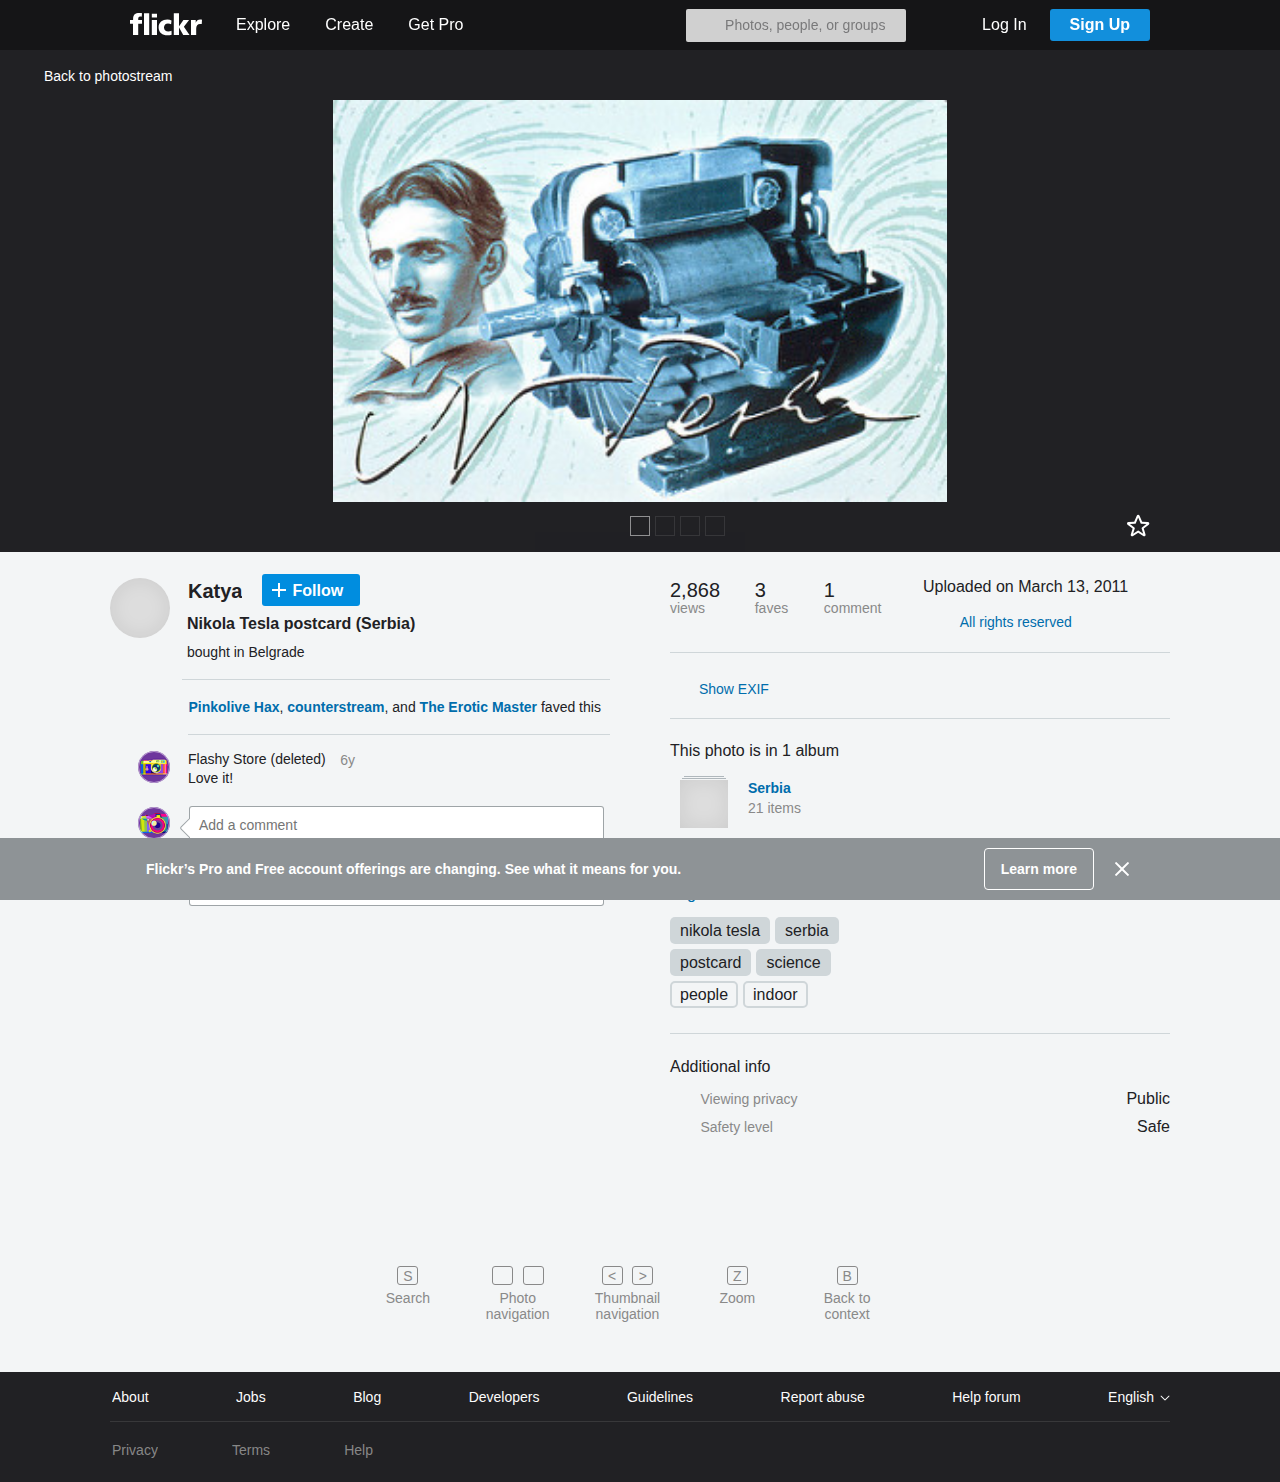
<file: images/nikolas.htm>
<!DOCTYPE html>
<!-- saved from url=(0410)https://www.flickr.com/photos/apple_min/5521951611/in/[base64] -->
<html xmlns:cc="http://creativecommons.org/ns#" lang="en-us" class="fluid html-photo-page-scrappy-view scrolling-layout  yui3-js-enabled" id="yui_3_16_0_1_1544115689466_1159"><head id="yui_3_16_0_1_1544115689466_2271"><meta http-equiv="Content-Type" content="text/html; charset=UTF-8">
	<meta property="fb:app_id" content="137206539707334">
	<meta property="og:site_name" content="Flickr">
	
	<meta property="og:updated_time" content="2018-12-06T17:01:24.623Z">
	
	<meta name="robots" content="archive">
	<meta name="googlebot" content="archive">
	
	<script async="" src="./nikolas_files/gtm.js"></script><script type="application/ld+json">
		[{
			"@context": "http://schema.org",
			"@type": "WebSite",
			"name": "Flickr",
			"url": "https://www.flickr.com",
			"potentialAction": {
				"@type": "SearchAction",
				"target": "https://www.flickr.com/search?text={search_term_string}&structured=yes",
				"query-input": "required name=search_term_string"
			}
		},
		{
			"@context": "http://schema.org",
			"@type": "Organization",
			"url": "http://www.flickr.com",
			"logo": "https://www.flickr.com/images/opensearch-flickr-logo.png"
		},
		{
			"@context": "http://schema.org",
			"@type": "Person",
			"name": "Flickr",
			"url": "https://www.flickr.com",
			"sameAs": [
				"https://www.facebook.com/flickr",
				"https://instagram.com/flickr",
				"https://flickr.tumblr.com",
				"https://twitter.com/flickr",
				"https://plus.google.com/+flickr",
				"https://www.pinterest.com/flickr"
			]
		}]
	</script>
	<meta property="al:ios:app_name" content="Flickr">
	<meta property="al:ios:app_store_id" content="328407587">	<meta property="twitter:app:name:iphone" content="Flickr">
	<meta property="twitter:app:id:iphone" content="328407587">
	<meta property="twitter:site" content="@flickr">
		<script type="text/javascript" nonce="">
		!function(e,o){e.beaconError=function(o,n,t){try{if(-1===String(e.location.host).indexOf(".flickr.com"))return}catch(e){}var i,r;if(r=new Image,i="/beacon_rb_jserror.gne?reqId=30073635&initialView=search-photos-unified-page-view&error="+encodeURIComponent(o),n&&(i+="&url="+encodeURIComponent(n)),t)if(t instanceof Error){if(t.line&&(i+="&line="+encodeURIComponent(t.line)),t.message&&(i+="&message="+encodeURIComponent(t.message)),t.total&&(i+="&total="+encodeURIComponent(t.total)),t.apiMethod&&(i+="&apiMethod="+encodeURIComponent(t.apiMethod)),t.description&&(i+="&description="+encodeURIComponent(t.description)),t.sourceURL&&(i+="&sourceURL="+encodeURIComponent(t.sourceURL)),t.stack){var a=100;t.message&&t.message.indexOf("Not enough storage is available")>-1&&(a=250),i+="&stack="+encodeURIComponent(t.stack.slice(0,a))}t.panda&&(i+="&panda=1",t.timeout||t.clientTimeout?i+="&apiTimeout=1":t.fatal&&(i+="&apiOther=1"),t.resp&&(i+="&resp="+(t.resp.responseText||t.resp.statusText||"").slice(0,100)))}else for(var s in t){var c=t[s];"healthMetric"!==s&&(c=JSON.stringify(c)),i+="&"+s+"="+encodeURIComponent(c)}r.src=i}}(window,document);
		</script>	
		<!--                 _
		           . -  ` : `   '.' ``  .            - '` ` .
		         ' ,gi$@$q  pggq   pggq .            ' pggq
		        + j@@@P*\7  @@@@   @@@@         _    : @@@@ !  ._  , .  _  - .
		     . .  @@@K      @@@@        ;  -` `_,_ ` . @@@@ ;/           ` _,,_ `
		     ; pgg@@@@gggq  @@@@   @@@@ .' ,iS@@@@@Si  @@@@  .6@@@P' !!!! j!!!!7 ;
		       @@@@@@@@@@@  @@@@   @@@@ ` j@@@P*"*+Y7  @@@@ .6@@@P   !!!!47*"*+;
		     `_   @@@@      @@@@   @@@@  .@@@7  .   `  @@@@.6@@@P  ` !!!!;  .    '
		       .  @@@@   '  @@@@   @@@@  :@@@!  !:     @@@@7@@@K  `; !!!!  '  ` '
		          @@@@   .  @@@@   @@@@  `%@@@.     .  @@@@`7@@@b  . !!!!  :
		       !  @@@@      @@@@   @@@@   \@@@$+,,+4b  @@@@ `7@@@b   !!!!
		          @@@@   :  @@@@   @@@@    `7%S@@hX!P' @@@@  `7@@@b  !!!!  .
		       :  """"      """"   """"  :.   `^"^`    """"   `""""" ''''
		        ` -  .   .       _._    `                 _._        _  . -
		                , ` ,glllllllllg,    `-: '    .~ . . . ~.  `
		                 ,jlllllllllllllllp,  .!'  .+. . . . . . .+. `.
		              ` jllllllllllllllllllll  `  +. . . . . . . . .+  .
		            .  jllllllllllllllllllllll   . . . . . . . . . . .
		              .l@@@@@@@lllllllllllllll. j. . . . . . . :::::::l `
		            ; ;@@@@@@@@@@@@@@@@@@@lllll :. . :::::::::::::::::: ;
		              :l@@@@@@@@@@@@@@@@@@@@@l; ::::::::::::::::::::::;
		            `  Y@@@@@@@@@@@@@@@@@@@@@P   :::::::::::::::::::::  '
		             -  Y@@@@@@@@@@@@@@@@@@@P  .  :::::::::::::::::::  .
		                 `*@@@@@@@@@@@@@@@*` `  `  `:::::::::::::::`
		                `.  `*%@@@@@@@%*`  .      `  `+:::::::::+`  '
		                    .    ```   _ '          - .   ```     -
		                       `  '                     `  '  `
		
			You're reading. We're hiring.
			https://flickr.com/jobs/
		
		-->
	
	<title>Nikola Tesla postcard (Serbia) | bought in Belgrade | Katya | Flickr</title>
	
	
	<script type="text/javascript" nonce="">
	!function(e,o){e.pageTiming={},e.registerFirstPhoto=function(){e.pageTiming.timeAboveTheFold||(e.pageTiming.timeAboveTheFold=(new Date).getTime()),e.registerFirstPhoto=function(){}};var n=o.documentElement;n.className=n.className.replace("no-js",""),e.paftTiming={},e.onerror=function(o,n,i,r,t){t||((t=new Error(o)).stack=n,t.line=i),beaconError("window onerror",e.location.href,t)};try{var i,r=new Image,t="https://s.yimg.com/ap/build/images/pxl.gif?cachebust="+((new Date).getTime()+9999*Math.random());r.onerror=function(){beaconError("s.yimg possibly blocked",e.location.href,{yimgSrc:t,delay:Date.now()-i})},i=Date.now(),r.src=t}catch(e){}}(window,document);
	</script>
	
	
	<meta http-equiv="x-dns-prefetch-control" content="on">
	<link rel="dns-prefetch" href="https://api.flickr.com/">
	<link rel="dns-prefetch" href="https://s.yimg.com/">
	<link rel="dns-prefetch" href="https://yui-s.yahooapis.com/">
	<link rel="dns-prefetch" href="https://c1.staticflickr.com/">
	<link rel="dns-prefetch" href="https://farm9.staticflickr.com/">
	<link rel="dns-prefetch" href="https://farm8.staticflickr.com/">
	<link rel="dns-prefetch" href="https://farm7.staticflickr.com/">
	<link rel="dns-prefetch" href="https://farm6.staticflickr.com/">
	<link rel="dns-prefetch" href="https://farm5.staticflickr.com/">
	<link rel="dns-prefetch" href="https://farm4.staticflickr.com/">
	<link rel="dns-prefetch" href="https://farm3.staticflickr.com/">
	<link rel="dns-prefetch" href="https://farm2.staticflickr.com/">
	<link rel="dns-prefetch" href="https://farm1.staticflickr.com/">
	
	
	
	<meta name="application-name" content="Search: nikolas tesla | Flickr">
	<meta name="msapplication-TileColor" content="#ffffff">
	<meta name="google" value="notranslate">
	
		<meta name="msapplication-TileImage" content="https://s.yimg.com/pw/images/favicon-msapplication-tileimage.png">
		<link rel="mask-icon" sizes="any" href="https://s.yimg.com/pw/images/icon_black_white.svg">
		<link rel="shortcut icon" type="image/ico" href="https://s.yimg.com/pw/favicon.ico">
		<link rel="apple-touch-icon-precomposed" href="https://s.yimg.com/pw/apple-touch-icon.png">
		<meta name="theme-color" content="black">
	
	<link rel="search" type="application/opensearchdescription+xml" href="https://www.flickr.com/opensearch.xml" title="Flickr">
	
	<!-- TradeDoubler site verification 3059184 -->
	
	<style>
	
	
		body > .pageLoadingDialogWrapper {
			position: fixed;
			top: 0;
			left: 0;
			bottom: 0;
			right: 0;
			background-color: rgba(0,0,0,0.7);
			z-index: 9999;
		}
	
		body > .pageLoadingDialogWrapper > .pageLoadingDialog {
			width: 200px;
			height: 160px;
			top: 50%;
			left: 50%;
			margin: -80px 0 0 -100px;
			position: fixed;
			background-color: #fff;
			border: 1px solid #212124;
			border-radius: 3px;
			padding: 10px;
			text-align: center;
		}
	
		body > .pageLoadingDialogWrapper > .pageLoadingDialog > h1 {
			font-size: 20px;
			margin: 0;
		}
	
		.html-mobile-photo-page-view body > .pageLoadingDialogWrapper > .pageLoadingDialog {
			top: 30% !important;
			left: 10% !important;
			width: 80% !important;
		}
	</style>
	<style>
	@font-face{font-family:Proxima Nova;font-weight:100;font-style:normal;src:url(https://s.yimg.com/ap/build/fonts/proxima-nova-thin.eot);src:url(https://s.yimg.com/ap/build/fonts/proxima-nova-thin.eot#iefix) format("embedded-opentype"),url(https://s.yimg.com/ap/build/fonts/proxima-nova-thin.woff2) format("woff2"),url(https://s.yimg.com/ap/build/fonts/proxima-nova-thin.woff) format("woff"),url(https://s.yimg.com/ap/build/fonts/proxima-nova-thin.ttf) format("truetype"),url(https://s.yimg.com/ap/build/fonts/proxima-nova-thin.svg#svgFontName) format("svg")}@font-face{font-family:Proxima Nova;font-weight:300;font-style:normal;src:url(https://s.yimg.com/ap/build/fonts/proxima-nova-light.eot);src:url(https://s.yimg.com/ap/build/fonts/proxima-nova-light.eot#iefix) format("embedded-opentype"),url(https://s.yimg.com/ap/build/fonts/proxima-nova-light.woff2) format("woff2"),url(https://s.yimg.com/ap/build/fonts/proxima-nova-light.woff) format("woff"),url(https://s.yimg.com/ap/build/fonts/proxima-nova-light.ttf) format("truetype"),url(https://s.yimg.com/ap/build/fonts/proxima-nova-light.svg#svgFontName) format("svg")}@font-face{font-family:Proxima Nova;font-weight:400;font-style:normal;src:url(https://s.yimg.com/ap/build/fonts/proxima-nova-regular.eot);src:url(https://s.yimg.com/ap/build/fonts/proxima-nova-regular.eot#iefix) format("embedded-opentype"),url(https://s.yimg.com/ap/build/fonts/proxima-nova-regular.woff2) format("woff2"),url(https://s.yimg.com/ap/build/fonts/proxima-nova-regular.woff) format("woff"),url(https://s.yimg.com/ap/build/fonts/proxima-nova-regular.ttf) format("truetype"),url(https://s.yimg.com/ap/build/fonts/proxima-nova-regular.svg#svgFontName) format("svg")}@font-face{font-family:Proxima Nova;font-weight:600;font-style:normal;src:url(https://s.yimg.com/ap/build/fonts/proxima-nova-semibold.eot);src:url(https://s.yimg.com/ap/build/fonts/proxima-nova-semibold.eot#iefix) format("embedded-opentype"),url(https://s.yimg.com/ap/build/fonts/proxima-nova-semibold.woff2) format("woff2"),url(https://s.yimg.com/ap/build/fonts/proxima-nova-semibold.woff) format("woff"),url(https://s.yimg.com/ap/build/fonts/proxima-nova-semibold.ttf) format("truetype"),url(https://s.yimg.com/ap/build/fonts/proxima-nova-semibold.svg#svgFontName) format("svg")}@font-face{font-family:Proxima Nova;font-weight:700;font-style:normal;src:url(https://s.yimg.com/ap/build/fonts/proxima-nova-bold.eot);src:url(https://s.yimg.com/ap/build/fonts/proxima-nova-bold.eot#iefix) format("embedded-opentype"),url(https://s.yimg.com/ap/build/fonts/proxima-nova-bold.woff2) format("woff2"),url(https://s.yimg.com/ap/build/fonts/proxima-nova-bold.woff) format("woff"),url(https://s.yimg.com/ap/build/fonts/proxima-nova-bold.ttf) format("truetype"),url(https://s.yimg.com/ap/build/fonts/proxima-nova-bold.svg#svgFontName) format("svg")}body{font-family:Proxima Nova,helvetica neue,helvetica,arial,sans-serif}.is-old-windows body{font-family:helvetica neue,helvetica,arial,sans-serif}article.light,body,body.light,div.light,footer.light,header.light,main.light,p.light,section.light{color:#212124;background-color:#f3f5f6}article.dark,body.dark,div.dark,footer.dark,header.dark,main.dark,p.dark,section.dark{color:#fff;background-color:#212124}.loader-bar{position:fixed;background-color:#128fdc;background:#128fdc;height:3px;width:100px;top:50px;left:0;z-index:1999;box-shadow:0 1px 3px rgba(0,0,0,.3);-webkit-transition:width 1s ease-in-out;transition:width 1s ease-in-out}html.html-photo-page-lightbox-scrappy-view .loader-bar{top:0}svg.icon{display:inline-block;height:24px;width:24px;fill:currentColor}svg.icon.tiny{width:14px;height:14px}html.dragging,html.dragging body{overflow:hidden}.deferred-view{display:none}[data-defer-src]{-webkit-transition:opacity 333ms ease-in-out;transition:opacity 333ms ease-in-out}[data-defer-src*="staticflickr.com"]{opacity:0}[data-defer-src=loaded]{opacity:1}[data-on-scroll-animate-class]{opacity:0}.no-outline,a:hover,div:hover,label:hover,span:hover{outline-width:0}@media (min-width:813px) and (orientation:landscape),only screen and (min-width:701px) and (orientation:portrait){.mobile-only{display:none!important}}@media (max-width:812px) and (orientation:landscape),only screen and (max-width:700px) and (orientation:portrait){.desktop-only{display:none!important}}html.scrolling-layout{position:relative;min-height:100%;min-width:1060px}html.scrolling-layout #content{border-bottom:1px solid transparent}html.scrolling-layout #content .fluid-centered{min-width:800px;max-width:80%;margin-left:auto;margin-right:auto;padding-left:130px;padding-right:130px}html.scrolling-layout #content .centered-content{width:1060px;margin-left:auto;margin-right:auto}html.scrolling-layout #content .centered-content.full-bleed{width:auto;margin:0 7%}html.scrolling-layout #content .centered-content.inline{width:85%;display:inline-block}@media only screen and (min-width:700px) and (max-width:1080px){html.scrolling-layout{min-width:100%}}@media (max-width:812px) and (orientation:landscape),only screen and (max-width:700px) and (orientation:portrait){html.scrolling-layout{min-width:100%}html.scrolling-layout #content .fluid-centered{padding-left:0;padding-right:0;min-width:100%;min-width:-webkit-calc(1 - constant(safe-area-inset-left) - constant(safe-area-inset-right) + 0);min-width:calc(100% - constant(safe-area-inset-left) - constant(safe-area-inset-right) + 0px);min-width:-webkit-calc(1 - env(safe-area-inset-left) - env(safe-area-inset-right) + 0);min-width:calc(100% - env(safe-area-inset-left) - env(safe-area-inset-right) + 0px)}@supports (padding-left:constant(safe-area-inset-left)){html.scrolling-layout #content .fluid-centered{padding-left:constant(safe-area-inset-left)}}@supports (padding-left:env(safe-area-inset-left)){html.scrolling-layout #content .fluid-centered{padding-left:env(safe-area-inset-left)}}@supports (padding-right:constant(safe-area-inset-right)){html.scrolling-layout #content .fluid-centered{padding-right:constant(safe-area-inset-right)}}@supports (padding-right:env(safe-area-inset-right)){html.scrolling-layout #content .fluid-centered{padding-right:env(safe-area-inset-right)}}html.scrolling-layout #content .centered-content{width:100%}}html.maximized-layout{height:100%}html.maximized-layout #content,html.maximized-layout body{height:100%;overflow:hidden}html.maximized-layout #content .fluid-centered,html.maximized-layout body .fluid-centered{min-width:800px;max-width:80%;margin-left:auto;margin-right:auto;padding-left:130px;padding-right:130px}.dark .light .fluid .butt.follow,.dark .light .fluid button.follow,.fluid .butt,.fluid .butt.join.blue,.fluid button,.fluid button.join.blue,.light .dark .light .fluid .butt.follow,.light .dark .light .fluid button.follow{background-color:#128fdc;color:#fff}.dark .light .fluid .butt.follow:focus,.dark .light .fluid button.follow:focus,.fluid .butt.join.blue:focus,.fluid .butt:focus,.fluid button.join.blue:focus,.fluid button:focus{background-color:#1c9be9}.fluid .butt.alt,.fluid button.alt{background-color:#979ea2;color:#fff}.fluid .butt.alt:focus,.fluid button.alt:focus{background-color:#a4acb0}.fluid .butt.danger,.fluid button.danger{background-color:#e2292b;color:#fff}.fluid .butt.danger:focus,.fluid button.danger:focus{background-color:#ef2b2d}.dark .fluid .butt.follow,.dark .fluid button.follow,.fluid .butt.follow.white,.fluid .butt.join,.fluid button.follow.white,.fluid button.join,.light .dark .fluid .butt.follow,.light .dark .fluid button.follow{background-color:#fff;color:#212124}.dark .fluid .butt.follow.is-following,.dark .fluid .butt.follow.unfollow,.dark .fluid button.follow.is-following,.dark .fluid button.follow.unfollow,.dark .light .fluid .butt.follow.is-following,.dark .light .fluid .butt.follow.unfollow,.dark .light .fluid button.follow.is-following,.dark .light .fluid button.follow.unfollow,.fluid .butt.follow.is-following,.fluid .butt.follow.is-following:active,.fluid .butt.follow.is-following:hover,.fluid .butt.follow.unfollow,.fluid .butt.follow.unfollow:active,.fluid .butt.follow.unfollow:hover,.fluid .butt.join.leave.group-joined-menu-button,.fluid .butt.join.leave.group-joined-menu-button:active,.fluid .butt.join.leave.group-joined-menu-button:hover,.fluid button.follow.is-following,.fluid button.follow.is-following:active,.fluid button.follow.is-following:hover,.fluid button.follow.unfollow,.fluid button.follow.unfollow:active,.fluid button.follow.unfollow:hover,.fluid button.join.leave.group-joined-menu-button,.fluid button.join.leave.group-joined-menu-button:active,.fluid button.join.leave.group-joined-menu-button:hover,.light .dark .fluid .butt.follow.is-following,.light .dark .fluid .butt.follow.is-following:active,.light .dark .fluid .butt.follow.is-following:hover,.light .dark .fluid .butt.follow.unfollow,.light .dark .fluid .butt.follow.unfollow:active,.light .dark .fluid .butt.follow.unfollow:hover,.light .dark .fluid button.follow.is-following,.light .dark .fluid button.follow.is-following:active,.light .dark .fluid button.follow.is-following:hover,.light .dark .fluid button.follow.unfollow,.light .dark .fluid button.follow.unfollow:active,.light .dark .fluid button.follow.unfollow:hover,.light .dark .light .fluid .butt.follow.is-following,.light .dark .light .fluid .butt.follow.unfollow,.light .dark .light .fluid button.follow.is-following,.light .dark .light .fluid button.follow.unfollow{background-color:transparent}.fluid .butt.follow.white.is-following,.fluid .butt.follow.white.unfollow,.fluid .butt.follow.white:active,.fluid .butt.follow.white:hover,.fluid .butt.hollow.marketing,.fluid .butt.hollow.marketing:active,.fluid .butt.hollow.marketing:focus,.fluid .butt.hollow.marketing:hover,.fluid .butt.join.has-joined,.fluid .butt.join.has-requested,.fluid .butt.join.leave,.fluid button.follow.white.is-following,.fluid button.follow.white.unfollow,.fluid button.follow.white:active,.fluid button.follow.white:hover,.fluid button.hollow.marketing,.fluid button.hollow.marketing:active,.fluid button.hollow.marketing:focus,.fluid button.hollow.marketing:hover,.fluid button.join.has-joined,.fluid button.join.has-requested,.fluid button.join.leave{color:#fff;background-color:transparent;box-shadow:inset 0 0 0 1px #fff}.fluid .butt.follow.white:hover,.fluid .butt.hollow.marketing:hover,.fluid .butt.join.has-joined:hover,.fluid .butt.join.has-requested:hover,.fluid .butt.join.leave:hover,.fluid button.follow.white:hover,.fluid button.hollow.marketing:hover,.fluid button.join.has-joined:hover,.fluid button.join.has-requested:hover,.fluid button.join.leave:hover{color:#fff;background-color:transparent}.fluid .butt.follow.white:active,.fluid .butt.hollow.marketing:active,.fluid .butt.join.has-joined:active,.fluid .butt.join.has-requested:active,.fluid .butt.join.leave:active,.fluid button.follow.white:active,.fluid button.hollow.marketing:active,.fluid button.join.has-joined:active,.fluid button.join.has-requested:active,.fluid button.join.leave:active{background-color:transparent}.fluid .butt.follow.white.is-following:focus,.fluid .butt.follow.white.unfollow:focus,.fluid .butt.follow.white:focus:active,.fluid .butt.follow.white:focus:hover,.fluid .butt.hollow.marketing:focus,.fluid .butt.join.has-joined:focus,.fluid .butt.join.has-requested:focus,.fluid .butt.join.leave:focus,.fluid button.follow.white.is-following:focus,.fluid button.follow.white.unfollow:focus,.fluid button.follow.white:focus:active,.fluid button.follow.white:focus:hover,.fluid button.hollow.marketing:focus,.fluid button.join.has-joined:focus,.fluid button.join.has-requested:focus,.fluid button.join.leave:focus{box-shadow:inset 0 0 0 2px #fff}.fluid .butt.follow.white.is-following:after,.fluid .butt.follow.white.is-following:before,.fluid .butt.follow.white.unfollow:after,.fluid .butt.follow.white.unfollow:before,.fluid .butt.follow.white:active:after,.fluid .butt.follow.white:active:before,.fluid .butt.follow.white:hover:after,.fluid .butt.follow.white:hover:before,.fluid .butt.hollow.marketing:active:after,.fluid .butt.hollow.marketing:active:before,.fluid .butt.hollow.marketing:after,.fluid .butt.hollow.marketing:before,.fluid .butt.hollow.marketing:focus:after,.fluid .butt.hollow.marketing:focus:before,.fluid .butt.hollow.marketing:hover:after,.fluid .butt.hollow.marketing:hover:before,.fluid .butt.join.has-joined:after,.fluid .butt.join.has-joined:before,.fluid .butt.join.has-requested:after,.fluid .butt.join.has-requested:before,.fluid .butt.join.leave:after,.fluid .butt.join.leave:before,.fluid button.follow.white.is-following:after,.fluid button.follow.white.is-following:before,.fluid button.follow.white.unfollow:after,.fluid button.follow.white.unfollow:before,.fluid button.follow.white:active:after,.fluid button.follow.white:active:before,.fluid button.follow.white:hover:after,.fluid button.follow.white:hover:before,.fluid button.hollow.marketing:active:after,.fluid button.hollow.marketing:active:before,.fluid button.hollow.marketing:after,.fluid button.hollow.marketing:before,.fluid button.hollow.marketing:focus:after,.fluid button.hollow.marketing:focus:before,.fluid button.hollow.marketing:hover:after,.fluid button.hollow.marketing:hover:before,.fluid button.join.has-joined:after,.fluid button.join.has-joined:before,.fluid button.join.has-requested:after,.fluid button.join.has-requested:before,.fluid button.join.leave:after,.fluid button.join.leave:before{background-color:#fff}.fluid .butt.join.blue.has-joined,.fluid .butt.join.blue.has-requested,.fluid .butt.join.blue.leave,.fluid button.join.blue.has-joined,.fluid button.join.blue.has-requested,.fluid button.join.blue.leave{color:#128fdc;box-shadow:inset 0 0 0 2px #128fdc}.fluid .butt.join.blue.has-joined:hover,.fluid .butt.join.blue.has-requested:hover,.fluid .butt.join.blue.leave:hover,.fluid button.join.blue.has-joined:hover,.fluid button.join.blue.has-requested:hover,.fluid button.join.blue.leave:hover{color:#128fdc;background-color:transparent}.fluid .butt.join.blue.has-joined:active,.fluid .butt.join.blue.has-requested:active,.fluid .butt.join.blue.leave:active,.fluid button.join.blue.has-joined:active,.fluid button.join.blue.has-requested:active,.fluid button.join.blue.leave:active{background-color:transparent}.fluid .butt.join.blue.has-joined:focus,.fluid .butt.join.blue.has-requested:focus,.fluid .butt.join.blue.leave:focus,.fluid button.join.blue.has-joined:focus,.fluid button.join.blue.has-requested:focus,.fluid button.join.blue.leave:focus{box-shadow:inset 0 0 0 3px #128fdc}.fluid .butt.join.blue.has-joined:after,.fluid .butt.join.blue.has-joined:before,.fluid .butt.join.blue.has-requested:after,.fluid .butt.join.blue.has-requested:before,.fluid .butt.join.blue.leave:after,.fluid .butt.join.blue.leave:before,.fluid button.join.blue.has-joined:after,.fluid button.join.blue.has-joined:before,.fluid button.join.blue.has-requested:after,.fluid button.join.blue.has-requested:before,.fluid button.join.blue.leave:after,.fluid button.join.blue.leave:before{background-color:#128fdc}.fluid .butt.tiny,.fluid button.tiny{height:25px;line-height:25px;min-width:60px;font-size:12px;padding:0 16px}.fluid .butt.mini,.fluid button.mini{height:29px;line-height:29px;min-width:80px;font-size:14px}.fluid .butt,.fluid .butt.small,.fluid button,.fluid button.small{height:32px;line-height:32px;min-width:80px}.fluid .butt.medium,.fluid button.medium{height:36px;line-height:36px;min-width:100px}.fluid .butt.large,.fluid button.large{height:40px;line-height:40px;min-width:120px}.fluid .butt.wide,.fluid button.wide{height:36px;line-height:36px;min-width:300px}.fluid .butt.medium-ass,.fluid button.medium-ass{height:50px;line-height:50px;min-width:200px;font-size:18px}.fluid .butt.big-ass,.fluid button.big-ass{height:75px;line-height:75px;min-width:600px;font-size:40px}.fluid .butt.follow:after,.fluid .butt.follow:before,.fluid .butt.join:after,.fluid .butt.join:before,.fluid button.follow:after,.fluid button.follow:before,.fluid button.join:after,.fluid button.join:before{content:"";position:absolute;-webkit-transition:all .15s ease-in-out;transition:all .15s ease-in-out}.fluid .butt.follow:before,.fluid .butt.join:before,.fluid button.follow:before,.fluid button.join:before{width:14px;height:2px;top:15px;left:10px;-webkit-transform-origin:left center;transform-origin:left center}.fluid .butt.follow:after,.fluid .butt.join:after,.fluid button.follow:after,.fluid button.join:after{width:2px;height:14px;top:9px;left:16px}.fluid .mini.butt.follow,.fluid .mini.butt.join,.fluid button.mini.follow,.fluid button.mini.join{padding-left:30px;padding-right:11px}.fluid .mini.butt.follow:after,.fluid .mini.butt.join:after,.fluid button.mini.follow:after,.fluid button.mini.join:after{top:8px;left:15px;height:12px}.fluid .mini.butt.follow:before,.fluid .mini.butt.join:before,.fluid button.mini.follow:before,.fluid button.mini.join:before{top:13px;left:10px;width:12px}.fluid .butt.follow.is-following:before,.fluid .butt.follow.unfollow:before,.fluid .butt.join.has-joined.has-menu.is-open:before,.fluid .butt.join.has-joined.has-menu:before,.fluid .butt.join.has-joined.has-menu:hover:before,.fluid .butt.join.has-joined:before,.fluid button.follow.is-following:before,.fluid button.follow.unfollow:before,.fluid button.join.has-joined.has-menu.is-open:before,.fluid button.join.has-joined.has-menu:before,.fluid button.join.has-joined.has-menu:hover:before,.fluid button.join.has-joined:before{width:7px;-webkit-transform:rotate(45deg) translateY(-2px);transform:rotate(45deg) translateY(-2px)}.fluid .butt.follow.is-following:after,.fluid .butt.follow.unfollow:after,.fluid .butt.join.has-joined.has-menu.is-open:after,.fluid .butt.join.has-joined.has-menu:after,.fluid .butt.join.has-joined.has-menu:hover:after,.fluid .butt.join.has-joined:after,.fluid button.follow.is-following:after,.fluid button.follow.unfollow:after,.fluid button.join.has-joined.has-menu.is-open:after,.fluid button.join.has-joined.has-menu:after,.fluid button.join.has-joined.has-menu:hover:after,.fluid button.join.has-joined:after{height:12px;-webkit-transform:rotate(40deg) translate(2px,-1px);transform:rotate(40deg) translate(2px,-1px)}.fluid .mini.butt.follow.is-following:before,.fluid .mini.butt.follow.unfollow:before,.fluid .mini.butt.join.has-joined.has-menu.is-open:before,.fluid .mini.butt.join.has-joined.has-menu:hover:before,.fluid .mini.butt.join.has-joined:before,.fluid button.mini.follow.is-following:before,.fluid button.mini.follow.unfollow:before,.fluid button.mini.join.has-joined.has-menu.is-open:before,.fluid button.mini.join.has-joined.has-menu:hover:before,.fluid button.mini.join.has-joined:before{width:7px;-webkit-transform:rotate(45deg) translate(0);transform:rotate(45deg) translate(0)}.fluid .mini.butt.follow.is-following:after,.fluid .mini.butt.follow.unfollow:after,.fluid .mini.butt.join.has-joined.has-menu.is-open:after,.fluid .mini.butt.join.has-joined.has-menu:hover:after,.fluid .mini.butt.join.has-joined:after,.fluid button.mini.follow.is-following:after,.fluid button.mini.follow.unfollow:after,.fluid button.mini.join.has-joined.has-menu.is-open:after,.fluid button.mini.join.has-joined.has-menu:hover:after,.fluid button.mini.join.has-joined:after{height:10px;-webkit-transform:rotate(40deg) translate(2px,-1px);transform:rotate(40deg) translate(2px,-1px)}.fluid .butt.join.has-joined:hover:before,.fluid .butt.join.leave.group-joined-menu-button:before,.fluid .butt.join.leave:before,.fluid button.join.has-joined:hover:before,.fluid button.join.leave.group-joined-menu-button:before,.fluid button.join.leave:before{width:15px;-webkit-transform:rotate(45deg) translate(-2px,-6px);transform:rotate(45deg) translate(-2px,-6px)}.fluid .butt.join.has-joined:hover:after,.fluid .butt.join.leave.group-joined-menu-button:after,.fluid .butt.join.leave:after,.fluid button.join.has-joined:hover:after,.fluid button.join.leave.group-joined-menu-button:after,.fluid button.join.leave:after{height:15px;-webkit-transform:rotate(45deg) translateY(-1px);transform:rotate(45deg) translateY(-1px)}.fluid .mini.butt.join.has-joined:hover:before,.fluid .mini.butt.join.leave:before,.fluid button.mini.join.has-joined:hover:before,.fluid button.mini.join.leave:before{width:13px;-webkit-transform:rotate(45deg) translate(-2px,-4px);transform:rotate(45deg) translate(-2px,-4px)}.fluid .mini.butt.join.has-joined:hover:after,.fluid .mini.butt.join.leave:after,.fluid button.mini.join.has-joined:hover:after,.fluid button.mini.join.leave:after{height:13px;-webkit-transform:rotate(45deg) translate(0);transform:rotate(45deg) translate(0)}.fluid .butt,.fluid button{box-sizing:border-box;display:inline-block;padding:0 20px;vertical-align:top;font-family:Proxima Nova,helvetica neue,helvetica,arial,sans-serif;font-weight:600;font-size:16px;text-align:center;text-decoration:none;-webkit-transition:all .15s ease-in-out;transition:all .15s ease-in-out;border-radius:3px;border:none;cursor:pointer}.fluid .butt:hover,.fluid button:hover{background-color:#1c9be9;text-decoration:none;color:#fff}.fluid .butt:active,.fluid button:active{background-color:#1781c2}.fluid .butt:focus,.fluid button:focus{box-shadow:inset 0 0 0 2px rgba(0,0,0,.6);outline:none}.fluid .butt.is-disabled,.fluid .butt:disabled,.fluid button.is-disabled,.fluid button:disabled{background:#ddd!important;color:#898989!important;cursor:default!important}.fluid .butt.is-disabled:after,.fluid .butt.is-disabled:before,.fluid .butt:disabled:after,.fluid .butt:disabled:before,.fluid button.is-disabled:after,.fluid button.is-disabled:before,.fluid button:disabled:after,.fluid button:disabled:before{background-color:#ddd!important}@media (max-width:812px) and (orientation:landscape),only screen and (max-width:700px) and (orientation:portrait){.fluid .butt.medium-ass,.fluid button.medium-ass{height:40px;line-height:40px;min-width:120px;font-size:16px}}.fluid .butt.unfluid,.fluid button.unfluid{color:#212124;background-color:transparent;height:auto;line-height:inherit;min-width:inherit;padding:0;vertical-align:baseline;font:400 12px/1.45 Proxima Nova,helvetica neue,helvetica,arial,sans-serif;-webkit-transition:none;transition:none;border-radius:0;box-shadow:none}.fluid .butt.hollow.marketing,.fluid .butt.hollow.marketing:active,.fluid .butt.hollow.marketing:focus,.fluid .butt.hollow.marketing:hover,.fluid button.hollow.marketing,.fluid button.hollow.marketing:active,.fluid button.hollow.marketing:focus,.fluid button.hollow.marketing:hover{box-shadow:inset 0 0 0 2px #fff}.fluid .butt.white,.fluid button.white{color:#000}.fluid .butt.white,.fluid .butt.white:hover,.fluid button.white,.fluid button.white:hover{background-color:#fff;-webkit-transition:color .15s ease-in-out;transition:color .15s ease-in-out}.fluid .butt.white:hover,.fluid button.white:hover{color:rgba(0,0,0,.5)}.fluid .butt.white:active,.fluid button.white:active{color:#000}.fluid .butt.alt:hover,.fluid button.alt:hover{background-color:#a4acb0}.fluid .butt.alt:active,.fluid button.alt:active{background-color:#868d91}.fluid .butt.danger:hover,.fluid button.danger:hover{background-color:#ef2b2d}.fluid .butt.danger:active,.fluid button.danger:active{background-color:#c82426}.fluid .butt.follow,.fluid button.follow{position:relative;padding-left:32px}.fluid .butt.follow.mini:after,.fluid .butt.follow.mini:before,.fluid .butt.follow:after,.fluid .butt.follow:before,.fluid button.follow.mini:after,.fluid button.follow.mini:before,.fluid button.follow:after,.fluid button.follow:before{background-color:#fff}.fluid .butt.follow.unfluid,.fluid button.follow.unfluid{position:static;padding-left:0}.fluid .butt.follow.unfluid.is-following.is-open,.fluid .butt.follow.unfluid.is-following:hover,.fluid button.follow.unfluid.is-following.is-open,.fluid button.follow.unfluid.is-following:hover{padding-right:29px}.dark .light .fluid .butt.follow.mini:after,.dark .light .fluid .butt.follow.mini:before,.dark .light .fluid .butt.follow:after,.dark .light .fluid .butt.follow:before,.dark .light .fluid button.follow.mini:after,.dark .light .fluid button.follow.mini:before,.dark .light .fluid button.follow:after,.dark .light .fluid button.follow:before,.light .dark .light .fluid .butt.follow.mini:after,.light .dark .light .fluid .butt.follow.mini:before,.light .dark .light .fluid .butt.follow:after,.light .dark .light .fluid .butt.follow:before,.light .dark .light .fluid button.follow.mini:after,.light .dark .light .fluid button.follow.mini:before,.light .dark .light .fluid button.follow:after,.light .dark .light .fluid button.follow:before{background-color:#fff}.dark .light .fluid .butt.follow:hover,.dark .light .fluid button.follow:hover,.light .dark .light .fluid .butt.follow:hover,.light .dark .light .fluid button.follow:hover{background-color:#1c9be9}.dark .light .fluid .butt.follow:active,.dark .light .fluid button.follow:active,.light .dark .light .fluid .butt.follow:active,.light .dark .light .fluid button.follow:active{background-color:#1781c2}.dark .fluid .butt.follow.mini:after,.dark .fluid .butt.follow.mini:before,.dark .fluid .butt.follow:after,.dark .fluid .butt.follow:before,.dark .fluid button.follow.mini:after,.dark .fluid button.follow.mini:before,.dark .fluid button.follow:after,.dark .fluid button.follow:before,.light .dark .fluid .butt.follow.mini:after,.light .dark .fluid .butt.follow.mini:before,.light .dark .fluid .butt.follow:after,.light .dark .fluid .butt.follow:before,.light .dark .fluid button.follow.mini:after,.light .dark .fluid button.follow.mini:before,.light .dark .fluid button.follow:after,.light .dark .fluid button.follow:before{background-color:#212124}.dark .fluid .butt.follow:active,.dark .fluid .butt.follow:hover,.dark .fluid button.follow:active,.dark .fluid button.follow:hover,.light .dark .fluid .butt.follow:active,.light .dark .fluid .butt.follow:hover,.light .dark .fluid button.follow:active,.light .dark .fluid button.follow:hover{background-color:#fff}.fluid .butt.follow.is-following,.fluid button.follow.is-following{color:#128fdc;box-shadow:inset 0 0 0 1px #128fdc;-webkit-transition:padding-right .3s ease .1s;transition:padding-right .3s ease .1s}.fluid .butt.follow.is-following:focus,.fluid button.follow.is-following:focus{box-shadow:inset 0 0 0 2px #128fdc}.fluid .butt.follow.is-following.mini:after,.fluid .butt.follow.is-following.mini:before,.fluid .butt.follow.is-following:after,.fluid .butt.follow.is-following:before,.fluid button.follow.is-following.mini:after,.fluid button.follow.is-following.mini:before,.fluid button.follow.is-following:after,.fluid button.follow.is-following:before{background-color:#128fdc}.fluid .butt.follow.is-following.is-open,.fluid .butt.follow.is-following:hover,.fluid button.follow.is-following.is-open,.fluid button.follow.is-following:hover{padding-right:40px}.fluid .butt.follow.is-following.is-open>.drop-icon,.fluid .butt.follow.is-following:hover>.drop-icon,.fluid button.follow.is-following.is-open>.drop-icon,.fluid button.follow.is-following:hover>.drop-icon{opacity:1;-webkit-transition:opacity .1s ease .2s;transition:opacity .1s ease .2s;border-left:1px solid #128fdc}.fluid .butt.follow.is-following>.drop-icon,.fluid button.follow.is-following>.drop-icon{color:#128fdc;opacity:0;right:0;top:0;padding-left:0;width:30px;position:absolute;display:inline;-webkit-transition:opacity .3s ease;transition:opacity .3s ease}.dark .light .fluid .butt.follow.is-following,.dark .light .fluid button.follow.is-following,.light .dark .light .fluid .butt.follow.is-following,.light .dark .light .fluid button.follow.is-following{color:#128fdc;box-shadow:inset 0 0 0 1px #128fdc}.dark .light .fluid .butt.follow.is-following:focus,.dark .light .fluid button.follow.is-following:focus,.light .dark .light .fluid .butt.follow.is-following:focus,.light .dark .light .fluid button.follow.is-following:focus{box-shadow:inset 0 0 0 2px #128fdc}.dark .light .fluid .butt.follow.is-following:after,.dark .light .fluid .butt.follow.is-following:before,.dark .light .fluid button.follow.is-following:after,.dark .light .fluid button.follow.is-following:before,.light .dark .light .fluid .butt.follow.is-following:after,.light .dark .light .fluid .butt.follow.is-following:before,.light .dark .light .fluid button.follow.is-following:after,.light .dark .light .fluid button.follow.is-following:before{background-color:#128fdc}.dark .light .fluid .butt.follow.is-following:active,.dark .light .fluid .butt.follow.is-following:hover,.dark .light .fluid button.follow.is-following:active,.dark .light .fluid button.follow.is-following:hover,.light .dark .light .fluid .butt.follow.is-following:active,.light .dark .light .fluid .butt.follow.is-following:hover,.light .dark .light .fluid button.follow.is-following:active,.light .dark .light .fluid button.follow.is-following:hover{background-color:transparent}.dark .fluid .butt.follow.is-following,.dark .fluid button.follow.is-following,.light .dark .fluid .butt.follow.is-following,.light .dark .fluid button.follow.is-following{color:#fff;box-shadow:inset 0 0 0 1px #fff}.dark .fluid .butt.follow.is-following:focus,.dark .fluid button.follow.is-following:focus,.light .dark .fluid .butt.follow.is-following:focus,.light .dark .fluid button.follow.is-following:focus{box-shadow:inset 0 0 0 2px #fff}.dark .fluid .butt.follow.is-following:after,.dark .fluid .butt.follow.is-following:before,.dark .fluid button.follow.is-following:after,.dark .fluid button.follow.is-following:before,.light .dark .fluid .butt.follow.is-following:after,.light .dark .fluid .butt.follow.is-following:before,.light .dark .fluid button.follow.is-following:after,.light .dark .fluid button.follow.is-following:before{background-color:#fff}.dark .fluid .butt.follow.is-following:active,.dark .fluid .butt.follow.is-following:hover,.dark .fluid button.follow.is-following:active,.dark .fluid button.follow.is-following:hover,.light .dark .fluid .butt.follow.is-following:active,.light .dark .fluid .butt.follow.is-following:hover,.light .dark .fluid button.follow.is-following:active,.light .dark .fluid button.follow.is-following:hover{background-color:transparent}.fluid .butt.follow.unfollow,.fluid button.follow.unfollow{color:#868d91;box-shadow:inset 0 0 0 1px #868d91;-webkit-transition:padding-right .3s ease .1s;transition:padding-right .3s ease .1s}.fluid .butt.follow.unfollow:focus,.fluid button.follow.unfollow:focus{box-shadow:inset 0 0 0 2px #868d91}.fluid .butt.follow.unfollow.mini:after,.fluid .butt.follow.unfollow.mini:before,.fluid .butt.follow.unfollow:after,.fluid .butt.follow.unfollow:before,.fluid button.follow.unfollow.mini:after,.fluid button.follow.unfollow.mini:before,.fluid button.follow.unfollow:after,.fluid button.follow.unfollow:before{background-color:#868d91}.dark .light .fluid .butt.follow.unfollow,.dark .light .fluid button.follow.unfollow,.light .dark .light .fluid .butt.follow.unfollow,.light .dark .light .fluid button.follow.unfollow{color:#868d91;box-shadow:inset 0 0 0 1px #868d91}.dark .light .fluid .butt.follow.unfollow:focus,.dark .light .fluid button.follow.unfollow:focus,.light .dark .light .fluid .butt.follow.unfollow:focus,.light .dark .light .fluid button.follow.unfollow:focus{box-shadow:inset 0 0 0 2px #868d91}.dark .light .fluid .butt.follow.unfollow:after,.dark .light .fluid .butt.follow.unfollow:before,.dark .light .fluid button.follow.unfollow:after,.dark .light .fluid button.follow.unfollow:before,.light .dark .light .fluid .butt.follow.unfollow:after,.light .dark .light .fluid .butt.follow.unfollow:before,.light .dark .light .fluid button.follow.unfollow:after,.light .dark .light .fluid button.follow.unfollow:before{background-color:#868d91}.dark .light .fluid .butt.follow.unfollow:active,.dark .light .fluid .butt.follow.unfollow:hover,.dark .light .fluid button.follow.unfollow:active,.dark .light .fluid button.follow.unfollow:hover,.light .dark .light .fluid .butt.follow.unfollow:active,.light .dark .light .fluid .butt.follow.unfollow:hover,.light .dark .light .fluid button.follow.unfollow:active,.light .dark .light .fluid button.follow.unfollow:hover{background-color:transparent}.dark .fluid .butt.follow.unfollow,.dark .fluid button.follow.unfollow,.light .dark .fluid .butt.follow.unfollow,.light .dark .fluid button.follow.unfollow{color:#fff;box-shadow:inset 0 0 0 1px #fff}.dark .fluid .butt.follow.unfollow:focus,.dark .fluid button.follow.unfollow:focus,.light .dark .fluid .butt.follow.unfollow:focus,.light .dark .fluid button.follow.unfollow:focus{box-shadow:inset 0 0 0 2px #fff}.dark .fluid .butt.follow.unfollow:after,.dark .fluid .butt.follow.unfollow:before,.dark .fluid button.follow.unfollow:after,.dark .fluid button.follow.unfollow:before,.light .dark .fluid .butt.follow.unfollow:after,.light .dark .fluid .butt.follow.unfollow:before,.light .dark .fluid button.follow.unfollow:after,.light .dark .fluid button.follow.unfollow:before{background-color:#fff}.dark .fluid .butt.follow.unfollow:active,.dark .fluid .butt.follow.unfollow:hover,.dark .fluid button.follow.unfollow:active,.dark .fluid button.follow.unfollow:hover,.light .dark .fluid .butt.follow.unfollow:active,.light .dark .fluid .butt.follow.unfollow:hover,.light .dark .fluid button.follow.unfollow:active,.light .dark .fluid button.follow.unfollow:hover{background-color:transparent}.fluid .butt.follow.white.mini:after,.fluid .butt.follow.white.mini:before,.fluid .butt.follow.white:after,.fluid .butt.follow.white:before,.fluid button.follow.white.mini:after,.fluid button.follow.white.mini:before,.fluid button.follow.white:after,.fluid button.follow.white:before{background-color:#fff}.fluid .butt.follow.white:focus,.fluid button.follow.white:focus{box-shadow:inset 0 0 0 2px rgba(0,0,0,.4);outline:none}.fluid .butt.follow.white:after,.fluid .butt.follow.white:before,.fluid button.follow.white:after,.fluid button.follow.white:before{background-color:#212124}.fluid .butt.follow.white.is-following.is-open>.drop-icon,.fluid .butt.follow.white.is-following:hover>.drop-icon,.fluid .butt.follow.white.unfollow.is-open>.drop-icon,.fluid .butt.follow.white.unfollow:hover>.drop-icon,.fluid button.follow.white.is-following.is-open>.drop-icon,.fluid button.follow.white.is-following:hover>.drop-icon,.fluid button.follow.white.unfollow.is-open>.drop-icon,.fluid button.follow.white.unfollow:hover>.drop-icon{border-left:1px solid #fff}.fluid .butt.follow.white.is-following>.drop-icon,.fluid .butt.follow.white.unfollow>.drop-icon,.fluid button.follow.white.is-following>.drop-icon,.fluid button.follow.white.unfollow>.drop-icon{color:#fff}.fluid .butt.join,.fluid button.join{position:relative;padding-left:32px}.fluid .butt.join.mini:after,.fluid .butt.join.mini:before,.fluid .butt.join:after,.fluid .butt.join:before,.fluid button.join.mini:after,.fluid button.join.mini:before,.fluid button.join:after,.fluid button.join:before{background-color:#212124}.fluid .butt.join:active,.fluid .butt.join:hover,.fluid button.join:active,.fluid button.join:hover{color:#212124;background-color:#fff}.fluid .butt.join.unfluid,.fluid button.join.unfluid{position:static;padding-left:0}.fluid .butt.join.has-requested:before,.fluid button.join.has-requested:before{background:url(https://s.yimg.com/ap/build/images/sprites/icons-938e2840.png) -539px -142px no-repeat;width:14px;height:14px;background-color:transparent;position:absolute;top:8px;left:8px}@media only screen and (-o-min-device-pixel-ratio:150/100),only screen and (-webkit-min-device-pixel-ratio:1.5),only screen and (min-resolution:1.5dppx),only screen and (min-resolution:144dpi){.fluid .butt.join.has-requested:before,.fluid button.join.has-requested:before{background-image:url(https://s.yimg.com/ap/build/images/sprites/icons@2x-1d0b02b8.png);background-size:554px 529px}}.fluid .butt.join.has-requested:after,.fluid button.join.has-requested:after{content:none}.fluid .butt.join.has-requested.mini:before,.fluid button.join.has-requested.mini:before{background:url(https://s.yimg.com/ap/build/images/sprites/icons-938e2840.png) -539px -112px no-repeat;width:14px;height:14px;background-color:transparent;position:absolute;top:8px;left:8px}@media only screen and (-o-min-device-pixel-ratio:150/100),only screen and (-webkit-min-device-pixel-ratio:1.5),only screen and (min-resolution:1.5dppx),only screen and (min-resolution:144dpi){.fluid .butt.join.has-requested.mini:before,.fluid button.join.has-requested.mini:before{background-image:url(https://s.yimg.com/ap/build/images/sprites/icons@2x-1d0b02b8.png);background-size:554px 529px}}.fluid .butt.join.has-requested.mini:after,.fluid button.join.has-requested.mini:after{content:none}.fluid .butt.join.has-joined.has-menu.is-open,.fluid .butt.join.has-joined.has-menu:hover,.fluid button.join.has-joined.has-menu.is-open,.fluid button.join.has-joined.has-menu:hover{padding-right:40px}.fluid .butt.join.has-joined.has-menu.is-open>.drop-icon,.fluid .butt.join.has-joined.has-menu:hover>.drop-icon,.fluid button.join.has-joined.has-menu.is-open>.drop-icon,.fluid button.join.has-joined.has-menu:hover>.drop-icon{opacity:1;-webkit-transition:opacity .1s ease .2s;transition:opacity .1s ease .2s;border-left:1px solid #fff}.fluid .butt.join.has-joined.has-menu>.drop-icon,.fluid button.join.has-joined.has-menu>.drop-icon{color:#fff;opacity:0;right:0;top:0;padding-left:0;width:30px;position:absolute;display:inline;-webkit-transition:opacity .3s ease;transition:opacity .3s ease}.fluid .butt.join.blue.mini:after,.fluid .butt.join.blue.mini:before,.fluid .butt.join.blue:after,.fluid .butt.join.blue:before,.fluid button.join.blue.mini:after,.fluid button.join.blue.mini:before,.fluid button.join.blue:after,.fluid button.join.blue:before{background-color:#fff}.fluid .butt.join.blue:hover,.fluid button.join.blue:hover{background-color:#1c9be9;text-decoration:none;color:#fff}.fluid .butt.join.blue:active,.fluid button.join.blue:active{background-color:#1781c2}.fluid .butt.join.blue:focus,.fluid button.join.blue:focus{box-shadow:inset 0 0 0 2px rgba(0,0,0,.4);outline:none}.fluid .butt.join.blue.has-requested:before,.fluid button.join.blue.has-requested:before{background:url(https://s.yimg.com/ap/build/images/sprites/icons-938e2840.png) -539px -112px no-repeat;width:14px;height:14px;background-color:transparent;position:absolute;top:8px;left:8px}@media only screen and (-o-min-device-pixel-ratio:150/100),only screen and (-webkit-min-device-pixel-ratio:1.5),only screen and (min-resolution:1.5dppx),only screen and (min-resolution:144dpi){.fluid .butt.join.blue.has-requested:before,.fluid button.join.blue.has-requested:before{background-image:url(https://s.yimg.com/ap/build/images/sprites/icons@2x-1d0b02b8.png);background-size:554px 529px}}.fluid .butt.join.blue.has-requested:after,.fluid button.join.blue.has-requested:after{content:none}.fluid .butt.join.blue.has-requested.mini:before,.fluid button.join.blue.has-requested.mini:before{background:url(https://s.yimg.com/ap/build/images/sprites/icons-938e2840.png) -539px -112px no-repeat;width:14px;height:14px;background-color:transparent;position:absolute;top:8px;left:8px}@media only screen and (-o-min-device-pixel-ratio:150/100),only screen and (-webkit-min-device-pixel-ratio:1.5),only screen and (min-resolution:1.5dppx),only screen and (min-resolution:144dpi){.fluid .butt.join.blue.has-requested.mini:before,.fluid button.join.blue.has-requested.mini:before{background-image:url(https://s.yimg.com/ap/build/images/sprites/icons@2x-1d0b02b8.png);background-size:554px 529px}}.fluid .butt.join.blue.has-requested.mini:after,.fluid button.join.blue.has-requested.mini:after{content:none}.fluid .butt.join.leave.group-joined-menu-button,.fluid button.join.leave.group-joined-menu-button{color:#868d91;box-shadow:inset 0 0 0 1px #868d91;display:block;margin:10px auto 0}.fluid .butt.join.leave.group-joined-menu-button.mini:after,.fluid .butt.join.leave.group-joined-menu-button.mini:before,.fluid .butt.join.leave.group-joined-menu-button:after,.fluid .butt.join.leave.group-joined-menu-button:before,.fluid button.join.leave.group-joined-menu-button.mini:after,.fluid button.join.leave.group-joined-menu-button.mini:before,.fluid button.join.leave.group-joined-menu-button:after,.fluid button.join.leave.group-joined-menu-button:before{background-color:#868d91}.fluid .butt.join.leave.group-joined-menu-button:hover,.fluid button.join.leave.group-joined-menu-button:hover{color:#868d91}.fluid .avatar{position:relative;background-color:#ddd;background-size:cover;box-shadow:inset 0 0 20px rgba(0,0,0,.08);margin:10px 30px 10px 0;cursor:pointer;display:inline-block;vertical-align:bottom;-webkit-transition:box-shadow .15s ease-in-out;transition:box-shadow .15s ease-in-out}@media (max-width:812px) and (orientation:landscape),only screen and (max-width:700px) and (orientation:portrait){.fluid .avatar{cursor:auto}}.fluid .avatar.is-deleted,.fluid .avatar.no-edit{cursor:auto}.fluid .avatar.person{border-radius:100%}.fluid .avatar.person:hover{box-shadow:inset 0 0 25px rgba(0,0,0,.2),inset 0 0 0 1px rgba(0,0,0,.2)}.fluid .avatar.person.no-edit:hover{box-shadow:none}.fluid .avatar sub,.fluid .avatar sup{display:block;top:66%;width:100%;height:16px;float:left;clear:left;position:relative;overflow:hidden;text-overflow:ellipsis;white-space:nowrap;margin:0;padding:10px 5px 0;box-sizing:border-box;text-shadow:1px 1px 1px #000}.fluid .avatar sup{font-size:14px;font-weight:600;color:#fff}.fluid .avatar sub{font-size:12px;font-weight:300;color:hsla(0,0%,100%,.7)}.fluid .avatar.group{border-radius:100%}.fluid .avatar.group:after{top:-2px;left:-2px;padding:2px}.fluid .avatar.group:after,.fluid .avatar.group:before{content:"";position:absolute;width:100%;height:100%;border-radius:100%;background:transparent;box-shadow:0 0 0 1px #afb7bc;-webkit-transition:all .15s ease-in-out;transition:all .15s ease-in-out}.fluid .avatar.group:before{top:-5px;left:-5px;padding:5px}.fluid .avatar.group:hover{box-shadow:inset 0 0 25px rgba(0,0,0,.2)}.fluid .avatar.group:hover:after{box-shadow:0 0 0 1px #8c9296;top:-3px;left:-3px;padding:3px}.fluid .avatar.group:hover:before{box-shadow:0 0 0 1px #8c9296;top:-7px;left:-7px;padding:7px}.fluid .avatar.group.tiny:before{display:none}.fluid .avatar.album:after{right:2px;left:2px;top:-2px}.fluid .avatar.album:after,.fluid .avatar.album:before{content:"";position:absolute;height:1px;background:#afb7bc;-webkit-transition:all .15s ease-in-out;transition:all .15s ease-in-out}.fluid .avatar.album:before{right:4px;left:4px;top:-4px}.fluid .avatar.album:hover{box-shadow:inset 0 0 25px rgba(0,0,0,.2)}.fluid .avatar.album:hover:after,.fluid .avatar.album:hover:before{background-color:#8c9296}.fluid .avatar.album:hover:after{top:-3px}.fluid .avatar.album:hover:before{top:-6px}.fluid .avatar.album.ginormous:before{right:15px;left:15px}.fluid .avatar.album.ginormous:after{right:10px;left:10px}.fluid .avatar.album.tiny:before{display:none}.fluid .avatar.gallery:after{content:"";position:absolute;width:100%;height:100%;top:-3px;left:-3px;padding:2px;border:1px solid #afb7bc;-webkit-transition:all .15s ease-in-out;transition:all .15s ease-in-out}.fluid .avatar.gallery:hover{box-shadow:inset 0 0 25px rgba(0,0,0,.2)}.fluid .avatar.gallery:hover:after{border-color:#8c9296;top:-5px;left:-5px;padding:4px}.fluid .avatar.landscape.double-large{width:400px;height:200px}.fluid .avatar.ginormous{width:240px;height:240px}.fluid .avatar.huge{width:120px;height:120px}.fluid .avatar.large{width:100px;height:100px}.fluid .avatar.big{width:80px;height:80px}.fluid .avatar.medium{width:60px;height:60px}.fluid .avatar.small{width:48px;height:48px}.fluid .avatar.tiny{width:32px;height:32px}.fluid .avatar.microscopic{width:0;height:0}.fluid .official-badge-inline,.fluid .pro-badge-inline{display:inline-block;position:relative;bottom:1px;box-sizing:border-box;width:32px;height:16px;line-height:16px;margin-left:5px;background:transparent;font-size:11px;border-radius:3px;border:1px solid currentColor;text-align:center;text-indent:1px}.fluid .official-badge-inline:hover,.fluid .pro-badge-inline:hover{text-decoration:none}.fluid .official-badge-inline.dark,.fluid .pro-badge-inline.dark{color:#fff;border-color:#fff;box-shadow:inset 0 0 20px 0 rgba(0,0,0,.2),0 0 7px 0 rgba(0,0,0,.25);text-shadow:0 0 2px rgba(0,0,0,.25)}.fluid .pro-badge-new{display:inline-block;box-sizing:border-box;color:#212124;-webkit-transform:translateZ(0);transform:translateZ(0);font-size:16px;width:29px;height:16px}.fluid .pro-badge-new svg{display:block;width:inherit;height:inherit;letter-spacing:normal}.fluid .pro-badge-new.pro-badge-legacy{width:19px}.fluid .pro-badge-new.large{width:39.875px;height:22px}.fluid .pro-badge-new.large.pro-badge-legacy{width:26.125px}.fluid .pro-badge-new:hover{text-decoration:none;color:#212124}.fluid .pro-badge-new.light{color:#fff;box-shadow:inset 0 0 20px 0 rgba(0,0,0,.2),0 0 7px 0 rgba(0,0,0,.25);text-shadow:0 0 2px rgba(0,0,0,.25)}.fluid .pro-badge-new.light.pro-badge-legacy{box-shadow:none}.fluid .pro-badge-new.no-link{cursor:default}.fluid h1,.fluid h2,.fluid h3,.fluid h4,.fluid h5,.fluid input[type=email],.fluid input[type=text],.fluid input[type=url],.fluid textarea{font-weight:300;margin-bottom:5px}.dark .light .fluid h1,.dark .light .fluid h2,.dark .light .fluid h3,.dark .light .fluid h4,.dark .light .fluid h5,.dark .light .fluid input[type=email],.dark .light .fluid input[type=text],.dark .light .fluid input[type=url],.dark .light .fluid textarea,.light .dark .light .fluid h1,.light .dark .light .fluid h2,.light .dark .light .fluid h3,.light .dark .light .fluid h4,.light .dark .light .fluid h5,.light .dark .light .fluid input[type=email],.light .dark .light .fluid input[type=text],.light .dark .light .fluid input[type=url],.light .dark .light .fluid textarea{color:#212124}.dark .fluid h1,.dark .fluid h2,.dark .fluid h3,.dark .fluid h4,.dark .fluid h5,.dark .fluid input[type=email],.dark .fluid input[type=text],.dark .fluid input[type=url],.dark .fluid textarea,.light .dark .fluid h1,.light .dark .fluid h2,.light .dark .fluid h3,.light .dark .fluid h4,.light .dark .fluid h5,.light .dark .fluid input[type=email],.light .dark .fluid input[type=text],.light .dark .fluid input[type=url],.light .dark .fluid textarea{color:#fff}.fluid h1 a,.fluid h2 a,.fluid h3 a,.fluid h4 a,.fluid h5 a,.fluid input[type=email] a,.fluid input[type=text] a,.fluid input[type=url] a,.fluid textarea a{color:inherit;-webkit-transition:color .15s ease;transition:color .15s ease}.fluid h1 a,.fluid h1 a:active,.fluid h1 a:hover,.fluid h2 a,.fluid h2 a:active,.fluid h2 a:hover,.fluid h3 a,.fluid h3 a:active,.fluid h3 a:hover{text-decoration:none}.fluid h1{font-size:36px;line-height:44px}.fluid h2{font-size:30px;line-height:38px}.fluid h3{font-size:24px;line-height:30px}.fluid h4{font-size:20px;line-height:26px;font-weight:400}.fluid h5{font-size:18px;line-height:24px;font-weight:400}.fluid input[type=email],.fluid input[type=text],.fluid input[type=url],.fluid p,.fluid textarea{font-size:16px;line-height:24px;font-weight:400}.fluid a{cursor:pointer;text-decoration:none}.dark .light .fluid a,.dark .light .fluid a:hover,.fluid a,.fluid a:hover,.light .dark .light .fluid a,.light .dark .light .fluid a:hover{color:#006dac}.dark .fluid a,.dark .fluid a:hover,.light .dark .fluid a,.light .dark .fluid a:hover{color:#fff}.fluid a:hover{text-decoration:underline}.dark .fluid a.unfluid,.dark .fluid a.unfluid:hover,.dark .light .fluid a.unfluid,.dark .light .fluid a.unfluid:hover,.fluid a.unfluid,.fluid a.unfluid:hover,.light .dark .fluid a.unfluid,.light .dark .fluid a.unfluid:hover,.light .dark .light .fluid a.unfluid,.light .dark .light .fluid a.unfluid:hover{color:inherit}.fluid .secondary{font-size:14px}.fluid .tertiary{font-size:14px;color:#898989}.fluid .hyphenate{word-wrap:break-word;-webkit-hyphens:auto;-ms-hyphens:auto;hyphens:auto}.fluid input[type=email],.fluid input[type=text],.fluid input[type=url],.fluid textarea{font-family:Proxima Nova,helvetica neue,helvetica,arial,sans-serif}.fluid .label-new{display:inline-block;padding:2px 3px 1px;font-size:13px;font-weight:600;line-height:1em;text-transform:uppercase;color:#fff;background-color:#128fdc;border-radius:3px}.fluid .label-alpha,.fluid .label-beta{display:inline-block;padding:2px 3px 1px;font-size:13px;font-weight:600;line-height:1em;text-transform:uppercase;color:#fff;background-color:#ff9f00;border-radius:3px}.fluid .label-sticky{display:inline-block;padding:4px 7px 2px;font-size:14px;text-transform:uppercase;line-height:1;color:#cb8100;background:#fffe70;border:1px solid #cb8100;border-radius:3px}.global-nav-view{text-align:left}.global-nav-view .global-nav-shim{width:100%;height:50px}.global-nav-view .global-nav-shim.top-banner{height:80px}.global-nav-view .global-nav-content{position:fixed;top:0;left:0;right:0;width:100%;height:50px;z-index:2000}.global-nav-view .global-nav-content.top-banner{top:30px}@media only screen and (max-width:862px){.global-nav-view .global-nav-shim.top-banner{height:100px}.global-nav-view .global-nav-content.top-banner{top:50px}}.global-nav-view .global-nav-container{display:-webkit-box;display:-webkit-flex;display:-ms-flexbox;display:flex;-webkit-box-align:center;-webkit-align-items:center;-ms-flex-align:center;align-items:center;height:50px}@media (max-width:812px) and (orientation:landscape),only screen and (max-width:700px) and (orientation:portrait){.global-nav-view .global-nav-container{padding:0!important;min-width:100%!important}}@media only screen and (min-width:700px) and (max-width:1080px){.global-nav-view .global-nav-container{padding:0!important;min-width:95%!important}}.global-nav-view .main-logo{display:-webkit-box;display:-webkit-flex;display:-ms-flexbox;display:flex;-webkit-box-align:center;-webkit-align-items:center;-ms-flex-align:center;align-items:center;width:72px;height:50px;overflow:hidden}@media (max-width:812px) and (orientation:landscape),only screen and (max-width:700px) and (orientation:portrait){.global-nav-view .main-logo{width:57px}}.global-nav-view .main-logo svg{width:100%;height:auto}.global-nav-view .smug-mug-news{background:url(https://s.yimg.com/ap/build/images/sprites/general-9233f034.png) 0 -140px no-repeat;width:32px;height:23px;display:block;margin-left:20px}@media only screen and (-o-min-device-pixel-ratio:150/100),only screen and (-webkit-min-device-pixel-ratio:1.5),only screen and (min-resolution:1.5dppx),only screen and (min-resolution:144dpi){.global-nav-view .smug-mug-news{background-image:url(https://s.yimg.com/ap/build/images/sprites/general@2x-2882d320.png);background-size:172px 163px}}.global-nav-view .nav-menu{margin:0 auto 0 0;padding:0;list-style:none;display:-webkit-box;display:-webkit-flex;display:-ms-flexbox;display:flex}.global-nav-view .nav-menu>li{position:relative;margin-left:15px}@media only screen and (min-width:700px) and (max-width:1080px){.global-nav-view .nav-menu>li{margin-left:0}}.global-nav-view .nav-menu>li:first-of-type{margin-left:24px}.global-nav-view .nav-menu>li>a{padding:10px}.global-nav-view .nav-menu>li:hover>.gn-submenu,.global-nav-view .nav-menu>li a.has-keyboard-focus+.gn-submenu{display:block;opacity:1}.global-nav-view .nav-menu .gn-submenu{position:absolute;top:2em;left:10px;display:none;min-width:150px;margin:0;padding:6px 0;list-style:none;font-size:15px;line-height:26px;background-color:#fff;border-radius:3px;box-shadow:0 1px 4px rgba(0,0,0,.2);border:1px solid #aaa}.global-nav-view .nav-menu .gn-submenu.has-keyboard-focus,.global-nav-view .nav-menu .gn-submenu.has-keyboard-focus>li,.global-nav-view .nav-menu .gn-submenu:focus,.global-nav-view .nav-menu .gn-submenu:focus>li,.global-nav-view .nav-menu .gn-submenu:hover,.global-nav-view .nav-menu .gn-submenu:hover>li{display:block}html[lang=de-de] [data-context=you] .global-nav-view .nav-menu .gn-submenu,html[lang=es-us] [data-context=you] .global-nav-view .nav-menu .gn-submenu,html[lang=it-it] [data-context=you] .global-nav-view .nav-menu .gn-submenu,html[lang=ko-kr] [data-context=you] .global-nav-view .nav-menu .gn-submenu{margin-left:-10px}.global-nav-view .nav-menu .gn-submenu:after,.global-nav-view .nav-menu .gn-submenu:before{content:"";display:block;height:0;width:0;position:absolute;border-style:solid}.global-nav-view .nav-menu .gn-submenu:after{top:-9px;left:9px;border-width:0 9px 9px;border-color:#fff transparent}.global-nav-view .nav-menu .gn-submenu:before{top:-10px;left:8px;border-width:0 10px 10px;border-color:#aaa transparent}.global-nav-view .nav-menu .gn-submenu li{display:block}.global-nav-view .nav-menu .gn-submenu a{color:#000;display:block;padding:0 15px;text-decoration:none;white-space:nowrap}.global-nav-view .nav-menu .gn-submenu a.has-keyboard-focus,.global-nav-view .nav-menu .gn-submenu a:focus,.global-nav-view .nav-menu .gn-submenu a:hover{color:#212124;text-decoration:none;background:#f1f1f1}.global-nav-view .nav-menu .gn-submenu .divider{height:0;border-bottom:1px solid #e3e3e3;margin:5px 0}.global-nav-view .nav-menu .gn-submenu .label-beta{position:relative;top:-1px;margin-left:4px}.global-nav-view .gn-tools{margin:0;padding:0;list-style:none;display:-webkit-box;display:-webkit-flex;display:-ms-flexbox;display:flex;-webkit-box-align:center;-webkit-align-items:center;-ms-flex-align:center;align-items:center}@media (max-width:812px) and (orientation:landscape),only screen and (max-width:700px) and (orientation:portrait){.global-nav-view .gn-tools{margin-left:auto;margin-right:max(12px,env(safe-area-inset-right))}}.global-nav-view .gn-tools>li{margin-left:23px}.global-nav-view .gn-tools .gn-search-box{height:33px}@media (max-width:812px) and (orientation:landscape),only screen and (max-width:700px) and (orientation:portrait){.global-nav-view .gn-tools .gn-search-box{display:-webkit-box;display:-webkit-flex;display:-ms-flexbox;display:flex;-webkit-box-align:center;-webkit-align-items:center;-ms-flex-align:center;align-items:center}}.global-nav-view .gn-tools .mobile-search-button,.global-nav-view .gn-tools .mobile-search-close-button{cursor:pointer;color:#fff;position:relative}.global-nav-view .gn-tools .mobile-search-close-button{display:none}.global-nav-view .gn-tools .upload-icon{background:url(https://s.yimg.com/ap/build/images/sprites/icons-938e2840.png) -412px -448px no-repeat;width:30px;height:20px;text-indent:100%;white-space:nowrap;overflow:hidden;display:inline-block}@media only screen and (-o-min-device-pixel-ratio:150/100),only screen and (-webkit-min-device-pixel-ratio:1.5),only screen and (min-resolution:1.5dppx),only screen and (min-resolution:144dpi){.global-nav-view .gn-tools .upload-icon{background-image:url(https://s.yimg.com/ap/build/images/sprites/icons@2x-1d0b02b8.png);background-size:554px 529px}}.global-nav-view .gn-tools .avatar{margin:0}.global-nav-view .mobile-nav-toggle{display:block;position:relative;height:50px;width:46px;width:-webkit-calc(max(15px,env(safe-area-inset-left)) + 16px + 15px);width:calc(max(15px, env(safe-area-inset-left)) + 16px + 15px);padding:8px 15px;padding-left:max(15px,env(safe-area-inset-left));box-sizing:border-box;cursor:pointer;outline:none;z-index:2000}.global-nav-view .mobile-nav-toggle span,.global-nav-view .mobile-nav-toggle span:after,.global-nav-view .mobile-nav-toggle span:before{display:block;position:absolute;content:"";top:50%;height:2px;width:16px;cursor:pointer;border-radius:.5px;background:#fff;-webkit-transition:all .2s cubic-bezier(.22,.61,.36,1);transition:all .2s cubic-bezier(.22,.61,.36,1)}.global-nav-view .mobile-nav-toggle span:before{top:-6px}.global-nav-view .mobile-nav-toggle span:after{top:6px}.global-nav-view .mobile-nav{display:block;position:absolute;top:50px;left:0;right:0;height:0;box-sizing:border-box;padding:0;background-color:rgba(21,21,23,.95);-webkit-transition:height .2s cubic-bezier(.22,.61,.36,1),min-height .2s cubic-bezier(.22,.61,.36,1);transition:height .2s cubic-bezier(.22,.61,.36,1),min-height .2s cubic-bezier(.22,.61,.36,1);overflow:hidden}.global-nav-view .mobile-nav .mobile-nav-column{width:50%;float:left;box-sizing:border-box}.global-nav-view .mobile-nav .mobile-nav-column:first-of-type{padding-left:16px;padding-left:max(16px,env(safe-area-inset-left))}.global-nav-view .mobile-nav .mobile-nav-column+.mobile-nav-column{padding-right:16px;padding-right:max(16px,env(safe-area-inset-right))}.global-nav-view .mobile-nav .mobile-nav-column .mobile-nav-menu-item{display:block;position:relative;min-height:18px;color:#fff;line-height:18px;padding:4px 0;margin:4px 0;cursor:pointer}.global-nav-view .mobile-nav .mobile-nav-column .mobile-nav-menu-item.mobile-nav-menu-title{position:relative;opacity:.7}.global-nav-view .mobile-nav .mobile-nav-column .mobile-nav-menu-item:hover{opacity:.7}.global-nav-view .mobile-nav .mobile-nav-column .mobile-nav-menu-item a{color:#fff;text-decoration:none;padding:0}.global-nav-view .mobile-nav .mobile-nav-column .mobile-nav-menu-item a .label-beta{position:relative;top:-1px;margin-left:4px}@media (max-width:812px) and (orientation:landscape),only screen and (max-width:700px) and (orientation:portrait){.global-nav-view .search-open .account-menu-view,.global-nav-view .search-open .flickr-logo-container,.global-nav-view .search-open .gn-signin,.global-nav-view .search-open .gn-signup,.global-nav-view .search-open .mobile-search-button,.global-nav-view .search-open .notifications-menu-view,.global-nav-view .smug-mug-news{display:none!important}.global-nav-view .search-open .gn-search-box,.global-nav-view .search-open .gn-tools{margin-left:0!important;-webkit-box-flex:1;-webkit-flex:1 1 auto;-ms-flex:1 1 auto;flex:1 1 auto}.global-nav-view .search-open .gn-tools>li{margin-left:0!important}.global-nav-view .search-open .mobile-search-close-button{display:block}.global-nav-view .menu-open .mobile-nav{height:290px}.global-nav-view .menu-open .mobile-nav-toggle span{background-color:transparent}.global-nav-view .menu-open .mobile-nav-toggle span:after,.global-nav-view .menu-open .mobile-nav-toggle span:before{top:0}.global-nav-view .menu-open .mobile-nav-toggle span:before{-webkit-transform:rotate(45deg);transform:rotate(45deg)}.global-nav-view .menu-open .mobile-nav-toggle span:after{-webkit-transform:rotate(-45deg);transform:rotate(-45deg)}}.global-nav-view .default-theme .global-nav-content{background-color:rgba(21,21,23,.95)}.global-nav-view .default-theme .main-logo{color:#fff;opacity:1;-webkit-transition:opacity .15s ease-in-out;transition:opacity .15s ease-in-out}.global-nav-view .default-theme .main-logo:focus,.global-nav-view .default-theme .main-logo:hover{opacity:.7}.global-nav-view .default-theme .gn-title{color:#fff;text-decoration:none}@media only screen and (min-width:581px) and (max-width:890px){.global-nav-view .default-theme .gn-title{font-size:12px}}.global-nav-view .default-theme .gn-title:hover,.global-nav-view .default-theme a.gn-title.has-keyboard-focus{opacity:.7}.global-nav-view .semi-transparent-theme{position:fixed;z-index:2000;width:100%}@media (max-width:812px) and (orientation:landscape),only screen and (max-width:700px) and (orientation:portrait){.global-nav-view .semi-transparent-theme.gn-signed-out .gn-signup,.global-nav-view .semi-transparent-theme.gn-signed-out .mobile-nav,.global-nav-view .semi-transparent-theme.gn-signed-out .mobile-nav-toggle{display:none}.global-nav-view .semi-transparent-theme.gn-signed-out .global-nav-container{padding:0 20px!important;padding-left:max(20px,env(safe-area-inset-left))!important;padding-right:max(20px,env(safe-area-inset-right))!important;box-sizing:border-box}.global-nav-view .semi-transparent-theme.gn-signed-out .gn-tools{margin-right:0}.global-nav-view .semi-transparent-theme.gn-signed-out .mobile-search-close-button{margin-left:15px}.global-nav-view .semi-transparent-theme.gn-signed-out .gn-signin a{border:2px solid #fff;padding:5px 10px;margin:8px}}@media (min-width:813px) and (orientation:landscape),only screen and (min-width:701px) and (orientation:portrait){.global-nav-view .semi-transparent-theme.gn-signed-out .gn-search-box{-webkit-box-flex:1;-webkit-flex:1 1 auto;-ms-flex:1 1 auto;flex:1 1 auto;padding:0 100px}}.global-nav-view .semi-transparent-theme .global-nav-container,.global-nav-view .semi-transparent-theme .global-nav-content,.global-nav-view .semi-transparent-theme .global-nav-shim{height:64px}.global-nav-view .semi-transparent-theme .global-nav-container{max-width:none!important;background:rgba(0,0,0,.25)}@media (min-width:813px) and (orientation:landscape),only screen and (min-width:701px) and (orientation:portrait){.global-nav-view .semi-transparent-theme .global-nav-container{padding:0 24px!important}}.global-nav-view .semi-transparent-theme .main-logo{color:#fff}.global-nav-view .semi-transparent-theme .gn-title{color:#fff;text-decoration:none}.global-nav-view .semi-transparent-theme .gn-tools{-webkit-box-flex:1;-webkit-flex:1 1 auto;-ms-flex:1 1 auto;flex:1 1 auto;-webkit-box-pack:end;-webkit-justify-content:flex-end;-ms-flex-pack:end;justify-content:flex-end}.global-nav-view .semi-transparent-theme .gn-signup a{color:#000;background-color:#fff;-webkit-transition:color .15s ease-in-out;transition:color .15s ease-in-out}.global-nav-view .semi-transparent-theme .gn-signup a:hover{opacity:1;color:rgba(0,0,0,.5)}.global-nav-view .refencing-announcement-page .global-nav-content{background-color:#1a1a1a}.global-nav-view .refencing-announcement-page .global-nav-content .icon-flickr-logo-colored{position:relative;bottom:1px}.search-autosuggest-field-view{position:relative;width:220px}.search-autosuggest-field-view .label-alpha{position:absolute;left:-55px;top:9px;-webkit-transition:left .25s ease-in-out;transition:left .25s ease-in-out}.search-autosuggest-field-view.autosuggest-active .search-form{border-bottom-right-radius:0;border-bottom-left-radius:0}.semi-transparent-theme.gn-signed-out .search-autosuggest-field-view{width:100%!important}.semi-transparent-theme.gn-signed-out .search-autosuggest-field-view .search-form{width:100%!important;left:0!important}.search-autosuggest-field-view.expanded .search-form{width:360px;left:-140px}.search-autosuggest-field-view.expanded .label-alpha{left:-195px}.search-autosuggest-field-view #search-field{left:0;height:33px;margin:0;font-size:14px;line-height:20px;outline:0;border:0;box-sizing:border-box;-webkit-box-flex:1;-webkit-flex:1 0 auto;-ms-flex:1 0 auto;flex:1 0 auto}.search-autosuggest-field-view #search-field::-ms-clear{display:none}.search-autosuggest-field-view .search-form{-webkit-transform:translateZ(0);transform:translateZ(0);display:-webkit-box;display:-webkit-flex;display:-ms-flexbox;display:flex;-webkit-transition:background-color .25s ease-in-out,left .25s ease-in-out,width .25s ease-in-out,opacity .25s ease-in-out;transition:background-color .25s ease-in-out,left .25s ease-in-out,width .25s ease-in-out,opacity .25s ease-in-out;position:absolute;left:0;width:220px;height:33px;margin:0;margin-right:9px;border-radius:2px;box-sizing:border-box}.search-autosuggest-field-view .search-form .search-icon-button{position:inherit;background:url(https://s.yimg.com/ap/build/images/sprites/icons-938e2840.png) -318px -253px no-repeat;width:18px;height:18px;-webkit-transition:opacity .25s ease-in-out;transition:opacity .25s ease-in-out;opacity:.6;margin:8px 0 7px 11px}@media only screen and (-o-min-device-pixel-ratio:150/100),only screen and (-webkit-min-device-pixel-ratio:1.5),only screen and (min-resolution:1.5dppx),only screen and (min-resolution:144dpi){.search-autosuggest-field-view .search-form .search-icon-button{background-image:url(https://s.yimg.com/ap/build/images/sprites/icons@2x-1d0b02b8.png);background-size:554px 529px}}.search-autosuggest-field-view .search-form label{-webkit-box-flex:0;-webkit-flex:0 0 32px;-ms-flex:0 0 32px;flex:0 0 32px}.search-autosuggest-field-view .search-icon,.search-autosuggest-field-view .search-icon-button{-webkit-transform:translateZ(0);transform:translateZ(0);-webkit-transition:left .25s ease-in-out;transition:left .25s ease-in-out;border:0;top:0;left:0;padding:0;text-align:left;text-indent:999em;cursor:pointer;outline:none}.search-autosuggest-field-view .search-icon{display:none;margin:5px 0 7px 5px;-webkit-box-flex:0;-webkit-flex:0 0 auto;-ms-flex:0 0 auto;flex:0 0 auto}.search-autosuggest-field-view .search-pillbox{-webkit-flex:0 0 auto;-ms-flex:0 0 auto;flex:0 0 auto;-webkit-transition:left .25s ease-in-out;transition:left .25s ease-in-out;margin:0 0 0 5px;padding:0;height:33px;line-height:33px;padding:3px 0;left:32px}.search-autosuggest-field-view .search-form .search-pillbox .search-pill,.search-autosuggest-field-view .search-pillbox{-webkit-transform:translateZ(0);transform:translateZ(0);-webkit-box-flex:0;box-sizing:border-box;display:-webkit-box;display:-webkit-flex;display:-ms-flexbox;display:flex}.search-autosuggest-field-view .search-form .search-pillbox .search-pill{-webkit-box-align:center;-webkit-align-items:center;-ms-flex-align:center;align-items:center;-webkit-transition:padding-right .25s ease-in-out;transition:padding-right .25s ease-in-out;-webkit-flex:0 0 auto;-ms-flex:0 0 auto;flex:0 0 auto;float:none;list-style-type:none;height:27px;line-height:27px;font-size:14px;border-radius:3px;padding:0 5px;margin-right:3px;position:relative}.search-autosuggest-field-view .search-form .search-pillbox .search-pill:last-of-type{margin-right:5px}.search-autosuggest-field-view .search-form .search-pillbox .search-pill:hover{padding-right:19px}.search-autosuggest-field-view .search-form .search-pillbox .search-pill:hover .search-pill-remover{opacity:1}.search-autosuggest-field-view .search-pill-divider{-webkit-box-flex:0;-webkit-flex:0 0 auto;-ms-flex:0 0 auto;flex:0 0 auto;width:1px;background:#fff;border-top:1px solid #128fdc;border-bottom:1px solid #128fdc;margin:0 5px;height:20px}.search-autosuggest-field-view .search-pill-remover{position:absolute;top:10px;right:5px;background:url(https://s.yimg.com/ap/build/images/sprites/scrappy-0df0b38d.png) -202px -68px no-repeat;width:9px;height:9px;-webkit-transition:opacity .25s ease-in-out;transition:opacity .25s ease-in-out;cursor:pointer;-webkit-box-flex:0;-webkit-flex:0 0 auto;-ms-flex:0 0 auto;flex:0 0 auto;opacity:0}@media only screen and (-o-min-device-pixel-ratio:150/100),only screen and (-webkit-min-device-pixel-ratio:1.5),only screen and (min-resolution:1.5dppx),only screen and (min-resolution:144dpi){.search-autosuggest-field-view .search-pill-remover{background-image:url(https://s.yimg.com/ap/build/images/sprites/scrappy@2x-49a0fd56.png);background-size:214px 203px}}.search-autosuggest-field-view .search-autosuggest-items-list-view{position:absolute;right:0;top:33px;width:360px}.semi-transparent-theme .search-autosuggest-field-view #search-field{background-color:transparent}.semi-transparent-theme .search-autosuggest-field-view .search-form{background:#fff;opacity:.75;color:#212124}.semi-transparent-theme .search-autosuggest-field-view .search-form .search-icon{color:rgba(0,0,0,.6)}.semi-transparent-theme .search-autosuggest-field-view.focus .search-form{opacity:.9}.default-theme .search-autosuggest-field-view.focus .search-form{background-color:#fff}.default-theme .search-autosuggest-field-view.focus .search-icon-button{opacity:.8}.default-theme .search-autosuggest-field-view #search-field{background-color:transparent}.default-theme .search-autosuggest-field-view #search-field::-moz-placeholder{color:rgba(33,33,36,.5)}.default-theme .search-autosuggest-field-view #search-field::-ms-input-placeholder{color:rgba(33,33,36,.5)}.default-theme .search-autosuggest-field-view #search-field::-webkit-input-placeholder{color:rgba(33,33,36,.5)}.default-theme .search-autosuggest-field-view #search-field:-ms-input-placeholder{color:rgba(33,33,36,.5)}.default-theme .search-autosuggest-field-view #search-field::placeholder{color:rgba(33,33,36,.5)}.default-theme .search-autosuggest-field-view .search-form{background-color:hsla(0,0%,100%,.8)}.default-theme .search-autosuggest-field-view .search-form .search-pillbox .search-pill{background-color:#128fdc;color:#fff}@media (max-width:812px) and (orientation:landscape),only screen and (max-width:700px) and (orientation:portrait){.default-theme .search-form{background-color:#000!important;color:#fff!important}.default-theme .search-icon{color:#999;background:none}.default-theme.search-open .search-form{box-shadow:inset 0 0 3px 1px rgba(0,112,255,.13)}.default-theme.search-open #search-field,.default-theme.search-open .search-icon{color:#fff}}@media (max-width:812px) and (orientation:landscape),only screen and (max-width:700px) and (orientation:portrait){.global-nav .global-nav-content.sohp-mobile-navable .search-autosuggest-field-view{display:none}.global-nav .global-nav-content.sohp-mobile-navable .search-autosuggest-field-view .search-form{position:static;border-radius:2px}.global-nav .global-nav-content.sohp-mobile-navable .search-autosuggest-field-view .search-icon{display:inline;margin:5px 0 7px 5px;width:22px;height:22px}.global-nav .global-nav-content.sohp-mobile-navable .search-autosuggest-field-view .search-icon-button{display:none;background:none}.global-nav .global-nav-content.sohp-mobile-navable .search-autosuggest-field-view .search-autosuggest-items-list-view{display:none}.global-nav.search-open .global-nav-content.sohp-mobile-navable .search-autosuggest-field-view{display:block;height:33px;width:auto!important;-webkit-box-flex:1;-webkit-flex:1;-ms-flex:1;flex:1}.global-nav.search-open .global-nav-content.sohp-mobile-navable .search-autosuggest-field-view .search-form{width:auto}.global-nav.search-open .global-nav-content.sohp-mobile-navable .search-autosuggest-field-view .search-form .search-icon{margin-top:5px;margin-bottom:4px;margin-left:5px;display:block}}.notifications-menu-view{line-height:0}.notifications-menu-view .gn-title.c-notifications-menu{display:inline-block;cursor:pointer;text-align:center}.notifications-menu-view .gn-title.c-notifications-menu:hover{opacity:.7}.notifications-menu-view .gn-title.c-notifications-menu .c-notification-icon{display:inline-block;background:url(https://s.yimg.com/ap/build/images/sprites/icons-938e2840.png) -496px -405px no-repeat;width:20px;height:22px;position:relative}@media only screen and (-o-min-device-pixel-ratio:150/100),only screen and (-webkit-min-device-pixel-ratio:1.5),only screen and (min-resolution:1.5dppx),only screen and (min-resolution:144dpi){.notifications-menu-view .gn-title.c-notifications-menu .c-notification-icon{background-image:url(https://s.yimg.com/ap/build/images/sprites/icons@2x-1d0b02b8.png);background-size:554px 529px}}.notifications-menu-view .gn-title.c-notifications-menu .c-notification-unseencount{position:absolute;top:-3px;right:-5px;display:block;border-radius:2px;border:1px solid #fff;padding:0 4px;font:normal 11px Arial,sans-serif;line-height:11px;background:#000;color:#fff}.notifications-menu-view .gn-title.c-notifications-menu .c-notification-unseencount.hidden{display:none}.styleguide-global-nav .notifications-menu-view .gn-title.c-notifications-menu .c-notification-unseencount,.styleguide-global-nav .notifications-menu-view .gn-title.c-notifications-menu .c-notification-unseencount:hover{box-sizing:border-box;height:16px;min-width:16px;text-align:center;line-height:17px;border-radius:8px;font-size:12px;font-family:inherit;border:none;right:-10px;top:-11px;background:#ff0084}body.dark-loader{background:rgba(21,21,23,.95)}body:after{position:fixed;background-color:#128fdc;height:2px;width:0;top:50px;left:0;z-index:500;box-shadow:0 1px 3px rgba(0,0,0,.3);content:"";opacity:1;-webkit-transition:opacity .25s,height .25s;transition:opacity .25s,height .25s;-webkit-animation:loadanimation 10s ease-in-out infinite;animation:loadanimation 10s ease-in-out infinite}body>#content>.view>div,body>#content>.view>iframe,body>#content>.view>section{opacity:0}body>#content>.view>div.global-nav-view,body>#content>.view>iframe.global-nav-view,body>#content>.view>section.global-nav-view{opacity:1}@-webkit-keyframes loadanimation{0%{width:3%}30%{width:30%}68%{width:60%}to{width:100%}}@keyframes loadanimation{0%{width:3%}30%{width:30%}68%{width:60%}to{width:100%}}.html-photo-page-scrappy-view body{background:#212124}.photo-well-scrappy-view .height-controller{-webkit-touch-callout:none;display:-webkit-box;display:-webkit-flex;display:-ms-flexbox;display:flex;position:relative;background:#212124;-webkit-user-select:none;-moz-user-select:none;-ms-user-select:none;user-select:none}.photo-well-scrappy-view .height-controller>:not(.photo-notes-scrappy-view){pointer-events:auto}.has-global-nav .photo-well-scrappy-view .height-controller.is-real-fullscreen{top:0}.photo-well-scrappy-view .height-controller .entry-type{position:absolute;z-index:108;top:18px;left:20px;text-decoration:none;font-size:14px;color:#fff}.photo-well-scrappy-view .height-controller .entry-type:hover{text-decoration:underline}.photo-well-scrappy-view .height-controller .entry-type .icon{background:url(https://s.yimg.com/ap/build/images/sprites/icons-938e2840.png) -539px -228px no-repeat;width:14px;height:12px;float:left;margin-right:10px;margin-top:2px}@media only screen and (-o-min-device-pixel-ratio:150/100),only screen and (-webkit-min-device-pixel-ratio:1.5),only screen and (min-resolution:1.5dppx),only screen and (min-resolution:144dpi){.photo-well-scrappy-view .height-controller .entry-type .icon{background-image:url(https://s.yimg.com/ap/build/images/sprites/icons@2x-1d0b02b8.png);background-size:554px 529px}}.photo-well-scrappy-view .height-controller.is-real-fullscreen{right:0}.photo-well-scrappy-view .height-controller.is-real-fullscreen>.photo-sidebar-actions-view{position:absolute;bottom:-5px;right:0;width:305px;display:-webkit-box;display:-webkit-flex;display:-ms-flexbox;display:flex;z-index:102;opacity:.7;-webkit-transition:opacity .75s ease;transition:opacity .75s ease}.photo-well-scrappy-view .height-controller.is-real-fullscreen>.photo-sidebar-actions-view.is-hidden{opacity:0}.photo-well-scrappy-view .height-controller.is-real-fullscreen>.photo-sidebar-actions-view.is-hidden:hover,.photo-well-scrappy-view .height-controller.is-real-fullscreen>.photo-sidebar-actions-view:hover{opacity:1}.photo-well-scrappy-view .height-controller.is-real-fullscreen>.photo-sidebar-toggle-view{-webkit-transition:opacity .75s ease;transition:opacity .75s ease}.photo-well-scrappy-view .height-controller.is-real-fullscreen>.photo-sidebar-toggle-view.is-hidden{opacity:0}.photo-well-scrappy-view .height-controller.is-real-fullscreen>.photo-sidebar-toggle-view.is-hidden:hover{opacity:1}.photo-well-scrappy-view .height-controller>.photo-sidebar-actions-view{display:none}.photo-well-scrappy-view .height-controller .photo-well-media-scrappy-view{display:-webkit-box;display:-webkit-flex;display:-ms-flexbox;display:flex;position:relative;margin:auto;padding:50px 40px 50px 0}.photo-well-scrappy-view .height-controller .photo-well-media-scrappy-view.zoomed .low-res-photo,.photo-well-scrappy-view .height-controller .photo-well-media-scrappy-view.zoomed .main-photo{opacity:0}.photo-well-scrappy-view .height-controller .photo-well-media-scrappy-view.has-interstitial{z-index:115}.photo-well-scrappy-view .height-controller .photo-well-media-scrappy-view>.restricted-interstitial{text-align:center;display:-webkit-box;display:-webkit-flex;display:-ms-flexbox;display:flex;-webkit-box-align:center;-webkit-align-items:center;-ms-flex-align:center;align-items:center;position:relative;z-index:115;margin:50px}.photo-well-scrappy-view .height-controller .photo-well-media-scrappy-view>.restricted-interstitial>.restricted-interstitial-message{-webkit-align-self:center;-ms-flex-item-align:center;-ms-grid-row-align:center;align-self:center;color:#fff;font:400 12px/1.45 Proxima Nova,helvetica neue,helvetica,arial,sans-serif}.photo-well-scrappy-view .height-controller .photo-well-media-scrappy-view>.restricted-interstitial>.restricted-interstitial-message h2{text-transform:uppercase;font-size:60px;margin:0 0 10px;line-height:1.2em}.photo-well-scrappy-view .height-controller .photo-well-media-scrappy-view>.restricted-interstitial>.restricted-interstitial-message p{font-size:20px;font-weight:300;margin:0 0 45px}.photo-well-scrappy-view .height-controller .photo-well-media-scrappy-view>.restricted-interstitial>.restricted-interstitial-message a{color:#0063dc}.photo-well-scrappy-view .height-controller .photo-well-media-scrappy-view>.restricted-interstitial .ui-button{color:#212124}.photo-well-scrappy-view .height-controller .photo-well-media-scrappy-view>.restricted-interstitial .ui-button>span{padding:0}.photo-well-scrappy-view .height-controller .photo-well-media-scrappy-view>.restricted-interstitial .ui-button:hover{color:#fff}.photo-well-scrappy-view .height-controller .photo-well-media-scrappy-view>.facade-of-protection-neue{position:absolute;display:block;top:50px;bottom:0;left:0;right:0;z-index:100}.photo-well-scrappy-view .height-controller .photo-well-media-scrappy-view>.facade-of-protection-neue .zoom-view{display:block;width:100%;height:100%;cursor:-webkit-zoom-in;cursor:zoom-in;background:transparent}.photo-well-scrappy-view .height-controller .photo-well-media-scrappy-view>.facade-of-protection-neue.vr-active{cursor:move}.photo-well-scrappy-view .height-controller .photo-well-media-scrappy-view>img.is-hidden{display:none;display:block\9}.photo-well-scrappy-view .height-controller .photo-well-media-scrappy-view>img.is-video{opacity:.5}.photo-well-scrappy-view .height-controller .photo-well-media-scrappy-view iframe{width:300px;height:250px;border:0;z-index:2000}.photo-well-scrappy-view .height-controller .photo-well-media-scrappy-view .show-upsell{display:block!important;height:250px;width:300px;background-image:url(https://s.yimg.com/ap/build/images/Join_The_Community_300X250.jpg);background-size:contain;background-position:50%}.photo-well-scrappy-view .height-controller.enable-zoom .photo-well-media-scrappy-view{padding:50px 0;z-index:102}.photo-well-scrappy-view .height-controller.enable-zoom .photo-well-media-scrappy-view.has-interstitial{z-index:115}.photo-well-scrappy-view .height-controller.enable-zoom>.navigate-target.navigate-next,.photo-well-scrappy-view .height-controller.enable-zoom>.navigate-target.navigate-prev{width:50%}.photo-well-scrappy-view .height-controller>.navigate-target{opacity:.7;-webkit-transition:opacity .75s ease;transition:opacity .75s ease;position:absolute;height:100%;display:-webkit-box;display:-webkit-flex;display:-ms-flexbox;display:flex;-webkit-box-align:center;-webkit-align-items:center;-ms-flex-align:center;align-items:center;margin-top:20px;z-index:101;cursor:default}.photo-well-scrappy-view .height-controller>.navigate-target.navigate-prev{width:40%;min-width:200px;left:0}.photo-well-scrappy-view .height-controller>.navigate-target.navigate-prev>span{background:url(https://s.yimg.com/ap/build/images/sprites/icons-938e2840.png) -433px -102px no-repeat;width:32px;height:52px;margin-left:10px;left:0px\9}@media only screen and (-o-min-device-pixel-ratio:150/100),only screen and (-webkit-min-device-pixel-ratio:1.5),only screen and (min-resolution:1.5dppx),only screen and (min-resolution:144dpi){.photo-well-scrappy-view .height-controller>.navigate-target.navigate-prev>span{background-image:url(https://s.yimg.com/ap/build/images/sprites/icons@2x-1d0b02b8.png);background-size:554px 529px}}.photo-well-scrappy-view .height-controller>.navigate-target.navigate-next{width:60%;min-width:200px;right:0;-webkit-box-pack:end;-webkit-justify-content:flex-end;-ms-flex-pack:end;justify-content:flex-end}.photo-well-scrappy-view .height-controller>.navigate-target.navigate-next>span{background:url(https://s.yimg.com/ap/build/images/sprites/icons-938e2840.png) -433px -49px no-repeat;width:32px;height:52px;margin-right:10px;right:0px\9}@media only screen and (-o-min-device-pixel-ratio:150/100),only screen and (-webkit-min-device-pixel-ratio:1.5),only screen and (min-resolution:1.5dppx),only screen and (min-resolution:144dpi){.photo-well-scrappy-view .height-controller>.navigate-target.navigate-next>span{background-image:url(https://s.yimg.com/ap/build/images/sprites/icons@2x-1d0b02b8.png);background-size:554px 529px}}.photo-well-scrappy-view .height-controller>.navigate-target.no-click{pointer-events:none;opacity:.3}.photo-well-scrappy-view .height-controller>.navigate-target>span{width:40px;height:50px;display:-webkit-box;display:-webkit-flex;display:-ms-flexbox;display:flex;-webkit-align-self:center;-ms-flex-item-align:center;align-self:center;display:block;position:absolute\9;top:50%\9;bottom:50%\9}.photo-well-scrappy-view .height-controller>.navigate-target.is-hidden{opacity:0;cursor:default}.photo-well-scrappy-view .height-controller>.navigate-target.is-hidden:hover,.photo-well-scrappy-view .height-controller>.navigate-target:hover{opacity:1;cursor:pointer}.photo-well-scrappy-view .height-controller>.similarity-search-link{position:absolute;top:20px;right:20px;color:#fff;z-index:104}.photo-well-scrappy-view .height-controller>.feedback-widget{height:auto;position:absolute;left:10px;bottom:10px;z-index:2000}.photo-well-scrappy-view .height-controller .circle-icon,.photo-well-scrappy-view .height-controller .circle-icon img{border-radius:50%}.photo-well-scrappy-view .height-controller .circle-icon:after{display:block;position:absolute;top:0;right:0;bottom:0;left:0;z-index:1;border:1px solid #fff;border-radius:50%;content:"";pointer-events:none}.no-js .photo-well-scrappy-view .low-res-photo{display:none}.photo-well-scrappy-view .low-res-photo{display:none\9}.photo-well-scrappy-view .photo-sidebar-toggle-view.show{opacity:1}
	</style>

			<script type="text/javascript" nonce="">
			!function(e,t){var s=e._sift=e._sift||[];s.push(["_setAccount",'c753545238']),s.push(["_setUserId",""]),s.push(["_setSessionId","30073635"]),s.push(["_trackPageview"]),function(){function s(){var e=t.createElement("script");e.src="https://cdn.siftscience.com/s.js",t.body.appendChild(e)}e.attachEvent?e.attachEvent("onload",s):e.addEventListener("load",s,!1)}()}(window,document);
			</script>
<script src="./nikolas_files/combo"></script><script charset="utf-8" id="yui_3_16_0_1_1544115689466_2" src="./nikolas_files/flickr-router-80e6b010.js" async=""></script><script charset="utf-8" id="yui_3_16_0_1_1544115689466_3" src="./nikolas_files/superagent-f08bb393.js" async=""></script><script charset="utf-8" id="yui_3_16_0_1_1544115689466_4" src="./nikolas_files/combo(1)" async=""></script><script charset="utf-8" id="yui_3_16_0_1_1544115689466_5" src="./nikolas_files/combo(2)" async=""></script><script charset="utf-8" id="yui_3_16_0_1_1544115689466_6" src="./nikolas_files/combo(3)" async=""></script><script charset="utf-8" id="yui_3_16_0_1_1544115689466_7" src="./nikolas_files/combo(4)" async=""></script><script charset="utf-8" id="yui_3_16_0_1_1544115689466_8" src="./nikolas_files/combo(5)" async=""></script><script charset="utf-8" id="yui_3_16_0_1_1544115689466_9" src="./nikolas_files/combo(6)" async=""></script><script charset="utf-8" id="yui_3_16_0_1_1544115689466_10" src="./nikolas_files/combo(7)" async=""></script><script charset="utf-8" id="yui_3_16_0_1_1544115689466_11" src="./nikolas_files/combo(8)" async=""></script><script charset="utf-8" id="yui_3_16_0_1_1544115689466_12" src="./nikolas_files/combo(9)" async=""></script><script charset="utf-8" id="yui_3_16_0_1_1544115689466_13" src="./nikolas_files/combo(10)" async=""></script><script charset="utf-8" id="yui_3_16_0_1_1544115689466_14" src="./nikolas_files/combo(11)" async=""></script><script charset="utf-8" id="yui_3_16_0_1_1544115689466_86" src="./nikolas_files/combo(12)" async=""></script><script charset="utf-8" id="yui_3_16_0_1_1544115689466_87" src="./nikolas_files/combo(13)" async=""></script><script charset="utf-8" id="yui_3_16_0_1_1544115689466_88" src="./nikolas_files/combo(14)" async=""></script><script charset="utf-8" id="yui_3_16_0_1_1544115689466_89" src="./nikolas_files/combo(15)" async=""></script><script charset="utf-8" id="yui_3_16_0_1_1544115689466_90" src="./nikolas_files/combo(16)" async=""></script><script charset="utf-8" id="yui_3_16_0_1_1544115689466_91" src="./nikolas_files/combo(17)" async=""></script><script charset="utf-8" id="yui_3_16_0_1_1544115689466_92" src="./nikolas_files/combo(18)" async=""></script><script charset="utf-8" id="yui_3_16_0_1_1544115689466_93" src="./nikolas_files/combo(19)" async=""></script><script charset="utf-8" id="yui_3_16_0_1_1544115689466_320" src="./nikolas_files/combo(20)" async=""></script><script charset="utf-8" id="yui_3_16_0_1_1544115689466_321" src="./nikolas_files/combo(21)" async=""></script><script charset="utf-8" id="yui_3_16_0_1_1544115689466_1160" src="./nikolas_files/combo(22)" async=""></script><script charset="utf-8" id="yui_3_16_0_1_1544115689466_1348" src="./nikolas_files/combo(23)" async=""></script><script charset="utf-8" id="yui_3_16_0_1_1544115689466_1349" src="./nikolas_files/combo(24)" async=""></script><script charset="utf-8" id="yui_3_16_0_1_1544115689466_1350" src="./nikolas_files/combo(25)" async=""></script><script charset="utf-8" id="yui_3_16_0_1_1544115689466_1351" src="./nikolas_files/combo(26)" async=""></script><script charset="utf-8" id="yui_3_16_0_1_1544115689466_1352" src="./nikolas_files/combo(27)" async=""></script><script charset="utf-8" id="yui_3_16_0_1_1544115689466_1353" src="./nikolas_files/combo(28)" async=""></script><script charset="utf-8" id="yui_3_16_0_1_1544115689466_1354" src="./nikolas_files/combo(29)" async=""></script><script charset="utf-8" id="yui_3_16_0_1_1544115689466_1355" src="./nikolas_files/combo(30)" async=""></script><script charset="utf-8" id="yui_3_16_0_1_1544115689466_1356" src="./nikolas_files/combo(31)" async=""></script><script charset="utf-8" id="yui_3_16_0_1_1544115689466_2242" src="./nikolas_files/combo(32)" async=""></script><script charset="utf-8" id="yui_3_16_0_1_1544115689466_4117" src="./nikolas_files/combo(33)" async=""></script><script charset="utf-8" id="yui_3_16_0_1_1544115689466_7095" src="./nikolas_files/combo(34)" async=""></script><script charset="utf-8" id="yui_3_16_0_1_1544115689466_7369" src="./nikolas_files/combo(35)" async=""></script><script charset="utf-8" id="yui_3_16_0_1_1544115689466_8949" src="./nikolas_files/combo(36)" async=""></script><script charset="utf-8" id="yui_3_16_0_1_1544115689466_9566" src="./nikolas_files/combo(37)" async=""></script><script charset="utf-8" id="yui_3_16_0_1_1544115689466_9722" src="./nikolas_files/combo(38)" async=""></script><script charset="utf-8" id="yui_3_16_0_1_1544115689466_9995" src="./nikolas_files/combo(39)" async=""></script>






































<script type="application/ld+json">
	{
		"@context": "http://schema.org",
		"@type": "BreadcrumbList",
		"itemListElement": [
			{
				"@type": "ListItem",
				"position": 1,
				"item": {
					"@id": "https://www.flickr.com/photos/apple_min",
					"name": "Katya",
					"image": "https:////c1.staticflickr.com/9/8745/buddyicons/26581784@N08.jpg?1427221963#26581784@N08"
				}
			}, {
				"@type": "ListItem",
				"position": 2,
				"item": {
					"@id": "https://www.flickr.com/photos/apple_min/5521951611",
					"name": "Nikola Tesla postcard (Serbia)",
					"image": "https:////c1.staticflickr.com/6/5139/5521951611_3618479d59_m.jpg"
				}
			}
		]
	}
</script>






































<script type="application/ld+json">
	{
		"@context": "http://schema.org",
		"@type": "BreadcrumbList",
		"itemListElement": [
			{
				"@type": "ListItem",
				"position": 1,
				"item": {
					"@id": "https://www.flickr.com/photos/apple_min",
					"name": "Katya",
					"image": "https:////c1.staticflickr.com/9/8745/buddyicons/26581784@N08.jpg?1427221963#26581784@N08"
				}
			}, {
				"@type": "ListItem",
				"position": 2,
				"item": {
					"@id": "https://www.flickr.com/photos/apple_min/5521951611",
					"name": "Nikola Tesla postcard (Serbia)",
					"image": "https:////c1.staticflickr.com/6/5139/5521951611_3618479d59_m.jpg"
				}
			}
		]
	}
</script><meta name="description" content="bought in Belgrade" data-dynamic="true">

<meta name="robots" content="noarchive" data-dynamic="true">
<meta name="googlebot" content="noarchive" data-dynamic="true">
<meta name="title" content="Nikola Tesla postcard (Serbia)" data-dynamic="true">

<meta name="keywords" content="postcard, serbia, science, nikolatesla" data-dynamic="true">

<meta property="og:title" content="Nikola Tesla postcard (Serbia)" data-dynamic="true">

<meta property="og:description" content="bought in Belgrade" data-dynamic="true">

<meta property="og:type" content="article" data-dynamic="true">

<meta property="og:url" content="https://www.flickr.com/photos/apple_min/5521951611/" data-dynamic="true">

<meta property="og:image" content="https://c2.staticflickr.com/6/5139/5521951611_3618479d59_b.jpg" data-dynamic="true">

<meta property="og:image:width" content="1024" data-dynamic="true">

<meta property="og:image:height" content="670" data-dynamic="true">

<meta property="flickr_photos:by" content="https://www.flickr.com/people/apple_min/" data-dynamic="true">

<meta property="flickr_photos:sets" content="https://www.flickr.com/photos/apple_min/sets/72157617218199467" data-dynamic="true">

<meta property="twitter:card" content="photo" data-dynamic="true">

<meta property="twitter:description" content="bought in Belgrade" data-dynamic="true">

<meta property="twitter:app:url:iphone" content="flickr://flickr.com/photos/apple_min/5521951611/" data-dynamic="true">

<meta property="twitter:creator" content="@kafekafe" data-dynamic="true">

<meta property="al:ios:url" content="flickr://flickr.com/photos/apple_min/5521951611" data-dynamic="true">

<link id="canonicalurl" rel="canonical" href="https://www.flickr.com/photos/apple_min/5521951611" data-dynamic-added-by="bb44774707b5780000000000000000000000000000000" data-dynamic="true">
<link rel="alternative" type="application/json+oembed" href="https://www.flickr.com/services/oembed?url=https://www.flickr.com/photos/apple_min/5521951611&amp;format=json" data-dynamic-added-by="bb44774707b5780000000000000000000000000000000" data-dynamic="true">
<link rel="alternative" type="text/xml+oembed" href="https://www.flickr.com/services/oembed?url=https://www.flickr.com/photos/apple_min/5521951611&amp;format=xml" data-dynamic-added-by="bb44774707b5780000000000000000000000000000000" data-dynamic="true">
<script type="application/ld+json">
	{
		"@context": "http://schema.org",
		"@type": "BreadcrumbList",
		"itemListElement": [
			{
				"@type": "ListItem",
				"position": 1,
				"item": {
					"@id": "https://www.flickr.com/photos/apple_min",
					"name": "Katya",
					"image": "https:////c1.staticflickr.com/9/8745/buddyicons/26581784@N08.jpg?1427221963#26581784@N08"
				}
			}, {
				"@type": "ListItem",
				"position": 2,
				"item": {
					"@id": "https://www.flickr.com/photos/apple_min/5521951611",
					"name": "Nikola Tesla postcard (Serbia)",
					"image": "https:////c1.staticflickr.com/6/5139/5521951611_3618479d59_m.jpg"
				}
			}
		]
	}
</script></head>
<body id="yui_3_16_0_1_1544115689466_1158">
	<svg width="0" height="0" style="position:absolute"><symbol viewBox="0 0 24 24" id="icon-16_9"><path d="M22 18H2a1 1 0 0 1-1-1V7a1 1 0 0 1 1-1h20a1 1 0 0 1 1 1v10a1 1 0 0 1-1 1z"></path></symbol><symbol viewBox="0 0 24 24" id="icon-1_1"><path d="M19 20H5a1 1 0 0 1-1-1V5a1 1 0 0 1 1-1h14a1 1 0 0 1 1 1v14a1 1 0 0 1-1 1z"></path></symbol><symbol viewBox="0 0 24 24" id="icon-3_2"><path d="M21 19H3a1 1 0 0 1-1-1V6a1 1 0 0 1 1-1h18a1 1 0 0 1 1 1v12a1 1 0 0 1-1 1z"></path></symbol><symbol viewBox="0 0 24 24" id="icon-4_3"><path d="M21 20H3a1 1 0 0 1-1-1V5a1 1 0 0 1 1-1h18a1 1 0 0 1 1 1v14a1 1 0 0 1-1 1z"></path></symbol><symbol viewBox="0 0 24 24" id="icon-CC"><path d="M12 22C6.486 22 2 17.514 2 12S6.486 2 12 2s10 4.486 10 10-4.486 10-10 10zm0-18c-4.41 0-8 3.59-8 8s3.59 8 8 8 8-3.59 8-8-3.59-8-8-8z"></path><path d="M17.014 10.924c-.347-.47-.912-.722-1.494-.722-1.042 0-1.746.8-1.746 1.816 0 1.034.712 1.78 1.773 1.78.556 0 1.112-.268 1.468-.694v2.042c-.565.174-.973.305-1.503.305a3.65 3.65 0 0 1-2.46-.963c-.72-.652-1.05-1.503-1.05-2.476 0-.894.34-1.754.964-2.397a3.55 3.55 0 0 1 2.493-1.06c.547 0 1.05.122 1.554.33v2.04zM11.014 10.924c-.347-.47-.912-.722-1.494-.722-1.042 0-1.746.8-1.746 1.816 0 1.034.712 1.78 1.773 1.78.556 0 1.112-.268 1.468-.694v2.042c-.565.174-.973.305-1.503.305a3.65 3.65 0 0 1-2.46-.963c-.72-.652-1.05-1.503-1.05-2.476 0-.894.34-1.754.964-2.397a3.55 3.55 0 0 1 2.493-1.06c.547 0 1.05.122 1.554.33v2.04z"></path></symbol><symbol viewBox="0 0 24 24" id="icon-ISO"><path d="M22 5H2a2 2 0 0 0-2 2v10a2 2 0 0 0 2 2h20a2 2 0 0 0 2-2V7a2 2 0 0 0-2-2zM5.17 15.86H4.004V8.136H5.17v7.722zm5.71-.56c-.476.466-1.067.7-1.775.7-.67 0-1.223-.2-1.66-.6-.43-.397-.7-.956-.806-1.676l1.18-.26c.052.453.146.767.28.94.24.333.59.5 1.05.5.362 0 .664-.122.904-.365.24-.244.36-.552.36-.925 0-.15-.02-.287-.063-.412a1.038 1.038 0 0 0-.193-.345 1.587 1.587 0 0 0-.343-.295c-.14-.09-.307-.18-.5-.262l-.745-.31c-1.058-.445-1.587-1.098-1.587-1.958 0-.58.222-1.065.665-1.454.443-.393.995-.59 1.656-.59.89 0 1.585.432 2.086 1.295l-.945.56c-.177-.307-.345-.507-.505-.6-.167-.107-.382-.16-.645-.16-.323 0-.592.092-.805.275a.854.854 0 0 0-.32.68c0 .378.28.68.84.91l.77.317c.627.253 1.085.563 1.375.928s.435.813.435 1.343c0 .712-.236 1.3-.71 1.763zm8.614-.466c-.797.777-1.76 1.165-2.886 1.165-.997 0-1.893-.346-2.686-1.036-.873-.763-1.31-1.764-1.31-3 0-1.088.398-2.022 1.195-2.802a3.934 3.934 0 0 1 2.86-1.17c1.1 0 2.045.393 2.832 1.18.79.787 1.184 1.733 1.184 2.836 0 1.11-.397 2.053-1.19 2.826z"></path><path d="M16.653 9.087c-.803 0-1.482.28-2.036.84-.553.552-.83 1.235-.83 2.05 0 .85.287 1.552.86 2.103.57.55 1.228.824 1.976.824.81 0 1.493-.28 2.05-.84.558-.565.836-1.255.836-2.068 0-.823-.276-1.512-.826-2.07-.548-.56-1.224-.84-2.03-.84z"></path></symbol><symbol viewBox="0 0 24 24" id="icon-WB"><path d="M22 5H2a2 2 0 0 0-2 2v10a2 2 0 0 0 2 2h20a2 2 0 0 0 2-2V7a2 2 0 0 0-2-2zM10.472 16.52L8.45 10.845l-2.11 5.682L2.998 8h1.29l2.047 5.355 2.14-5.744 2.048 5.745L12.7 8h1.288l-3.516 8.52zm8.59-1.213a2.18 2.18 0 0 1-.898.555c-.363.1-.818.15-1.365.15h-1.833V8h1.204c.537 0 .964.042 1.283.125.322.083.594.223.815.42.225.204.403.46.534.763.135.308.202.62.202.934 0 .574-.22 1.06-.66 1.458.426.145.762.4 1.008.763.25.36.374.778.374 1.256a2.13 2.13 0 0 1-.664 1.587z"></path><path d="M17.545 11.143c.21-.2.313-.493.313-.88 0-.377-.107-.663-.322-.86-.215-.194-.526-.292-.934-.292h-.425v2.33h.38c.448 0 .778-.1.988-.297zM16.79 12.453h-.612v2.423h.747c.547 0 .948-.107 1.204-.322.27-.23.404-.526.404-.882 0-.346-.13-.636-.39-.872-.252-.23-.704-.347-1.354-.347z"></path></symbol><symbol viewBox="0 0 24 24" id="icon-add"><path d="M20.5 11H13V3.5a.5.5 0 0 0-.5-.5h-1a.5.5 0 0 0-.5.5V11H3.5a.5.5 0 0 0-.5.5v1a.5.5 0 0 0 .5.5H11v7.5a.5.5 0 0 0 .5.5h1a.5.5 0 0 0 .5-.5V13h7.5a.5.5 0 0 0 .5-.5v-1a.5.5 0 0 0-.5-.5z"></path></symbol><symbol viewBox="0 0 24 24" id="icon-add_to_gallery"><path fill-rule="evenodd" d="M5 5V3.5a.5.5 0 0 1 .5-.5h13a.5.5 0 0 1 .5.5V5H5zm16 1a1 1 0 0 1 1 1v12a1 1 0 0 1-1 1H3a1 1 0 0 1-1-1V7a1 1 0 0 1 1-1h18zM4 8v10h16V8H4zm12 5.5a.5.5 0 0 1-.5.5H13v2.5a.5.5 0 0 1-.5.5h-1a.5.5 0 0 1-.5-.5V14H8.5a.5.5 0 0 1-.5-.5v-1a.5.5 0 0 1 .5-.5H11V9.5a.5.5 0 0 1 .5-.5h1a.5.5 0 0 1 .5.5V12h2.5a.5.5 0 0 1 .5.5v1z"></path></symbol><symbol viewBox="0 0 24 24" id="icon-album"><path d="M21 6H3a1 1 0 0 0-1 1v12a1 1 0 0 0 1 1h18a1 1 0 0 0 1-1V7a1 1 0 0 0-1-1zM5 5h14V3.5a.5.5 0 0 0-.5-.5h-13a.5.5 0 0 0-.5.5V5z"></path></symbol><symbol viewBox="0 0 24 24" id="icon-album_add"><path d="M5 5h14V3.5a.5.5 0 0 0-.5-.5h-13a.5.5 0 0 0-.5.5V5zM21 6H3a1 1 0 0 0-1 1v12a1 1 0 0 0 1 1h18a1 1 0 0 0 1-1V7a1 1 0 0 0-1-1zm-5 7.5a.5.5 0 0 1-.5.5H13v2.5a.5.5 0 0 1-.5.5h-1a.5.5 0 0 1-.5-.5V14H8.5a.5.5 0 0 1-.5-.5v-1a.5.5 0 0 1 .5-.5H11V9.5a.5.5 0 0 1 .5-.5h1a.5.5 0 0 1 .5.5V12h2.5a.5.5 0 0 1 .5.5v1z"></path></symbol><symbol viewBox="0 0 24 24" id="icon-aperture"><path d="M16.74 11.566l4.365-2.52a.504.504 0 0 0 .224-.61A10.028 10.028 0 0 0 16.74 3.2a.504.504 0 0 0-.748.438v7.492a.5.5 0 0 0 .75.434zM9.99 16.33v5.047c0 .244.175.46.416.498A10.11 10.11 0 0 0 11.99 22c1.923 0 3.713-.55 5.236-1.49a.504.504 0 0 0 0-.87l-6.485-3.743a.5.5 0 0 0-.75.433zM13.99 7.67V2.623a.502.502 0 0 0-.414-.498A10.09 10.09 0 0 0 11.99 2c-1.92 0-3.71.55-5.234 1.49a.504.504 0 0 0 0 .87l6.485 3.743a.5.5 0 0 0 .75-.433zM7.24 12.434l-4.363 2.52a.504.504 0 0 0-.224.61A10.028 10.028 0 0 0 7.24 20.8a.504.504 0 0 0 .75-.438v-7.492a.5.5 0 0 0-.75-.434zM14.742 15.896l4.37 2.522c.212.122.486.08.64-.11.33-.407.63-.844.9-1.31a9.91 9.91 0 0 0 1.326-5.28c-.012-.386-.42-.628-.752-.435l-6.484 3.746a.5.5 0 0 0 0 .866zM9.24 8.104L4.87 5.582a.5.5 0 0 0-.64.11c-.33.407-.63.843-.9 1.31a9.91 9.91 0 0 0-1.325 5.28c.012.386.42.628.752.435L9.24 8.97a.5.5 0 0 0 0-.866z"></path></symbol><symbol viewBox="0 0 24 24" id="icon-aspect"><path d="M1 8v11a1 1 0 0 0 1 1h11V8H1zM14 8h5v12h-5z"></path><path d="M22 4H2a1 1 0 0 0-1 1v2h18.5a.5.5 0 0 1 .5.5V20h2a1 1 0 0 0 1-1V5a1 1 0 0 0-1-1z"></path></symbol><symbol viewBox="0 0 24 24" id="icon-attribution"><path d="M12 22C6.486 22 2 17.514 2 12S6.486 2 12 2s10 4.486 10 10-4.486 10-10 10zm0-18c-4.41 0-8 3.59-8 8s3.59 8 8 8 8-3.59 8-8-3.59-8-8-8z"></path><path d="M15 14H9v-4a1 1 0 0 1 1-1h4a1 1 0 0 1 1 1v4zM10.5 14h3v4h-3zM12.25 8.354h-.5c-.69 0-1.25-.56-1.25-1.25v-.5c0-.69.56-1.25 1.25-1.25h.5c.69 0 1.25.56 1.25 1.25v.5c0 .69-.56 1.25-1.25 1.25z"></path></symbol><symbol viewBox="0 0 24 24" id="icon-avatar"><path d="M12 2C6.486 2 2 6.486 2 12s4.486 10 10 10 10-4.486 10-10S17.514 2 12 2zm0 19a8.96 8.96 0 0 1-6.103-2.398c.433-2.532.326-2.844 4.69-4.05a.483.483 0 0 0 .35-.527l-.064-.475a.79.79 0 0 0-.273-.475c-.47-.414-.78-1.12-1.12-2.118-.43-.144-.832-1.003-.832-1.5 0-.288.158-.412.315-.438a4.086 4.086 0 0 1 .05-1.897.94.94 0 0 1-.27-.02.162.162 0 0 1-.112-.122.166.166 0 0 1 .058-.155c.15-.122.28-.305.42-.498.157-.218.32-.443.524-.604.574-.45 1.175-.697 1.692-.697.365 0 .674.127.883.36.13-.05.35-.114.63-.114.436 0 .86.148 1.263.44.835.603 1.126 1.74.846 3.295.118.01.365.076.365.47 0 .418-.385 1.32-.79 1.482-.33.976-.653 1.712-1.133 2.126a.772.772 0 0 0-.275.47l-.063.47c-.032.236.118.462.35.526 4.368 1.208 4.255 1.52 4.69 4.06A8.954 8.954 0 0 1 12 21z"></path></symbol><symbol viewBox="0 0 24 24" id="icon-avatar_hollow"><path d="M12 2C6.486 2 2 6.486 2 12s4.486 10 10 10 10-4.486 10-10S17.514 2 12 2zm5.98 15.297c-.76-.7-2.063-1.1-4.578-1.795a.482.482 0 0 1-.35-.525l.064-.466a.767.767 0 0 1 .273-.467c.477-.412.798-1.144 1.127-2.117.403-.162.787-1.06.787-1.476 0-.39-.246-.457-.363-.466.28-1.548-.01-2.68-.84-3.28-.402-.29-.824-.438-1.257-.438-.28 0-.5.064-.63.113-.208-.233-.515-.36-.878-.36-.515 0-1.113.248-1.684.695-.203.16-.365.385-.52.6-.14.194-.27.376-.42.497a.163.163 0 0 0-.054.155.16.16 0 0 0 .11.12.93.93 0 0 0 .27.02c-.106.38-.22 1.05-.05 1.888-.156.026-.313.15-.313.435 0 .496.4 1.35.83 1.494.337.994.646 1.695 1.112 2.108a.783.783 0 0 1 .272.472l.063.472a.482.482 0 0 1-.35.525c-2.516.697-3.818 1.098-4.577 1.798A7.955 7.955 0 0 1 4 12c0-4.41 3.59-8 8-8s8 3.59 8 8a7.957 7.957 0 0 1-2.02 5.297z"></path></symbol><symbol viewBox="0 0 24 24" id="icon-back"><path d="M20.5 11H6.414l5.44-5.44a.5.5 0 0 0 0-.706l-.708-.707a.5.5 0 0 0-.707 0l-7.147 7.146a1 1 0 0 0 0 1.414l7.146 7.146a.5.5 0 0 0 .706 0l.707-.707a.5.5 0 0 0 0-.707L6.413 13H20.5a.5.5 0 0 0 .5-.5v-1a.5.5 0 0 0-.5-.5z"></path></symbol><symbol viewBox="0 0 24 24" id="icon-blur"><path d="M18.06 11.504h.007l-5.2-9.004h-.02c-.174-.293-.48-.5-.847-.5s-.673.207-.847.5h-.02l-5.2 9.005h.01A6.948 6.948 0 0 0 5 15a7 7 0 0 0 14 0 6.964 6.964 0 0 0-.94-3.496z"></path></symbol><symbol viewBox="0 0 24 24" id="icon-brightness"><circle cx="12" cy="12" r="5"></circle><path d="M22.5 13h-3a.5.5 0 0 1-.5-.5v-1a.5.5 0 0 1 .5-.5h3a.5.5 0 0 1 .5.5v1a.5.5 0 0 1-.5.5zM4.5 13h-3a.5.5 0 0 1-.5-.5v-1a.5.5 0 0 1 .5-.5h3a.5.5 0 0 1 .5.5v1a.5.5 0 0 1-.5.5zM17.304 7.403l-.707-.707a.5.5 0 0 1 0-.707l2.12-2.122a.5.5 0 0 1 .708 0l.707.707a.5.5 0 0 1 0 .707l-2.12 2.12a.5.5 0 0 1-.708 0zM4.575 20.132l-.707-.707a.5.5 0 0 1 0-.707l2.12-2.12a.5.5 0 0 1 .708 0l.707.706a.5.5 0 0 1 0 .707l-2.12 2.122a.5.5 0 0 1-.708 0zM5.99 7.403l-2.122-2.12a.5.5 0 0 1 0-.708l.707-.707a.5.5 0 0 1 .707 0l2.12 2.12a.5.5 0 0 1 0 .708l-.706.707a.5.5 0 0 1-.707 0zM18.718 20.132l-2.12-2.12a.5.5 0 0 1 0-.708l.706-.707a.5.5 0 0 1 .707 0l2.122 2.12a.5.5 0 0 1 0 .708l-.707.707a.5.5 0 0 1-.707 0zM12.5 5h-1a.5.5 0 0 1-.5-.5v-3a.5.5 0 0 1 .5-.5h1a.5.5 0 0 1 .5.5v3a.5.5 0 0 1-.5.5zM12.5 23h-1a.5.5 0 0 1-.5-.5v-3a.5.5 0 0 1 .5-.5h1a.5.5 0 0 1 .5.5v3a.5.5 0 0 1-.5.5z"></path></symbol><symbol viewBox="0 0 24 24" id="icon-camera"><circle cx="12" cy="12" r="3"></circle><path d="M21 4h-2.172a2 2 0 0 1-1.414-.586l-.828-.828A2 2 0 0 0 15.172 2H8.828a2 2 0 0 0-1.414.586l-.828.828A2 2 0 0 1 5.172 4H3a2 2 0 0 0-2 2v12a2 2 0 0 0 2 2h18a2 2 0 0 0 2-2V6a2 2 0 0 0-2-2zm-9 14c-3.31 0-6-2.69-6-6s2.69-6 6-6 6 2.69 6 6-2.69 6-6 6z"></path></symbol><symbol viewBox="0 0 24 24" id="icon-camera_toggle"><path d="M21 4h-2.172a2 2 0 0 1-1.414-.586l-.828-.828A2 2 0 0 0 15.172 2H8.828a2 2 0 0 0-1.414.586l-.828.828A2 2 0 0 1 5.172 4H3a2 2 0 0 0-2 2v12a2 2 0 0 0 2 2h18a2 2 0 0 0 2-2V6a2 2 0 0 0-2-2zm-5.144 12.597A5.95 5.95 0 0 1 12 18a5.973 5.973 0 0 1-4.615-2.165C6.49 14.765 6.06 13.392 6.017 12H4.604a.25.25 0 0 1-.177-.427l2.396-2.396a.25.25 0 0 1 .354 0l2.396 2.396a.25.25 0 0 1-.177.427H8c0 1.07.416 2.073 1.17 2.828 1.402 1.4 3.767 1.504 5.31.308.206-.16.492-.164.678.02l.714.715c.202.203.202.544-.016.727zm3.717-4.17l-2.396 2.396a.25.25 0 0 1-.354 0l-2.396-2.396a.25.25 0 0 1 .177-.427H16a3.974 3.974 0 0 0-1.17-2.828c-1.402-1.4-3.766-1.504-5.31-.308-.206.16-.492.164-.678-.02l-.714-.715c-.202-.203-.202-.544.016-.727A5.95 5.95 0 0 1 12 6c1.785 0 3.45.774 4.615 2.165.894 1.07 1.324 2.443 1.367 3.835h1.414a.25.25 0 0 1 .177.427z"></path></symbol><symbol viewBox="0 0 24 24" id="icon-caret-down"><path fill-rule="evenodd" d="M5.146 8.853l.707-.707a.5.5 0 0 1 .707 0l5.44 5.44 5.44-5.44a.502.502 0 0 1 .707 0l.707.707a.5.5 0 0 1 0 .707l-6.147 6.147a1 1 0 0 1-1.414 0L5.146 9.56a.5.5 0 0 1 0-.707"></path></symbol><symbol viewBox="0 0 24 24" id="icon-cart"><path d="M21.753 4H5.166l-.178-1.152A1 1 0 0 0 4 2H.5a.5.5 0 0 0-.5.5v1a.5.5 0 0 0 .5.5h2.642l1.87 12.152A1 1 0 0 0 6 17h14.5a.5.5 0 0 0 .5-.5v-1a.5.5 0 0 0-.5-.5H6.858l-.308-2h13.647a1 1 0 0 0 .976-.783l1.556-7A1 1 0 0 0 21.752 4z"></path><circle cx="8" cy="20" r="2"></circle><circle cx="18" cy="20" r="2"></circle></symbol><symbol viewBox="0 0 24 24" id="icon-check"><path d="M6.698 19.744l-3.628-6.35a.75.75 0 0 1 .28-1.022l1.302-.744a.75.75 0 0 1 1.023.28l2.57 4.5L18.374 4.593a.75.75 0 0 1 1.058-.08l1.14.975a.75.75 0 0 1 .08 1.058L9.14 19.976a1.5 1.5 0 0 1-2.442-.232z"></path></symbol><symbol viewBox="0 0 24 24" id="icon-check_circle"><path d="M12 2C6.486 2 2 6.486 2 12s4.486 10 10 10 10-4.486 10-10S17.514 2 12 2zm4.64 7.83l-4.855 5.826a1 1 0 0 1-1.475.067l-2.84-2.84a.5.5 0 0 1 0-.707l1.06-1.06a.5.5 0 0 1 .707 0l1.68 1.68L14.72 8.23a.5.5 0 0 1 .704-.064l1.152.96a.5.5 0 0 1 .064.704z"></path></symbol><symbol viewBox="0 0 24 24" id="icon-check_circle_hollow"><path d="M12 2C6.486 2 2 6.486 2 12s4.486 10 10 10 10-4.486 10-10S17.514 2 12 2zm0 18c-4.41 0-8-3.59-8-8s3.59-8 8-8 8 3.59 8 8-3.59 8-8 8z"></path><path d="M10.31 15.723l-2.84-2.84a.5.5 0 0 1 0-.707l1.06-1.06a.5.5 0 0 1 .707 0l1.68 1.68L14.72 8.23a.5.5 0 0 1 .704-.064l1.152.96a.5.5 0 0 1 .064.704l-4.855 5.826a1 1 0 0 1-1.475.067z"></path></symbol><symbol viewBox="0 0 24 24" id="icon-close"><path d="M13.414 12l5.44-5.44a.5.5 0 0 0 0-.706l-.707-.707a.5.5 0 0 0-.707 0L12 10.587l-5.44-5.44a.5.5 0 0 0-.707 0l-.707.707a.5.5 0 0 0 0 .707l5.44 5.44-5.44 5.44a.5.5 0 0 0 0 .706l.707.707a.5.5 0 0 0 .707 0l5.44-5.44 5.44 5.44a.5.5 0 0 0 .707 0l.707-.707a.5.5 0 0 0 0-.707L13.414 12z"></path></symbol><symbol viewBox="0 0 24 24" id="icon-close_small"><path d="M13.414 12l3.44-3.44a.5.5 0 0 0 0-.706l-.707-.707a.5.5 0 0 0-.707 0L12 10.587l-3.44-3.44a.5.5 0 0 0-.707 0l-.707.706a.5.5 0 0 0 0 .707l3.44 3.44-3.44 3.44a.5.5 0 0 0 0 .706l.707.707a.5.5 0 0 0 .707 0l3.44-3.44 3.44 3.44a.5.5 0 0 0 .707 0l.707-.707a.5.5 0 0 0 0-.707L13.414 12z"></path></symbol><symbol viewBox="0 0 24 24" id="icon-collapse"><path d="M9.5 14H5.207a.5.5 0 0 0-.354.854l1.44 1.44-4.163 4.16a.5.5 0 0 0 0 .708l.707.707a.5.5 0 0 0 .707 0l4.162-4.163 1.44 1.44a.5.5 0 0 0 .854-.354V14.5a.5.5 0 0 0-.5-.5zM21.86 2.846l-.706-.707a.5.5 0 0 0-.707 0l-4.154 4.153-1.44-1.44a.5.5 0 0 0-.853.354V9.5a.5.5 0 0 0 .5.5h4.293a.5.5 0 0 0 .354-.854l-1.44-1.44 4.155-4.153a.5.5 0 0 0 0-.707z"></path></symbol><symbol viewBox="0 0 24 24" id="icon-comment"><path d="M12 3C6.477 3 2 6.806 2 11.5c0 2.754 1.548 5.195 3.937 6.748.03.248.063.496.063.752 0 1.284-.407 2.47-1.095 3.446-.168.237.02.554.31.545a6.96 6.96 0 0 0 5.573-3.06c.398.042.8.07 1.212.07 5.523 0 10-3.806 10-8.5S17.523 3 12 3z"></path></symbol><symbol viewBox="0 0 24 24" id="icon-comment_hollow"><path d="M4.485 21.976a1 1 0 0 1-.748-1.663 5.006 5.006 0 0 0 1.247-2.91C3.08 15.713 2 13.407 2 11c0-4.963 4.486-9 10-9s10 4.037 10 9-4.486 9-10 9c-.82 0-1.634-.09-2.43-.27a7.95 7.95 0 0 1-5.085 2.246zM12 4c-4.41 0-8 3.14-8 7 0 1.955.955 3.837 2.62 5.166.238.19.376.477.376.78a7.1 7.1 0 0 1-.433 2.472A6.028 6.028 0 0 0 8.5 17.954a1.006 1.006 0 0 1 1.023-.3c.805.23 1.64.346 2.477.346 4.41 0 8-3.14 8-7s-3.59-7-8-7z"></path></symbol><symbol viewBox="0 0 24 24" id="icon-comment_reply"><path fill-rule="evenodd" d="M7 9.45h10a4 4 0 0 1 0 8h-.332c-.22 0-.4-.223-.4-.5v-1c0-.275.18-.5.4-.5h.33a2 2 0 0 0 0-4H7v1.97c0 .47-.57.704-.9.37l-2.945-2.943a.526.526 0 0 1 0-.745L6.1 7.155a.527.527 0 0 1 .9.373V9.45z"></path></symbol><symbol viewBox="0 0 24 24" id="icon-contrast"><path d="M12 2C6.486 2 2 6.486 2 12s4.486 10 10 10 10-4.486 10-10S17.514 2 12 2zm0 18V4c4.41 0 8 3.59 8 8s-3.59 8-8 8z"></path></symbol><symbol viewBox="0 0 24 24" id="icon-copy"><path d="M16 22H4a1 1 0 0 1-1-1V7a1 1 0 0 1 1-1h12a1 1 0 0 1 1 1v14a1 1 0 0 1-1 1z"></path><path d="M8 3v1h11v14h1a1 1 0 0 0 1-1V3a1 1 0 0 0-1-1H9a1 1 0 0 0-1 1z"></path></symbol><symbol viewBox="0 0 24 24" id="icon-copyright"><path d="M12 22C6.486 22 2 17.514 2 12S6.486 2 12 2s10 4.486 10 10-4.486 10-10 10zm0-18c-4.41 0-8 3.59-8 8s3.59 8 8 8 8-3.59 8-8-3.59-8-8-8z"></path><path d="M12 17a5.01 5.01 0 0 1-4.887-6.075c.407-1.94 2.005-3.49 3.955-3.84 1.495-.27 2.954.116 4.076 1.027.223.18.22.524.02.726l-.724.72c-.18.18-.458.177-.663.025a3.01 3.01 0 0 0-2.435-.514c-1.15.24-2.072 1.197-2.288 2.352A3.005 3.005 0 0 0 12 15c.666 0 1.298-.215 1.817-.612.19-.145.463-.108.63.06l.715.714c.203.203.204.547-.02.728A4.963 4.963 0 0 1 12 17z"></path></symbol><symbol viewBox="0 0 24 24" id="icon-copyright_zero"><path d="M12 2C6.486 2 2 6.486 2 12s4.486 10 10 10 10-4.486 10-10S17.514 2 12 2zm0 18c-4.41 0-8-3.59-8-8s3.59-8 8-8 8 3.59 8 8-3.59 8-8 8z"></path><path d="M12.017 6C9.02 6 8.012 9.57 8.012 12.023c0 2.436 1.038 5.992 4.005 5.992 2.968 0 4.006-3.556 4.006-5.992C16.023 9.57 15.013 6 12.017 6zm0 1.937c.387 0 .696.18.944.466l-2.643 5.29a9.603 9.603 0 0 1-.168-1.7c-.002-1.15.324-4.056 1.867-4.056zm0 8.14c-.397 0-.712-.197-.963-.506l2.66-5.32c.13.664.174 1.32.174 1.743 0 1.134-.314 4.085-1.87 4.085z"></path></symbol><symbol viewBox="0 0 24 24" id="icon-crop"><path d="M21.5 17H7V2.5a.5.5 0 0 0-.5-.5h-1a.5.5 0 0 0-.5.5V5H2.5a.5.5 0 0 0-.5.5v1a.5.5 0 0 0 .5.5H5v11a1 1 0 0 0 1 1h11v2.5a.5.5 0 0 0 .5.5h1a.5.5 0 0 0 .5-.5V19h2.5a.5.5 0 0 0 .5-.5v-1a.5.5 0 0 0-.5-.5z"></path><path d="M17 16h2V6a1 1 0 0 0-1-1H8v2h9v9z"></path></symbol><symbol viewBox="0 0 24 24" id="icon-curate"><path fill-rule="evenodd" d="M13 11h2.5a.5.5 0 0 1 .5.5v1a.5.5 0 0 1-.5.5H13v2.5a.5.5 0 0 1-.5.5h-1a.5.5 0 0 1-.5-.5V13H8.5a.5.5 0 0 1-.5-.5v-1a.5.5 0 0 1 .5-.5H11V8.5a.5.5 0 0 1 .5-.5h1a.5.5 0 0 1 .5.5V11zM3 2h18a1 1 0 0 1 1 1v18a1 1 0 0 1-1 1H3a1 1 0 0 1-1-1V3a1 1 0 0 1 1-1zm1 2v16h16V4H4z"></path></symbol><symbol viewBox="0 0 24 24" id="icon-date"><path d="M20 4h-3V2.5a.5.5 0 0 0-.5-.5h-1a.5.5 0 0 0-.5.5V4H9V2.5a.5.5 0 0 0-.5-.5h-1a.5.5 0 0 0-.5.5V4H4a1 1 0 0 0-1 1v14a1 1 0 0 0 1 1h16a1 1 0 0 0 1-1V5a1 1 0 0 0-1-1zM5 18v-8h14v8H5z"></path></symbol><symbol viewBox="0 0 24 24" id="icon-discussion"><path d="M9 6c-4.418 0-8 3.044-8 6.8 0 2.203 1.238 4.156 3.15 5.4.024.197.05.395.05.6a4.755 4.755 0 0 1-.876 2.756c-.134.19.015.444.248.437a5.57 5.57 0 0 0 4.46-2.448c.317.033.64.055.968.055 4.418 0 8-3.044 8-6.8S13.418 6 9 6zM23 7.1C23 4.283 20.314 2 17 2c-2.353 0-4.385 1.155-5.368 2.83 3.96 1 6.868 4.192 6.868 7.97 0 .062-.01.122-.01.183a4.18 4.18 0 0 0 2.58 1.012c.176.005.287-.185.187-.327A3.576 3.576 0 0 1 20.6 11.6c0-.154.02-.302.038-.45C22.07 10.216 23 8.75 23 7.1z"></path></symbol><symbol viewBox="0 0 24 24" id="icon-download"><path d="M11.47 16.802a.75.75 0 0 0 1.06 0l6.247-6.522a.75.75 0 0 0-.53-1.28H14V3a1 1 0 0 0-1-1h-2a1 1 0 0 0-1 1v6H5.746a.75.75 0 0 0-.53 1.28l6.254 6.522zM20.5 20h-17a.5.5 0 0 0-.5.5v1a.5.5 0 0 0 .5.5h17a.5.5 0 0 0 .5-.5v-1a.5.5 0 0 0-.5-.5z"></path></symbol><symbol viewBox="0 0 24 24" id="icon-download_hollow"><path d="M20.5 22h-17a.5.5 0 0 1-.5-.5v-1a.5.5 0 0 1 .5-.5h17a.5.5 0 0 1 .5.5v1a.5.5 0 0 1-.5.5zM12 18a.997.997 0 0 1-.707-.293l-7-7A1 1 0 0 1 5 9h4V3a1 1 0 0 1 1-1h4a1 1 0 0 1 1 1v6h4a1 1 0 0 1 .707 1.707l-7 7A.997.997 0 0 1 12 18zm-4.586-7L12 15.586 16.586 11H14a1 1 0 0 1-1-1V4h-2v6a1 1 0 0 1-1 1H7.414z"></path></symbol><symbol viewBox="0 0 24 24" id="icon-dropdown_arrow"><path d="M11.293 14.293l-3.44-3.44A.5.5 0 0 1 8.208 10h7.586a.5.5 0 0 1 .354.854l-3.44 3.44c-.39.39-1.024.39-1.414 0z"></path></symbol><symbol viewBox="0 0 24 24" id="icon-edit"><path d="M19 9l1.414-1.414a2 2 0 0 0 0-2.828l-1.172-1.172a2 2 0 0 0-2.828 0L15 5l4 4zM17.57 10.43l-4-4L3.44 16.56A1.5 1.5 0 0 0 3 17.62v2.88a.5.5 0 0 0 .5.5h2.88c.397 0 .778-.158 1.06-.44l10.13-10.13z"></path></symbol><symbol viewBox="0 0 24 24" id="icon-enhance"><path d="M20.586 22.707L11.88 14 14 11.88l8.707 8.706a1 1 0 0 1 0 1.414l-.707.707a1 1 0 0 1-1.414 0zM10.88 13L7.292 9.414a1 1 0 0 1 0-1.414L8 7.293a1 1 0 0 1 1.414 0L13 10.88 10.88 13zM3.5 1c0 1.657-1.12 3-2.5 3 1.38 0 2.5 1.343 2.5 3 0-1.657 1.12-3 2.5-3-1.38 0-2.5-1.343-2.5-3zM17 4c0 1.38-.895 2.5-2 2.5 1.105 0 2 1.12 2 2.5 0-1.38.895-2.5 2-2.5-1.105 0-2-1.12-2-2.5zM4.5 10c0 1.105-.672 2-1.5 2 .828 0 1.5.895 1.5 2 0-1.105.672-2 1.5-2-.828 0-1.5-.895-1.5-2z"></path></symbol><symbol viewBox="0 0 24 24" id="icon-envelope"><title>new icn message</title><path d="M6 10l6 4 6-4v7.003L6 17v-7zm0-3h12v1l-6 4-5.998-4L6 7z" fill-rule="evenodd"></path></symbol><symbol viewBox="0 0 24 24" id="icon-expand"><path d="M20.5 3h-4.293a.5.5 0 0 0-.354.854l1.44 1.44-3.163 3.16a.5.5 0 0 0 0 .708l.707.707a.5.5 0 0 0 .707 0l3.162-3.163 1.44 1.44A.5.5 0 0 0 21 7.792V3.5a.5.5 0 0 0-.5-.5zM9.154 14.14a.5.5 0 0 0-.707 0l-3.154 3.153-1.44-1.44a.5.5 0 0 0-.853.354V20.5a.5.5 0 0 0 .5.5h4.293a.5.5 0 0 0 .354-.854l-1.44-1.44 3.155-3.153a.5.5 0 0 0 0-.707l-.708-.707z"></path></symbol><symbol viewBox="0 0 24 24" id="icon-explore"><path d="M12 2C6.486 2 2 6.486 2 12s4.486 10 10 10 10-4.486 10-10S17.514 2 12 2zm5.665 4.67L14.3 13.405c-.195.387-.508.7-.895.894l-6.733 3.366c-.215.107-.443-.12-.335-.335l3.366-6.734c.194-.387.507-.7.894-.894l6.733-3.366c.214-.108.442.12.335.335z"></path><circle cx="12" cy="12" r="1"></circle></symbol><symbol viewBox="0 0 24 24" id="icon-explore_hollow"><path d="M12 2C6.486 2 2 6.486 2 12s4.486 10 10 10 10-4.486 10-10S17.514 2 12 2zm0 18c-4.41 0-8-3.59-8-8s3.59-8 8-8 8 3.59 8 8-3.59 8-8 8z"></path><path d="M16.38 7.292l-5.636 2.392a2.002 2.002 0 0 0-1.06 1.06L7.292 16.38a.25.25 0 0 0 .328.328l5.636-2.392a2.002 2.002 0 0 0 1.06-1.06l2.392-5.636a.25.25 0 0 0-.328-.328zM12 13a1 1 0 1 1 0-2 1 1 0 0 1 0 2z"></path></symbol><symbol viewBox="0 0 24 24" id="icon-exposure"><path d="M20 3H4a1 1 0 0 0-1 1v16a1 1 0 0 0 1 1h16a1 1 0 0 0 1-1V4a1 1 0 0 0-1-1zM5 5h14L5 19V5zm7 11.5v-1a.5.5 0 0 1 .5-.5h5a.5.5 0 0 1 .5.5v1a.5.5 0 0 1-.5.5h-5a.5.5 0 0 1-.5-.5z"></path><path d="M11.5 8H10V6.5a.5.5 0 0 0-.5-.5h-1a.5.5 0 0 0-.5.5V8H6.5a.5.5 0 0 0-.5.5v1a.5.5 0 0 0 .5.5H8v1.5a.5.5 0 0 0 .5.5h1a.5.5 0 0 0 .5-.5V10h1.5a.5.5 0 0 0 .5-.5v-1a.5.5 0 0 0-.5-.5z"></path></symbol><symbol viewBox="0 0 24 24" id="icon-facebook"><path d="M20.012 3.107H4.094a.988.988 0 0 0-.988.988v15.918a.99.99 0 0 0 .988.987h8.57v-6.93h-2.332v-2.7h2.332V9.38c0-2.312 1.41-3.57 3.473-3.57.988 0 1.836.073 2.084.105V8.33h-1.43c-1.12 0-1.337.534-1.337 1.316v1.724h2.674l-.348 2.7h-2.327V21h4.56a.987.987 0 0 0 .987-.988V4.094a.987.987 0 0 0-.988-.987z"></path></symbol><symbol viewBox="0 0 24 24" id="icon-fave"><path d="M22.86 9.015a1 1 0 0 0-.91-.692l-6.31-.27-2.765-6.36a1 1 0 0 0-.917-.6h-.005a1 1 0 0 0-.916.61l-2.685 6.35-6.385.27a1 1 0 0 0-.57 1.79l5.474 4.234-2.014 6.37a1.002 1.002 0 0 0 1.502 1.138l5.64-3.7 5.557 3.697c.168.11.36.167.554.167h.02a1 1 0 0 0 .88-1.474l-1.888-6.2 5.404-4.237a1 1 0 0 0 .335-1.095z"></path></symbol><symbol viewBox="0 0 24 24" id="icon-fave_hollow"><path d="M6.23 22.36c-.478 0-.93-.23-1.215-.618a1.48 1.48 0 0 1-.217-1.335l1.834-5.8-5.05-3.906a1.484 1.484 0 0 1-.51-1.64 1.485 1.485 0 0 1 1.366-1.044l5.784-.243 2.552-6.035a1.5 1.5 0 0 1 2.757-.015l2.63 6.05 5.716.243c.634.026 1.17.435 1.364 1.04a1.486 1.486 0 0 1-.503 1.64l-4.987 3.912 1.77 5.813c.14.46.06.944-.226 1.328-.46.62-1.392.79-2.04.36l-5.063-3.368-5.14 3.372a1.49 1.49 0 0 1-.82.25zM3.89 9.958l4.52 3.496a1 1 0 0 1 .34 1.093L7.13 19.67l4.517-2.963a.997.997 0 0 1 1.102.003l4.452 2.96-1.564-5.135a1 1 0 0 1 .34-1.078l4.46-3.5-4.986-.212a1.002 1.002 0 0 1-.875-.6L12.162 3.59 9.817 9.136a1 1 0 0 1-.88.61l-5.047.21z"></path></symbol><symbol viewBox="0 0 24 24" id="icon-filter"><path d="M12 2C6.486 2 2 6.486 2 12s4.486 10 10 10 10-4.486 10-10S17.514 2 12 2zm-.547 17.972a7.962 7.962 0 0 1-1.797-.324l9.993-9.992c.175.574.28 1.177.323 1.797l-8.52 8.52zm-7.425-7.425l8.52-8.52c.62.042 1.223.148 1.797.324l-9.993 9.993a7.923 7.923 0 0 1-.324-1.796zm11.807-7.565c.45.246.872.534 1.263.858L5.84 17.1a8.08 8.08 0 0 1-.858-1.265L15.835 4.982zm2.324 1.92c.324.39.61.814.858 1.263L8.165 19.018a8.02 8.02 0 0 1-1.263-.858L18.16 6.9zm-7.903-2.705l-6.06 6.06a8.02 8.02 0 0 1 6.06-6.06zm3.486 15.606l6.06-6.06a8.02 8.02 0 0 1-6.06 6.06z"></path></symbol><symbol viewBox="0 0 24 24" id="icon-flag"><path d="M19.782 10.084L7.555 2.16A1 1 0 0 0 6 2.995V21.5a.5.5 0 0 0 .5.5h1a.5.5 0 0 0 .5-.5V11h11.505a.5.5 0 0 0 .277-.916z"></path></symbol><symbol viewBox="0 0 24 24" id="icon-flash_auto"><path d="M12.744 10l3.122-8.117c.237-.616-.55-1.107-1-.625L4.153 12.738A.75.75 0 0 0 4.7 14h6.505l-3.122 8.117c-.237.616.55 1.107 1 .625l10.714-11.48A.75.75 0 0 0 19.25 10h-6.506zM22 22h2l-3-8h-2l-3 8h2l.375-1h3.25L22 22zm-2.875-3L20 16.667 20.875 19h-1.75z"></path></symbol><symbol viewBox="0 0 24 24" id="icon-flash_off"><path d="M17.725 13.482l2.072-2.22A.75.75 0 0 0 19.25 10h-5.007l3.482 3.482zM15.866 1.883c.237-.616-.55-1.107-1-.625l-4.52 4.845 2.814 2.815 2.706-7.035zM20.354 18.94L5.06 3.645a.5.5 0 0 0-.706 0l-.707.707a.5.5 0 0 0 0 .707l3.968 3.968-3.462 3.71A.75.75 0 0 0 4.7 14h6.505l-3.122 8.117c-.237.616.55 1.107 1 .625l5.91-6.334 3.947 3.946a.5.5 0 0 0 .707 0l.707-.707a.502.502 0 0 0 0-.708z"></path></symbol><symbol viewBox="0 0 24 24" id="icon-flash_on"><path d="M12.77 10l3.12-8.117c.238-.616-.548-1.107-.998-.625L4.178 12.738A.75.75 0 0 0 4.726 14h6.505l-3.12 8.117c-.238.616.548 1.107.998.625l10.715-11.48a.75.75 0 0 0-.55-1.262H12.77z"></path></symbol><symbol id="icon-flickr-free" viewBox="0 0 108.01 33.32"><defs><style>.cgcls-1{fill:#1a1a1a}</style></defs><title>flickr-free-ic</title><path id="cgflickr-free-ic" class="cgcls-1" d="M4.6 15.8H.01v-5.42h4.73V9c0-6.67 3.17-9 9.43-9a21.84 21.84 0 0 1 4 .43l-.48 5.34a7.2 7.2 0 0 0-2.48-.34c-2 0-2.78 1.38-2.78 3.58v1.38h5.58v5.41h-5.58v17H4.6v-17zM21.12.51h7.83V32.8h-7.83V.51zm19.49 6.21h-7.82V1h7.82v5.72zm-7.82 3.66h7.82V32.8h-7.82V10.38zm29.11 6.41a8.67 8.67 0 0 0-4.74-1.25 5.79 5.79 0 0 0-6 6.2c0 3.57 3 5.89 6.43 5.89a10.81 10.81 0 0 0 4.87-1.07l.17 5.77a21.35 21.35 0 0 1-6.39 1c-7.47 0-13.17-4.31-13.17-11.71s5.7-11.76 13.18-11.76a14.19 14.19 0 0 1 6.22 1.25zm4-16.27h7.82V19.8h.09l6.52-9.43h8.56l-7.88 10.3 8.53 12.13h-9.47l-6.26-11.1h-.09v11.1H65.9V.51zm41.72 16a9 9 0 0 0-2.65-.26c-3.66 0-5.71 2.64-5.71 7v9.49h-7.84V10.29h7.14v4.14h.08c1.35-2.85 3.32-4.66 6.71-4.66a16.22 16.22 0 0 1 2.66.23z"></path></symbol><symbol viewBox="0 0 129 40" id="icon-flickr-logo-colored"><g fill="none" fill-rule="evenodd"><path fill="#FF0082" d="M127.558 19.894c-1.026-.313-2.053-.313-3.13-.313-4.315 0-6.73 3.158-6.73 8.43v11.367h-9.237V12.454h8.42v4.96h.1c1.594-3.413 3.905-5.583 7.91-5.583 1.076 0 2.208.154 3.128.314l-.46 7.75"></path><path fill="#005FDD" d="M77.84.614h9.243V23.77h.1l7.703-11.317H105l-9.292 12.355 10.06 14.57H94.58l-7.395-13.334h-.1v13.333H77.84V.614zm-4.725 19.538c-1.695-1.03-3.384-1.495-5.593-1.495-4.007 0-7.087 2.793-7.087 7.442 0 4.283 3.592 7.074 7.6 7.074 2.105 0 4.21-.462 5.75-1.29l.205 6.925c-2.308.773-5.083 1.19-7.55 1.19-8.83 0-15.555-5.172-15.555-14.06 0-8.943 6.726-14.11 15.556-14.11 2.775 0 5.242.472 7.346 1.504l-.67 6.818zM38.727 39.376h9.237V12.453h-9.237v26.923zm0-31.314h9.237V1.236h-9.237v6.826zM24.953 39.377h9.244V.614h-9.244v38.763zM5.44 18.96H0v-6.507h5.596v-1.65C5.596 2.792 9.344 0 16.736 0c2.003 0 3.544.31 4.724.515l-.567 6.41c-.768-.26-1.538-.418-2.928-.418-2.36 0-3.28 1.655-3.28 4.295v1.65h6.57v6.508h-6.57v20.417H5.44V18.96z"></path></g></symbol><symbol viewBox="0 0 187 42" id="icon-flickr-pro"><path fill-rule="evenodd" d="M4.72 16.207H0v-5.54h4.82V9.233C4.82 2.36 8.105 0 14.465 0c1.333 0 2.77.205 4.103.41l-.513 5.437c-.82-.308-1.64-.41-2.565-.308-2.052 0-2.873 1.435-2.873 3.692v1.436h5.847v5.54H12.72v17.438h-8v-17.44zM21.643.513h8v33.133h-8V.513zm20.003 6.36h-8V1.026h8v5.847zm-8 3.795h8v22.978h-8V10.668zm29.85 6.565c-1.437-.923-3.18-1.333-4.822-1.23-3.283-.103-6.052 2.46-6.155 5.744v.615c0 3.693 3.077 6.052 6.565 6.052 1.744 0 3.488-.308 5.026-1.128l.207 5.95c-2.155.717-4.31 1.025-6.565 1.025-7.694 0-13.54-4.41-13.54-12s5.846-12.105 13.54-12.105c2.154-.102 4.41.41 6.36 1.334l-.616 5.743zM67.598.513h8V20.31h.103l6.667-9.642h8.822l-8.104 10.566 8.72 12.412h-9.745L75.6 22.26h-.102v11.386h-8.002L67.6.513zm42.774 16.412a12.733 12.733 0 0 0-2.77-.307c-3.795 0-5.846 2.667-5.846 7.18v9.745h-8.002V10.566h7.283v4.205h.102c1.436-2.87 3.385-4.82 6.873-4.82.923 0 1.846.103 2.77.308l-.41 6.667zm19.182 17.234c-3.487 0-6.257-1.335-8.31-4.105v12.412h-3.794v-32.21h3.795v3.488c.924-1.23 2.052-2.256 3.59-2.974a10.656 10.656 0 0 1 4.72-1.128c3.282 0 5.846 1.13 7.898 3.283 2.05 2.257 2.975 5.13 2.975 8.924 0 3.692-1.026 6.667-2.975 8.923-1.95 2.257-4.616 3.386-7.9 3.386zm-.923-3.18c2.36 0 4.308-.822 5.744-2.566 1.436-1.744 2.155-3.898 2.155-6.462 0-2.667-.72-4.82-2.155-6.463-1.436-1.642-3.282-2.565-5.744-2.565-1.436 0-2.872.41-4.206 1.128-1.333.718-2.36 1.64-3.077 2.667v10.566c.718 1.026 1.744 1.95 3.077 2.667 1.334.615 2.77 1.026 4.206 1.026zm22.465 2.666h-3.796V10.258h3.796v3.795c2.256-2.872 5.026-4.205 8.206-4.205v3.692c-.513-.102-1.026-.102-1.54-.102-1.127 0-2.358.41-3.794 1.128s-2.36 1.64-2.872 2.565v16.516zm32.62-2.975c-2.257 2.36-5.13 3.49-8.822 3.49-3.693 0-6.565-1.13-8.822-3.49-2.257-2.358-3.282-5.23-3.282-8.718 0-3.488 1.128-6.36 3.282-8.72 2.257-2.36 5.13-3.487 8.822-3.487 3.693 0 6.565 1.128 8.82 3.488 2.258 2.36 3.284 5.23 3.284 8.72 0 3.486-1.128 6.36-3.283 8.718zm-14.772-2.358c1.436 1.743 3.488 2.667 5.95 2.667s4.513-.925 5.95-2.668c1.435-1.744 2.153-3.898 2.153-6.36s-.72-4.616-2.155-6.36c-1.436-1.744-3.385-2.565-5.95-2.565-2.46 0-4.513.924-5.95 2.667-1.435 1.744-2.255 3.898-2.255 6.36 0 2.36.718 4.514 2.256 6.258z"></path></symbol><symbol id="icon-flickr-pro-adobe" viewBox="0 0 219 43"><style>.cjst0{fill:#1a1a1a}</style><path id="cjflickr-free-ic" class="cjst0" d="M4.8 15.8H.2v-5.4h4.7V9c0-6.7 3.2-9 9.4-9 1.3 0 2.7.2 4 .4l-.5 5.3c-.8-.3-1.6-.4-2.5-.3-2 0-2.8 1.4-2.8 3.6v1.4h5.7v5.4h-5.6v17H4.8v-17zM21.4.5h7.8v32.3h-7.8V.5zm19.4 6.2H33V1h7.8v5.7zM33 10.4h7.8v22.4H33V10.4zm29.2 6.4c-1.4-.9-3.1-1.3-4.7-1.2-3.2-.1-5.9 2.4-6 5.6v.6c0 3.6 3 5.9 6.4 5.9 1.7 0 3.4-.3 4.9-1.1l.2 5.8c-2.1.7-4.2 1-6.4 1-7.5 0-13.2-4.3-13.2-11.7S49.1 9.9 56.6 9.9c2.1-.1 4.3.4 6.2 1.3l-.6 5.6zm4-16.3H74v19.3h.1l6.5-9.4h8.6l-7.9 10.3 8.5 12.1h-9.5L74 21.7h-.1v11.1H66L66.2.5zm41.6 16c-.9-.2-1.8-.3-2.7-.3-3.7 0-5.7 2.6-5.7 7v9.5h-7.8V10.3h7.1v4.1h.1c1.4-2.8 3.3-4.7 6.7-4.7.9 0 1.8.1 2.7.3l-.4 6.5z"></path><path d="M126.6 33.3c-3.4 0-6.1-1.3-8.1-4v12.1h-3.7V10h3.7v3.4c.9-1.2 2-2.2 3.5-2.9 1.4-.7 3-1.1 4.6-1.1 3.2 0 5.7 1.1 7.7 3.2 2 2.2 2.9 5 2.9 8.7 0 3.6-1 6.5-2.9 8.7s-4.5 3.3-7.7 3.3zm-.9-3.1c2.3 0 4.2-.8 5.6-2.5s2.1-3.8 2.1-6.3c0-2.6-.7-4.7-2.1-6.3s-3.2-2.5-5.6-2.5c-1.4 0-2.8.4-4.1 1.1-1.3.7-2.3 1.6-3 2.6v10.3c.7 1 1.7 1.9 3 2.6 1.2.6 2.6 1 4.1 1zM147.6 32.8h-3.7V10h3.7v3.7c2.2-2.8 4.9-4.1 8-4.1v3.6c-.5-.1-1-.1-1.5-.1-1.1 0-2.3.4-3.7 1.1s-2.3 1.6-2.8 2.5v16.1zM179.4 29.9c-2.2 2.3-5 3.4-8.6 3.4s-6.4-1.1-8.6-3.4c-2.2-2.3-3.2-5.1-3.2-8.5s1.1-6.2 3.2-8.5c2.2-2.3 5-3.4 8.6-3.4s6.4 1.1 8.6 3.4c2.2 2.3 3.2 5.1 3.2 8.5s-1.2 6.2-3.2 8.5zm-14.5-2.3c1.4 1.7 3.4 2.6 5.8 2.6s4.4-.9 5.8-2.6 2.1-3.8 2.1-6.2-.7-4.5-2.1-6.2-3.3-2.5-5.8-2.5c-2.4 0-4.4.9-5.8 2.6-1.4 1.7-2.2 3.8-2.2 6.2.1 2.3.7 4.4 2.2 6.1z"></path><g><path d="M218.5 22.4h-8.7v9.2h-2.6v-9.2h-8.7v-2.3h8.7v-9h2.6v9h8.7v2.3z"></path></g></symbol><symbol viewBox="0 0 72 50" id="icon-flickr_logo"><path d="M3.008 23.64H0V20h3.095v-.977c0-4.484 2.112-6.046 6.276-6.046 1.13 0 1.998.174 2.663.29l-.32 3.587c-.433-.145-.866-.234-1.65-.234-1.33 0-1.848.926-1.848 2.403V20h3.77v3.64h-3.77v11.38H3.008V23.64zM14 13.32h5.21v21.7H14v-21.7zM21.808 13.668h5.205v3.82h-5.205zM21.808 19.984h5.205v15.034h-5.205zM41.136 24.256c-.956-.577-1.908-.836-3.15-.836-2.26 0-3.994 1.563-3.994 4.165 0 2.398 2.024 3.96 4.28 3.96 1.187 0 2.372-.258 3.24-.72l.117 3.875c-1.302.433-2.864.666-4.255.666-4.974 0-8.763-2.894-8.763-7.87 0-5.006 3.79-7.897 8.763-7.897 1.563 0 2.952.262 4.138.84l-.377 3.816zM43.798 13.32h5.206v12.962h.057l4.34-6.334h5.698l-5.234 6.916 5.668 8.155h-6.306l-4.166-7.465h-.057v7.464h-5.206v-21.7zM71.745 24.113c-.578-.175-1.154-.175-1.763-.175-2.43 0-3.792 1.767-3.792 4.718v6.363h-5.203V19.947h4.743v2.777h.056c.898-1.91 2.2-3.125 4.457-3.125.607 0 1.245.085 1.763.174l-.26 4.34z"></path></symbol><symbol viewBox="0 0 24 24" id="icon-flip_horizontal"><path d="M3.5 8H17v1.922c0 .47.568.704.9.373l2.942-2.943a.526.526 0 0 0 0-.745L17.9 3.664a.527.527 0 0 0-.9.372V6H3.5a.5.5 0 0 0-.5.5v1a.5.5 0 0 0 .5.5zM20.5 16H7v-1.922a.527.527 0 0 0-.9-.373L3.155 16.65a.528.528 0 0 0 0 .746L6.1 20.34c.332.334.9.098.9-.37V18h13.5a.5.5 0 0 0 .5-.5v-1a.5.5 0 0 0-.5-.5z"></path></symbol><symbol viewBox="0 0 24 24" id="icon-flip_vertical"><path d="M7.393 4.158a.526.526 0 0 0-.745 0L3.705 7.1a.527.527 0 0 0 .373.9H6v13.5a.5.5 0 0 0 .5.5h1a.5.5 0 0 0 .5-.5V8h1.963c.47 0 .704-.567.372-.9L7.393 4.16zM19.922 18H18V4.5a.5.5 0 0 0-.5-.5h-1a.5.5 0 0 0-.5.5V18h-1.963a.526.526 0 0 0-.372.9l2.942 2.942c.206.206.54.206.745 0l2.942-2.943a.526.526 0 0 0-.372-.9z"></path></symbol><symbol viewBox="0 0 24 24" id="icon-focal_length"><path d="M18.757 20.214l-2.19-1.405C18.094 17.11 19 14.623 19 12c0-2.623-.905-5.112-2.434-6.81l2.19-1.404a.5.5 0 0 0 .172-.686l-.515-.857a.5.5 0 0 0-.686-.17L3.39 11.154a1 1 0 0 0 0 1.69l14.34 9.084a.5.5 0 0 0 .685-.172l.515-.857a.502.502 0 0 0-.173-.686zM17 12c0 2.27-.802 4.39-2.144 5.713l-1.688-1.082C14.264 15.9 15 14.153 15 12s-.736-3.9-1.832-4.63l1.688-1.083C16.198 7.61 17 9.73 17 12zm-5-3c.25 0 1 1.064 1 3s-.75 3-1 3-1-1.064-1-3 .75-3 1-3zm-2.723.864C9.103 10.507 9 11.224 9 12s.103 1.493.277 2.136L5.944 12l3.333-2.136z"></path></symbol><symbol viewBox="0 0 24 24" id="icon-gift"><path fill-rule="evenodd" d="M3 15v-4a1 1 0 0 1 1-1h15.996a1 1 0 0 1 1 1v4H21v2h-.002L21 21a1 1 0 0 1-1 1H4a1 1 0 0 1-1-1v-4h8v5h2v-5h7.998v-2H13v-5h-2v5H3zm13.116-6H7.884a2.996 2.996 0 0 1-.58-.058 2.86 2.86 0 0 1-1.254-.594 2.89 2.89 0 0 1-.823-1.09A2.787 2.787 0 0 1 5 6.144a2.838 2.838 0 0 1 1.51-2.51 2.894 2.894 0 0 1 1.955-.286 3.006 3.006 0 0 1 .542.165 2.96 2.96 0 0 1 .352.177v-.004A2.872 2.872 0 0 1 11.52 2.04a2.995 2.995 0 0 1 .832-.018 2.91 2.91 0 0 1 1.56.7 2.864 2.864 0 0 1 .72.976 2.744 2.744 0 0 1 .363-.183 2.92 2.92 0 0 1 1.418-.21 2.95 2.95 0 0 1 .828.21 2.893 2.893 0 0 1 1.414 1.27 2.838 2.838 0 0 1 .218 2.21 2.853 2.853 0 0 1-1.38 1.66A2.893 2.893 0 0 1 16.117 9zm-4.12-5.4a1.296 1.296 0 0 0-.863.33 1.26 1.26 0 0 0-.406 1.01 1.327 1.327 0 0 0 .078.356 1.23 1.23 0 0 0 .09.187l1.1 1.884 1.098-1.884a1.23 1.23 0 0 0 .167-.714 1.312 1.312 0 0 0-.078-.356 1.324 1.324 0 0 0-.176-.318 1.27 1.27 0 0 0-.977-.497h-.034zm4.12 1.29a1.333 1.333 0 0 0-.378.056 1.287 1.287 0 0 0-.675.498 1.156 1.156 0 0 0-.047.074L13.92 7.4h2.196a1.32 1.32 0 0 0 .378-.055 1.265 1.265 0 0 0 .884-1.33 1.295 1.295 0 0 0-.092-.358 1.25 1.25 0 0 0-.462-.554 1.32 1.32 0 0 0-.33-.157 1.277 1.277 0 0 0-.378-.057zm-8.232 0a1.33 1.33 0 0 0-.378.056 1.287 1.287 0 0 0-.675.498 1.324 1.324 0 0 0-.158.327 1.256 1.256 0 0 0 .16 1.077 1.193 1.193 0 0 0 .246.268 1.204 1.204 0 0 0 .313.188 1.285 1.285 0 0 0 .494.098h2.198l-1.1-1.882h.002a1.27 1.27 0 0 0-1.1-.63z"></path></symbol><symbol viewBox="0 0 24 24" id="icon-google"><path d="M13.32 14.285c.234.17.477.337.727.495 1.36.862 1.795 1.916 1.685 2.89-.134 1.172-1.26 2.097-3.186 2.214-2.058.125-4.828-.69-4.315-3.396.274-1.442 2.187-2.186 3.77-2.24.437-.014.883.022 1.32.037zM17.974 3.02l-1.386.897H15.01A4.052 4.052 0 0 1 16.468 5.8c.3.796.34 1.677.037 2.49-.287.764-.87 1.424-1.726 1.925-.487.285-.733.646-.76.992-.08 1.01 1.156 1.746 1.87 2.28 1.563 1.17 2.173 3.09 1.14 4.943-.99 1.77-3.34 2.56-5.84 2.57-3.103-.015-5.06-1.436-5.164-3.372-.134-2.5 2.434-3.692 4.752-3.963a9.256 9.256 0 0 1 1.775-.025c-.82-.54-1.128-1.64-.71-2.377.11-.192.04-.126-.166-.094-1.897.286-3.85-.953-4.308-2.824a4.202 4.202 0 0 1 .273-2.72c.785-1.686 2.532-2.623 4.47-2.623 2.017 0 3.883.002 5.86.017zm-3.488 4.114c.247 1.498-.134 2.918-1.488 3.293-1.386.383-2.92-.695-3.412-2.625-.54-2.117.02-3.46 1.325-3.867 1.546-.482 3.198.913 3.575 3.2z" fill-rule="evenodd" clip-rule="evenodd"></path></symbol><symbol viewBox="0 0 72 50" id="icon-government_work"><path d="M36 4.2c-11.5 0-20.8 9.3-20.8 20.8S24.5 45.8 36 45.8 56.8 36.5 56.8 25 47.5 4.2 36 4.2z"></path></symbol><symbol viewBox="0 0 24 24" id="icon-group"><circle cx="10" cy="14" r="8"></circle><path d="M17 2c-1.987 0-3.688 1.168-4.494 2.846a9.52 9.52 0 0 1 6.648 6.648C20.832 10.688 22 8.987 22 7a5 5 0 0 0-5-5z"></path></symbol><symbol viewBox="0 0 24 24" id="icon-group_add"><path d="M17 2c-1.987 0-3.688 1.168-4.494 2.846a9.52 9.52 0 0 1 6.648 6.648C20.832 10.688 22 8.987 22 7a5 5 0 0 0-5-5zM10 6a8 8 0 1 0 0 16 8 8 0 0 0 0-16zm4 8.5a.5.5 0 0 1-.5.5H11v2.5a.5.5 0 0 1-.5.5h-1a.5.5 0 0 1-.5-.5V15H6.5a.5.5 0 0 1-.5-.5v-1a.5.5 0 0 1 .5-.5H9v-2.5a.5.5 0 0 1 .5-.5h1a.5.5 0 0 1 .5.5V13h2.5a.5.5 0 0 1 .5.5v1z"></path></symbol><symbol viewBox="0 0 24 24" id="icon-group_hollow"><path d="M22 8c0-3.31-2.69-6-6-6a5.983 5.983 0 0 0-5.644 4.018C10.236 6.013 10.12 6 10 6c-4.41 0-8 3.59-8 8s3.59 8 8 8 8-3.59 8-8c0-.12-.013-.237-.018-.356A5.982 5.982 0 0 0 22 8zM10 20c-3.31 0-6-2.69-6-6s2.69-6 6-6 6 2.69 6 6-2.69 6-6 6zm7.64-8.374a8.036 8.036 0 0 0-5.266-5.266A3.98 3.98 0 0 1 16 4c2.206 0 4 1.794 4 4a3.98 3.98 0 0 1-2.36 3.626z"></path></symbol><symbol viewBox="0 0 24 24" id="icon-hamburger"><path d="M19.5 13h-15a.5.5 0 0 1-.5-.5v-1a.5.5 0 0 1 .5-.5h15a.5.5 0 0 1 .5.5v1a.5.5 0 0 1-.5.5zM19.5 7h-15a.5.5 0 0 1-.5-.5v-1a.5.5 0 0 1 .5-.5h15a.5.5 0 0 1 .5.5v1a.5.5 0 0 1-.5.5zM19.5 19h-15a.5.5 0 0 1-.5-.5v-1a.5.5 0 0 1 .5-.5h15a.5.5 0 0 1 .5.5v1a.5.5 0 0 1-.5.5z"></path></symbol><symbol viewBox="0 0 24 24" id="icon-help"><path d="M12 2C6.486 2 2 6.486 2 12s4.486 10 10 10 10-4.486 10-10S17.514 2 12 2zm1 14.5a.5.5 0 0 1-.5.5h-1a.5.5 0 0 1-.5-.5v-1a.5.5 0 0 1 .5-.5h1a.5.5 0 0 1 .5.5v1zm0-3.67v.67a.5.5 0 0 1-.5.5h-1a.5.5 0 0 1-.5-.5V12a1 1 0 0 1 1-1 1 1 0 0 0 0-2c-.434 0-.805.278-.943.666a.493.493 0 0 1-.465.334H9.556a.504.504 0 0 1-.496-.597 3.007 3.007 0 0 1 3.5-2.352 3.01 3.01 0 0 1 2.38 2.336A3.008 3.008 0 0 1 13 12.83z"></path></symbol><symbol viewBox="0 0 24 24" id="icon-help_hollow"><path d="M12 2C6.486 2 2 6.486 2 12s4.486 10 10 10 10-4.486 10-10S17.514 2 12 2zm0 18c-4.41 0-8-3.59-8-8s3.59-8 8-8 8 3.59 8 8-3.59 8-8 8z"></path><path d="M12.5 17h-1a.5.5 0 0 1-.5-.5v-1a.5.5 0 0 1 .5-.5h1a.5.5 0 0 1 .5.5v1a.5.5 0 0 1-.5.5zM12.5 14h-1a.5.5 0 0 1-.5-.5V12a1 1 0 0 1 1-1 1 1 0 0 0 0-2c-.434 0-.805.278-.943.666a.493.493 0 0 1-.465.334H9.556a.504.504 0 0 1-.496-.597 3.007 3.007 0 0 1 3.5-2.352 3.01 3.01 0 0 1 2.38 2.336A3.006 3.006 0 0 1 13 12.83v.67a.5.5 0 0 1-.5.5z"></path></symbol><symbol viewBox="0 0 24 24" id="icon-hide"><path d="M22.832 12.762c.438-.49.495-1.205.165-1.773C20.697 7.03 16.634 4 12 4c-1.686 0-3.295.405-4.773 1.106L5.414 3.293a.5.5 0 0 0-.707 0L3.293 4.707a.5.5 0 0 0 0 .707L4.628 6.75a15.353 15.353 0 0 0-3.614 4.22 1.53 1.53 0 0 0 .176 1.8C5.325 17.313 8.215 20 12 20c1.483 0 2.966-.556 4.426-1.453l2.16 2.16a.5.5 0 0 0 .707 0l1.414-1.414a.5.5 0 0 0 0-.707l-1.844-1.844c1.365-1.173 2.695-2.558 3.97-3.98zM12 16a4 4 0 0 1-3.683-5.562l5.245 5.245A3.984 3.984 0 0 1 12 16zm-1.562-7.683a4 4 0 0 1 5.245 5.245l-5.245-5.245z"></path></symbol><symbol viewBox="0 0 24 24" id="icon-info"><path d="M12 2C6.486 2 2 6.486 2 12s4.486 10 10 10 10-4.486 10-10S17.514 2 12 2zm1 14.5a.5.5 0 0 1-.5.5h-1a.5.5 0 0 1-.5-.5v-5a.5.5 0 0 1 .5-.5h1a.5.5 0 0 1 .5.5v5zm0-8a.5.5 0 0 1-.5.5h-1a.5.5 0 0 1-.5-.5v-1a.5.5 0 0 1 .5-.5h1a.5.5 0 0 1 .5.5v1z"></path></symbol><symbol viewBox="0 0 24 24" id="icon-info_hollow"><path d="M12 2C6.486 2 2 6.486 2 12s4.486 10 10 10 10-4.486 10-10S17.514 2 12 2zm0 18c-4.41 0-8-3.59-8-8s3.59-8 8-8 8 3.59 8 8-3.59 8-8 8z"></path><path d="M12.5 17h-1a.5.5 0 0 1-.5-.5v-5a.5.5 0 0 1 .5-.5h1a.5.5 0 0 1 .5.5v5a.5.5 0 0 1-.5.5zM12.5 9h-1a.5.5 0 0 1-.5-.5v-1a.5.5 0 0 1 .5-.5h1a.5.5 0 0 1 .5.5v1a.5.5 0 0 1-.5.5z"></path></symbol><symbol viewBox="0 0 24 24" id="icon-invite"><path d="M23.97 19.826c-.663-3.708-1.425-4.057-7.2-5.673a.616.616 0 0 1-.44-.67l.08-.597c.035-.277.207-.48.345-.6.604-.527 1.01-1.464 1.426-2.71.51-.206.996-1.354.996-1.888 0-.5-.312-.585-.46-.597.352-1.98-.014-3.43-1.064-4.198-.507-.37-1.04-.56-1.588-.56-.354 0-.632.082-.795.146-.265-.297-.653-.458-1.113-.458-.65 0-1.408.316-2.13.89-.258.203-.462.49-.66.768-.176.246-.34.48-.528.635a.206.206 0 0 0-.07.198c.014.075.068.135.14.156.013.004.18.04.34.026a5.256 5.256 0 0 0-.063 2.415c-.198.033-.396.19-.396.557 0 .635.507 1.73 1.05 1.912.426 1.272.817 2.17 1.407 2.698.137.122.307.326.344.605l.08.604c.04.3-.15.59-.44.672-5.774 1.616-6.536 1.964-7.2 5.672a.957.957 0 0 0 .212.788c.21.254.525.4.866.4h15.786c.34 0 .657-.146.866-.4a.966.966 0 0 0 .21-.79zM7.5 11H5V8.5a.5.5 0 0 0-.5-.5h-1a.5.5 0 0 0-.5.5V11H.5a.5.5 0 0 0-.5.5v1a.5.5 0 0 0 .5.5H3v2.5a.5.5 0 0 0 .5.5h1a.5.5 0 0 0 .5-.5V13h2.5a.5.5 0 0 0 .5-.5v-1a.5.5 0 0 0-.5-.5z"></path></symbol><symbol viewBox="0 0 24 24" id="icon-keyboard"><path d="M22 5a1 1 0 0 1 1 1v12a1 1 0 0 1-1 1H2a1 1 0 0 1-1-1V6a1 1 0 0 1 1-1h20m0-1H2C.897 4 0 4.897 0 6v12c0 1.103.897 2 2 2h20c1.103 0 2-.897 2-2V6c0-1.103-.897-2-2-2z"></path><path d="M7 15h10v2H7zM5 8h2v2H5zM8 8h2v2H8zM11 8h2v2h-2zM14 8h2v2h-2zM17 8h2v2h-2zM5 11h2v2H5zM8 11h2v2H8zM11 11h2v2h-2zM14 11h2v2h-2zM17 11h2v2h-2z"></path></symbol><symbol viewBox="0 0 24 24" id="icon-lens"><path d="M12 2C6.477 2 2 6.477 2 12s4.477 10 10 10 10-4.477 10-10S17.523 2 12 2zm0 18a8 8 0 1 1 0-16 8 8 0 0 1 0 16z"></path><path d="M12 6a6 6 0 1 0 0 12 6 6 0 0 0 0-12z"></path></symbol><symbol viewBox="0 0 24 24" id="icon-level"><path d="M3.5 22h-1a.5.5 0 0 1-.5-.5v-11a.5.5 0 0 1 .5-.5h1a.5.5 0 0 1 .5.5v11a.5.5 0 0 1-.5.5zM6.5 22h-1a.5.5 0 0 1-.5-.5v-15a.5.5 0 0 1 .5-.5h1a.5.5 0 0 1 .5.5v15a.5.5 0 0 1-.5.5zM12.5 22h-1a.5.5 0 0 1-.5-.5v-9a.5.5 0 0 1 .5-.5h1a.5.5 0 0 1 .5.5v9a.5.5 0 0 1-.5.5zM15.5 22h-1a.5.5 0 0 1-.5-.5v-5a.5.5 0 0 1 .5-.5h1a.5.5 0 0 1 .5.5v5a.5.5 0 0 1-.5.5zM18.5 22h-1a.5.5 0 0 1-.5-.5v-13a.5.5 0 0 1 .5-.5h1a.5.5 0 0 1 .5.5v13a.5.5 0 0 1-.5.5zM21.5 22h-1a.5.5 0 0 1-.5-.5v-9a.5.5 0 0 1 .5-.5h1a.5.5 0 0 1 .5.5v9a.5.5 0 0 1-.5.5zM9.5 22h-1a.5.5 0 0 1-.5-.5v-19a.5.5 0 0 1 .5-.5h1a.5.5 0 0 1 .5.5v19a.5.5 0 0 1-.5.5z"></path></symbol><symbol viewBox="0 0 24 24" id="icon-link"><path d="M13.12 14.588l-.708-.707a.5.5 0 0 1 0-.706l.76-.76c.377-.378.585-.88.585-1.414s-.208-1.036-.585-1.414L9.414 5.828a2.005 2.005 0 0 0-2.828 0l-.758.758c-.377.378-.585.88-.585 1.414s.208 1.036.585 1.414l1.525 1.525a.5.5 0 0 1 0 .706l-.707.707a.5.5 0 0 1-.707 0L4.525 10.94c-.657-.657-1.134-1.496-1.25-2.418a3.988 3.988 0 0 1 1.14-3.35l.757-.758a4 4 0 0 1 5.656 0l3.645 3.646c.657.657 1.134 1.496 1.25 2.418a3.988 3.988 0 0 1-1.14 3.35l-.76.76a.5.5 0 0 1-.706 0z"></path><path d="M15.723 20.967c-.922-.115-1.762-.592-2.42-1.25l-3.646-3.645a4 4 0 0 1 0-5.657l.76-.76a.5.5 0 0 1 .707 0l.707.707a.5.5 0 0 1 0 .707l-.76.76a2 2 0 0 0 0 2.828l3.758 3.756c.778.778 2.05.778 2.83 0l.756-.756a2 2 0 0 0 0-2.83l-1.768-1.768a.5.5 0 0 1 0-.707l.707-.707a.5.5 0 0 1 .707 0l1.657 1.657c.657.657 1.135 1.498 1.25 2.42a3.99 3.99 0 0 1-1.14 3.348l-.756.758a3.985 3.985 0 0 1-3.347 1.14z"></path></symbol><symbol viewBox="0 0 24 24" id="icon-location"><path d="M12 2a8 8 0 0 0-6.174 13.088l5.402 6.548h.017c.183.218.448.364.755.364s.572-.146.755-.364h.017l5.4-6.546s.002 0 .002-.002A8 8 0 0 0 12 2zm0 10a2 2 0 1 1 0-4 2 2 0 0 1 0 4z"></path></symbol><symbol viewBox="0 0 24 24" id="icon-mail"><path d="M21.3 4H2.7l9.3 6.764z"></path><path d="M12.588 12.81c-.175.127-.38.19-.588.19s-.413-.063-.588-.19L1 5.236V19a1 1 0 0 0 1 1h20a1 1 0 0 0 1-1V5.237L12.588 12.81z"></path></symbol><symbol viewBox="0 0 24 24" id="icon-megaphone"><path d="M18.864 3.493a.994.994 0 0 0-1.206-.094L1.608 13.612a1 1 0 0 0-.433 1.086l.636 2.542a1 1 0 0 0 .97.758H7v1c0 1.654 1.346 3 3 3h4c1.654 0 3-1.346 3-3v-1h4.31a.99.99 0 0 0 .94-.643A12.96 12.96 0 0 0 23 13c0-3.753-1.592-7.134-4.136-9.507zM15 19a1 1 0 0 1-1 1h-4a1 1 0 0 1-1-1v-1h6v1z"></path></symbol><symbol viewBox="0 0 24 24" id="icon-more_horizontal"><circle cx="12" cy="12" r="2"></circle><circle cx="6" cy="12" r="2"></circle><circle cx="18" cy="12" r="2"></circle></symbol><symbol viewBox="0 0 24 24" id="icon-more_vertical"><circle cx="12" cy="12" r="2"></circle><circle cx="12" cy="6" r="2"></circle><circle cx="12" cy="18" r="2"></circle></symbol><symbol viewBox="0 0 24 24" id="icon-move"><path fill-rule="evenodd" d="M18.008 13H15.5a.5.5 0 0 1-.5-.5v-1a.5.5 0 0 1 .5-.5h2.504L18 9.354c0-.315.452-.472.718-.25l3.158 2.65a.315.315 0 0 1 0 .5l-3.145 2.642c-.264.222-.718.064-.72-.25L18.01 13zM5.996 11H8.5a.5.5 0 0 1 .5.5v1a.5.5 0 0 1-.5.5H5.992l-.004 1.645c0 .315-.454.473-.72.25l-3.145-2.64a.315.315 0 0 1 0-.5l3.16-2.65c.265-.223.718-.066.717.25L5.996 11zM11 18.004V15.5a.5.5 0 0 1 .5-.5h1a.5.5 0 0 1 .5.5v2.508l1.645.003c.315.002.473.456.25.72l-2.64 3.147a.315.315 0 0 1-.5 0l-2.65-3.16c-.223-.265-.066-.718.25-.717l1.645.004zm2-12.012V8.5a.5.5 0 0 1-.5.5h-1a.5.5 0 0 1-.5-.5V5.996L9.354 6c-.315 0-.472-.453-.25-.718l2.65-3.158a.315.315 0 0 1 .5 0l2.642 3.145c.222.264.064.718-.25.718L13 5.992z"></path></symbol><symbol viewBox="0 0 24 24" id="icon-nav_left"><path d="M16.72 23.78l1.06-1.06a.75.75 0 0 0 0-1.06L8.12 12l9.66-9.66a.75.75 0 0 0 0-1.06L16.72.22a.75.75 0 0 0-1.06 0L4.94 10.94a1.5 1.5 0 0 0 0 2.12l10.72 10.72a.75.75 0 0 0 1.06 0z"></path></symbol><symbol viewBox="0 0 24 24" id="icon-nav_right"><path d="M7.28 23.78l-1.06-1.06a.75.75 0 0 1 0-1.06L15.88 12 6.22 2.34a.75.75 0 0 1 0-1.06L7.28.22a.75.75 0 0 1 1.06 0l10.72 10.72a1.5 1.5 0 0 1 0 2.12L8.34 23.78a.75.75 0 0 1-1.06 0z"></path></symbol><symbol viewBox="0 0 24 24" id="icon-nav_small_left"><path d="M15.146 18.854l.707-.707a.5.5 0 0 0 0-.707L10.413 12l5.44-5.44a.5.5 0 0 0 0-.706l-.707-.707a.5.5 0 0 0-.707 0l-6.147 6.146a1 1 0 0 0 0 1.414l6.146 6.146a.5.5 0 0 0 .706 0z"></path></symbol><symbol viewBox="0 0 24 24" id="icon-nav_small_right"><path d="M8.853 18.854l-.707-.707a.5.5 0 0 1 0-.707l5.44-5.44-5.44-5.44a.5.5 0 0 1 0-.706l.707-.707a.5.5 0 0 1 .707 0l6.146 6.146a1 1 0 0 1 0 1.414L9.56 18.853a.5.5 0 0 1-.707 0z"></path></symbol><symbol viewBox="0 0 24 24" id="icon-no_deriv"><path d="M12 22C6.486 22 2 17.514 2 12S6.486 2 12 2s10 4.486 10 10-4.486 10-10 10zm0-18c-4.41 0-8 3.59-8 8s3.59 8 8 8 8-3.59 8-8-3.59-8-8-8z"></path><path d="M15.5 11h-7a.5.5 0 0 1-.5-.5v-1a.5.5 0 0 1 .5-.5h7a.5.5 0 0 1 .5.5v1a.5.5 0 0 1-.5.5zM15.5 15h-7a.5.5 0 0 1-.5-.5v-1a.5.5 0 0 1 .5-.5h7a.5.5 0 0 1 .5.5v1a.5.5 0 0 1-.5.5z"></path></symbol><symbol viewBox="0 0 24 24" id="icon-no_pub_domain"><path d="M12 2C6.486 2 2 6.486 2 12s4.486 10 10 10 10-4.486 10-10S17.514 2 12 2zM4 12c0-1.846.634-3.542 1.688-4.898l2.144 2.144a4.855 4.855 0 0 0-.72 1.678A5.01 5.01 0 0 0 12 17a4.95 4.95 0 0 0 2.745-.84l2.152 2.152A7.948 7.948 0 0 1 12 20c-4.41 0-8-3.59-8-8zm9.288 2.702c-.398.19-.833.298-1.288.298a3.005 3.005 0 0 1-2.946-3.578c.047-.25.132-.487.24-.713l3.994 3.992zm5.024 2.196l-7.604-7.604c.202-.097.412-.177.635-.224a3.01 3.01 0 0 1 2.435.514c.205.152.482.156.663-.024l.723-.72c.203-.204.204-.546-.02-.727-1.12-.91-2.58-1.296-4.075-1.028a4.86 4.86 0 0 0-1.823.747L7.102 5.688A7.953 7.953 0 0 1 12 4c4.41 0 8 3.59 8 8a7.953 7.953 0 0 1-1.688 4.898z"></path></symbol><symbol viewBox="0 0 24 24" id="icon-non_comm"><path d="M12 2C6.486 2 2 6.486 2 12s4.486 10 10 10 10-4.486 10-10S17.514 2 12 2zm0 2c4.41 0 8 3.59 8 8 0 1.087-.22 2.123-.614 3.07l-7.848-4.486c-.103-.142-.207-.32-.207-.44 0-.48.494-.674 1.023-.674.566 0 1.106.24 1.54.59l.89-1.744c-.65-.42-1.432-.625-2.19-.697V6.163h-1.117v1.454c-1.047.07-1.84.76-2.214 1.665L5.615 7.2C7.077 5.26 9.39 4 12 4zm0 16c-4.41 0-8-3.59-8-8 0-1.087.22-2.123.614-3.07l8.025 4.587a.766.766 0 0 1 .157.425c0 .59-.625.878-1.13.878-.77 0-1.623-.493-2.176-1.01l-.986 1.815c.397.373.914.6 1.42.794.504.19 1.02.3 1.55.3v1.43h1.118v-1.503c1.146-.282 1.972-.89 2.33-1.825l3.46 1.978C16.923 18.74 14.61 20 12 20z"></path></symbol><symbol viewBox="0 0 24 24" id="icon-notification"><path d="M12 23a2 2 0 0 0 2-2h-4a2 2 0 0 0 2 2zM20.78 17.72l-.963-.962a6 6 0 0 1-1.757-4.243V9a6 6 0 0 0-12 0v3.515c0 1.59-.632 3.117-1.757 4.243l-.964.962A.75.75 0 0 0 3.87 19h16.38a.75.75 0 0 0 .53-1.28z"></path></symbol><symbol viewBox="0 0 19 16" id="icon-old-pro-badge"><g fill="none" fill-rule="evenodd"><g fill="#FF0084" transform="translate(1 11)"><path d="M0 0h1v1H0zM1 1h1v1H1zM2 0h1v1H2zM3 1h1v1H3zM4 0h1v1H4zM5 1h1v1H5zM6 0h1v1H6zM7 1h1v1H7zM8 0h1v1H8zM9 1h1v1H9zM10 0h1v1h-1zM11 1h1v1h-1zM12 0h1v1h-1zM13 1h1v1h-1zM14 0h1v1h-1zM15 1h1v1h-1zM16 0h1v1h-1z"></path></g><path fill="#128FDC" d="M1.993 9H.94V2.997h2.637c1.26 0 1.962.864 1.962 1.88 0 1.018-.712 1.882-1.963 1.882H1.993V9zm1.44-3.168c.594 0 1.026-.378 1.026-.954s-.433-.954-1.027-.954h-1.44v1.908h1.44zM11.185 9H9.97L8.64 6.76H7.594V9H6.542V2.997H9.18c1.187 0 1.96.774 1.96 1.88 0 1.072-.702 1.648-1.42 1.765L11.184 9zm-2.15-3.168c.594 0 1.025-.378 1.025-.954s-.43-.954-1.025-.954h-1.44v1.908h1.44zm6.088 3.276c-1.8 0-3.07-1.314-3.07-3.105 0-1.79 1.27-3.105 3.07-3.105 1.8 0 3.07 1.314 3.07 3.105-.002 1.79-1.27 3.105-3.07 3.105zm0-.936c1.205 0 1.99-.936 1.99-2.17-.002-1.24-.785-2.168-1.99-2.168-1.215 0-1.99.927-1.99 2.17 0 1.232.775 2.168 1.99 2.168z"></path></g></symbol><symbol viewBox="0 0 19 16" id="icon-old-pro-badge-colorless"><path fill-rule="evenodd" d="M1 11h1v1H1v-1zm1 1h1v1H2v-1zm1-1h1v1H3v-1zm1 1h1v1H4v-1zm1-1h1v1H5v-1zm1 1h1v1H6v-1zm1-1h1v1H7v-1zm1 1h1v1H8v-1zm1-1h1v1H9v-1zm1 1h1v1h-1v-1zm1-1h1v1h-1v-1zm1 1h1v1h-1v-1zm1-1h1v1h-1v-1zm1 1h1v1h-1v-1zm1-1h1v1h-1v-1zm1 1h1v1h-1v-1zm1-1h1v1h-1v-1zM1.993 9H.94V2.997h2.637c1.26 0 1.962.864 1.962 1.88 0 1.018-.712 1.882-1.963 1.882H1.993V9zm1.44-3.168c.594 0 1.026-.378 1.026-.954s-.433-.954-1.027-.954h-1.44v1.908h1.44zM11.185 9H9.97L8.64 6.76H7.594V9H6.542V2.997H9.18c1.187 0 1.96.774 1.96 1.88 0 1.072-.702 1.648-1.42 1.765L11.184 9zm-2.15-3.168c.594 0 1.025-.378 1.025-.954s-.43-.954-1.025-.954h-1.44v1.908h1.44zm6.088 3.276c-1.8 0-3.07-1.314-3.07-3.105 0-1.79 1.27-3.105 3.07-3.105 1.8 0 3.07 1.314 3.07 3.105-.002 1.79-1.27 3.105-3.07 3.105zm0-.936c1.205 0 1.99-.936 1.99-2.17-.002-1.24-.785-2.168-1.99-2.168-1.215 0-1.99.927-1.99 2.17 0 1.232.775 2.168 1.99 2.168z"></path></symbol><symbol viewBox="0 0 24 24" id="icon-pause"><path d="M9 18H7a1 1 0 0 1-1-1V7a1 1 0 0 1 1-1h2a1 1 0 0 1 1 1v10a1 1 0 0 1-1 1zM17 18h-2a1 1 0 0 1-1-1V7a1 1 0 0 1 1-1h2a1 1 0 0 1 1 1v10a1 1 0 0 1-1 1z"></path></symbol><symbol viewBox="0 0 24 24" id="icon-people"><path d="M18.65 15.01a.57.57 0 0 1-.39-.618l.1-.767a.758.758 0 0 1 .67-.654l2.747-.3c-.38-.38-.77-2.276-.77-4.16 0-1.99-.748-3.427-1.95-3.744-.826-.218-1.303-.09-1.562.063a.54.54 0 0 1-.542 0c-.26-.154-.736-.28-1.563-.064-1.2.316-1.948 1.755-1.948 3.743 0 1.884-.39 3.78-.77 4.16l2.745.3a.76.76 0 0 1 .67.655l.104.777a.572.572 0 0 1-.392.62c-.14.043-.26.083-.392.125.786.813 1.12 1.892 1.406 3.595l.143.825c.09.497.016.996-.177 1.45h6.375c.514 0 .91-.418.827-.88-.61-3.362-.68-3.648-5.33-5.127z"></path><path d="M15.76 19.826c-.672-3.716-.22-4.065-6.076-5.685a.617.617 0 0 1-.447-.672l.08-.598c.037-.278.21-.48.35-.6.614-.53 1.026-1.468 1.447-2.716.517-.208 1.01-1.358 1.01-1.893 0-.5-.317-.585-.467-.597.357-1.986-.014-3.438-1.08-4.21-.514-.37-1.056-.56-1.61-.56-.36 0-.642.082-.807.146-.267-.298-.66-.46-1.127-.46-.66 0-1.428.316-2.16.89-.262.206-.47.493-.67.77-.178.248-.346.48-.536.637a.207.207 0 0 0-.07.2c.015.073.07.133.143.154.013.005.184.043.345.027a5.22 5.22 0 0 0-.065 2.42c-.2.034-.402.192-.402.56 0 .636.513 1.732 1.063 1.916.434 1.275.83 2.175 1.43 2.704.138.122.31.327.348.606l.08.606a.618.618 0 0 1-.446.672C.235 15.762.69 16.112.015 19.827a.95.95 0 0 0 .215.79c.212.254.532.4.878.4h13.558c.346 0 .666-.146.878-.4a.952.952 0 0 0 .217-.79z"></path></symbol><symbol viewBox="0 0 24 24" id="icon-person"><path d="M21.19 19.826c-.673-3.708-1.445-4.057-7.29-5.673a.615.615 0 0 1-.445-.67l.08-.597c.037-.277.21-.48.35-.6.612-.527 1.023-1.464 1.443-2.71.515-.206 1.007-1.354 1.007-1.888 0-.5-.315-.585-.465-.597.356-1.98-.014-3.43-1.077-4.198-.513-.37-1.054-.56-1.608-.56-.358 0-.64.082-.804.146-.266-.297-.66-.458-1.124-.458-.66 0-1.425.316-2.156.89-.26.202-.468.49-.667.767-.178.246-.346.48-.535.635a.204.204 0 0 0 .072.353c.013.004.183.04.344.026a5.21 5.21 0 0 0-.064 2.416c-.2.033-.4.19-.4.557 0 .635.51 1.73 1.06 1.912.432 1.272.828 2.17 1.425 2.698.138.122.31.326.348.605l.08.605c.04.3-.15.59-.446.672C4.473 15.77 3.7 16.12 3.03 19.827a.95.95 0 0 0 .213.788c.212.254.53.4.877.4h15.978c.346 0 .665-.146.877-.4a.952.952 0 0 0 .214-.79z"></path></symbol><symbol viewBox="0 0 24 24" id="icon-photo"><path d="M1 4v16a1 1 0 0 0 1 1h20a1 1 0 0 0 1-1V4a1 1 0 0 0-1-1H2a1 1 0 0 0-1 1zm5 2a2 2 0 1 1 0 4 2 2 0 0 1 0-4zm15 13H3v-2l5.426-4.522c.34-.284.538-.502.906-.256.58.388 1.775 1.183 2.347 1.565.36.242.55.03.89-.243l3.824-3.06a1 1 0 0 1 1.225-.018L21 13v6z"></path></symbol><symbol viewBox="0 0 24 24" id="icon-photo_hollow"><path d="M22 3H2a1 1 0 0 0-1 1v16a1 1 0 0 0 1 1h20a1 1 0 0 0 1-1V4a1 1 0 0 0-1-1zm-1 11l-3.69-2.768a.498.498 0 0 0-.612.01l-4.412 3.53a.502.502 0 0 1-.59.026l-2.385-1.59a.5.5 0 0 0-.596.032L3 18V5h18v9z"></path><circle cx="7" cy="9" r="2"></circle></symbol><symbol viewBox="0 0 24 24" id="icon-pinterest"><path d="M11.997 2a10.003 10.003 0 0 0-4.015 19.165c-.028-.7-.005-1.537.174-2.297l1.287-5.45s-.32-.64-.32-1.584c0-1.482.86-2.59 1.93-2.59.91 0 1.348.684 1.348 1.503 0 .915-.582 2.283-.882 3.55-.25 1.06.532 1.927 1.58 1.927 1.894 0 3.17-2.434 3.17-5.318 0-2.192-1.476-3.833-4.16-3.833-3.035 0-4.926 2.263-4.926 4.79 0 .87.257 1.486.66 1.962.184.22.21.307.143.558-.048.184-.158.627-.204.803-.066.253-.27.344-.5.25-1.398-.57-2.05-2.1-2.05-3.822 0-2.842 2.398-6.25 7.15-6.25 3.82 0 6.333 2.765 6.333 5.73 0 3.925-2.182 6.857-5.397 6.857-1.08 0-2.096-.583-2.444-1.246 0 0-.58 2.305-.704 2.75-.212.77-.627 1.542-1.007 2.143.9.266 1.85.41 2.836.41C17.52 22.007 22 17.527 22 12.003 22 6.48 17.52 2 11.997 2z"></path></symbol><symbol viewBox="0 0 24 24" id="icon-play"><path d="M16.78 12.525l-6.522 6.254a.75.75 0 0 1-1.28-.53V5.75a.75.75 0 0 1 1.28-.53l6.522 6.245a.75.75 0 0 1 0 1.06z"></path></symbol><symbol viewBox="0 0 24 24" id="icon-private"><path d="M18 10h-1V7c0-2.757-2.243-5-5-5S7 4.243 7 7v3H6a2 2 0 0 0-2 2v8a2 2 0 0 0 2 2h12a2 2 0 0 0 2-2v-8a2 2 0 0 0-2-2zM9 7c0-1.654 1.346-3 3-3s3 1.346 3 3v3H9V7z"></path></symbol><symbol viewBox="0 0 29 16" id="icon-pro-badge"><path fill-rule="evenodd" d="M1.813 1h25.375c1 0 1.812.895 1.812 2v11c0 1.105-.81 2-1.813 2H1.813C.813 16 0 15.105 0 14V3c0-1.105.81-2 1.813-2zm.12 1.07c-.495 0-.897.444-.897.99v10.88c0 .546.402.99.897.99h25.134c.495 0 .897-.444.897-.99V3.06c0-.546-.402-.99-.897-.99H1.933zm4.683 9.644h-1.09V5.282h2.73c1.305 0 2.032.926 2.032 2.016 0 1.09-.736 2.015-2.032 2.015h-1.64v2.4zm1.49-3.394c.616 0 1.064-.405 1.064-1.022s-.448-1.022-1.063-1.022h-1.49V8.32h1.49zm8.725 3.394h-1.258l-1.38-2.4h-1.08v2.4h-1.09V5.282h2.73c1.23 0 2.032.83 2.032 2.016 0 1.147-.727 1.764-1.473 1.89l1.52 2.526zM14.604 8.32c.615 0 1.063-.405 1.063-1.022s-.448-1.022-1.063-1.022h-1.49V8.32h1.49zm7 3.51c-1.865 0-3.18-1.408-3.18-3.327 0-1.92 1.315-3.327 3.18-3.327 1.864 0 3.178 1.408 3.178 3.327 0 1.92-1.313 3.327-3.178 3.327zm0-1.003c1.248 0 2.06-1.003 2.06-2.324 0-1.33-.812-2.324-2.06-2.324-1.26 0-2.06.993-2.06 2.323 0 1.32.8 2.324 2.06 2.324z"></path></symbol><symbol viewBox="0 0 24 24" id="icon-public"><path d="M18 10H9V7c0-2.757-2.02-5-4.5-5S0 4.243 0 7v.5a.5.5 0 0 0 .5.5h1a.5.5 0 0 0 .5-.5V7c0-1.654 1.122-3 2.5-3S7 5.346 7 7v3H6a2 2 0 0 0-2 2v8a2 2 0 0 0 2 2h12a2 2 0 0 0 2-2v-8a2 2 0 0 0-2-2z"></path></symbol><symbol viewBox="0 0 24 24" id="icon-publish"><path d="M11.556 18.522c.396-1.083-.204-2.02-.562-3-.326-.893.31-2.548-.125-3.23-.34-.53-1.506-1.414-1.855-1.937-.39-.584-.346-1.827-.458-2.52-.09-.55-.188-1.793-.647-2.106-1.112-.76-2.535.415-3.276-.477A9.954 9.954 0 0 0 2 12c0 5.19 3.955 9.456 9.016 9.95-.113-.96.11-2.253.54-3.428z"></path><path d="M12 2c-1.31 0-2.56.26-3.708.718.726.173 1.61.5 2.076.533 2.424.17 3.562-.582 4.688.043.687.382-.86 1.473-.98 2.25-.082.542 1.25 1.98 1.73 2.125.687.21.798-2.89 1.583-2.52 1.374.645 2.603 2.332 2.336 2.767-.537.872-1.92 1.003-2.962 2.378-.408.54-.02 2.083-.54 2.537-.373.327-.365-1.308-.752-1.62-.346-.28-1.48-.833-2.333-.458-.51.223-1.557.703-1.46 1.25.584 3.27 2.626 1.083 3.397 2.146.675.93 1.96 1.48 1.69 2.5-.206.775-1.654 1.763-2.274 2.27-.608.5-1.515 1.105-2.062 1.668-.345.356-.602.94-.8 1.397.123.003.245.017.37.017 5.523 0 10-4.477 10-10S17.523 2 12 2z"></path></symbol><symbol viewBox="0 0 24 24" id="icon-remark"><path fill-rule="evenodd" d="M3 2h18a1 1 0 0 1 1 1v10.172a2 2 0 0 1-.586 1.414l-6.828 6.828a2 2 0 0 1-1.414.586H3a1 1 0 0 1-1-1V3a1 1 0 0 1 1-1zm11 17.5l5.5-5.5H14v5.5zM4 4v16h8v-7c0-.5.5-1 1-1h7V4H4z"></path></symbol><symbol viewBox="0 0 24 24" id="icon-remark-filled"><path fill-rule="evenodd" d="M3 2h18a1 1 0 0 1 1 1v9h-8.972a1 1 0 0 0-1 1v9H3a1 1 0 0 1-1-1V3a1 1 0 0 1 1-1zm10 20v-8a1 1 0 0 1 1-1h8l-3 3-3 3-3 3z"></path></symbol><symbol viewBox="0 0 24 24" id="icon-reply"><path d="M1.456 11.458l8.43-8.43a.65.65 0 0 1 1.11.46v4.43c6.176 0 11.247 4.667 11.913 10.665.023.22-.232.353-.407.22a13.934 13.934 0 0 0-8.506-2.884h-3v4.43c0 .58-.7.87-1.11.46l-8.43-8.43a.652.652 0 0 1 0-.922z"></path></symbol><symbol viewBox="0 0 24 24" id="icon-rotate"><path d="M12.008 3.98V1.505a.504.504 0 0 0-.86-.356L7.673 4.622a.504.504 0 0 0 0 .713l3.474 3.474c.318.318.86.093.86-.356V5.98a6.007 6.007 0 0 1 5.992 6 6.007 6.007 0 0 1-5.525 5.98.502.502 0 0 0-.475.495v1.002c0 .285.24.525.524.506 4.168-.27 7.476-3.75 7.476-7.984 0-4.41-3.584-7.996-7.992-8z"></path></symbol><symbol viewBox="0 0 24 24" id="icon-search"><path d="M21.707 18.88l-4.823-4.824A7.945 7.945 0 0 0 18 10c0-4.41-3.59-8-8-8s-8 3.59-8 8 3.59 8 8 8c1.48 0 2.865-.412 4.056-1.116l4.823 4.823a1 1 0 0 0 1.413 0l1.414-1.414a1 1 0 0 0 0-1.414zM4 10c0-3.31 2.69-6 6-6s6 2.69 6 6-2.69 6-6 6-6-2.69-6-6z"></path></symbol><symbol viewBox="0 0 24 24" id="icon-semi-private"><path d="M18 10H9V7c0-1.654 1.346-3 3-3s3 1.346 3 3v.5a.5.5 0 0 0 .5.5h1a.5.5 0 0 0 .5-.5V7c0-2.757-2.243-5-5-5S7 4.243 7 7v3H6a2 2 0 0 0-2 2v8a2 2 0 0 0 2 2h12a2 2 0 0 0 2-2v-8a2 2 0 0 0-2-2z"></path></symbol><symbol viewBox="0 0 24 24" id="icon-settings"><path d="M21.585 10.793l-1.7-.85a.488.488 0 0 1-.247-.296 7.99 7.99 0 0 0-.573-1.386.484.484 0 0 1-.034-.382l.602-1.802a.748.748 0 0 0-.18-.767l-.76-.76a.75.75 0 0 0-.768-.18l-1.802.6a.487.487 0 0 1-.383-.034 7.808 7.808 0 0 0-1.387-.574.488.488 0 0 1-.296-.247l-.85-1.7a.748.748 0 0 0-.67-.415h-1.073a.75.75 0 0 0-.67.415l-.85 1.7a.488.488 0 0 1-.297.247 7.88 7.88 0 0 0-1.386.573.483.483 0 0 1-.382.034l-1.802-.602a.75.75 0 0 0-.768.18l-.758.76c-.2.2-.27.498-.182.768l.6 1.802a.487.487 0 0 1-.033.383 7.88 7.88 0 0 0-.573 1.387.492.492 0 0 1-.247.296l-1.7.85a.75.75 0 0 0-.415.67v1.074c0 .284.16.544.415.67l1.7.85c.12.06.208.17.247.297.15.483.34.946.573 1.386.063.12.077.256.034.383l-.602 1.802c-.09.27-.02.567.18.767l.76.76c.2.2.498.27.768.18l1.802-.6a.487.487 0 0 1 .383.033c.44.233.904.425 1.387.573.128.04.236.127.296.247l.85 1.7a.75.75 0 0 0 .67.415h1.074a.75.75 0 0 0 .67-.415l.85-1.7a.488.488 0 0 1 .297-.247 7.99 7.99 0 0 0 1.386-.573.484.484 0 0 1 .383-.034l1.802.602c.27.09.567.02.767-.18l.76-.76c.2-.2.27-.498.18-.767l-.6-1.802a.487.487 0 0 1 .033-.383 7.88 7.88 0 0 0 .573-1.386.488.488 0 0 1 .247-.296l1.7-.85a.75.75 0 0 0 .415-.672v-1.073a.748.748 0 0 0-.415-.67zM12 16c-2.206 0-4-1.794-4-4s1.794-4 4-4 4 1.794 4 4-1.794 4-4 4z"></path></symbol><symbol viewBox="0 0 24 24" id="icon-share"><path d="M23.54 11.54l-9.43-9.43a.65.65 0 0 0-1.11.46V8C6.825 8 1.754 12.667 1.088 18.665c-.024.22.23.353.406.22A13.93 13.93 0 0 1 10 16h3v5.43c0 .58.7.87 1.11.46l9.43-9.43a.652.652 0 0 0 0-.92z"></path></symbol><symbol viewBox="0 0 24 24" id="icon-share_hollow"><path d="M13 22a1 1 0 0 1-1-1v-4.99a12.453 12.453 0 0 0-9.198 4.61 1 1 0 0 1-1.775-.675C1.3 13.755 5.947 8.817 12 8.103V3a1 1 0 0 1 1.707-.707l9 9a1 1 0 0 1 0 1.414l-9 9A1 1 0 0 1 13 22zm-.5-8h.5a1 1 0 0 1 1 1v3.586L20.586 12 14 5.414v3.61a1 1 0 0 1-.957 1c-4.434.19-8.104 3.054-9.463 7.045A14.433 14.433 0 0 1 12.5 14z"></path></symbol><symbol viewBox="0 0 24 24" id="icon-sharealike"><path d="M12 2C6.486 2 2 6.486 2 12s4.486 10 10 10 10-4.486 10-10S17.514 2 12 2zm0 18c-4.41 0-8-3.59-8-8s3.59-8 8-8 8 3.59 8 8-3.59 8-8 8z"></path><path d="M12 7c-2.757 0-5 2.243-5 5h-.896a.25.25 0 0 0-.177.427l1.896 1.896a.25.25 0 0 0 .354 0l1.896-1.896A.25.25 0 0 0 9.896 12H9c0-1.654 1.346-3 3-3a3.005 3.005 0 0 1 2.946 3.578c-.217 1.155-1.14 2.11-2.288 2.353a3.01 3.01 0 0 1-2.435-.513c-.205-.152-.482-.156-.663.024l-.722.722c-.203.203-.204.545.02.726 1.12.91 2.58 1.296 4.075 1.028 1.95-.35 3.55-1.902 3.955-3.84A5.01 5.01 0 0 0 12 7z"></path></symbol><symbol viewBox="0 0 24 24" id="icon-sharpen"><path d="M19.53 20H4.465a.5.5 0 0 1-.452-.713l7.534-16.01a.5.5 0 0 1 .905 0l7.535 16.01a.5.5 0 0 1-.454.713z"></path></symbol><symbol viewBox="0 0 24 24" id="icon-shutter_speed"><path d="M12 3C6.486 3 2 7.486 2 13s4.486 10 10 10 10-4.486 10-10S17.514 3 12 3zm0 18c-4.41 0-8-3.59-8-8s3.59-8 8-8 8 3.59 8 8-3.59 8-8 8zM10.5 2h3a.5.5 0 0 0 .5-.5v-1a.5.5 0 0 0-.5-.5h-3a.5.5 0 0 0-.5.5v1a.5.5 0 0 0 .5.5z"></path><path d="M16.147 8.146a.5.5 0 0 0-.707 0l-2.928 2.928A2.017 2.017 0 0 0 12 11a2 2 0 1 0 2 2c0-.178-.03-.347-.074-.512l2.928-2.928a.5.5 0 0 0 0-.707l-.707-.707z"></path></symbol><symbol viewBox="0 0 24 24" id="icon-sliders"><path d="M21.5 16h-2.684c-.413-1.163-1.512-2-2.816-2s-2.403.837-2.816 2H2.5a.5.5 0 0 0-.5.5v1a.5.5 0 0 0 .5.5h10.684c.413 1.163 1.512 2 2.816 2s2.403-.837 2.816-2H21.5a.5.5 0 0 0 .5-.5v-1a.5.5 0 0 0-.5-.5zM21.5 6H10.816C10.403 4.837 9.304 4 8 4s-2.403.837-2.816 2H2.5a.5.5 0 0 0-.5.5v1a.5.5 0 0 0 .5.5h2.684C5.597 9.163 6.696 10 8 10s2.403-.837 2.816-2H21.5a.5.5 0 0 0 .5-.5v-1a.5.5 0 0 0-.5-.5z"></path></symbol><symbol viewBox="0 0 24 24" id="icon-straighten"><path d="M1.4 14.98l-.39 2.863a1 1 0 0 0 .88 1.13l18.078 2.045a1 1 0 0 0 1.103-.858l.71-5.18M2.5 12.98h-1a.5.5 0 0 1-.5-.5v-1a.5.5 0 0 1 .5-.5h1a.5.5 0 0 1 .5.5v1a.5.5 0 0 1-.5.5zM6.5 12.98h-1a.5.5 0 0 1-.5-.5v-1a.5.5 0 0 1 .5-.5h1a.5.5 0 0 1 .5.5v1a.5.5 0 0 1-.5.5zM10.5 12.98h-1a.5.5 0 0 1-.5-.5v-1a.5.5 0 0 1 .5-.5h1a.5.5 0 0 1 .5.5v1a.5.5 0 0 1-.5.5zM14.5 12.98h-1a.5.5 0 0 1-.5-.5v-1a.5.5 0 0 1 .5-.5h1a.5.5 0 0 1 .5.5v1a.5.5 0 0 1-.5.5zM18.5 12.98h-1a.5.5 0 0 1-.5-.5v-1a.5.5 0 0 1 .5-.5h1a.5.5 0 0 1 .5.5v1a.5.5 0 0 1-.5.5zM22.5 12.98h-1a.5.5 0 0 1-.5-.5v-1a.5.5 0 0 1 .5-.5h1a.5.5 0 0 1 .5.5v1a.5.5 0 0 1-.5.5zM22.6 8.98l.39-2.865a1 1 0 0 0-.88-1.13L4.035 2.94a1.002 1.002 0 0 0-1.103.86l-.71 5.18"></path></symbol><symbol viewBox="0 0 24 24" id="icon-sync"><path d="M11.52 18.984C7.885 18.737 5 15.698 5 12c0-1.457.47-2.85 1.282-4.01l1.864 1.864A.5.5 0 0 0 9 9.5v-5a.5.5 0 0 0-.5-.5h-5a.5.5 0 0 0-.354.854L4.843 6.55A9.017 9.017 0 0 0 3 12c0 4.788 3.758 8.714 8.478 8.985A.504.504 0 0 0 12 20.48v-1.002a.5.5 0 0 0-.48-.494zM19.155 17.45A8.952 8.952 0 0 0 21 12c0-4.788-3.758-8.714-8.478-8.985A.504.504 0 0 0 12 3.52v1.002a.5.5 0 0 0 .48.494C16.115 5.263 19 8.302 19 12c0 1.463-.46 2.853-1.278 4.017l-1.872-1.872a.498.498 0 0 0-.85.352v5.006c0 .274.223.497.497.497h5.006a.498.498 0 0 0 .352-.85l-1.7-1.7z"></path></symbol><symbol viewBox="0 0 24 24" id="icon-tag"><path d="M21.715 12.715l-8.422-8.422A1 1 0 0 0 12.586 4H5a1 1 0 0 0-1 1v7.586c0 .265.105.52.293.707l8.422 8.422a1 1 0 0 0 1.414 0l7.585-7.586a1 1 0 0 0 0-1.415zM9 10a1 1 0 1 1 0-2 1 1 0 0 1 0 2z"></path></symbol><symbol viewBox="0 0 24 24" id="icon-thumbnail_justified"><path fill-rule="evenodd" d="M7.143 11H2.857C2.384 11 2 10.552 2 10V5c0-.552.384-1 .857-1h4.286C7.616 4 8 4.448 8 5v5c0 .552-.384 1-.857 1zm13.934 0H10.923c-.51 0-.923-.448-.923-1V5c0-.552.414-1 .923-1h10.154c.51 0 .923.448.923 1v5c0 .552-.414 1-.923 1zm-8 9H2.923C2.413 20 2 19.552 2 19v-5c0-.552.414-1 .923-1h10.154c.51 0 .923.448.923 1v5c0 .552-.414 1-.923 1zm8.066 0h-4.286c-.473 0-.857-.448-.857-1v-5c0-.552.384-1 .857-1h4.286c.473 0 .857.448.857 1v5c0 .552-.384 1-.857 1z"></path></symbol><symbol viewBox="0 0 24 24" id="icon-thumbnail_large"><path d="M19 20H5a1 1 0 0 1-1-1V5a1 1 0 0 1 1-1h14a1 1 0 0 1 1 1v14a1 1 0 0 1-1 1z"></path></symbol><symbol viewBox="0 0 24 24" id="icon-thumbnail_medium"><path d="M10 11H5a1 1 0 0 1-1-1V5a1 1 0 0 1 1-1h5a1 1 0 0 1 1 1v5a1 1 0 0 1-1 1zM19 11h-5a1 1 0 0 1-1-1V5a1 1 0 0 1 1-1h5a1 1 0 0 1 1 1v5a1 1 0 0 1-1 1zM19 20h-5a1 1 0 0 1-1-1v-5a1 1 0 0 1 1-1h5a1 1 0 0 1 1 1v5a1 1 0 0 1-1 1zM10 20H5a1 1 0 0 1-1-1v-5a1 1 0 0 1 1-1h5a1 1 0 0 1 1 1v5a1 1 0 0 1-1 1z"></path></symbol><symbol viewBox="0 0 24 24" id="icon-thumbnail_small"><path d="M7 8H5a1 1 0 0 1-1-1V5a1 1 0 0 1 1-1h2a1 1 0 0 1 1 1v2a1 1 0 0 1-1 1zM13 8h-2a1 1 0 0 1-1-1V5a1 1 0 0 1 1-1h2a1 1 0 0 1 1 1v2a1 1 0 0 1-1 1zM19 8h-2a1 1 0 0 1-1-1V5a1 1 0 0 1 1-1h2a1 1 0 0 1 1 1v2a1 1 0 0 1-1 1zM7 14H5a1 1 0 0 1-1-1v-2a1 1 0 0 1 1-1h2a1 1 0 0 1 1 1v2a1 1 0 0 1-1 1zM13 14h-2a1 1 0 0 1-1-1v-2a1 1 0 0 1 1-1h2a1 1 0 0 1 1 1v2a1 1 0 0 1-1 1zM19 14h-2a1 1 0 0 1-1-1v-2a1 1 0 0 1 1-1h2a1 1 0 0 1 1 1v2a1 1 0 0 1-1 1zM7 20H5a1 1 0 0 1-1-1v-2a1 1 0 0 1 1-1h2a1 1 0 0 1 1 1v2a1 1 0 0 1-1 1zM13 20h-2a1 1 0 0 1-1-1v-2a1 1 0 0 1 1-1h2a1 1 0 0 1 1 1v2a1 1 0 0 1-1 1zM19 20h-2a1 1 0 0 1-1-1v-2a1 1 0 0 1 1-1h2a1 1 0 0 1 1 1v2a1 1 0 0 1-1 1z"></path></symbol><symbol viewBox="0 0 24 24" id="icon-trash"><path d="M17 22H7a2 2 0 0 1-2-2V7h14v13a2 2 0 0 1-2 2zM15 4V3a1 1 0 0 0-1-1h-4a1 1 0 0 0-1 1v1H4.5a.5.5 0 0 0-.5.5v1a.5.5 0 0 0 .5.5h15a.5.5 0 0 0 .5-.5v-1a.5.5 0 0 0-.5-.5H15z"></path></symbol><symbol viewBox="0 0 24 24" id="icon-tumblr"><path d="M16.134 17.378c-.335.16-.975.3-1.452.31-1.44.04-1.72-1.01-1.733-1.774V10.31h3.614V7.586h-3.602V3h-2.637c-.043 0-.12.038-.13.135-.153 1.404-.81 3.867-3.54 4.85v2.326h1.82v5.883c0 2.013 1.486 4.874 5.407 4.807 1.323-.023 2.792-.577 3.117-1.054l-.866-2.568z"></path></symbol><symbol viewBox="0 0 24 24" id="icon-twitter"><path d="M22.982 6.028a8.55 8.55 0 0 1-2.462.675 4.302 4.302 0 0 0 1.885-2.372 8.583 8.583 0 0 1-2.722 1.04 4.287 4.287 0 0 0-7.305 3.91A12.165 12.165 0 0 1 3.54 4.804c-.368.633-.58 1.37-.58 2.155 0 1.487.758 2.8 1.908 3.568a4.268 4.268 0 0 1-1.942-.536v.054a4.29 4.29 0 0 0 3.44 4.204 4.29 4.29 0 0 1-1.937.073A4.29 4.29 0 0 0 8.433 17.3a8.6 8.6 0 0 1-5.324 1.835c-.346 0-.687-.02-1.023-.06A12.124 12.124 0 0 0 8.657 21c7.886 0 12.2-6.533 12.2-12.198 0-.186-.005-.37-.014-.555a8.713 8.713 0 0 0 2.14-2.22"></path></symbol><symbol viewBox="0 0 24 24" id="icon-undo"><path d="M17.657 6.343c-3-3-7.805-3.106-10.943-.335l-1.86-1.86A.5.5 0 0 0 4 4.5v5a.5.5 0 0 0 .5.5h5a.5.5 0 0 0 .353-.854L8.146 7.44c2.354-1.987 5.877-1.9 8.097.317a6.01 6.01 0 0 1 .323 8.136.5.5 0 0 0 .013.686l.707.707c.2.202.54.2.73-.013 2.753-3.138 2.634-7.937-.36-10.93z"></path></symbol><symbol viewBox="0 0 24 24" id="icon-upload"><path d="M20.87 12.1c.08-.354.13-.72.13-1.1a5 5 0 0 0-5-5c-.55 0-1.07.11-1.566.275A6.483 6.483 0 0 0 9.5 4a6.497 6.497 0 0 0-6.496 6.42A4.996 4.996 0 0 0 5 20h6v-4H8.207a.5.5 0 0 1-.354-.854l3.793-3.793a.5.5 0 0 1 .707 0l3.793 3.793a.5.5 0 0 1-.353.854H13v4h7a3.998 3.998 0 0 0 .87-7.9z"></path></symbol><symbol viewBox="0 0 24 24" id="icon-video"><path d="M21.293 5.707L17 10V6a2 2 0 0 0-2-2H3a2 2 0 0 0-2 2v12a2 2 0 0 0 2 2h12a2 2 0 0 0 2-2v-4l4.293 4.293c.63.63 1.707.184 1.707-.707V6.414c0-.89-1.077-1.337-1.707-.707z"></path></symbol><symbol viewBox="0 0 24 24" id="icon-view"><path fill-rule="evenodd" d="M3.336 12.447c1.955 2.7 4.712 5.454 8.678 5.454 3.988 0 6.75-2.773 8.7-5.482.147-.2.438-.59 0-1.2-1.942-2.722-4.718-5.487-8.7-5.487-3.973 0-6.723 2.757-8.678 5.454-.458.632-.153 1.05 0 1.263M12.014 20c-4.033 0-7.443-2.372-10.6-6.948-.198-.288-.823-1.322 0-2.467 3.266-4.533 7.046-6.953 10.6-6.953 3.563 0 7.38 2.406 10.623 6.988.712 1.008.19 2.123 0 2.4C19.48 17.62 16.056 20 12.013 20zM12 7.218c-2.43 0-4.4 2.03-4.4 4.533 0 2.505 1.97 4.534 4.4 4.534 2.43 0 4.4-2.03 4.4-4.533 0-2.503-1.97-4.532-4.4-4.532zm0 7.244c-1.413 0-2.563-1.216-2.563-2.71 0-1.496 1.15-2.712 2.562-2.712 1.413 0 2.563 1.216 2.563 2.71 0 1.496-1.15 2.712-2.564 2.712z"></path></symbol><symbol viewBox="0 0 24 24" id="icon-vignette"><path d="M20 3H4a1 1 0 0 0-1 1v16a1 1 0 0 0 1 1h16a1 1 0 0 0 1-1V4a1 1 0 0 0-1-1zm-8 14a5 5 0 1 1 0-10 5 5 0 0 1 0 10z"></path></symbol><symbol viewBox="0 0 26 22" id="icon-vr_hollow"><title>3d pan white</title><g transform="translate(1)" stroke="#FFF" fill="none" fill-rule="evenodd"><path d="M20 5a9.985 9.985 0 0 0-8-4 9.985 9.985 0 0 0-8 4h16zM20 17a9.985 9.985 0 0 1-8 4 9.985 9.985 0 0 1-8-4h16zM0 8.234c0-.55.44-1.116.97-1.257L11.004 5.04c.55-.022 1.443-.03 1.997 0l10.06 1.946c.52.14.94.7.94 1.248v5.51c0 .55-.43 1.113-.958 1.254L13 16.958c-.553.023-1.44.033-1.998.002L.97 15.002c-.536-.145-.97-.71-.97-1.26V8.235z" stroke-width="2"></path><circle fill="#FFF" cx="18" cy="10" r="1"></circle><g transform="translate(3 10)" stroke-width="2" stroke-linecap="square"><path d="M.5 5.5l5-5M5.5.5l5 5M8.5 2.5l2-2M10.5.5l5 5"></path></g></g></symbol><symbol viewBox="0 0 24 24" id="icon-yahoo"><path d="M12.6 9.032c.45-.78 1.098-1.858 1.49-2.527.505-.86.92-1.515 1.134-1.836.167-.253.284-.43.417-.638 0 0-.002 0-.003.002l.004-.002c-.033.01-.076.02-.116.03-.116.028-.234.05-.355.068l-.156.02a4.01 4.01 0 0 1-.327.02c-.032 0-.06.003-.094.003-.366 0-.724-.05-1.05-.14-.923 1.66-4.053 6.742-4.213 7.038-.16-.294-3.29-5.373-4.214-7.036l-.002.002h.002l-.142.036a4.122 4.122 0 0 1-.53.086l-.055.003c-.102.01-.208.015-.325.015-.06 0-.114-.004-.17-.006a3.32 3.32 0 0 1-.264-.02c-.04-.004-.082-.007-.122-.013a4.383 4.383 0 0 1-.392-.08c-.032-.01-.066-.016-.098-.025.133.21.25.385.416.637.213.32.63.975 1.134 1.834.392.67 1.04 1.75 1.49 2.527.45.78.922 1.6 1.372 2.39.565.995.903 1.593 1.01 1.783v.605c0 .814-.015 1.69-.045 2.48-.03.786-.066 2.962-.102 3.736.326-.092.674-.14 1.034-.14s.713.048 1.04.14c-.038-.773-.07-2.946-.103-3.73-.03-.79-.046-1.668-.046-2.482v-.608c.33-.587.67-1.184 1.01-1.782.45-.79.922-1.612 1.372-2.39zM20.587 4.946v-.003l-.002-.004a.83.83 0 0 0-.05-.14c-.004-.013-.007-.026-.013-.038a.787.787 0 0 0-.078-.127c-.007-.01-.012-.022-.02-.032V4.6a.903.903 0 0 0-.296-.242 1.28 1.28 0 0 0-.32-.11c-.014-.003-.024-.01-.04-.013-.014-.003-.03-.005-.045-.01h-.002a1.28 1.28 0 0 0-.427 0 .858.858 0 0 0-.49.255l-.008.007c-.017.018-.03.04-.046.06-.025.033-.05.06-.07.094v.002h-.002a1.1 1.1 0 0 0-.14.405l-.01.06-.018.168-.418 4.95c-.282 3.45-.638 5.644-.702 6.265.123-.018.252-.016.39.005.14.022.263.06.374.115.13-.61.47-2.806 1.268-6.175l1.155-4.953c.007-.023.012-.058.02-.108a1.07 1.07 0 0 0-.01-.428zM18.24 18.427a.93.93 0 0 0-.3-.244 1.39 1.39 0 0 0-.833-.132.945.945 0 0 0-.356.14.908.908 0 0 0-.26.278 1.12 1.12 0 0 0-.142.406c-.025.156-.022.3.01.43a.87.87 0 0 0 .162.342c.077.098.176.18.296.24.12.062.257.104.408.128.08.013.16.02.235.02.065 0 .13-.004.192-.015a.89.89 0 0 0 .357-.138.9.9 0 0 0 .26-.277c.07-.113.116-.25.14-.404.025-.155.023-.3-.008-.428a.91.91 0 0 0-.163-.345z"></path></symbol></svg>
	<div id="content">
		
	<div class="view photo-page-scrappy-view has-global-nav flickr-view-root-view" id="yui_3_16_0_1_1544115689466_8199"><div class="view global-nav-view" id="yui_3_16_0_1_1544115689466_8210"><div class="global-nav default-theme gn-signed-out">
	<div class="global-nav-shim"></div>


	<div class="global-nav-content styleguide-global-nav fluid sohp-mobile-navable">
		<div class="global-nav-container fluid-centered" role="navigation" aria-label="Main">
			<div class="mobile-nav-toggle mobile-only"><span></span></div>

			<div class="flickr-logo-container">
				<a href="https://www.flickr.com/" class="main-logo" data-track="gnLogoClick" title="Flickr logo. If you click it, you&#39;ll go home" role="heading" aria-level="1" aria-label="Flickr logo. If you click it, you&#39;ll go home">
						<svg class="icon icon-flickr_logo"><use xlink:href="#icon-flickr_logo"></use></svg>
				</a>
			</div>


			<ul class="nav-menu desktop-only" role="menubar">



					<li data-context="explore">
						<a role="menuitem" data-track="gnExploreMainClick" class="gn-title explore" href="https://www.flickr.com/explore" aria-haspopup="true" aria-expanded="false" aria-label="Explore">Explore</a>
						<ul class="gn-submenu" role="menu" aria-label="submenu">
							<li role="menuitem" aria-label="Recent Photos">
								<a data-track="gnExploreRecentPhotosClick" href="https://www.flickr.com/explore">Recent Photos</a></li>
							<li role="menuitem" aria-label="Trending">
								<a data-track="gnExploreTagsClick" href="https://www.flickr.com/photos/tags">Trending</a></li>
								<li role="menuitem" aria-label="Flickr VR">
									<a data-track="gnExploreVRLandingClick" href="https://www.flickr.com/vr">Flickr VR</a></li>
							<li role="menuitem" aria-label="The Commons">
								<a data-track="gnExploreTheCommonsClick" href="https://www.flickr.com/commons">The Commons</a>
							</li>
							<li role="menuitem" aria-label="Galleries">
								<a data-track="gnExploreGalleriesClick" href="https://www.flickr.com/galleries">Galleries</a>
							</li>
							<li role="menuitem" aria-label="World Map">
								<a data-track="gnExploreWorldMapClick" href="https://www.flickr.com/map">World Map</a>
							</li>
							<li role="menuitem" aria-label="Camera Finder">
								<a data-track="gnExploreCameraFinderClick" href="https://www.flickr.com/cameras">Camera Finder</a>
							</li>
								<li role="menuitem" aria-label="The Weekly Flickr">
									<a data-track="gnExploreWeeklyFlickrClick" href="https://www.flickr.com/photos/flickr/albums/72157639868074114/">The Weekly Flickr</a>
								</li>
							<li role="menuitem" aria-label="Flickr Blog">
								<a data-track="gnExploreFlickrBlogClick" href="https://blog.flickr.net/">Flickr Blog</a>
							</li>
						</ul>
					</li>

					<li class="gn-create">
						<a role="menuitem" data-track="gnCreateMainClick" class="gn-title" href="https://www.flickr.com/create" aria-label="Create">Create</a>
					</li>

					<li class="gn-get-pro">
						<a role="menuitem" data-track="gnGetProMainClick" class="gn-title" href="https://www.flickr.com/account/upgrade/pro" aria-label="Get Pro">Get Pro</a>
					</li>
			</ul>

			<ul class="gn-tools" role="menubar">
					<li class="gn-search-box" role="menuitem">
						<svg class="icon icon-search mobile-search-button mobile-only"><use xlink:href="#icon-search"></use></svg>
						<div class="view search-autosuggest-field-view" id="yui_3_16_0_1_1544115689466_8316"><form method="get" action="https://www.flickr.com/search/" role="search" class="search-form">

	<label data-track="gnSearchSearchIcon" aria-label="Search">
		<svg class="icon search-icon" style="width: 22px; height: 22px;" data-track="gnSearchSearchIcon" aria-label="Search"><use xlink:href="#icon-search"></use></svg>
		<input type="submit" data-track="gnSearchSearchIcon" class="search-icon-button" tabindex="-1" aria-label="Search" role="button">
	</label>
	<ul class="search-pillbox">
	</ul>
	<input type="text" id="search-field" class="autosuggest-selectable-item" placeholder="Photos, people, or groups" name="text" value="" autocomplete="off" aria-label="Search" role="textbox">

</form>

<div class="view search-autosuggest-items-list-view" id="yui_3_16_0_1_1544115689466_8518"><ul class="autosuggest-items-list" role="menu">
</ul></div></div>
						<svg class="icon mobile-search-close-button mobile-only"><use xlink:href="#icon-close"></use></svg>
					</li>

					<li class="gn-upload desktop-only" role="menuitem">
						<a data-track="gnUploadIconMain" class="gn-title" href="https://www.flickr.com/upload" aria-label="Upload">
							<i class="upload-icon" title="Upload" aria-hidden="true">Upload</i>
						</a>
					</li>



					<li class="gn-signin" role="menuitem" aria-label="Sign In">
						<a data-track="gnSignin" class="gn-title" href="https://www.flickr.com/signin">Log In</a>
					</li>
					<li class="gn-signup" role="menuitem" aria-label="Sign Up">
						<a data-track="gnSignupClick" class="gn-title butt" href="https://www.flickr.com/signup">Sign Up</a>
					</li>
			</ul>

			<div class="mobile-nav mobile-only">

					<div class="mobile-nav-column">
						<div class="mobile-nav-menu-item"><a data-track="gnExploreMainClick" class="explore" href="https://www.flickr.com/explore" aria-haspopup="true">Explore</a></div>
						<div class="mobile-nav-menu-item"><a data-track="gnExploreRecentPhotosClick" href="https://www.flickr.com/explore">Recent Photos</a></div>
						<div class="mobile-nav-menu-item"><a data-track="gnExploreTagsClick" href="https://www.flickr.com/photos/tags">Trending</a></div>
						<div class="mobile-nav-menu-item"><a data-track="gnExploreTheCommonsClick" href="https://www.flickr.com/commons">The Commons</a></div>
						<div class="mobile-nav-menu-item"><a data-track="gnExploreGalleriesClick" href="https://www.flickr.com/galleries">Galleries</a></div>
						<div class="mobile-nav-menu-item"><a data-track="gnExploreWeeklyFlickrClick" href="https://www.flickr.com/photos/flickr/albums/72157639868074114/">The Weekly Flickr</a></div>
						<div class="mobile-nav-menu-item"><a data-track="gnExploreFlickrBlogClick" href="https://blog.flickr.net/">Flickr Blog</a></div>
						<div class="mobile-nav-menu-item"><a data-track="gnGetProMainClick" href="https://www.flickr.com/account/upgrade/pro">Get Pro</a></div>
					</div>
			</div>
		</div>
	</div>


	<div class="view person-menu-view" id="yui_3_16_0_1_1544115689466_8318"></div>
	<div class="view group-menu-view" id="yui_3_16_0_1_1544115689466_8319"></div>
	

</div></div>
<div class="view photo-well-scrappy-view" id="yui_3_16_0_1_1544115689466_8208"><div class="height-controller enable-zoom" style="height: 502px;" id="yui_3_16_0_1_1544115689466_9564">

	

	<div class="view photo-well-media-scrappy-view" id="yui_3_16_0_1_1544115689466_8302"><span class="facade-of-protection-neue" style="width:614px;height:402px;" id="yui_3_16_0_1_1544115689466_9445">
			<div class="view zoom-view" id="yui_3_16_0_1_1544115689466_8512"></div>
			<div class="view vr-overlay-view" id="yui_3_16_0_1_1544115689466_8513"></div>
		</span>

		<img width="614" height="402" src="./nikolas_files/5521951611_3618479d59_n.jpg" class="low-res-photo" alt="Nikola Tesla postcard (Serbia) | by katya.">
		<img width="614" height="402" src="./nikolas_files/5521951611_3618479d59_b.jpg" class="main-photo is-hidden" alt="Nikola Tesla postcard (Serbia) | by katya.">
		<script nonce="">
		var img = document.querySelector('.photo-well-media-scrappy-view img.main-photo');
		img.onload = function () { registerFirstPhoto(img); };
		</script>
		<noscript>
			<img width="614" height="402" src="//c1.staticflickr.com/6/5139/5521951611_3618479d59_b.jpg" class="main-photo" alt="Nikola Tesla postcard (Serbia) | by katya.">
		</noscript></div>
	<div class="view photo-notes-scrappy-view" id="yui_3_16_0_1_1544115689466_8303" style="width: 614px; height: 402px; left: 333px; top: 50px;"></div>

	<a class="navigate-target navigate-next" href="https://www.flickr.com/photos/84624351@N00/9323076347/in/[base64]/" title="" data-track="nextPhotoButtonClick" data-action="ad" style="height: 432px;"><span class="hide-text">→</span></a>

		<div class="view photo-sidebar-toggle-view show" id="yui_3_16_0_1_1544115689466_8306"><a href="https://www.flickr.com/photos/apple_min/5521951611/in/[base64]/lightbox/" class="toggle" data-track="lightboxOpenClick">
	<span class="toggle-icon hide-text ">⤢</span>
</a></div>
		<div class="view attribution-view is-real-fullscreen photo-attribution is-always-hidden is-hidden" id="yui_3_16_0_1_1544115689466_8307"><div class="avatar person medium" data-person-nsid="26581784@N08" style="background-image: url(//c1.staticflickr.com/9/8745/buddyicons/26581784@N08_l.jpg?1427221963#26581784@N08);" tabindex="0"></div>


<div class="attribution-info">

	<a href="https://www.flickr.com/photos/apple_min/" class="owner-name truncate" title="Go to Katya&#39;s photostream" data-track="attributionNameClick">Katya</a>
	<a href="https://www.flickr.com/photos/apple_min/" class="owner-name-with-by truncate" title="Go to Katya&#39;s photostream" data-track="attributionNameClick">By: Katya</a>

	<div class="view follow-view is-real-fullscreen photo-attribution" id="yui_3_16_0_1_1544115689466_8569"><span class="relationship">
						<button class="unfluid follow ui-button ui-button-icon"><span>Follow</span></button>
			<div class="view dialog-tooltip ui-dialog ui-dialog-tooltip ui-util-hidden ui-util-removed" id="yui_3_16_0_1_1544115689466_9490" data-action="halt"><div class="ui-dialog-wrapper">
	<span class="ui-dialog-arrow"></span>
	<div class="ui-dialog-body">
	<div class="js-content" id="yui_3_16_0_1_1544115689466_9507"><ul>
	<li class="following-friend">
			<label>
				<input type="checkbox" id="friend-checkbox">
			Friend
		</label>
	</li>
	<li class="following-family">
			<label>
				<input type="checkbox" id="family-checkbox">
			Family
		</label>
	</li>
	<li class="divider"></li>
	<li class="following-unfollow">
			<a href="https://www.flickr.com/photos/apple_min/5521951611/in/[base64]#"><i class="ui-icon-tiny-unfollow"></i> Unfollow</a>
	</li>
</ul></div>
	</div>
</div></div></span></div>


</div></div>
		
		<div class="view photo-engagement-view" id="yui_3_16_0_1_1544115689466_8304"><div class="view fave-view" id="yui_3_16_0_1_1544115689466_8552"><div class="button">
	<span class="fave-star  ">
		<svg class="icon icon-fave"><use xlink:href="#icon-fave"></use></svg>
		<svg class="icon icon-fave_hollow"><use xlink:href="#icon-fave_hollow"></use></svg>
	</span>
	<span class="fave-count" unselectable="on">3</span>

	<div class="button-overlay">
			<a href="https://www.flickr.com/photos/apple_min/5521951611/in/[base64]#" title="Fave this photo" data-action="fave"></a>
			<a href="https://www.flickr.com/photos/apple_min/5521951611/in/[base64]#" title="Who faved this photo" data-action="showfaves"></a>
	</div>
</div></div>

<div class="view fluid-share-photo-view" id="yui_3_16_0_1_1544115689466_8554"><div class="fluid-share-button " title="Share Photo" tabindex="0">

	<span title="Share Photo" class="fluid-share-icon share-photo-icon"></span>

 </div></div>

<div class="download ">
		<a href="https://www.flickr.com/photos/apple_min/5521951611/sizes/l/" title="Download this photo">
			<i class="ui-icon-download"></i>
		</a>


</div></div>

		<a class="entry-type do-not-evict" href="https://www.flickr.com/photos/apple_min/with/5521951611/"><div class="icon"></div> Back to photostream</a>


	<div class="view context-slider-scrappy-view" id="yui_3_16_0_1_1544115689466_8305" style=""><div class="context-slider small-slider " style="transition: opacity 300ms ease-out 0s;">

		<div class="wrapper is-ready clear-float small-photos">

			<div class="slider">


						<a class="context-thumb emptyImage currentImage " href="https://www.flickr.com/photos/apple_min/5521951611/in/[base64]/" data-track="contextSliderNextPhotoClick" style="background-image: url(//c1.staticflickr.com/6/5139/5521951611_3618479d59_m.jpg); left: 0px" data-photo-id="5521951611" title="Nikola Tesla postcard (Serbia)" tabindex="-1">
								<span class="play-slideshow">▶</span>
								<span class="countdown-slideshow"></span>
						</a>


					<a class="context-thumb emptyImage  " href="https://www.flickr.com/photos/84624351@N00/9323076347/in/[base64]/" data-track="contextSliderNextPhotoClick" style="background-image: url(//c1.staticflickr.com/6/5468/9323076347_fb0bcfcf20_m.jpg); left: 25px" data-photo-id="9323076347" title="Nikola Tesla" tabindex="-1">
					</a>
					<a class="context-thumb emptyImage  " href="https://www.flickr.com/photos/ana_bmo/7753622402/in/[base64]/" data-track="contextSliderNextPhotoClick" style="background-image: url(//c1.staticflickr.com/8/7271/7753622402_a2d6baeffa_m.jpg); left: 50px" data-photo-id="7753622402" title="Nikola Tesla" tabindex="-1">
					</a>
					<a class="context-thumb emptyImage  " href="https://www.flickr.com/photos/agent_86/4826176422/in/[base64]/" data-track="contextSliderNextPhotoClick" style="background-image: url(//c1.staticflickr.com/5/4123/4826176422_1684a5d941_m.jpg); left: 75px" data-photo-id="4826176422" title="Nikola Tesla" tabindex="-1">
					</a>

			<a class="context-thumb emptyImage  " href="https://www.flickr.com/photos/cmatta/75427982/in/[base64]/" data-track="contextSliderNextPhotoClick" style="background-image: url(//c1.staticflickr.com/1/40/75427982_a733a404a9_m.jpg); left: 100px" data-photo-id="75427982" title="Nikola Tesla" tabindex="-1">
</a><a class="context-thumb emptyImage  " href="https://www.flickr.com/photos/peden/14909476433/in/[base64]/" data-track="contextSliderNextPhotoClick" style="background-image: url(//c1.staticflickr.com/4/3935/14909476433_751411ce99_m.jpg); left: 125px" data-photo-id="14909476433" title="Nikola Tesla" tabindex="-1">
</a><a class="context-thumb emptyImage  " href="https://www.flickr.com/photos/simkophoto/15599946085/in/[base64]/" data-track="contextSliderNextPhotoClick" style="background-image: url(//c1.staticflickr.com/4/3938/15599946085_80fd5557c0_m.jpg); left: 150px" data-photo-id="15599946085" title="low battery?" tabindex="-1">
</a><a class="context-thumb emptyImage  " href="https://www.flickr.com/photos/biplex/36910816780/in/[base64]/" data-track="contextSliderNextPhotoClick" style="background-image: url(//c1.staticflickr.com/5/4345/36910816780_903dd90d3d_t.jpg); left: 175px" data-photo-id="36910816780" title="Nikola Tesla" tabindex="-1">
</a><a class="context-thumb emptyImage  " href="https://www.flickr.com/photos/gherm/42403751040/in/[base64]/" data-track="contextSliderNextPhotoClick" style="background-image: url(//c1.staticflickr.com/2/1857/42403751040_c431e2b49f_m.jpg); left: 200px" data-photo-id="42403751040" title="Nikola" tabindex="-1">
</a><a class="context-thumb emptyImage  " href="https://www.flickr.com/photos/davidmlong63/1304506476/in/[base64]/" data-track="contextSliderNextPhotoClick" style="background-image: url(//c1.staticflickr.com/2/1019/1304506476_fd7a8cff71_m.jpg); left: 225px" data-photo-id="1304506476" title="nikola tesla" tabindex="-1">
</a><a class="context-thumb emptyImage  " href="https://www.flickr.com/photos/ms-mac/243316457/in/[base64]/" data-track="contextSliderNextPhotoClick" style="background-image: url(//c1.staticflickr.com/1/89/243316457_1156a4279f_m.jpg); left: 250px" data-photo-id="243316457" title="Nikola Tesla" tabindex="-1">
</a><a class="context-thumb emptyImage  " href="https://www.flickr.com/photos/curiousexpeditions/525403249/in/[base64]/" data-track="contextSliderNextPhotoClick" style="background-image: url(//c1.staticflickr.com/2/1224/525403249_6b61125827_m.jpg); left: 275px" data-photo-id="525403249" title="Nikola Tesla" tabindex="-1">
</a><a class="context-thumb emptyImage  " href="https://www.flickr.com/photos/32321108@N06/3024157457/in/[base64]/" data-track="contextSliderNextPhotoClick" style="background-image: url(//c1.staticflickr.com/4/3208/3024157457_cd75d40435_m.jpg); left: 300px" data-photo-id="3024157457" title="Nikola Tesla" tabindex="-1">
</a><a class="context-thumb emptyImage  " href="https://www.flickr.com/photos/orionpozo/7567581318/in/[base64]/" data-track="contextSliderNextPhotoClick" style="background-image: url(//c1.staticflickr.com/8/7139/7567581318_3e821c2d9c_m.jpg); left: 325px" data-photo-id="7567581318" title="Nikola Tesla" tabindex="-1">
</a><a class="context-thumb emptyImage  " href="https://www.flickr.com/photos/foxmime/6732699375/in/[base64]/" data-track="contextSliderNextPhotoClick" style="background-image: url(//c1.staticflickr.com/8/7158/6732699375_de69492315_m.jpg); left: 350px" data-photo-id="6732699375" title="Stenciled Nikola Tesla" tabindex="-1">
</a><a class="context-thumb emptyImage  " href="https://www.flickr.com/photos/sjungling/4373448391/in/[base64]/" data-track="contextSliderNextPhotoClick" style="background-image: url(//c1.staticflickr.com/5/4009/4373448391_6178e3b08a_m.jpg); left: 375px" data-photo-id="4373448391" title="Nikola Tesla" tabindex="-1">
</a><a class="context-thumb emptyImage  " href="https://www.flickr.com/photos/heylittlea/11910877634/in/[base64]/" data-track="contextSliderNextPhotoClick" style="background-image: url(//c1.staticflickr.com/8/7430/11910877634_7c791d4449_m.jpg); left: 400px" data-photo-id="11910877634" title="Nikola Tesla" tabindex="-1">
</a><a class="context-thumb emptyImage  " href="https://www.flickr.com/photos/kevinwoodmedia/9906564703/in/[base64]/" data-track="contextSliderNextPhotoClick" style="background-image: url(//c1.staticflickr.com/3/2851/9906564703_06b59a3ff3_m.jpg); left: 425px" data-photo-id="9906564703" title="Tesla Monument Dedication - Shoreham" tabindex="-1">
</a><a class="context-thumb emptyImage  " href="https://www.flickr.com/photos/feroshy/9960799035/in/[base64]/" data-track="contextSliderNextPhotoClick" style="background-image: url(//c1.staticflickr.com/8/7346/9960799035_c0b3638b81_m.jpg); left: 450px" data-photo-id="9960799035" title="Remembrance of Nikola Tesla" tabindex="-1">
</a></div>

		</div>

	</div>

		<div class="context-slider big-slider " id="yui_3_16_0_1_1544115689466_10304" style="">

			<span class="nav nav-l" hidden="hidden" style="display: none;">
				<span class="hide-text">←</span>
			</span>

			<div class="wrapper clear-float" id="yui_3_16_0_1_1544115689466_10303">

				<div class="slider">

					

							<a class="context-thumb emptyImage currentImage " href="https://www.flickr.com/photos/apple_min/5521951611/in/[base64]/" data-track="contextSliderNextPhotoClick" style="background-image: url(//c1.staticflickr.com/6/5139/5521951611_3618479d59_m.jpg); left: 0px" data-photo-id="5521951611" title="Nikola Tesla postcard (Serbia)" tabindex="-1">
									<span class="play-slideshow">▶</span>
									<span class="countdown-slideshow"></span>
							</a>

					<a class="context-thumb emptyImage  " href="https://www.flickr.com/photos/84624351@N00/9323076347/in/[base64]/" data-track="contextSliderNextPhotoClick" style="background-image: url(//c1.staticflickr.com/6/5468/9323076347_fb0bcfcf20_m.jpg); left: 65px" data-photo-id="9323076347" title="Nikola Tesla" tabindex="-1">
</a>
<a class="context-thumb emptyImage  " href="https://www.flickr.com/photos/ana_bmo/7753622402/in/[base64]/" data-track="contextSliderNextPhotoClick" style="background-image: url(//c1.staticflickr.com/8/7271/7753622402_a2d6baeffa_m.jpg); left: 130px" data-photo-id="7753622402" title="Nikola Tesla" tabindex="-1">
</a>
<a class="context-thumb emptyImage  " href="https://www.flickr.com/photos/agent_86/4826176422/in/[base64]/" data-track="contextSliderNextPhotoClick" style="background-image: url(//c1.staticflickr.com/5/4123/4826176422_1684a5d941_m.jpg); left: 195px" data-photo-id="4826176422" title="Nikola Tesla" tabindex="-1">
</a>


				<a class="context-thumb emptyImage  " href="https://www.flickr.com/photos/cmatta/75427982/in/[base64]/" data-track="contextSliderNextPhotoClick" style="background-image: url(//c1.staticflickr.com/1/40/75427982_a733a404a9_m.jpg); left: 260px" data-photo-id="75427982" title="Nikola Tesla" tabindex="-1">
</a><a class="context-thumb emptyImage  " href="https://www.flickr.com/photos/peden/14909476433/in/[base64]/" data-track="contextSliderNextPhotoClick" style="background-image: url(//c1.staticflickr.com/4/3935/14909476433_751411ce99_m.jpg); left: 325px" data-photo-id="14909476433" title="Nikola Tesla" tabindex="-1">
</a><a class="context-thumb emptyImage  " href="https://www.flickr.com/photos/simkophoto/15599946085/in/[base64]/" data-track="contextSliderNextPhotoClick" style="background-image: url(//c1.staticflickr.com/4/3938/15599946085_80fd5557c0_m.jpg); left: 390px" data-photo-id="15599946085" title="low battery?" tabindex="-1">
</a><a class="context-thumb emptyImage  " href="https://www.flickr.com/photos/biplex/36910816780/in/[base64]/" data-track="contextSliderNextPhotoClick" style="background-image: url(//c1.staticflickr.com/5/4345/36910816780_903dd90d3d_t.jpg); left: 455px" data-photo-id="36910816780" title="Nikola Tesla" tabindex="-1">
</a><a class="context-thumb emptyImage  " href="https://www.flickr.com/photos/gherm/42403751040/in/[base64]/" data-track="contextSliderNextPhotoClick" style="background-image: url(//c1.staticflickr.com/2/1857/42403751040_c431e2b49f_m.jpg); left: 520px" data-photo-id="42403751040" title="Nikola" tabindex="-1">
</a><a class="context-thumb emptyImage  " href="https://www.flickr.com/photos/davidmlong63/1304506476/in/[base64]/" data-track="contextSliderNextPhotoClick" style="background-image: url(//c1.staticflickr.com/2/1019/1304506476_fd7a8cff71_m.jpg); left: 585px" data-photo-id="1304506476" title="nikola tesla" tabindex="-1">
</a><a class="context-thumb emptyImage  " href="https://www.flickr.com/photos/ms-mac/243316457/in/[base64]/" data-track="contextSliderNextPhotoClick" style="background-image: url(//c1.staticflickr.com/1/89/243316457_1156a4279f_m.jpg); left: 650px" data-photo-id="243316457" title="Nikola Tesla" tabindex="-1">
</a><a class="context-thumb emptyImage  " href="https://www.flickr.com/photos/curiousexpeditions/525403249/in/[base64]/" data-track="contextSliderNextPhotoClick" style="background-image: url(//c1.staticflickr.com/2/1224/525403249_6b61125827_m.jpg); left: 715px" data-photo-id="525403249" title="Nikola Tesla" tabindex="-1">
</a><a class="context-thumb emptyImage  " href="https://www.flickr.com/photos/32321108@N06/3024157457/in/[base64]/" data-track="contextSliderNextPhotoClick" style="background-image: url(//c1.staticflickr.com/4/3208/3024157457_cd75d40435_m.jpg); left: 780px" data-photo-id="3024157457" title="Nikola Tesla" tabindex="-1">
</a><a class="context-thumb emptyImage  " href="https://www.flickr.com/photos/orionpozo/7567581318/in/[base64]/" data-track="contextSliderNextPhotoClick" style="background-image: url(//c1.staticflickr.com/8/7139/7567581318_3e821c2d9c_m.jpg); left: 845px" data-photo-id="7567581318" title="Nikola Tesla" tabindex="-1">
</a><a class="context-thumb emptyImage  " href="https://www.flickr.com/photos/foxmime/6732699375/in/[base64]/" data-track="contextSliderNextPhotoClick" style="background-image: url(//c1.staticflickr.com/8/7158/6732699375_de69492315_m.jpg); left: 910px" data-photo-id="6732699375" title="Stenciled Nikola Tesla" tabindex="-1">
</a><a class="context-thumb emptyImage  " href="https://www.flickr.com/photos/sjungling/4373448391/in/[base64]/" data-track="contextSliderNextPhotoClick" style="background-image: url(//c1.staticflickr.com/5/4009/4373448391_6178e3b08a_m.jpg); left: 975px" data-photo-id="4373448391" title="Nikola Tesla" tabindex="-1">
</a><a class="context-thumb emptyImage  " href="https://www.flickr.com/photos/heylittlea/11910877634/in/[base64]/" data-track="contextSliderNextPhotoClick" style="background-image: url(//c1.staticflickr.com/8/7430/11910877634_7c791d4449_m.jpg); left: 1040px" data-photo-id="11910877634" title="Nikola Tesla" tabindex="-1">
</a><a class="context-thumb emptyImage  " href="https://www.flickr.com/photos/kevinwoodmedia/9906564703/in/[base64]/" data-track="contextSliderNextPhotoClick" style="background-image: url(//c1.staticflickr.com/3/2851/9906564703_06b59a3ff3_m.jpg); left: 1105px" data-photo-id="9906564703" title="Tesla Monument Dedication - Shoreham" tabindex="-1">
</a><a class="context-thumb emptyImage  " href="https://www.flickr.com/photos/feroshy/9960799035/in/[base64]/" data-track="contextSliderNextPhotoClick" style="background-image: url(//c1.staticflickr.com/8/7346/9960799035_c0b3638b81_m.jpg); left: 1170px" data-photo-id="9960799035" title="Remembrance of Nikola Tesla" tabindex="-1">
</a></div>

			</div>

			<span class="nav nav-r">
				<span class="hide-text">→</span>
			</span>

		</div></div>

</div></div>
<div class="view sub-photo-view" id="yui_3_16_0_1_1544115689466_8211"><div class="sub-photo-container centered-content" id="yui_3_16_0_1_1544115689466_10309">
    <div class="view sub-photo-left-view" id="yui_3_16_0_1_1544115689466_8295"><div class="view attribution-view clear-float photo-attribution" id="yui_3_16_0_1_1544115689466_8537"><div class="avatar person medium" data-person-nsid="26581784@N08" style="background-image: url(//c1.staticflickr.com/9/8745/buddyicons/26581784@N08_l.jpg?1427221963#26581784@N08);" tabindex="0"></div>


<div class="attribution-info">

	<a href="https://www.flickr.com/photos/apple_min/" class="owner-name truncate" title="Go to Katya&#39;s photostream" data-track="attributionNameClick">Katya</a>
	<a href="https://www.flickr.com/photos/apple_min/" class="owner-name-with-by truncate" title="Go to Katya&#39;s photostream" data-track="attributionNameClick">By: Katya</a>

	<div class="view follow-view clear-float photo-attribution" id="yui_3_16_0_1_1544115689466_8870"><span class="relationship">
						<button class="unfluid follow ui-button ui-button-icon"><span>Follow</span></button>
			<div class="view dialog-tooltip ui-dialog ui-dialog-tooltip ui-util-hidden ui-util-removed" id="yui_3_16_0_1_1544115689466_9963" data-action="halt"><div class="ui-dialog-wrapper">
	<span class="ui-dialog-arrow"></span>
	<div class="ui-dialog-body">
	<div class="js-content" id="yui_3_16_0_1_1544115689466_9979"><ul>
	<li class="following-friend">
			<label>
				<input type="checkbox" id="friend-checkbox">
			Friend
		</label>
	</li>
	<li class="following-family">
			<label>
				<input type="checkbox" id="family-checkbox">
			Family
		</label>
	</li>
	<li class="divider"></li>
	<li class="following-unfollow">
			<a href="https://www.flickr.com/photos/apple_min/5521951611/in/[base64]#"><i class="ui-icon-tiny-unfollow"></i> Unfollow</a>
	</li>
</ul></div>
	</div>
</div></div></span></div>


</div></div>
<div class="view sub-photo-title-desc-view" id="yui_3_16_0_1_1544115689466_8536"><div class="title-desc-block  showFull" tabindex="0" aria-label="Press enter to edit title or description.">
			<h1 class=" meta-field photo-title ">Nikola Tesla postcard (Serbia)</h1>
				

			<input type="text" class="meta-field edit-meta-field edit-photo-title" wrap="on">
			<input type="text" class="meta-field edit-meta-field false-textarea false-edit-photo-title" wrap="on" tabindex="-1" aria-hidden="true">


			<h2 class=" meta-field photo-desc ">
					<p>bought in Belgrade</p>
			</h2>

			<textarea class="meta-field edit-meta-field edit-photo-desc" wrap="on"></textarea>
			<textarea class="meta-field edit-meta-field false-textarea false-edit-photo-desc" wrap="on" tabindex="-1" aria-hidden="true"></textarea>

		<button class="ui-button ui-button-cta done-editing-title-desc" data-action="saveTitleDescEdit">Done</button>

	</div></div>
<div class="view sub-photo-fave-view faves-present" id="yui_3_16_0_1_1544115689466_8539"><a title="fave" class="ui-icon-fave-star" href="https://www.flickr.com/photos/apple_min/5521951611/in/[base64]#"></a>
	<div class="faved-by">
		<div class="initial-faved-by-display">
							<a class="faved-by-person-link" href="https://www.flickr.com/photos/pinkolivehax/favorites/">Pinkolive Hax</a>, <a class="faved-by-person-link" href="https://www.flickr.com/photos/42604980@N03/favorites/">counterstream</a>, and <a class="faved-by-person-link" href="https://www.flickr.com/photos/eroticmaster/favorites/">The Erotic Master</a> faved this
		</div>
	</div><div class="view dialog-tooltip ui-dialog ui-dialog-tooltip ui-util-hidden ui-util-removed" id="yui_3_16_0_1_1544115689466_10031"><div class="ui-dialog-wrapper">
	<span class="ui-dialog-arrow"></span>
	<div class="ui-dialog-body">
	<div class="js-content" id="yui_3_16_0_1_1544115689466_10043">	<ul>
			<li class="person">
				<a class="" href="https://www.flickr.com/photos/eroticmaster/favorites/" data-track="whoFavedPersonIconClick">
					<span class="person-icon">
						<span class="circle-icon" data-person-nsid="51850234@N06">
							<img src="./nikolas_files/51850234@N06.jpg" width="30" height="30">
						</span>
						<span class="person-name">
							The Erotic Master
						</span>
					</span>
				</a>
			</li>
	</ul>
</div>
	</div>
</div></div></div>
<div class="view sub-photo-comments-view" id="yui_3_16_0_1_1544115689466_8538"><a name="comments"></a>
	<div class="comments-holder order-chronological photosInComments">

		
		
			<ul class="comments">
					<li class="comment" id="comment72157631937889489">
						<div class="comment-icon circle-icon ">
							<a data-person-nsid="64628943@N05" href="https://www.flickr.com/photos/mikezorn12/" data-track="commentBuddyIconClick" data-action="follow">
					
								<img src="./nikolas_files/buddyicon00.png" width="32" height="32">
							</a>
						</div>
					
						<p class="comment-author">
								<span class="deleted">Flashy Store (deleted)</span>
					
					
							<span class="comment-date">6y</span>
					
							<span class="comment-actions">
							</span>
						</p>
					        <div class="comment-content">Love it!</div>
					</li>
			</ul>

			<div class="comments-form">
						<div class="comment-icon circle-icon">
							<img src="./nikolas_files/buddyicon04_m.png" width="32" height="32">
						</div>
						<div class="comment-form-field">
							<textarea class="new-comment-text" name="comment" placeholder="Add a comment" data-notutorial="Add a comment" data-tutorial="press Enter to post and Shift+Enter for newline" data-action="comment"></textarea>
							<div class="comment-arrow"></div>
							<textarea class="false-comment-content" tabindex="-1"></textarea>
						</div>
			
			
			</div>

			<button class="ui-button ui-button-cta comment" data-action="comment">Comment</button>

	</div></div></div>
    <div class="view sub-photo-right-view" id="yui_3_16_0_1_1544115689466_8296"><div class="sub-photo-right-row1" tabindex="0">
    <div class="view sub-photo-right-stats-view" id="yui_3_16_0_1_1544115689466_8502"><div class="view-count">
			<span class="view-count-label">
				2,868</span>
	<span class="stats-label">views</span>
</div>

<div class="fave-count">
			<span class="fave-count-label">
				3
			</span>
	<span class="stats-label">faves</span>
</div>

<div class="comment-count">
			<span class="comment-count-label">
			1</span>
	<span class="stats-label">comment</span>
</div></div>
    <div class="view sub-photo-date-view" id="yui_3_16_0_1_1544115689466_8503"><!-- Date take on -->
<div class="date-taken clear-float ">
		<span class="date-taken-label" title="Uploaded on March 13, 2011">
				Uploaded on March 13, 2011
		</span>

</div></div>
    <div class="view photo-license-view" id="yui_3_16_0_1_1544115689466_8504"><div class="photo-license-info">
		<a href="https://help.flickr.com/en_us/change-your-photo&#39;s-license-in-flickr-B1SxTmjkX" class="photo-license-url" rel="license cc:license" target="_newtab">
                    <i class="ui-icon-tiny-0cc"></i>
				<i class="ui-icon-tiny-copyright"></i>
    				<span>
    						All rights reserved
    				</span>
		</a>
 </div></div>
    <div style="clear: both;"></div>
</div>

<div class="view photo-charm-exif-scrappy-view" id="yui_3_16_0_1_1544115689466_8501"><div class="ui-menu c-charm-list exif-charm-list">
	<ul>
		<div class="exif-column-1">
			<!-- camera -->

				<!-- exifs -->








					<!-- Extended Exif -->

							<li class="extended-exif" tabindex="0">
									<i title="Show EXIF" class="ui-icon-tiny-exif"></i>
									<a href="https://www.flickr.com/photos/apple_min/5521951611/in/[base64]#" class="show-extended-exif">Show EXIF</a>
							</li>
									<li class="extended-exif-item" style="display: none;">
										<span class="exif-name">JFIFVersion - </span>
										<span class="exif-value">1.02</span>
									</li>
									<li class="extended-exif-item" style="display: none;">
										<span class="exif-name">X-Resolution - </span>
										<span class="exif-value">100 dpi</span>
									</li>
									<li class="extended-exif-item" style="display: none;">
										<span class="exif-name">Y-Resolution - </span>
										<span class="exif-value">100 dpi</span>
									</li>
									<li class="extended-exif-item" style="display: none;">
										<span class="exif-name">Quality - </span>
										<span class="exif-value">80%</span>
									</li>
									<li class="extended-exif-item" style="display: none;">
										<span class="exif-name">DCTEncode Version - </span>
										<span class="exif-value">100</span>
									</li>
									<li class="extended-exif-item" style="display: none;">
										<span class="exif-name">APP14 Flags0 - </span>
										<span class="exif-value">[14], Encoded with Blend=1 downsampling</span>
									</li>
									<li class="extended-exif-item" style="display: none;">
										<span class="exif-name">APP14 Flags1 - </span>
										<span class="exif-value">(none)</span>
									</li>
									<li class="extended-exif-item" style="display: none;">
										<span class="exif-name">Color Transform - </span>
										<span class="exif-value">YCbCr</span>
									</li>

		</div>


	<div class="exif-column-2">
		<!-- Location Data -->
	</div>
	<div style="clear: both;"></div>
	</ul>

</div></div>
<div class="view sub-photo-contexts-view" id="yui_3_16_0_1_1544115689466_8506"><div class="view sub-photo-groups-view" id="yui_3_16_0_1_1544115689466_8851"></div>
<div class="view sub-photo-albums-view" id="yui_3_16_0_1_1544115689466_8852"><div class="sub-photo-context sub-photo-context-albums">
		<h5 class="total" tabindex="0">
				This photo is in 1 album
		</h5>
		<ul class="context-list">
				<li data-context-id="72157617218199467">
							<a href="https://www.flickr.com/photos/apple_min/albums/72157617218199467" class="thumbnail" style="background-image: url(&quot;//c1.staticflickr.com/4/3634/3474257068_b6071a905d_s.jpg&quot;);"></a>
						<span class="title"><a href="https://www.flickr.com/photos/apple_min/albums/72157617218199467">Serbia</a></span>
					<span class="counts">
							21 items
					</span>
				</li>
		</ul>
	</div></div>
<div class="view sub-photo-galleries-view" id="yui_3_16_0_1_1544115689466_8853"></div></div>
<div class="view sub-photo-tags-view" id="yui_3_16_0_1_1544115689466_8505"><div class="view sub-photo-tags-tag-view " id="yui_3_16_0_1_1544115689466_8845"><a class="tag-section-header" href="https://www.flickr.com/photos/tags/">Tags</a>

	<span class="autotags-helper">
		<i class="autotags-helper-icon"></i>
	</span>

<ul class="tags-list">
		<li data-author="26581784@N08" data-tag-id="26488971-5521951611-97000" class="tag " data-track="tagClick">
			<a class="remove-tag" href="https://www.flickr.com/photos/apple_min/5521951611/in/[base64]#">
				<i class="delete-tag" title="Delete"></i>
			</a>
			<a href="https://www.flickr.com/photos/tags/nikolatesla" title="nikola tesla">nikola tesla</a>
		</li>
		<li data-author="26581784@N08" data-tag-id="26488971-5521951611-6526" class="tag " data-track="tagClick">
			<a class="remove-tag" href="https://www.flickr.com/photos/apple_min/5521951611/in/[base64]#">
				<i class="delete-tag" title="Delete"></i>
			</a>
			<a href="https://www.flickr.com/photos/tags/serbia" title="serbia">serbia</a>
		</li>
		<li data-author="26581784@N08" data-tag-id="26488971-5521951611-5876" class="tag " data-track="tagClick">
			<a class="remove-tag" href="https://www.flickr.com/photos/apple_min/5521951611/in/[base64]#">
				<i class="delete-tag" title="Delete"></i>
			</a>
			<a href="https://www.flickr.com/photos/tags/postcard" title="postcard">postcard</a>
		</li>
		<li data-author="26581784@N08" data-tag-id="26488971-5521951611-9447" class="tag " data-track="tagClick">
			<a class="remove-tag" href="https://www.flickr.com/photos/apple_min/5521951611/in/[base64]#">
				<i class="delete-tag" title="Delete"></i>
			</a>
			<a href="https://www.flickr.com/photos/tags/science" title="science">science</a>
		</li>
				<li class="autotag " data-autotag-content="people" data-autotag-id="people" data-track="autotagClick">
					<a href="https://www.flickr.com/photos/tags/people" title="people">people</a>
				</li>
				<li class="autotag " data-autotag-content="indoor" data-autotag-id="indoor" data-track="autotagClick">
					<a href="https://www.flickr.com/photos/tags/indoor" title="indoor">indoor</a>
				</li>

	<div style="clear:both;"></div>
</ul>

<div style="clear:both;"></div>

<div class="machine-tags-section">
	<ul class="machine-tags-list">
	</ul>

	<div style="clear:both;"></div>
</div></div>
<div class="view sub-photo-tags-people-view " id="yui_3_16_0_1_1544115689466_8846"></div>

<div style="clear: both;"></div></div>
<div class="view sub-photo-additional-info-view" id="yui_3_16_0_1_1544115689466_8507"><div class="additional-info">

	<h3>Additional info</h3>

	<!-- Privacy -->
	<li class="c-charm-item-privacy">
		<i class="ui-icon-tiny-privacypublic">
			<span class="charm-ui-error" title="There was an error while updating the privacy. Please try again."></span>
		</i>
		<span class="privacy-label">
				Viewing privacy
		</span>
		<span class="privacy-value">
				Public
		</span>
	</li>

	<!-- Commenting Permissions -->

	<!-- Add Meta Permissions -->

	<!-- Permissions -->

		<li class="c-charm-item-safetylevel">
			<i class="ui-icon-tiny-safety-0">
				<span class="charm-ui-error" title="There was an error while updating the safety level. Please try again."></span>
			</i>
			<span class="safety-label">
						Safety level
			</span>
				<span class="safety-value">
						Safe
				</span>
		</li>

	<!-- Flag Photo -->

	<!-- Feedback -->
</div></div></div>
    <div style="clear: both;"></div>
    <div class="view sub-photo-keyboard-shortcuts-view" id="yui_3_16_0_1_1544115689466_8297"><div class="sub-photo-keyboard-shortcuts" tabindex="1" aria-label="Keyboard shortcuts">

		<!--Search Shortcut -->
		<div class="key-container" tabindex="1">
			<span class="search-key key">S</span>
			<span class="search-key-label key-label">Search</span>
		</div>

		<!--Photo Navigation Shortcut -->
		<div class="key-container" tabindex="1">
			<span class="photo-navigation-key-left key"><i class="photo-navigation-key-icon-left" aria-label="Left arrow"></i></span>
			<span class="photo-navigation-key-right key"><i class="photo-navigation-key-icon-right" aria-label="Right arrow"></i></span>
			<span class="photo-navigation-key-label key-label">Photo navigation</span>
		</div>

		<!--Thumbnail Navigation Shortcut -->
		<div class="key-container" tabindex="1">
			<span class="thumbnail-navigation-key-left key"> &lt; </span>
			<span class="thumbnail-navigation-key-right key"> &gt; </span>
			<span class="thumbnail-navigation-key-label key-label">Thumbnail navigation</span>
		</div>

		<!--Zoom Shortcut -->
			<div class="key-container" tabindex="1">
				<span class="search-key key">Z</span>
				<span class="search-key-label key-label">Zoom</span>
			</div>

		<!--Back to Context Shortcut -->
		<div class="key-container" tabindex="1">
			<span class="back-to-context-key key">B</span>
			<span class="back-to-context-key-label key-label">Back to context</span>
		</div>

	</div></div>
</div></div>
<div class="view signup-footer-view" id="yui_3_16_0_1_1544115689466_8212"></div>
<div class="view footer-full-view with-footer-banner" id="yui_3_16_0_1_1544115689466_8213"><div class="view footer-banner-view hidden" id="yui_3_16_0_1_1544115689466_8329"><div class="footer-container">
	<div class="footer-content">
		<p>Flickr’s Pro and Free account offerings are changing. See what it means for you.</p>
		<div class="button-container">
			<a href="https://www.flickr.com/lookingahead" class="learn-more-link">
				<span>Learn more</span>
			</a>
			<a role="button" class="dismiss">
				<svg class="icon icon-close"><use xlink:href="#icon-close"></use></svg>
			</a>
		</div>
		
	</div>
</div></div>

<footer class="foot">
	<div class="foot-container" role="contentinfo">
		<div class="foot-top-row">
			<ul class="foot-nav-ul">
				<li class="foot-li"><a href="https://www.flickr.com/about" data-track="footer-about">About</a></li>
				<li class="foot-li"><a href="https://www.flickr.com/jobs" data-track="footer-jobs">Jobs</a></li>
				<li class="foot-li"><a href="https://blog.flickr.net/en" data-track="footer-blog">Blog</a></li>
				<li class="foot-li"><a href="https://www.flickr.com/services/developer" data-track="footer-developers">Developers</a></li>
				<li class="foot-li"><a href="https://www.flickr.com/help/guidelines" data-track="footer-guidelines">Guidelines</a></li>
				<li class="foot-li"><a href="https://www.flickr.com/abuse" data-track="footer-abuse">Report abuse</a></li>
				<li class="foot-li"><a href="https://www.flickr.com/help/forum" data-track="footer-forum">Help forum</a></li>
				<li class="foot-li lang-switcher" id="yui_3_16_0_1_1544115689466_9414">
					<a href="https://www.flickr.com/change_language.gne?lang=en-US&amp;csrf=" data-track="footer-language">English</a>
					<span class="arrow"></span>
				</li>
			</ul>
		</div>
		<div class="foot-bottom-row">
			<div class="foot-yahoo">
				<ul class="foot-nav-ul">
					<li class="foot-li"><a href="https://www.flickr.com/help/privacy" data-track="footer-privacy">Privacy</a></li>
					<li class="foot-li"><a href="https://www.flickr.com/help/terms" data-track="footer-terms">Terms</a></li>
					<li class="foot-li"><a href="https://help.flickr.com/" data-track="footer-help">Help</a></li>
				</ul>
			</div>

			<div class="foot-company">
					&nbsp;
			</div>

			<div class="foot-social">
				<ul class="foot-nav-ul">
					<li><a target="_blank" href="http://flickr.tumblr.com/" aria-label="Tumblr" data-track="footer-tumblr">
						<svg class="ft-icon ft-tumblr"><use xlink:href="#icon-tumblr"></use></svg>
					</a></li>
					<li><a target="_blank" href="https://www.facebook.com/flickr" aria-label="Facebook" data-track="footer-facebook">
						<svg class="ft-icon ft-facebook"><use xlink:href="#icon-facebook"></use></svg>
					</a></li>
					<li><a target="_blank" href="https://twitter.com/flickr" aria-label="Twitter" data-track="footer-twitter">
						<svg class="ft-icon ft-twitter"><use xlink:href="#icon-twitter"></use></svg>
					</a></li>
				</ul>
			</div>
		</div>
	</div>
</footer>

<span id="tgt"><div id="tgtRS"></div></span>

<script nonce="">window.ga=window.ga||function(){(ga.q=ga.q||[]).push(arguments)};ga.l=+new Date;</script>
<script nonce="" async="" src="./nikolas_files/analytics.js"></script>
<script nonce="">(function(w,d,s,l,i){w[l]=w[l]||[];w[l].push({'gtm.start':new Date().getTime(),event:'gtm.js'});var f=d.getElementsByTagName(s)[0],j=d.createElement(s),dl=l!='dataLayer'?'&l='+l:'';j.async=true;j.nonce='';j.src='https://www.googletagmanager.com/gtm.js?id='+i+dl;f.parentNode.insertBefore(j,f);})(window,document,'script','dataLayer','GTM-WS6KDNW');</script>
<noscript><iframe src="https://www.googletagmanager.com/ns.html?id=GTM-WS6KDNW" height="0" width="0" style="display:none;visibility:hidden"></iframe></noscript></div></div></div>

	<script nonce="">
(function (root) {
// -- Data --
root.YUI_config = {"version":"3.16.0-flickr.3","base":"https:\u002F\u002Fs.yimg.com\u002Fyui:3.16.0\u002F","comboBase":"https:\u002F\u002Fs.yimg.com\u002Fzz\u002Fcombo?","comboSep":"&","root":"yui:3.16.0\u002F","filter":"min","logLevel":"error","combine":true,"patches":[function patchOptionalRequires(Y, loader) {
    var getRequires = loader.getRequires,
        addModule = loader.addModule;
    // patching `addModule` method to support polyfills
    loader.addModule = function (mod) {
        var configFn = mod && mod.configFn;
        if (mod && mod.test) {
            mod.configFn = function (mod) {
                if (!mod.test(Y)) {
                    // if a test fails, the module should be dropped from the registry
                    return false;
                }
                if (configFn) {
                    // falling back to the original configFn if the test passed
                    return configFn.apply(this, arguments);
                }
            };
        }
        return addModule.apply(this, arguments);
    };
    // patching `getRequires` to support optional requires
    loader.getRequires = function (mod) {
        var i, len, m,
            r = getRequires.apply(this, arguments);
        // expanding requirements with optional requires
        if (mod.optionalRequires && !mod.optionalRequiresExpanded) {
            mod.optionalRequiresExpanded = [];
            len = mod.optionalRequires.length;
            for (i = 0; i < len; i += 1) {
                m = this.getModule(mod.optionalRequires[i]);
                if (m) {
                    mod.optionalRequiresExpanded = mod.optionalRequiresExpanded.concat(this.getRequires(m), [m.name]);
                }
            }
        }
        return mod.optionalRequiresExpanded && mod.optionalRequiresExpanded.length ?
                [].concat(mod.optionalRequiresExpanded, r) : r;
    };
},function patchTemplatesRequires(Y, loader) {
    var getRequires = loader.getRequires;
    loader.getRequires = function (mod) {
        var i, len, m,
            r = getRequires.apply(this, arguments);
        // expanding requirements with templates required
        if (mod.templates && !mod.templatesExpanded) {
            len = mod.templates.length;
            mod.templatesExpanded = [];
            for (i = 0; i < len; i += 1) {
                m = this.getModule(mod.group + '-template-' + mod.templates[i]);
                if (m) {
                    mod.templatesExpanded = mod.templatesExpanded.concat(this.getRequires(m), [m.name]);
                } else {
                    throw new Error('Invalid template [' + mod.templates[i] + '], module [' +
                            mod.group + '-template-' + mod.templates[i] + '] is not registered.');
                }
            }
        }
        return mod.templatesExpanded && mod.templatesExpanded.length ?
                [].concat(mod.templatesExpanded, r) : r;
    };
},function patchLangBundlesRequires(Y, loader) {
    var getRequires = loader.getRequires;
    loader.getRequires = function (mod) {
        var i, j, m, name, mods, loadDefaultBundle,
            locales = Y.config.lang || [],
            r = getRequires.apply(this, arguments);
        // expanding requirements with optional requires
        if (mod.langBundles && !mod.langBundlesExpanded) {
            mod.langBundlesExpanded = [];
            locales = typeof locales === 'string' ? [locales] : locales.concat();
            for (i = 0; i < mod.langBundles.length; i += 1) {
                mods = [];
                loadDefaultBundle = false;
                name = mod.group + '-lang-' + mod.langBundles[i];
                for (j = 0; j < locales.length; j += 1) {
                    m = this.getModule(name + '_' + locales[j].toLowerCase());
                    if (m) {
                        mods.push(m);
                    } else {
                        // if one of the requested locales is missing,
                        // the default lang should be fetched
                        loadDefaultBundle = true;
                    }
                }
                if (!mods.length || loadDefaultBundle) {
                    // falling back to the default lang bundle when needed
                    m = this.getModule(name);
                    if (m) {
                        mods.push(m);
                    }
                }
                // adding requirements for each lang bundle
                // (duplications are not a problem since they will be deduped)
                for (j = 0; j < mods.length; j += 1) {
                    mod.langBundlesExpanded = mod.langBundlesExpanded.concat(this.getRequires(mods[j]), [mods[j].name]);
                }
            }
        }
        return mod.langBundlesExpanded && mod.langBundlesExpanded.length ?
                [].concat(mod.langBundlesExpanded, r) : r;
    };
}],"maxURLLength":1999,"loadOptional":true,"lang":"en-US","flickr":{"url":{"protocol":"https","host":"www.flickr.com","path":""},"farm":{"host":"staticflickr.com"},"api":{"version_urls":true,"site_key_fetch_interval":3600,"site_key_retry_interval":60,"write_api_method_regex":"(?:add|create|delete|edit|update|join|leave|approve|reject|suggestLocation|rotate|reorder|orderSets|mute|post|record|subscribe|remove|\\.set|submit|unmute|move|sort|hide|block|unblock|insert|promote|login|cancel|applyCoupon|purchaseSubscription|replacePaymentMethod|giftPro|flickr\\.site\\.getKey|flickr\\.cameraroll\\.getPhotosMeta|flickr\\.photos\\.getPhotos|flickr\\.download\\.archives\\.create)[a-zA-Z]*$","max_concurrent_photos_api_can_handle":250,"max_concurrent_photo_date_sets":100,"max_concurrent_photo_deletions":50,"max_tags_in_photo":75,"max_people_in_photo":50,"max_concurrent_api_calls":6,"client_default_timeout":30000,"client_retry_timeout":60000,"server_default_timeout":10000,"server_retry_timeout":10000,"hostname_client":"https:\u002F\u002Fapi.flickr.com","hostname_client_upload":"https:\u002F\u002Fup.flickr.com\u002Fservices\u002Fupload","hostname_client_replace":"https:\u002F\u002Fup.flickr.com\u002Fservices\u002Freplace","site_key":"0946e573b0266e40a4ccf5887e42309f","site_key_fetched":1544042591},"apiv2":{"host":"api.flickr.com","basePath":"\u002Fv2"},"csrf":{"cookie_name":"csrf","ttlSeconds":28800,"fetch_interval":14400,"retry_interval":60},"cookies":{"domain":".flickr.com"},"facebook":{"client_id":"137206539707334"},"blogger":{"client_id":"110105599151.apps.googleusercontent.com"},"ads":{"darlaId":25664825},"better_cache_size":1000,"comment_image_max_width":405,"bundle":{"name":"hermes"},"log_level":{"server":30,"browser":false},"error":{"show_debugging_info":false},"flipper":{"buckets":true,"reboot_photo_page_optin_type":"","global-nav-enabled":false,"enable-photopage-autotags-beta-label":false,"enable-license-search":true,"show_photo_ads":false,"enable_cookie_migration":false,"get-context-photos-in-photo-page-route":false,"rename-set-to-album":true,"rebootify-groups-list":false,"rebootify-group-home":false,"rebootify-group-pool":false,"rebootify-group-discussion":false,"rebootify-group-discussions-list":false,"rebootify-group-members":false,"notifications":false,"enable-scrappy-photo-page":true,"enable-scrappy-notes":false,"enable-scrappy-notes-deleting":false,"enable-scrappy-notes-editing":false,"enable-scrappy-notes-adding":false,"enable-ad-security-malware-removal-header":false,"enable-groups-optout":true,"embedr":false,"enable-photopage-slideshow":false,"products-security-pin":false,"marketplace-releases":false,"marketplace-storefront":false,"notifications-menu":false,"interesting-map":false,"rebootify-stats":true,"enable-shared-entity-view":false,"browser-upgrade-interstitial":true,"enable-zoom-proxy":false,"zoom-proxy-prefix":"","enable-hover-account-menu":false,"enable-groups-discussion-optout":true,"embedrVTwo":false,"enable-search-optout":true,"auto-apply-coupon":false,"enable-max-editing-limit":true,"enable-payouts":true,"disable-payouts-licensing-check":false,"enable-free-shipping":false,"native-sharing":false,"enable-album-download":true,"enable-just-your-album-download":true,"search-tiles":false,"search-exclude-people":false,"evict-models-on-navigate":true,"model-eviction-debugging":false,"enable-better-photo-page-seo":false,"enable-bots-server-rendering":false,"enable-forced-server-render":false,"disable-client-app":false,"enable-server-render-for-unsupported-browsers":false,"enable-viewer-nsid-check":true,"enable-pro-badge":true,"enable-pro-page-new-perk-partners":false,"enable-refencing-free-card":false,"enable-refencing-flickr-free-account-settings":false,"enable-all-pros-unlimited-storage":false,"enable-flickr-embeds-on-tumblr":false,"enable-new-empty-state-pages":false,"upload-in-cameraroll":false,"uploader-debugging":false,"enable-people-groups":false,"enable_secure_redirect":false,"enable-slender-advanced-search":false,"enable-full-share-entity-page-rendering-for-bots":false,"enable-embedr-in-share":false,"enable-embedr-in-albums":false,"enable-non-blocking-css":true,"enable-shared-entity-download":true,"enable-new-mobile-photo-page":true,"geotag-on-photo-page":false,"enable-album-pagination":true,"enable-exposure-search":false,"rebootify-tags":true,"rebootify-places":false,"enable-signed-out-cta-test":true,"enable-signed-out-download-cta-test":false,"enable-sign-up-interstitial-test":false,"enable-sign-up-rail-test":false,"enable-mini-sign-up-footer":false,"enable-large-sign-up-footer":false,"mini-signup-footer-avatar":false,"mini-signup-footer-cancellable":false,"enable-cr-preview":false,"enable-tag-page-link-on-photo-page":false,"enable-share-restyle":false,"remove-by-attribution":false,"enable-vr":false,"enable-vr-headset":false,"enable-vr-landing":false,"enable-static-tags-data":true,"enable-local-flickvr-dev":false,"enable-reboot-group-invite-modal":true,"enable-tumblr-embed-share":false,"enable-signed-out-commenting":true,"enable-resource-performance-timing":true,"disable-magic-bcp":false,"enable-hosted-fields":true,"enable-v2-tags":false,"enable-kill-scrappy-dialogjs":false,"enable-v2-public-searches":false,"enable-change-album-sorting":false,"enable-public-guestpass":false,"disable-uploadr-ads":false,"buy-button-in-photolist":false,"enable-sets-list-loading-fix":false,"enable-mocking-pro":"0","enable-pro-only-desktop-uploadr":false,"enable-adobe-discount":false,"enable-xhr-lib-for-client-xhrs":true,"enable-non-blocking-on-non-required-views":false,"enable-always-bind-mouse-events-zoom-view":true,"enable-embed-private-photo-warning":false,"enable-pride-day-flair":false,"enable-french-day":false,"enable-fluid-modal-for-aviary":false,"enable-force-new-feed-ads-everyone":false,"enable-single-desktop-layout-feed":false,"enable-feed-groups-project-navbar-link":false,"enable-feed-card-caret":false,"enable-notif-caret":false,"enable-feed-correct-layout":false,"enable-feed-static-content":false,"enable-developer-panel":true,"enable-enhanced-mpp-tools":true,"enable-similarity-search":false,"enable-similarity-search-with-term":false,"enable-similarity-search-from-photo-page":false,"enable-similarity-search-safety":false,"moola-killswitch":false,"flickr-chat":false,"enable-adobe-2017-april1-terms":true,"enable-new-photo-editor":false,"enable-fluid-error-pages":false,"enable-partner-account-banner":false,"enable-pro-adobe-discount":false,"enable-feed-banner-ad":true,"rebootify-galleries":false,"enable-megadroparound":false,"enable-all-photo-editor-features":false,"enable-privacy-footer":false,"enable-offline-downloadr":false,"enable-photostream-edit":false,"enable-feedback-modal":false,"enable-top-25-sohp-2017":true,"enable-smug-news-sohp-messaging":false,"enable-2018-tos":true,"enable-smug-donut-header":false,"enable-google-analytics":true,"enable-google-analytics-debugging":false,"enable-google-tag-manager":false,"enable-gdpr-data-request":false,"enable-pro-2018-redesign-trial-elements":false,"enable-digital-river":false,"enable-digital-river-design-env":false,"enable-sift-hermes-beacon":true,"enable-payment-methods":true,"featured-gallery-banners":false,"disable-changing-sub-plans":false,"enable_cognito":false,"enable_cognito_migration":false,"enable_cognito_forced_migration":false,"enable-2018-user-account-card":false,"enable-pro-badge-toggle":false,"enable-2018-announcement-banner":false,"enable-braintree-sandbox":false,"enable-2018-announcement-page":false,"enable-perks-accordion":false,"enable-gift-pro":false,"enable-gift-pro-15":false},"photo_editor":{"key":"yawmFjA-nQ9XzU9dcNfsMg"},"sift":{"beacon_key_sandbox":"d8b315df87","beacon_key":"c753545238"},"braintree":{"sandbox-tokenization-key":"sandbox_r7xkfqws_yhnhbzzcy9b8dfvn","smugmug-prod-tokenization-key":"production_cwttq6vg_zmwh4qc3bymxczvq"},"digitalRiver":{"apiKey":"9ff7fb536b5e43cbb39dd7aa3fa376cb","storeBaseUrl":"www.flickrpro.com","logoutUrl":"https:\u002F\u002Fwww.flickrpro.com\u002Fstore\u002Fflickr\u002FLogout\u002Fformat.jsonp\u002F","clientSessionTokenUrl":"https:\u002F\u002Fwww.flickrpro.com\u002Fstore\u002Fflickr\u002FSessionToken?format=json","userManagementPageBaseUrl":"https:\u002F\u002Fwww.flickrpro.com\u002Fstore\u002Fflickr\u002F"},"paypal":{"sandbox-access-token":"access_token$sandbox$snbzytt9qtp5kv42$c384f0a22d0f078f29a9e7d37bd778e2","production-access-token":"access_token$production$w9fhby9bnn8z3hhr$ff8578b5031be2997169869951ca3387","smugmug-production-access-token":"access_token$production$9jptk6pj8mfk8thg$9fe50fabb699492fe48936cd71e9c642","fantastic-fox-access-token":"access_token$production$yt9k3tr5xb26zcv6$1da3c95efa7f8de6bd91e9dfc0a4cc3a"},"moola":{"endpoint":"\u002Fad","banner_endpoint":"\u002Fad?ad4=1","campaigns":{"joincommunity":{"feedlink":"\u002Faccount\u002Fupgrade\u002Fpro?coupon=FLICKRPRO15&select&utm_campaign=flickr-launch-15&utm_source=Flickr&utm_medium=display&utm_content=join-300x250","photopagelink":"\u002Faccount\u002Fupgrade\u002Fpro?coupon=FLICKRPRO15&select&utm_campaign=flickr-launch-15&utm_source=Flickr&utm_medium=display&utm_content=join-300x250"}},"threshold":{"seo":{"initial":1,"subsequent":5},"facebook":{"initial":5,"subsequent":5},"default":{"initial":3,"subsequent":5}},"number_of_ad_calls":1,"prefetch_threshold":2},"urls":{"assetRoot":"https:\u002F\u002Fs.yimg.com\u002Fap\u002Fbuild"},"cameraroll":{"initial_photos_to_fetch":5000,"initial_photos_to_fetch_with_sizes":500,"poll_for_changes":true,"seconds_to_poll_for_changes":10,"api_version":2,"use_ycs_ct_urls":true,"suppress_logging":false},"model_eviction":{"entry_refetch_exemptions":{"cameraroll":true,"photo_page":true,"account":true,"create":true,"marketplace":true},"exit_refetch_exemptions":{},"transition_refetch_exemptions":{"albums":{"album":true}}},"agof":{"spaceids":{"sohp-view":2023290708,"default":2022219890,"\u002Fabout":2023290711,"\u002Fdo\u002Fmore":2023604174,"\u002Fgroups_guidelines.gne":2023604172,"\u002Fhelp\u002Fprinting":2023604176,"\u002Fhelp\u002Fpayments":2023604176,"\u002Fhelp\u002Flimits":2023604176,"\u002Faccount\u002Forder":2023604176,"\u002Fcameras":2023604176,"\u002Fgift":2023604176,"\u002Ftour":2023604172,"\u002Fhelp\u002Ffaq":2023604172,"\u002Fhelp\u002Fgeneral":2023604172,"\u002Fupgrade":2023604176}},"maps":{"tile_providers":{"nokia_here":{"appId":"c8OyIJLoy95INu6VmOYD","appCode":"-2vyCQIFMO9cLgHOUEFOQA"},"mapbox":{"username":"ericsoco","mapId":"i3636pba"}}},"notifications":{"polling_delay":60000,"polling_failure_timeout":300000,"loading_count_refetch_delay":60000},"rendering":{"default_layout":"scrolling"},"downloadr":{"max_album_items":5000,"max_cameraroll_items":500},"group_photo_limits":{"free":30,"pro":60},"routing_params":["rb","welcome","rd","cr"],"galleries":{"photo_limit":500},"transport":{"default_timeout":60000},"clientNavEnabled":true,"google":{"analytics":{"property_id":"UA-119381793-1","sample_rate":10,"scrolling_sample_rate":1}},"announcement-2018-cookie-name":"an18","performance_samples":{"default":0,"embedr_view":1,"search_photos_page_view":1,"search_photos_unified_page_view":1,"photo_page_view":{"signedIn":0.5,"signedOut":0.5},"photo_page_scrappy_view":{"signedIn":0.5,"signedOut":0.5},"photostream_page_view":1,"favorites_page_view":1,"albums_list_page_view":1,"album_page_view":1,"cameraroll_page_view":1,"mobile_photo_page_view":{"signedIn":0.5,"signedOut":0.5},"tags_page_view":1,"explore_page_view":1,"feed_page_view":1}},"groups":{"browserify":{"name":"browserify","base":"https:\u002F\u002Fs.yimg.com\u002Fap\u002Fbuild\u002F","combine":false},"hermes":{"base":"https:\u002F\u002Fs.yimg.com\u002Fap\u002Fbuild\u002Fhermes-1.2.0+b.d9837fa3f\u002F","root":"s:ap\u002Fbuild\u002Fhermes-1.2.0+b.d9837fa3f\u002F","combine":true,"filter":"min","comboBase":"https:\u002F\u002Fs.yimg.com\u002Fzz\u002Fcombo?","comboSep":"&","maxURLLength":1999}},"modules":{"flickr-router":{"group":"browserify","langBundles":["misc"],"requires":["oop","page-title-helper","moment","flickr-route","localizable","url"],"path":"javascripts\u002Fflickr-router-80e6b010.js"},"feed-layouts":{"group":"browserify","path":"javascripts\u002Ffeed-layouts-38cea169.js"},"clipboard":{"group":"browserify","path":"javascripts\u002Fclipboard-63ac0ae7.js"},"superagent":{"group":"browserify","path":"javascripts\u002Fsuperagent-f08bb393.js"},"braintree-web":{"group":"browserify","path":"javascripts\u002Fbraintree-web-945728a2.js"},"paypal-checkout":{"group":"browserify","path":"javascripts\u002Fpaypal-checkout-0c8a943b.js"}},"seed":["yui","loader-hermes"],"extendedCore":["loader-hermes"]};
root.app || (root.app = {});
root.app.yui = {"use":function () { return this._bootstrap('use', [].slice.call(arguments)); },"require":function () { this._bootstrap('require', [].slice.call(arguments)); },"ready":function (callback) { this.use(function () { callback(); }); },"_bootstrap":function bootstrap(method, args) { var self = this, d = document, head = d.getElementsByTagName('head')[0], ie = /MSIE/.test(navigator.userAgent), callback = [], config = typeof YUI_config != "undefined" ? YUI_config : {}; function flush() { var l = callback.length, i; if (!self.YUI && typeof YUI == "undefined") { throw new Error("YUI was not injected correctly!"); } self.YUI = self.YUI || YUI; for (i = 0; i < l; i++) { callback.shift()(); } } function decrementRequestPending() { self._pending--; if (self._pending <= 0) { setTimeout(flush, 0); } else { load(); } } function createScriptNode(src) { var node = d.createElement('script'); if (node.async) { node.async = false; } if (ie) { node.onreadystatechange = function () { if (/loaded|complete/.test(this.readyState)) { this.onreadystatechange = null; decrementRequestPending(); } }; } else { node.onload = node.onerror = decrementRequestPending; } node.setAttribute('src', src); return node; } function load() { if (!config.seed) { throw new Error('YUI_config.seed array is required.'); } var seed = config.seed, l = seed.length, i, node; if (!self._injected) { self._injected = true; self._pending = seed.length; } for (i = 0; i < l; i++) { node = createScriptNode(seed.shift()); head.appendChild(node); if (node.async !== false) { break; } } } callback.push(function () { var i; if (!self._Y) { self.YUI.Env.core.push.apply(self.YUI.Env.core, config.extendedCore || []); self._Y = self.YUI(); self.use = self._Y.use; if (config.patches && config.patches.length) { for (i = 0; i < config.patches.length; i += 1) { config.patches[i](self._Y, self._Y.Env._loader); } } } self._Y[method].apply(self._Y, args); }); self.YUI = self.YUI || (typeof YUI != "undefined" ? YUI : null); if (!self.YUI && !self._injected) { load(); } else if (self._pending <= 0) { setTimeout(flush, 0); } return this; }};
root.YUI_config || (root.YUI_config = {});
root.YUI_config.seed = ["https:\u002F\u002Fs.yimg.com\u002Fzz\u002Fcombo?yui:3.16.0\u002Fyui\u002Fyui-min.js&s:ap\u002Fbuild\u002Fhermes-1.2.0+b.d9837fa3f\u002Floader-hermes\u002Floader-hermes-min.js"];
root.YUI_config.flickr || (root.YUI_config.flickr = {});
root.YUI_config.flickr.api || (root.YUI_config.flickr.api = {});
root.YUI_config.flickr.api.site_key = "40a859378276f426ba7e4e64d52a216a";
root.YUI_config.flickr.api.site_key_fetched = 1544114596;
root.YUI_config.flickr.api.site_key_expiresAt = 1544118196;
root.YUI_config.modules || (root.YUI_config.modules = {});
root.YUI_config.modules.IntlPolyfill = {"fullpath":"https:\u002F\u002Fs.yimg.com\u002Fzz\u002Fcombo?yui:platform\u002Fintl\u002F0.1.4\u002FIntl.min.js&yui:platform\u002Fintl\u002F0.1.4\u002Flocale-data\u002Fjsonp\u002Fen-US.js","condition":{"name":"IntlPolyfill","trigger":"intl-messageformat","test":function (Y) {
					return !Y.config.global.Intl;
				},"when":"before"}};
root.YUI_config.flickr.request || (root.YUI_config.flickr.request = {});
root.YUI_config.flickr.request.hasSessionCookie = false;
root.YUI_config.flickr.routes = {"patterns":{"nsid_or_path_alias":"^([0-9]+@N[0-9]+)|([0-9a-zA-Z-_]+)$","from_nsid_or_path_alias":"^([0-9]+@N[0-9]+)|([0-9a-zA-Z-_]+)$","group_id":"^([0-9]+@N[0-9]+)|([0-9a-zA-Z-_]+)$","photo_id":"^[0-9]+$","book_id":"^[0-9]+$","order_id":"^[0-9]+$","set_id":"^[0-9]+$","collection_id":"^[0-9]+$","gallery_id":"^[0-9]+$","share_code":"^[0-9a-zA-Z]+$","comment_id":"^comment[0-9]+$","category_name":"^[a-zA-Z-_]+$","slideshow_start_id":"^[0-9]+$","page_number":"^[0-9]+$","context":"^[^\u002F]+$","tag_list":"^(?!\\?)([^\u002F]+)$","location":"^(?!\\?)([^\u002F]+)$","faves_path":"^(faves|favorites|favourites)$","albums_path":"^(sets|albums)$","year":"^[0-9]{4}$","month":"^[0-9]{2}$","day":"^[0-9]{2}$","checkout_step":"^.*$","topic_id":"^[0-9]+$","reply_id":"^[0-9]+$","wallart_id":"^[0-9]+$","creations_subpage":"^(books|wallart|wallarts)$","atos_type":"^(services|pro)$","date_string":"^[0-9]{4}-[0-9]{2}-[0-9]{2}$","domain":"^([a-zA-Z0-9-_]+\\.){1,}[a-zA-Z0-9-_]{2,}$","sort":"^(views|faves|favs|favorites|favourites|comments|interestingness)$","timeframe":"^(today|yesterday|lastweek|thisweek|twoweeksago|threeweeksago|theweekbeforethat|theweekbeforetheweekbeforethat|week|alltime|total)$","subscriptionplan":"^(pro-3month|pro-1year|pro-2year|pro-monthly|pro-annual)$","error_key":"^[A-Za-z0-9_]+$","lightbox":"lightbox","vr":"vr","redirectable_path_alias":"^(whitehouse)$","galleries":"galleries","edit":"edit","download_hash":"^[0-9]{8}[a-f0-9]{40,64}$","in":"in"},"routes":[{"path":"\u002F","module":"home-route"},{"path":["\u002Fgroups\u002F:group_id\u002Fpool\u002Fadd\u002F?","\u002Fphotos\u002Fcontacts\u002F?","\u002Fphotos\u002Ffriends\u002F?","\u002Fphotos\u002Forganise\u002F?","\u002Fphotos\u002Forganize\u002F?","\u002Fphotos\u002Forganizr\u002F?","\u002Fphotos\u002Frecommendations\u002F?","\u002Fphotos\u002Fsearch\u002F?","\u002Fplaces\u002Finfo\u002F?","\u002Fphotos\u002Fupload\u002F?"],"module":"classic-route"},{"path":["\u002Fphotos\u002F:redirectable_path_alias\u002F:photo_id\u002F?","\u002Fphotos\u002F:redirectable_path_alias\u002F:photo_id\u002F*","\u002Fphotos\u002F:redirectable_path_alias\u002F:albums_path\u002F:set_id\u002F?","\u002Fphotos\u002F:redirectable_path_alias\u002F:albums_path\u002F:set_id\u002F*","\u002Fphotos\u002F:redirectable_path_alias\u002Fgalleries\u002F:gallery_id\u002F?","\u002Fphotos\u002F:redirectable_path_alias\u002Fgalleries\u002F:gallery_id\u002F*"],"module":"path-alias-redirect-route"},{"path":["\u002Fme\u002F?","\u002Fme\u002F*","\u002Fphotos\u002Fme\u002F?","\u002Fphotos\u002Fme\u002F*","\u002Fpeople\u002Fme\u002F?","\u002Fpeople\u002Fme\u002F*"],"module":"me-route"},{"path":["\u002Fphotos\u002F:nsid_or_path_alias\u002Fstats\u002F?","\u002Fphotos\u002F:nsid_or_path_alias\u002Fstats\u002F:date_string\u002F?"],"module":"stats-route"},{"path":["\u002Fphotos\u002F:nsid_or_path_alias\u002Fstats\u002Fallphotos\u002F?","\u002Fphotos\u002F:nsid_or_path_alias\u002Fstats\u002Fallphotos\u002Fpage:page_number\u002F?","\u002Fphotos\u002F:nsid_or_path_alias\u002Fstats\u002Fallphotos\u002F:sort\u002F?","\u002Fphotos\u002F:nsid_or_path_alias\u002Fstats\u002Fallphotos\u002F:sort\u002Fpage:page_number\u002F?","\u002Fphotos\u002F:nsid_or_path_alias\u002Fstats\u002F:date_string\u002Fallphotos\u002F?","\u002Fphotos\u002F:nsid_or_path_alias\u002Fstats\u002F:date_string\u002Fallphotos\u002Fpage:page_number\u002F?","\u002Fphotos\u002F:nsid_or_path_alias\u002Fstats\u002F:date_string\u002Fallphotos\u002F:sort\u002F?","\u002Fphotos\u002F:nsid_or_path_alias\u002Fstats\u002F:date_string\u002Fallphotos\u002F:sort\u002Fpage:page_number\u002F?","\u002Fphotos\u002F:nsid_or_path_alias\u002Fstats\u002Fallphotos\u002F:date_string\u002F?","\u002Fphotos\u002F:nsid_or_path_alias\u002Fstats\u002Fallphotos\u002F:date_string\u002Fpage:page_number\u002F?","\u002Fphotos\u002F:nsid_or_path_alias\u002Fstats\u002Fallphotos\u002F:date_string\u002F:sort\u002F?","\u002Fphotos\u002F:nsid_or_path_alias\u002Fstats\u002Fallphotos\u002F:date_string\u002F:sort\u002Fpage:page_number\u002F?","\u002Fphotos\u002F:nsid_or_path_alias\u002Fstats\u002F:timeframe\u002Fallphotos\u002F?","\u002Fphotos\u002F:nsid_or_path_alias\u002Fstats\u002F:timeframe\u002Fallphotos\u002Fpage:page_number\u002F?","\u002Fphotos\u002F:nsid_or_path_alias\u002Fstats\u002F:timeframe\u002Fallphotos\u002F:sort\u002F?","\u002Fphotos\u002F:nsid_or_path_alias\u002Fstats\u002F:timeframe\u002Fallphotos\u002F:sort\u002Fpage:page_number\u002F?","\u002Fphotos\u002F:nsid_or_path_alias\u002Fstats\u002Fallphotos\u002F:timeframe\u002F?","\u002Fphotos\u002F:nsid_or_path_alias\u002Fstats\u002Fallphotos\u002F:timeframe\u002Fpage:page_number\u002F?","\u002Fphotos\u002F:nsid_or_path_alias\u002Fstats\u002Fallphotos\u002F:timeframe\u002F:sort\u002F?","\u002Fphotos\u002F:nsid_or_path_alias\u002Fstats\u002Fallphotos\u002F:timeframe\u002F:sort\u002Fpage:page_number\u002F?"],"module":"stats-allphotos-route"},{"path":["\u002Fphotos\u002F:nsid_or_path_alias\u002F:photo_id\u002Fstats\u002F?","\u002Fphotos\u002F:nsid_or_path_alias\u002F:photo_id\u002Fstats\u002F:date_string\u002F?"],"module":"photo-route"},{"path":["\u002Fphotos\u002Ftags\u002F?$"],"module":"tags-route"},{"path":["\u002Fphotos\u002Ftags\u002F:tag_list\u002Fpage:page_number\u002F?","\u002Fphotos\u002Ftags\u002F:tag_list\u002F?$","\u002Ftags\u002F:tag_list\u002F?$"],"module":"tag-route"},{"path":["\u002Fphotos\u002Ftags-day\u002F?$"],"module":"tags-day-route"},{"path":["\u002Fphotos\u002Ftags-week\u002F?$"],"module":"tags-week-route"},{"path":["\u002Fphotos\u002F:nsid_or_path_alias\u002F:photo_id\u002F?","\u002Fphotos\u002F:nsid_or_path_alias\u002F:photo_id\u002F:comment_id\u002F?","\u002Fphotos\u002F:nsid_or_path_alias\u002F:photo_id\u002F:lightbox\u002F?","\u002Fphotos\u002F:nsid_or_path_alias\u002F:photo_id\u002Fin\u002F:context\u002F?","\u002Fphotos\u002F:nsid_or_path_alias\u002F:photo_id\u002Fin\u002F:context\u002F:lightbox\u002F?","\u002Fphotos\u002F:nsid_or_path_alias\u002F:photo_id\u002F:vr\u002F?","\u002Fphotos\u002F:nsid_or_path_alias\u002F:photo_id\u002Fin\u002F:context\u002F:vr\u002F?","\u002Fphotos\u002F:nsid_or_path_alias\u002F:photo_id\u002F:galleries\u002F?","\u002Fphotos\u002F:nsid_or_path_alias\u002F:photo_id\u002F:galleries\u002Fpage:page_number\u002F?"],"module":"photo-route"},{"path":["\u002Fcreate\u002F?","\u002Fcreate\u002F:category_name\u002F?","\u002Fcreate\u002Fbooks\u002F:book_id\u002F?","\u002Fcreate\u002Fbooks\u002F:book_id\u002Fcover\u002F?","\u002Fcreate\u002Fbooks\u002F:book_id\u002F0\u002F?","\u002Fcreate\u002Fbooks\u002F:book_id\u002Fback\u002F?","\u002Fcreate\u002Fbooks\u002F:book_id\u002F:page_number\u002F?","\u002Fcreate\u002Fwallart\u002F:wallart_id\u002Fpreview\u002F?","\u002Fcreate\u002Fwallart\u002F:wallart_id\u002Fedit\u002F?","\u002Fcreate\u002F:photo_id\u002F?","\u002Fphotos\u002F:nsid_or_path_alias\u002Fcreations\u002F:creations_subpage\u002F?","\u002Fphotos\u002F:nsid_or_path_alias\u002Fcreations\u002F?","\u002Fcreate\u002Forder\u002F:order_id\u002F?","\u002Fcreate\u002Forder\u002F:order_id\u002Fshipping\u002F?","\u002Fcreate\u002Forder\u002F:order_id\u002Fpayment\u002F?"],"module":"products-landing-route"},{"path":["\u002Fsearch\u002F?"],"module":"search-photos-route"},{"path":["\u002Fphotos\u002F:nsid_or_path_alias\u002Ftags\u002F:tag_list\u002F?","\u002Fphotos\u002F:nsid_or_path_alias\u002Ftags\u002F:tag_list\u002Fpage:page_number\u002F?","\u002Fphotos\u002F:nsid_or_path_alias\u002Ftags\u002F:tag_list\u002Fshow\u002F?","\u002Fphotos\u002F:nsid_or_path_alias\u002Ftags\u002F:tag_list\u002Fshow\u002Fwith\u002F:slideshow_start_id\u002F?","\u002Fsearch\u002Fshow\u002F?","\u002Fsearch\u002Fshow\u002Fwith\u002F:slideshow_start_id\u002F?"],"module":"search-photos-route"},{"path":["\u002Fgeo\u002F?","\u002Fgeo\u002F:location\u002F?","\u002Fphotos\u002Ftags\u002F:tag_list\u002Fgeo\u002F?","\u002Fexplore\u002Finteresting\u002Fgeo\u002F?","\u002Fphotos\u002F:nsid_or_path_alias\u002Fgeo\u002F?","\u002Fphotos\u002F:nsid_or_path_alias\u002Fsets\u002F:set_id\u002Fgeo\u002F?","\u002Fphotos\u002F:nsid_or_path_alias\u002Ftags\u002F:tag_list\u002Fgeo\u002F?","\u002Fgroups\u002F:group_id\u002Fpool\u002Fgeo\u002F?","\u002Fgroups\u002F:group_id\u002Fpool\u002F:nsid_or_path_alias\u002Fgeo\u002F?","\u002Fgroups\u002F:group_id\u002Fpool\u002Ftags\u002F:tag_list\u002Fgeo\u002F?"],"module":"search-photos-geo-route"},{"path":["\u002Fsearch\u002Fgroups\u002Fshow\u002F?","\u002Fsearch\u002Fgroups\u002Fshow\u002Fwith\u002F:slideshow_start_id\u002F?"],"module":"search-photos-groups-route"},{"path":["\u002Fsearch\u002Fcommons\u002F?","\u002Fsearch\u002Fcommons\u002Fshow\u002F?","\u002Fsearch\u002Fcommons\u002Fshow\u002Fwith\u002F:slideshow_start_id\u002F?","\u002Fsearch\u002Fshow\u002Fcommons\u002F?","\u002Fsearch\u002Fshow\u002Fcommons\u002Fwith\u002F:slideshow_start_id\u002F?"],"module":"search-photos-commons-route"},{"path":["\u002Fsearch\u002Fadvanced\u002F?"],"module":"advanced-search-route"},{"path":["\u002Fsearch\u002Fgroups\u002F?"],"module":"search-groups-route"},{"path":["\u002Fsearch\u002Fpeople\u002F?"],"module":"search-people-route"},{"path":"\u002Fgood\u002F?","module":"good-route"},{"path":"\u002Fevil\u002F?","module":"evil-route"},{"path":["\u002Fcameraroll\u002F?","\u002F%F0%9F%8E%A9%F0%9F%94%AE\u002F?"],"module":"cameraroll-route"},{"path":["\u002Fcameraroll\u002Fcomingsoon\u002F?"],"module":"cameraroll-comingsoon-route"},{"path":["\u002Fphotos\u002F:nsid_or_path_alias\u002F?","\u002Fphotos\u002F:nsid_or_path_alias\u002F:lightbox\u002F?","\u002Fphotos\u002F:nsid_or_path_alias\u002Fpage:page_number\u002F?","\u002Fphotos\u002F:nsid_or_path_alias\u002Fpage:page_number\u002F:lightbox\u002F?","\u002Fphotos\u002F:nsid_or_path_alias\u002Fwith\u002F:photo_id\u002F?","\u002Fphotos\u002F:nsid_or_path_alias\u002Fwith\u002F:photo_id\u002F:lightbox\u002F?"],"module":"photostream-route"},{"path":["\u002Fphotos\u002F:nsid_or_path_alias\u002F:edit\u002F?","\u002Fphotos\u002F:nsid_or_path_alias\u002F:edit\u002Fpage:page_number\u002F?","\u002Fphotos\u002F:nsid_or_path_alias\u002F:edit\u002Fwith\u002F:photo_id\u002F?"],"module":"photostream-route"},{"path":["\u002Fphotos\u002F:nsid_or_path_alias\u002F:albums_path\u002F?","\u002Fphotos\u002F:nsid_or_path_alias\u002F:albums_path\u002Fwith\u002F:set_id\u002F?","\u002Fphotos\u002F:nsid_or_path_alias\u002F:albums_path\u002Fpage:page_number\u002F?"],"module":"albums-list-route"},{"path":["\u002Fphotos\u002F:nsid_or_path_alias\u002F:albums_path\u002F:set_id\u002F?","\u002Fphotos\u002F:nsid_or_path_alias\u002F:albums_path\u002F:set_id\u002Fwith\u002F:photo_id\u002F?","\u002Fphotos\u002F:nsid_or_path_alias\u002F:albums_path\u002F:set_id\u002Fpage:page_number\u002F?","\u002Fphotos\u002F:nsid_or_path_alias\u002F:albums_path\u002F:set_id\u002Fdetail\u002F?","\u002Fphotos\u002F:nsid_or_path_alias\u002F:albums_path\u002F:set_id\u002Fdetail\u002Fpage:page_number\u002F?","\u002Fphotos\u002F:nsid_or_path_alias\u002F:albums_path\u002F:set_id\u002Fshow\u002F?","\u002Fphotos\u002F:nsid_or_path_alias\u002F:albums_path\u002F:set_id\u002Fshow\u002Fwith\u002F:photo_id\u002F?","\u002Fphotos\u002F:nsid_or_path_alias\u002F:albums_path\u002F:set_id\u002Fshare\u002F?"],"module":"album-route"},{"path":["\u002Fphotos\u002F:nsid_or_path_alias\u002F:faves_path\u002F?","\u002Fphotos\u002F:nsid_or_path_alias\u002F:faves_path\u002F:lightbox\u002F?","\u002Fphotos\u002F:nsid_or_path_alias\u002F:faves_path\u002Fwith\u002F:photo_id\u002F?","\u002Fphotos\u002F:nsid_or_path_alias\u002F:faves_path\u002Fwith\u002F:photo_id\u002F:lightbox\u002F?","\u002Fphotos\u002F:nsid_or_path_alias\u002F:faves_path\u002Fpage:page_number\u002F?","\u002Fphotos\u002F:nsid_or_path_alias\u002F:faves_path\u002Fpage:page_number\u002F:lightbox\u002F?","\u002Fphotos\u002F:nsid_or_path_alias\u002F:faves_path\u002Ffrom\u002F:from_nsid_or_path_alias\u002F?","\u002Fphotos\u002F:nsid_or_path_alias\u002F:faves_path\u002Ffrom\u002F:from_nsid_or_path_alias\u002F:lightbox\u002F?","\u002Fphotos\u002F:nsid_or_path_alias\u002F:faves_path\u002Ffrom\u002F:from_nsid_or_path_alias\u002Fwith\u002F:photo_id\u002F?","\u002Fphotos\u002F:nsid_or_path_alias\u002F:faves_path\u002Ffrom\u002F:from_nsid_or_path_alias\u002Fwith\u002F:photo_id\u002F:lightbox\u002F?","\u002Fphotos\u002F:nsid_or_path_alias\u002F:faves_path\u002Ffrom\u002F:from_nsid_or_path_alias\u002Fpage:page_number\u002F?","\u002Fphotos\u002F:nsid_or_path_alias\u002F:faves_path\u002Ffrom\u002F:from_nsid_or_path_alias\u002Fpage:page_number\u002F:lightbox\u002F?","\u002Fphotos\u002F:nsid_or_path_alias\u002F:faves_path\u002Fshow\u002F?","\u002Fphotos\u002F:nsid_or_path_alias\u002F:faves_path\u002Fshow\u002Fwith\u002F:photo_id\u002F?"],"module":"favorites-route"},{"path":["\u002Fphotos\u002F:nsid_or_path_alias\u002Fshares\u002F:share_code\u002F?"],"module":"shared-entity-route"},{"path":["\u002Fgroups\u002F?","\u002Fgroups\u002Fsummary\u002F?"],"module":"groups-list-route"},{"path":["\u002Fgroups\u002F:group_id\u002F?","\u002Fgroups\u002F:group_id\u002Fabout\u002F?","\u002Fgroups\u002F:group_id\u002Frules\u002F?"],"module":"group-home-route"},{"path":["\u002Fgroups\u002F:group_id\u002Fpool\u002F?","\u002Fgroups\u002F:group_id\u002Fpool\u002F:lightbox\u002F?","\u002Fgroups\u002F:group_id\u002Fpool\u002Fwith\u002F:photo_id\u002F?","\u002Fgroups\u002F:group_id\u002Fpool\u002Fwith\u002F:photo_id\u002F:lightbox\u002F?","\u002Fgroups\u002F:group_id\u002Fpool\u002Fpage:page_number\u002F?","\u002Fgroups\u002F:group_id\u002Fpool\u002Fpage:page_number\u002F:lightbox\u002F?","\u002Fgroups\u002F:group_id\u002Fpool\u002Fpage:page_number\u002Fwith\u002F:photo_id\u002F?","\u002Fgroups\u002F:group_id\u002Fpool\u002Fpage:page_number\u002Fwith\u002F:photo_id\u002F:lightbox\u002F?","\u002Fgroups\u002F:group_id\u002Fpool\u002F:nsid_or_path_alias\u002F?","\u002Fgroups\u002F:group_id\u002Fpool\u002F:nsid_or_path_alias\u002F:lightbox\u002F?","\u002Fgroups\u002F:group_id\u002Fpool\u002F:nsid_or_path_alias\u002Fwith\u002F:photo_id\u002F?","\u002Fgroups\u002F:group_id\u002Fpool\u002F:nsid_or_path_alias\u002Fwith\u002F:photo_id\u002F:lightbox\u002F?","\u002Fgroups\u002F:group_id\u002Fpool\u002F:nsid_or_path_alias\u002Fpage:page_number\u002F?","\u002Fgroups\u002F:group_id\u002Fpool\u002F:nsid_or_path_alias\u002Fpage:page_number\u002F:lightbox\u002F?","\u002Fgroups\u002F:group_id\u002Fpool\u002F:nsid_or_path_alias\u002Fpage:page_number\u002Fwith\u002F:photo_id\u002F?","\u002Fgroups\u002F:group_id\u002Fpool\u002F:nsid_or_path_alias\u002Fpage:page_number\u002Fwith\u002F:photo_id\u002F:lightbox\u002F?"],"module":"group-pool-route"},{"path":["\u002Fgroups\u002F:group_id\u002Fdiscuss\u002F?","\u002Fgroups\u002F:group_id\u002Fdiscuss\u002Fpage:page_number\u002F?"],"module":"group-discussions-list-route"},{"path":["\u002Fgroups\u002F:group_id\u002Fdiscuss\u002F:topic_id\u002F?","\u002Fgroups\u002F:group_id\u002Fdiscuss\u002F:topic_id\u002Fpage:page_number\u002F?","\u002Fgroups\u002F:group_id\u002Fdiscuss\u002F:topic_id\u002F:reply_id\u002F?"],"module":"group-discussion-route"},{"path":["\u002Fgroups\u002F:group_id\u002Fmembers\u002F?"],"module":"group-members-route"},{"path":["\u002Fpeople\u002F:nsid_or_path_alias\u002Fgroups\u002F?"],"module":"person-groups-route"},{"path":["\u002Fphotos\u002F?","\u002Fexplore\u002F?","\u002Fexplore\u002F:year\u002F:month\u002F:day\u002F?","\u002Fexplore\u002F:year\u002F:month\u002F:day\u002Fwith\u002F:photo_id\u002F?","\u002Fexplore\u002F:year\u002F:month\u002F:day\u002Fwith\u002F:photo_id\u002F:lightbox\u002F?","\u002Fexplore\u002F:year\u002F:month\u002F:day\u002F:lightbox\u002F?","\u002Fexplore\u002Fwith\u002F:photo_id\u002F?","\u002Fexplore\u002Fwith\u002F:photo_id\u002F:lightbox\u002F?","\u002Fexplore\u002F:lightbox\u002F?"],"module":"explore-route"},{"path":["\u002Fbrowser\u002Fupgrade\u002F?"],"module":"browser-upgrade-interstitial-route"},{"path":["\u002Faccount\u002Fupgrade\u002Fadfree\u002F?"],"module":"products-adfree-route"},{"path":["\u002Faccount\u002Fupgrade\u002Fpro\u002Fadobe-discount\u002F?"],"module":"products-flickrpro-route","meta":{"viewName":"products-pro-2016-adobe-view"}},{"path":["\u002Faccount\u002Fupgrade\u002Fpro\u002Fuploadr-discount\u002F?"],"module":"products-flickrpro-route","meta":{"viewName":"products-pro-2016-uploadr-view"}},{"path":["\u002Faccount\u002Fupgrade\u002Fpro\u002F:subscriptionplan\u002F?"],"module":"simplified-pro-checkout-route"},{"path":["\u002Faccount\u002Fupgrade\u002Fpro\u002F?"],"module":"products-flickrpro-route","meta":{"viewName":"products-pro-2016-view"}},{"path":["\u002Fmarketplace\u002F?","\u002Fmarketplace\u002Fjoin\u002F?","\u002Fmarketplace\u002Fguidelines\u002F?","\u002Fmarketplace\u002Freleases\u002F?","\u002Fmarketplace\u002F:nsid_or_path_alias\u002Fstorefront\u002F?","\u002Fatos\u002Fcontributor\u002F?","\u002Fcreate\u002Fcuratedcollection\u002F?"],"module":"products-marketplace-eol-route"},{"path":["\u002Faccount\u002F?","\u002Faccount\u002Fwallet\u002F?","\u002Faccount\u002Forder\u002Fhistory\u002F?","\u002Fcreate\u002Forder\u002F:order_id\u002Fcomplete\u002F?","\u002Faccount\u002Forder\u002F:order_id\u002F?","\u002Faccount\u002Forder\u002F:order_id\u002F:checkout_step\u002F?","\u002Faccount\u002Fpayouts\u002F?"],"module":"products-account-wallet-route"},{"path":["\u002Fatos\u002F:atos_type\u002F?"],"module":"atos-route"},{"path":["\u002Fvr\u002F?","\u002Fvirtualreality\u002F?"],"module":"vr-landing-route"},{"path":["\u002Ftutorials\u002F?","\u002Fgetting-started\u002F?"],"module":"tutorials-route"},{"path":["\u002Ftutorials\u002Fcreator?"],"module":"tutorials-creator-route"},{"path":["\u002Ftutorials\u002Fsharing?"],"module":"tutorials-sharing-route"},{"path":["\u002Ftutorials\u002Fdiscovery?"],"module":"tutorials-discovery-route"},{"path":"\u002Fintltest1\u002F?","module":"intl-test1-route"},{"path":"\u002Fintltest2\u002F?","module":"intl-test2-route"},{"path":["\u002Fchrome\u002F?"],"module":"chrome-route"},{"path":["\u002Fhelp\u002Fguidelines\u002F?"],"module":"help-route","meta":{"type":"community-guidelines"}},{"path":["\u002Fhelp\u002Fprivacy\u002F?"],"module":"help-route","meta":{"type":"privacy"}},{"path":["\u002Fhelp\u002Fterms\u002F?"],"module":"help-route","meta":{"type":"terms"}},{"path":["\u002Fhelp\u002Fterms\u002Fapi\u002F?"],"module":"help-route","meta":{"type":"terms-api"}},{"path":["\u002Fhelp\u002Fcookies\u002F?"],"module":"help-route","meta":{"type":"cookies"}},{"path":["\u002Fdownload\u002F:download_hash\u002F?"],"module":"download-route"},{"path":"\u002Flookingahead\u002F?","module":"announcement-page-route"}]};
root.YUI_config.flickr.request.id = "30073635";
root.YUI_config.flickr.request.UA = {"isBot":false,"isSharingBot":false,"isUnsupportedBrowser":false,"isMobileBrowser":false,"isMobileOrTablet":false,"isFacebook":false,"isReallyUnsupportedBrowser":false,"os":"macintosh","isWebview":false,"isGooglePageSpeedMobile":false,"isGooglePageSpeedDesktop":false,"isEdge":false,"isOldWindows":false};
root.YUI_config.flickr.geo = {"countryCode":"NG","eu":false};
root.YUI_config.flickr.request.geo = {"countryCode":"NG","eu":false};
root.auth = {"signedIn":false};
root.reqId = "30073635";
root.YUI_config.lang = "en-US";
}(this));
</script>

	<script type="text/javascript" nonce="">
	!function(e,t){var n=[function(){return new XMLHttpRequest},function(){return new ActiveXObject("Msxml2.XMLHTTP")},function(){return new ActiveXObject("Msxml3.XMLHTTP")},function(){return new ActiveXObject("Microsoft.XMLHTTP")}];e.sendRequest=function(e,t){try{var c="event="+escape(e)+"&title="+escape(t),r=function(){for(var e=!1,t=0;t<n.length;t++){try{e=n[t]()}catch(e){continue}break}return e}();if(!r)return;r.open("GET","https://www.flickr.com/beacon_flanal_reboot_event.gne?"+c,!0),r.withCredentials=!0,r.setRequestHeader("Content-type","application/x-www-form-urlencoded"),r.send()}catch(e){}}}(window,document);
	</script>
	
	<script class="modelExport" type="text/javascript" nonce="">
	
		var comboRetry = 0,	
		    initOk = false,	
		    clientAppVerifier,	
		    clientAppTimeLimit = 5 * 1000; 
	
		
		var displayError = function(){
			var dialogWrapper = document.createElement('div');
			dialogWrapper.classList.add('pageLoadingDialogWrapper');
		
			var dialog = document.createElement('div');
			dialog.classList.add('pageLoadingDialog');
		
			dialog.innerHTML = '<h1>Oops!</h1><br/>An issue occurred while loading.<br/><br/>Please refresh the page.';
		
			dialogWrapper.appendChild(dialog);
			(document.body || document.getElementsByTagName('body')[0]).appendChild(dialogWrapper);
			dialog.onclick = function(){
				document.location.reload();
			};
		}
		
		var initFcn = function(Y) {
		
			Y.ClientApp.init({
				initialView: {
					name: 'search-photos-unified-page-view',
					params: {"unifiedSubviewParams":{"everyone":{"id":"text=nikolas%20tesla","fetchParams":{"apiParams":{"text":"nikolas tesla"},"perPage":25}}},"searchType":1,"searchTerm":"nikolas tesla","modelParams":{"apiParams":{"text":"nikolas tesla"}},"showTools":true,"showAdvanced":true,"openAdvanced":false,"showSort":true,"viewType":"jst","rowHeightMod":1,"isOwner":false,"UA":{"isBot":false,"isSharingBot":false,"isUnsupportedBrowser":false,"isMobileBrowser":false,"isMobileOrTablet":false,"isFacebook":false,"isReallyUnsupportedBrowser":false,"os":"macintosh","isWebview":false,"isGooglePageSpeedMobile":false,"isGooglePageSpeedDesktop":false,"isEdge":false,"isOldWindows":false},"isMobile":false,"sortMenuItems":[{"text":"Relevant","value":"relevance","href":null,"isDefault":true,"isSelected":true},{"text":"Date uploaded","value":"date-posted-desc","href":null},{"text":"Date taken","value":"date-taken-desc","href":null},{"text":"Interesting","value":"interestingness-desc","href":null}]},
					spaceId: 792600534
				},
				modelExport: {"legend":[["search-photos-lite-models","0","photos","_data","0"],["search-photos-lite-models","0","photos","_data","16"],["search-photos-lite-models","0","photos","_data","22"],["search-photos-lite-models","0","photos","_data","23"],["search-photos-lite-models","0","photos","_data","7"],["search-photos-lite-models","0","photos","_data","21"],["search-photos-lite-models","0","photos","_data","2"],["search-photos-lite-models","0","photos","_data","24"],["search-photos-lite-models","0","photos","_data","4"],["search-photos-lite-models","0","photos","_data","1"],["search-photos-lite-models","0","photos","_data","3"],["search-photos-lite-models","0","photos","_data","5"],["search-photos-lite-models","0","photos","_data","6"],["search-photos-lite-models","0","photos","_data","8"],["search-photos-lite-models","0","photos","_data","9"],["search-photos-lite-models","0","photos","_data","10"],["search-photos-lite-models","0","photos","_data","11"],["search-photos-lite-models","0","photos","_data","12"],["search-photos-lite-models","0","photos","_data","13"],["search-photos-lite-models","0","photos","_data","14"],["search-photos-lite-models","0","photos","_data","15"],["search-photos-lite-models","0","photos","_data","17"],["search-photos-lite-models","0","photos","_data","18"],["search-photos-lite-models","0","photos","_data","19"],["search-photos-lite-models","0","photos","_data","20"]],"main":{"search-photos-lite-models":[{"_flickrModelRegistry":"search-photos-lite-models","photos":{"_data":[{"_flickrModelRegistry":"photo-lite-models","pathAlias":"torchboy","username":"torchboy","realname":"Justin Penner","ownerNsid":"17041148@N00","title":"Nikola Tesla","description":"© Copyright 2005 Torch Boy.\r\nUnauthorised use of this photo is prohibited by law.","license":0,"sizes":{"m":{"displayUrl":"\/\/farm1.staticflickr.com\/9\/13650795_6d049f55b6.jpg","width":500,"height":375,"url":"\/\/c1.staticflickr.com\/1\/9\/13650795_6d049f55b6.jpg","key":"m"},"q":{"displayUrl":"\/\/farm1.staticflickr.com\/9\/13650795_6d049f55b6_q.jpg","width":150,"height":150,"url":"\/\/c1.staticflickr.com\/1\/9\/13650795_6d049f55b6_q.jpg","key":"q"},"s":{"displayUrl":"\/\/farm1.staticflickr.com\/9\/13650795_6d049f55b6_m.jpg","width":240,"height":180,"url":"\/\/c1.staticflickr.com\/1\/9\/13650795_6d049f55b6_m.jpg","key":"s"},"sq":{"displayUrl":"\/\/farm1.staticflickr.com\/9\/13650795_6d049f55b6_s.jpg","width":75,"height":75,"url":"\/\/c1.staticflickr.com\/1\/9\/13650795_6d049f55b6_s.jpg","key":"sq"},"t":{"displayUrl":"\/\/farm1.staticflickr.com\/9\/13650795_6d049f55b6_t.jpg","width":100,"height":75,"url":"\/\/c1.staticflickr.com\/1\/9\/13650795_6d049f55b6_t.jpg","key":"t"}},"canComment":false,"isPublic":true,"id":"13650795"},{"_flickrModelRegistry":"photo-lite-models","pathAlias":"tremain_calm","username":"Tremain Calm","ownerNsid":"88206272@N00","faveCount":2,"title":"NIKOLA TESLA","description":"&quot;Tesla would visualize an invention in his mind with extreme precision, including all dimensions, before moving to the construction stage; a technique sometimes known as picture thinking. He typically did not make drawings by hand but worked from memory. &quot;\n\n<a href=\"http:\/\/en.wikipedia.org\/wiki\/Nikola_Tesla\" rel=\"nofollow\">en.wikipedia.org\/wiki\/Nikola_Tesla<\/a>\n\nUpdate; <a href=\"http:\/\/www.nytimes.com\/2013\/05\/03\/nyregion\/plans-for-a-memorial-to-honor-nikola-tesla.html?hpw\" rel=\"nofollow\">www.nytimes.com\/2013\/05\/03\/nyregion\/plans-for-a-memorial-...<\/a>","license":0,"sizes":{"c":{"displayUrl":"\/\/farm9.staticflickr.com\/8165\/7559659750_428e585d8f_c.jpg","width":800,"height":800,"url":"\/\/c1.staticflickr.com\/9\/8165\/7559659750_428e585d8f_c.jpg","key":"c"},"l":{"displayUrl":"\/\/farm9.staticflickr.com\/8165\/7559659750_428e585d8f_b.jpg","width":1024,"height":1024,"url":"\/\/c1.staticflickr.com\/9\/8165\/7559659750_428e585d8f_b.jpg","key":"l"},"m":{"displayUrl":"\/\/farm9.staticflickr.com\/8165\/7559659750_428e585d8f.jpg","width":500,"height":500,"url":"\/\/c1.staticflickr.com\/9\/8165\/7559659750_428e585d8f.jpg","key":"m"},"n":{"displayUrl":"\/\/farm9.staticflickr.com\/8165\/7559659750_428e585d8f_n.jpg","width":320,"height":320,"url":"\/\/c1.staticflickr.com\/9\/8165\/7559659750_428e585d8f_n.jpg","key":"n"},"q":{"displayUrl":"\/\/farm9.staticflickr.com\/8165\/7559659750_428e585d8f_q.jpg","width":150,"height":150,"url":"\/\/c1.staticflickr.com\/9\/8165\/7559659750_428e585d8f_q.jpg","key":"q"},"s":{"displayUrl":"\/\/farm9.staticflickr.com\/8165\/7559659750_428e585d8f_m.jpg","width":240,"height":240,"url":"\/\/c1.staticflickr.com\/9\/8165\/7559659750_428e585d8f_m.jpg","key":"s"},"sq":{"displayUrl":"\/\/farm9.staticflickr.com\/8165\/7559659750_428e585d8f_s.jpg","width":75,"height":75,"url":"\/\/c1.staticflickr.com\/9\/8165\/7559659750_428e585d8f_s.jpg","key":"sq"},"t":{"displayUrl":"\/\/farm9.staticflickr.com\/8165\/7559659750_428e585d8f_t.jpg","width":100,"height":100,"url":"\/\/c1.staticflickr.com\/9\/8165\/7559659750_428e585d8f_t.jpg","key":"t"},"z":{"displayUrl":"\/\/farm9.staticflickr.com\/8165\/7559659750_428e585d8f_z.jpg","width":640,"height":640,"url":"\/\/c1.staticflickr.com\/9\/8165\/7559659750_428e585d8f_z.jpg","key":"z"}},"canComment":false,"isPublic":true,"id":"7559659750"},{"_flickrModelRegistry":"photo-lite-models","pathAlias":"seriykotik","username":"seriykotik1970","realname":"","ownerNsid":"71092566@N00","faveCount":1,"commentCount":8,"title":"Nikola Tesla","description":"The man who, more than anyone else, invented the modern world. ","license":0,"sizes":{"l":{"displayUrl":"\/\/farm4.staticflickr.com\/3235\/2530526480_d280fbf7da_b.jpg","width":1024,"height":1024,"url":"\/\/c1.staticflickr.com\/4\/3235\/2530526480_d280fbf7da_b.jpg","key":"l"},"m":{"displayUrl":"\/\/farm4.staticflickr.com\/3235\/2530526480_d280fbf7da.jpg","width":500,"height":500,"url":"\/\/c1.staticflickr.com\/4\/3235\/2530526480_d280fbf7da.jpg","key":"m"},"n":{"displayUrl":"\/\/farm4.staticflickr.com\/3235\/2530526480_d280fbf7da_n.jpg","width":320,"height":320,"url":"\/\/c1.staticflickr.com\/4\/3235\/2530526480_d280fbf7da_n.jpg","key":"n"},"q":{"displayUrl":"\/\/farm4.staticflickr.com\/3235\/2530526480_d280fbf7da_q.jpg","width":150,"height":150,"url":"\/\/c1.staticflickr.com\/4\/3235\/2530526480_d280fbf7da_q.jpg","key":"q"},"s":{"displayUrl":"\/\/farm4.staticflickr.com\/3235\/2530526480_d280fbf7da_m.jpg","width":240,"height":240,"url":"\/\/c1.staticflickr.com\/4\/3235\/2530526480_d280fbf7da_m.jpg","key":"s"},"sq":{"displayUrl":"\/\/farm4.staticflickr.com\/3235\/2530526480_d280fbf7da_s.jpg","width":75,"height":75,"url":"\/\/c1.staticflickr.com\/4\/3235\/2530526480_d280fbf7da_s.jpg","key":"sq"},"t":{"displayUrl":"\/\/farm4.staticflickr.com\/3235\/2530526480_d280fbf7da_t.jpg","width":100,"height":100,"url":"\/\/c1.staticflickr.com\/4\/3235\/2530526480_d280fbf7da_t.jpg","key":"t"},"z":{"displayUrl":"\/\/farm4.staticflickr.com\/3235\/2530526480_d280fbf7da_z.jpg","width":640,"height":640,"url":"\/\/c1.staticflickr.com\/4\/3235\/2530526480_d280fbf7da_z.jpg","key":"z"}},"canComment":false,"isPublic":true,"id":"2530526480"},{"_flickrModelRegistry":"photo-lite-models","pathAlias":"childrenplayingwithfire","username":"childrenplayingwithfire","realname":"Jennifer Andrews","ownerNsid":"24624367@N02","faveCount":24,"commentCount":3,"title":"Nikola Tesla","license":0,"sizes":{"l":{"displayUrl":"\/\/farm6.staticflickr.com\/5028\/5867252618_052f6b573e_b.jpg","width":1024,"height":840,"url":"\/\/c1.staticflickr.com\/6\/5028\/5867252618_052f6b573e_b.jpg","key":"l"},"m":{"displayUrl":"\/\/farm6.staticflickr.com\/5028\/5867252618_052f6b573e.jpg","width":500,"height":410,"url":"\/\/c1.staticflickr.com\/6\/5028\/5867252618_052f6b573e.jpg","key":"m"},"n":{"displayUrl":"\/\/farm6.staticflickr.com\/5028\/5867252618_052f6b573e_n.jpg","width":320,"height":263,"url":"\/\/c1.staticflickr.com\/6\/5028\/5867252618_052f6b573e_n.jpg","key":"n"},"q":{"displayUrl":"\/\/farm6.staticflickr.com\/5028\/5867252618_052f6b573e_q.jpg","width":150,"height":150,"url":"\/\/c1.staticflickr.com\/6\/5028\/5867252618_052f6b573e_q.jpg","key":"q"},"s":{"displayUrl":"\/\/farm6.staticflickr.com\/5028\/5867252618_052f6b573e_m.jpg","width":240,"height":197,"url":"\/\/c1.staticflickr.com\/6\/5028\/5867252618_052f6b573e_m.jpg","key":"s"},"sq":{"displayUrl":"\/\/farm6.staticflickr.com\/5028\/5867252618_052f6b573e_s.jpg","width":75,"height":75,"url":"\/\/c1.staticflickr.com\/6\/5028\/5867252618_052f6b573e_s.jpg","key":"sq"},"t":{"displayUrl":"\/\/farm6.staticflickr.com\/5028\/5867252618_052f6b573e_t.jpg","width":100,"height":82,"url":"\/\/c1.staticflickr.com\/6\/5028\/5867252618_052f6b573e_t.jpg","key":"t"},"z":{"displayUrl":"\/\/farm6.staticflickr.com\/5028\/5867252618_052f6b573e_z.jpg","width":640,"height":525,"url":"\/\/c1.staticflickr.com\/6\/5028\/5867252618_052f6b573e_z.jpg","key":"z"}},"canComment":false,"isPublic":true,"id":"5867252618"},{"_flickrModelRegistry":"photo-lite-models","pathAlias":"dailygrindcore","username":"dailygrind","ownerNsid":"27891131@N05","faveCount":1,"commentCount":1,"title":"tesla","license":3,"sizes":{"l":{"displayUrl":"\/\/farm4.staticflickr.com\/3622\/3380250859_81000c815a_b.jpg","width":768,"height":1024,"url":"\/\/c1.staticflickr.com\/4\/3622\/3380250859_81000c815a_b.jpg","key":"l"},"m":{"displayUrl":"\/\/farm4.staticflickr.com\/3622\/3380250859_81000c815a.jpg","width":375,"height":500,"url":"\/\/c1.staticflickr.com\/4\/3622\/3380250859_81000c815a.jpg","key":"m"},"n":{"displayUrl":"\/\/farm4.staticflickr.com\/3622\/3380250859_81000c815a_n.jpg","width":240,"height":320,"url":"\/\/c1.staticflickr.com\/4\/3622\/3380250859_81000c815a_n.jpg","key":"n"},"q":{"displayUrl":"\/\/farm4.staticflickr.com\/3622\/3380250859_81000c815a_q.jpg","width":150,"height":150,"url":"\/\/c1.staticflickr.com\/4\/3622\/3380250859_81000c815a_q.jpg","key":"q"},"s":{"displayUrl":"\/\/farm4.staticflickr.com\/3622\/3380250859_81000c815a_m.jpg","width":180,"height":240,"url":"\/\/c1.staticflickr.com\/4\/3622\/3380250859_81000c815a_m.jpg","key":"s"},"sq":{"displayUrl":"\/\/farm4.staticflickr.com\/3622\/3380250859_81000c815a_s.jpg","width":75,"height":75,"url":"\/\/c1.staticflickr.com\/4\/3622\/3380250859_81000c815a_s.jpg","key":"sq"},"t":{"displayUrl":"\/\/farm4.staticflickr.com\/3622\/3380250859_81000c815a_t.jpg","width":75,"height":100,"url":"\/\/c1.staticflickr.com\/4\/3622\/3380250859_81000c815a_t.jpg","key":"t"},"z":{"displayUrl":"\/\/farm4.staticflickr.com\/3622\/3380250859_81000c815a_z.jpg","width":480,"height":640,"url":"\/\/c1.staticflickr.com\/4\/3622\/3380250859_81000c815a_z.jpg","key":"z"}},"canComment":false,"isPublic":true,"id":"3380250859"},{"_flickrModelRegistry":"photo-lite-models","pathAlias":"poorpoor","username":"poorpoor","realname":"poorpoor","ownerNsid":"26426018@N04","commentCount":1,"title":"Nikola Tesla","description":"Alternating Current!","license":3,"sizes":{"l":{"displayUrl":"\/\/farm5.staticflickr.com\/4087\/5028551307_4cdc6f076f_b.jpg","width":665,"height":1024,"url":"\/\/c1.staticflickr.com\/5\/4087\/5028551307_4cdc6f076f_b.jpg","key":"l"},"m":{"displayUrl":"\/\/farm5.staticflickr.com\/4087\/5028551307_4cdc6f076f.jpg","width":325,"height":500,"url":"\/\/c1.staticflickr.com\/5\/4087\/5028551307_4cdc6f076f.jpg","key":"m"},"n":{"displayUrl":"\/\/farm5.staticflickr.com\/4087\/5028551307_4cdc6f076f_n.jpg","width":208,"height":320,"url":"\/\/c1.staticflickr.com\/5\/4087\/5028551307_4cdc6f076f_n.jpg","key":"n"},"q":{"displayUrl":"\/\/farm5.staticflickr.com\/4087\/5028551307_4cdc6f076f_q.jpg","width":150,"height":150,"url":"\/\/c1.staticflickr.com\/5\/4087\/5028551307_4cdc6f076f_q.jpg","key":"q"},"s":{"displayUrl":"\/\/farm5.staticflickr.com\/4087\/5028551307_4cdc6f076f_m.jpg","width":156,"height":240,"url":"\/\/c1.staticflickr.com\/5\/4087\/5028551307_4cdc6f076f_m.jpg","key":"s"},"sq":{"displayUrl":"\/\/farm5.staticflickr.com\/4087\/5028551307_4cdc6f076f_s.jpg","width":75,"height":75,"url":"\/\/c1.staticflickr.com\/5\/4087\/5028551307_4cdc6f076f_s.jpg","key":"sq"},"t":{"displayUrl":"\/\/farm5.staticflickr.com\/4087\/5028551307_4cdc6f076f_t.jpg","width":65,"height":100,"url":"\/\/c1.staticflickr.com\/5\/4087\/5028551307_4cdc6f076f_t.jpg","key":"t"},"z":{"displayUrl":"\/\/farm5.staticflickr.com\/4087\/5028551307_4cdc6f076f_z.jpg","width":416,"height":640,"url":"\/\/c1.staticflickr.com\/5\/4087\/5028551307_4cdc6f076f_z.jpg","key":"z"}},"canComment":false,"isPublic":true,"id":"5028551307"},{"_flickrModelRegistry":"photo-lite-models","pathAlias":"esaruoho","username":"esaruoho","realname":"Esa Ruoho","ownerNsid":"79138147@N00","faveCount":6,"commentCount":1,"title":"Nikola Tesla Museum: Old Photos","description":"Tesla holding a gas-filled phosphor coated wireless light bulb which he developed in the 1890's, half a century before fluorescent lamps come into use.\n","license":0,"sizes":{"l":{"displayUrl":"\/\/farm5.staticflickr.com\/4139\/4934988372_ee23395997_b.jpg","width":804,"height":1024,"url":"\/\/c1.staticflickr.com\/5\/4139\/4934988372_ee23395997_b.jpg","key":"l"},"m":{"displayUrl":"\/\/farm5.staticflickr.com\/4139\/4934988372_ee23395997.jpg","width":393,"height":500,"url":"\/\/c1.staticflickr.com\/5\/4139\/4934988372_ee23395997.jpg","key":"m"},"n":{"displayUrl":"\/\/farm5.staticflickr.com\/4139\/4934988372_ee23395997_n.jpg","width":251,"height":320,"url":"\/\/c1.staticflickr.com\/5\/4139\/4934988372_ee23395997_n.jpg","key":"n"},"q":{"displayUrl":"\/\/farm5.staticflickr.com\/4139\/4934988372_ee23395997_q.jpg","width":150,"height":150,"url":"\/\/c1.staticflickr.com\/5\/4139\/4934988372_ee23395997_q.jpg","key":"q"},"s":{"displayUrl":"\/\/farm5.staticflickr.com\/4139\/4934988372_ee23395997_m.jpg","width":188,"height":240,"url":"\/\/c1.staticflickr.com\/5\/4139\/4934988372_ee23395997_m.jpg","key":"s"},"sq":{"displayUrl":"\/\/farm5.staticflickr.com\/4139\/4934988372_ee23395997_s.jpg","width":75,"height":75,"url":"\/\/c1.staticflickr.com\/5\/4139\/4934988372_ee23395997_s.jpg","key":"sq"},"t":{"displayUrl":"\/\/farm5.staticflickr.com\/4139\/4934988372_ee23395997_t.jpg","width":79,"height":100,"url":"\/\/c1.staticflickr.com\/5\/4139\/4934988372_ee23395997_t.jpg","key":"t"},"z":{"displayUrl":"\/\/farm5.staticflickr.com\/4139\/4934988372_ee23395997_z.jpg","width":503,"height":640,"url":"\/\/c1.staticflickr.com\/5\/4139\/4934988372_ee23395997_z.jpg","key":"z"}},"canComment":false,"isPublic":true,"id":"4934988372"},{"_flickrModelRegistry":"photo-lite-models","pathAlias":"persiflage","username":"Persiflage","ownerNsid":"48261625@N00","faveCount":2,"commentCount":4,"title":"Nikola Tesla Corner","description":"Tesla invented alternating current electricity, and all he gets is one lousy corner named after him?","license":0,"sizes":{"l":{"displayUrl":"\/\/farm2.staticflickr.com\/1253\/793275105_fe5b33e190_b.jpg","width":1024,"height":768,"url":"\/\/c1.staticflickr.com\/2\/1253\/793275105_fe5b33e190_b.jpg","key":"l"},"m":{"displayUrl":"\/\/farm2.staticflickr.com\/1253\/793275105_fe5b33e190.jpg","width":500,"height":375,"url":"\/\/c1.staticflickr.com\/2\/1253\/793275105_fe5b33e190.jpg","key":"m"},"n":{"displayUrl":"\/\/farm2.staticflickr.com\/1253\/793275105_fe5b33e190_n.jpg","width":320,"height":240,"url":"\/\/c1.staticflickr.com\/2\/1253\/793275105_fe5b33e190_n.jpg","key":"n"},"q":{"displayUrl":"\/\/farm2.staticflickr.com\/1253\/793275105_fe5b33e190_q.jpg","width":150,"height":150,"url":"\/\/c1.staticflickr.com\/2\/1253\/793275105_fe5b33e190_q.jpg","key":"q"},"s":{"displayUrl":"\/\/farm2.staticflickr.com\/1253\/793275105_fe5b33e190_m.jpg","width":240,"height":180,"url":"\/\/c1.staticflickr.com\/2\/1253\/793275105_fe5b33e190_m.jpg","key":"s"},"sq":{"displayUrl":"\/\/farm2.staticflickr.com\/1253\/793275105_fe5b33e190_s.jpg","width":75,"height":75,"url":"\/\/c1.staticflickr.com\/2\/1253\/793275105_fe5b33e190_s.jpg","key":"sq"},"t":{"displayUrl":"\/\/farm2.staticflickr.com\/1253\/793275105_fe5b33e190_t.jpg","width":100,"height":75,"url":"\/\/c1.staticflickr.com\/2\/1253\/793275105_fe5b33e190_t.jpg","key":"t"},"z":{"displayUrl":"\/\/farm2.staticflickr.com\/1253\/793275105_fe5b33e190_z.jpg","width":640,"height":480,"url":"\/\/c1.staticflickr.com\/2\/1253\/793275105_fe5b33e190_z.jpg","key":"z"}},"canComment":false,"isPublic":true,"id":"793275105"},{"_flickrModelRegistry":"photo-lite-models","pathAlias":"googleplex","username":"go ogle","realname":"Googleplex","ownerNsid":"47372930@N08","title":"nikola-tesla","description":"Excerpt from the New York World\n\n\nTelegram, July 11, 1935 -\n\nNikola Tesla revealed that an earthquake which drew police and ambulances to the region of his laboratory at 48 E. Houston St., New York, in 1898, was the result of a little machine he was experimenting with at the time which&quot;you could put in your overcoat pocket.&quot; The bewildered newspapermen pounced upon this as at least one thing they could understand and Nikola Tesla, &quot;the father of modern electricity&quot; told what had happened as follows:\nTesla stated, &quot;I was experimenting with vibrations. I had one of my machines going and I wanted to see if I could get it in tune with the vibration of the building. I put it up notch after notch. There was a peculiar cracking sound. I asked my assistants where did the sound come from. They did not know. I put the machine up a few more notches. There was a louder cracking sound. I knew I was approaching the vibration of the steel building. I pushed the machine a little higher. &quot;Suddenly all the heavy machinery in the place was flying around. I grabbed a hammer and broke the machine. The building would have been about our ears in another few minutes. Outside in the street there was pandemonium. The police and ambulances arrived. I told my assistants to say nothing. We told the police it must have been an earthquake. That's all they ever knew about it.&quot;\n\nSome shrewd reporter asked Dr. Tesla at this point what he would need to destroy the Empire State Building and the doctor replied: &quot;Vibration will do anything. It would only be necessary to step up the vibrations of the machine to fit the natural vibration of the building and the building would come crashing down. That's why soldiers break step crossing a bridge.&quot;\n\n&quot;On the occasion of his annual birthday celebration interview by the press on July 10, 1935 in his suite at the Hotel New Yorker, Tesla announced a method of transmitting mechanical energy accurately with minimal loss over any terrestrial distance, including a related new means of communication and a method, he claimed, which would facilitate the unerring location of underground mineral deposits. At that time he recalled the earth-trembling &quot;quake&quot; that brought police and ambulances rushing to the scene of his Houston Street laboratory while an experiment was in progress with one of his mechanical oscillators...&quot;\n\n\nNikola Tesla waited 37 years to brag of this incident in 1898, but the very next year in 1899 he dropped everything an went out west to Colorado Springs.\nNikola Tesla caused the September 1899 Cape Yakataga and Yakutat Bay earthquakes in Alaska from Colorado Springs. \nOn... \nSeptember 3, 1899 \n","license":0,"sizes":{"m":{"displayUrl":"\/\/farm5.staticflickr.com\/4064\/4688920089_f8f97d7777.jpg","width":394,"height":137,"url":"\/\/c1.staticflickr.com\/5\/4064\/4688920089_f8f97d7777.jpg","key":"m"},"n":{"displayUrl":"\/\/farm5.staticflickr.com\/4064\/4688920089_f8f97d7777_n.jpg","width":320,"height":111,"url":"\/\/c1.staticflickr.com\/5\/4064\/4688920089_f8f97d7777_n.jpg","key":"n"},"q":{"displayUrl":"\/\/farm5.staticflickr.com\/4064\/4688920089_f8f97d7777_q.jpg","width":150,"height":150,"url":"\/\/c1.staticflickr.com\/5\/4064\/4688920089_f8f97d7777_q.jpg","key":"q"},"s":{"displayUrl":"\/\/farm5.staticflickr.com\/4064\/4688920089_f8f97d7777_m.jpg","width":240,"height":83,"url":"\/\/c1.staticflickr.com\/5\/4064\/4688920089_f8f97d7777_m.jpg","key":"s"},"sq":{"displayUrl":"\/\/farm5.staticflickr.com\/4064\/4688920089_f8f97d7777_s.jpg","width":75,"height":75,"url":"\/\/c1.staticflickr.com\/5\/4064\/4688920089_f8f97d7777_s.jpg","key":"sq"},"t":{"displayUrl":"\/\/farm5.staticflickr.com\/4064\/4688920089_f8f97d7777_t.jpg","width":100,"height":35,"url":"\/\/c1.staticflickr.com\/5\/4064\/4688920089_f8f97d7777_t.jpg","key":"t"}},"canComment":false,"isPublic":true,"id":"4688920089"},{"_flickrModelRegistry":"photo-lite-models","pathAlias":"128777662@N04","username":"altshulerdaniel","realname":"Daniel Altshuler","ownerNsid":"128777662@N04","faveCount":2,"title":"NIKOLA TESLA","description":"Daniel Altshuler, Sculptor\nCommissions and Limited Editions, Bronze\n\ne-mail daltshuler@nii.net\n \nVisit Twitter <a href=\"https:\/\/twitter.com\/diasculpture\" rel=\"nofollow\">twitter.com\/diasculpture<\/a>\n \nVisit Youtube <a href=\"https:\/\/www.youtube.com\/watch?v=7HVCmrgq6no\" rel=\"nofollow\">www.youtube.com\/watch?v=7HVCmrgq6no<\/a>\n\nVisit My Website <a href=\"http:\/\/www.altshulersculpture.com\" rel=\"nofollow\">www.altshulersculpture.com<\/a>  \n","license":0,"sizes":{"m":{"displayUrl":"\/\/farm8.staticflickr.com\/7528\/16040810290_15019007a6.jpg","width":500,"height":375,"url":"\/\/c1.staticflickr.com\/8\/7528\/16040810290_15019007a6.jpg","key":"m"},"n":{"displayUrl":"\/\/farm8.staticflickr.com\/7528\/16040810290_15019007a6_n.jpg","width":320,"height":240,"url":"\/\/c1.staticflickr.com\/8\/7528\/16040810290_15019007a6_n.jpg","key":"n"},"q":{"displayUrl":"\/\/farm8.staticflickr.com\/7528\/16040810290_15019007a6_q.jpg","width":150,"height":150,"url":"\/\/c1.staticflickr.com\/8\/7528\/16040810290_15019007a6_q.jpg","key":"q"},"s":{"displayUrl":"\/\/farm8.staticflickr.com\/7528\/16040810290_15019007a6_m.jpg","width":240,"height":180,"url":"\/\/c1.staticflickr.com\/8\/7528\/16040810290_15019007a6_m.jpg","key":"s"},"sq":{"displayUrl":"\/\/farm8.staticflickr.com\/7528\/16040810290_15019007a6_s.jpg","width":75,"height":75,"url":"\/\/c1.staticflickr.com\/8\/7528\/16040810290_15019007a6_s.jpg","key":"sq"},"t":{"displayUrl":"\/\/farm8.staticflickr.com\/7528\/16040810290_15019007a6_t.jpg","width":100,"height":75,"url":"\/\/c1.staticflickr.com\/8\/7528\/16040810290_15019007a6_t.jpg","key":"t"},"z":{"displayUrl":"\/\/farm8.staticflickr.com\/7528\/16040810290_15019007a6_z.jpg","width":600,"height":450,"url":"\/\/c1.staticflickr.com\/8\/7528\/16040810290_15019007a6_z.jpg","key":"z"}},"canComment":false,"isPublic":true,"id":"16040810290"},{"_flickrModelRegistry":"photo-lite-models","pathAlias":"amc_volunteer","username":"AMC Volunteer - Going away for a bit ...","realname":"Herb","ownerNsid":"88216534@N06","faveCount":51,"commentCount":19,"title":"The Clutch of Winter","description":"&quot;Modern science says: 'The sun is the past, the earth is the present, the moon is the future.' From an incandescent mass we have originated, and into a frozen mass we shall turn. Merciless is the law of nature, and rapidly and irresistibly we are drawn to our doom.&quot; -Nikola Tesla\n","license":0,"sizes":{"c":{"displayUrl":"\/\/farm1.staticflickr.com\/563\/33335787476_a95692e3c3_c.jpg","width":800,"height":534,"url":"\/\/c1.staticflickr.com\/1\/563\/33335787476_a95692e3c3_c.jpg","key":"c"},"l":{"displayUrl":"\/\/farm1.staticflickr.com\/563\/33335787476_a95692e3c3_b.jpg","width":1024,"height":684,"url":"\/\/c1.staticflickr.com\/1\/563\/33335787476_a95692e3c3_b.jpg","key":"l"},"m":{"displayUrl":"\/\/farm1.staticflickr.com\/563\/33335787476_a95692e3c3.jpg","width":500,"height":334,"url":"\/\/c1.staticflickr.com\/1\/563\/33335787476_a95692e3c3.jpg","key":"m"},"n":{"displayUrl":"\/\/farm1.staticflickr.com\/563\/33335787476_a95692e3c3_n.jpg","width":320,"height":214,"url":"\/\/c1.staticflickr.com\/1\/563\/33335787476_a95692e3c3_n.jpg","key":"n"},"q":{"displayUrl":"\/\/farm1.staticflickr.com\/563\/33335787476_a95692e3c3_q.jpg","width":150,"height":150,"url":"\/\/c1.staticflickr.com\/1\/563\/33335787476_a95692e3c3_q.jpg","key":"q"},"s":{"displayUrl":"\/\/farm1.staticflickr.com\/563\/33335787476_a95692e3c3_m.jpg","width":240,"height":160,"url":"\/\/c1.staticflickr.com\/1\/563\/33335787476_a95692e3c3_m.jpg","key":"s"},"sq":{"displayUrl":"\/\/farm1.staticflickr.com\/563\/33335787476_a95692e3c3_s.jpg","width":75,"height":75,"url":"\/\/c1.staticflickr.com\/1\/563\/33335787476_a95692e3c3_s.jpg","key":"sq"},"t":{"displayUrl":"\/\/farm1.staticflickr.com\/563\/33335787476_a95692e3c3_t.jpg","width":100,"height":67,"url":"\/\/c1.staticflickr.com\/1\/563\/33335787476_a95692e3c3_t.jpg","key":"t"},"z":{"displayUrl":"\/\/farm1.staticflickr.com\/563\/33335787476_a95692e3c3_z.jpg","width":640,"height":428,"url":"\/\/c1.staticflickr.com\/1\/563\/33335787476_a95692e3c3_z.jpg","key":"z"}},"canComment":false,"isPublic":true,"id":"33335787476"},{"_flickrModelRegistry":"photo-lite-models","pathAlias":"49405674@N06","username":"NewIn1982","realname":"","ownerNsid":"49405674@N06","title":"Nikola-Tesla","license":0,"sizes":{"m":{"displayUrl":"\/\/farm2.staticflickr.com\/1087\/5118662809_9b43dc63a0.jpg","width":400,"height":444,"url":"\/\/c1.staticflickr.com\/2\/1087\/5118662809_9b43dc63a0.jpg","key":"m"},"n":{"displayUrl":"\/\/farm2.staticflickr.com\/1087\/5118662809_9b43dc63a0_n.jpg","width":288,"height":320,"url":"\/\/c1.staticflickr.com\/2\/1087\/5118662809_9b43dc63a0_n.jpg","key":"n"},"q":{"displayUrl":"\/\/farm2.staticflickr.com\/1087\/5118662809_9b43dc63a0_q.jpg","width":150,"height":150,"url":"\/\/c1.staticflickr.com\/2\/1087\/5118662809_9b43dc63a0_q.jpg","key":"q"},"s":{"displayUrl":"\/\/farm2.staticflickr.com\/1087\/5118662809_9b43dc63a0_m.jpg","width":216,"height":240,"url":"\/\/c1.staticflickr.com\/2\/1087\/5118662809_9b43dc63a0_m.jpg","key":"s"},"sq":{"displayUrl":"\/\/farm2.staticflickr.com\/1087\/5118662809_9b43dc63a0_s.jpg","width":75,"height":75,"url":"\/\/c1.staticflickr.com\/2\/1087\/5118662809_9b43dc63a0_s.jpg","key":"sq"},"t":{"displayUrl":"\/\/farm2.staticflickr.com\/1087\/5118662809_9b43dc63a0_t.jpg","width":90,"height":100,"url":"\/\/c1.staticflickr.com\/2\/1087\/5118662809_9b43dc63a0_t.jpg","key":"t"}},"canComment":false,"isPublic":true,"id":"5118662809"},{"_flickrModelRegistry":"photo-lite-models","pathAlias":"apple_min","username":"katya.","realname":"Katya","ownerNsid":"26581784@N08","faveCount":3,"commentCount":1,"title":"Nikola Tesla postcard (Serbia)","description":"bought in Belgrade","license":0,"sizes":{"l":{"displayUrl":"\/\/farm6.staticflickr.com\/5139\/5521951611_3618479d59_b.jpg","width":1024,"height":670,"url":"\/\/c1.staticflickr.com\/6\/5139\/5521951611_3618479d59_b.jpg","key":"l"},"m":{"displayUrl":"\/\/farm6.staticflickr.com\/5139\/5521951611_3618479d59.jpg","width":500,"height":327,"url":"\/\/c1.staticflickr.com\/6\/5139\/5521951611_3618479d59.jpg","key":"m"},"n":{"displayUrl":"\/\/farm6.staticflickr.com\/5139\/5521951611_3618479d59_n.jpg","width":320,"height":209,"url":"\/\/c1.staticflickr.com\/6\/5139\/5521951611_3618479d59_n.jpg","key":"n"},"q":{"displayUrl":"\/\/farm6.staticflickr.com\/5139\/5521951611_3618479d59_q.jpg","width":150,"height":150,"url":"\/\/c1.staticflickr.com\/6\/5139\/5521951611_3618479d59_q.jpg","key":"q"},"s":{"displayUrl":"\/\/farm6.staticflickr.com\/5139\/5521951611_3618479d59_m.jpg","width":240,"height":157,"url":"\/\/c1.staticflickr.com\/6\/5139\/5521951611_3618479d59_m.jpg","key":"s"},"sq":{"displayUrl":"\/\/farm6.staticflickr.com\/5139\/5521951611_3618479d59_s.jpg","width":75,"height":75,"url":"\/\/c1.staticflickr.com\/6\/5139\/5521951611_3618479d59_s.jpg","key":"sq"},"t":{"displayUrl":"\/\/farm6.staticflickr.com\/5139\/5521951611_3618479d59_t.jpg","width":100,"height":65,"url":"\/\/c1.staticflickr.com\/6\/5139\/5521951611_3618479d59_t.jpg","key":"t"},"z":{"displayUrl":"\/\/farm6.staticflickr.com\/5139\/5521951611_3618479d59_z.jpg","width":640,"height":419,"url":"\/\/c1.staticflickr.com\/6\/5139\/5521951611_3618479d59_z.jpg","key":"z"}},"canComment":false,"isPublic":true,"id":"5521951611"},{"_flickrModelRegistry":"photo-lite-models","pathAlias":"84624351@N00","username":"anthony851.com","realname":"Anthony 851","ownerNsid":"84624351@N00","title":"Nikola Tesla","description":"Click on the map for location.","license":0,"sizes":{"c":{"displayUrl":"\/\/farm6.staticflickr.com\/5468\/9323076347_fb0bcfcf20_c.jpg","width":800,"height":647,"url":"\/\/c1.staticflickr.com\/6\/5468\/9323076347_fb0bcfcf20_c.jpg","key":"c"},"l":{"displayUrl":"\/\/farm6.staticflickr.com\/5468\/9323076347_fb0bcfcf20_b.jpg","width":1024,"height":828,"url":"\/\/c1.staticflickr.com\/6\/5468\/9323076347_fb0bcfcf20_b.jpg","key":"l"},"m":{"displayUrl":"\/\/farm6.staticflickr.com\/5468\/9323076347_fb0bcfcf20.jpg","width":500,"height":404,"url":"\/\/c1.staticflickr.com\/6\/5468\/9323076347_fb0bcfcf20.jpg","key":"m"},"n":{"displayUrl":"\/\/farm6.staticflickr.com\/5468\/9323076347_fb0bcfcf20_n.jpg","width":320,"height":259,"url":"\/\/c1.staticflickr.com\/6\/5468\/9323076347_fb0bcfcf20_n.jpg","key":"n"},"q":{"displayUrl":"\/\/farm6.staticflickr.com\/5468\/9323076347_fb0bcfcf20_q.jpg","width":150,"height":150,"url":"\/\/c1.staticflickr.com\/6\/5468\/9323076347_fb0bcfcf20_q.jpg","key":"q"},"s":{"displayUrl":"\/\/farm6.staticflickr.com\/5468\/9323076347_fb0bcfcf20_m.jpg","width":240,"height":194,"url":"\/\/c1.staticflickr.com\/6\/5468\/9323076347_fb0bcfcf20_m.jpg","key":"s"},"sq":{"displayUrl":"\/\/farm6.staticflickr.com\/5468\/9323076347_fb0bcfcf20_s.jpg","width":75,"height":75,"url":"\/\/c1.staticflickr.com\/6\/5468\/9323076347_fb0bcfcf20_s.jpg","key":"sq"},"t":{"displayUrl":"\/\/farm6.staticflickr.com\/5468\/9323076347_fb0bcfcf20_t.jpg","width":100,"height":81,"url":"\/\/c1.staticflickr.com\/6\/5468\/9323076347_fb0bcfcf20_t.jpg","key":"t"},"z":{"displayUrl":"\/\/farm6.staticflickr.com\/5468\/9323076347_fb0bcfcf20_z.jpg","width":640,"height":518,"url":"\/\/c1.staticflickr.com\/6\/5468\/9323076347_fb0bcfcf20_z.jpg","key":"z"}},"canComment":false,"isPublic":true,"id":"9323076347"},{"_flickrModelRegistry":"photo-lite-models","pathAlias":"ana_bmo","username":"Ana Belén Mejía","realname":"Ana Belén  Mejía","ownerNsid":"55809623@N08","title":"Nikola Tesla","license":0,"sizes":{"c":{"displayUrl":"\/\/farm8.staticflickr.com\/7271\/7753622402_a2d6baeffa_c.jpg","width":800,"height":531,"url":"\/\/c1.staticflickr.com\/8\/7271\/7753622402_a2d6baeffa_c.jpg","key":"c"},"l":{"displayUrl":"\/\/farm8.staticflickr.com\/7271\/7753622402_a2d6baeffa_b.jpg","width":1024,"height":680,"url":"\/\/c1.staticflickr.com\/8\/7271\/7753622402_a2d6baeffa_b.jpg","key":"l"},"m":{"displayUrl":"\/\/farm8.staticflickr.com\/7271\/7753622402_a2d6baeffa.jpg","width":500,"height":332,"url":"\/\/c1.staticflickr.com\/8\/7271\/7753622402_a2d6baeffa.jpg","key":"m"},"n":{"displayUrl":"\/\/farm8.staticflickr.com\/7271\/7753622402_a2d6baeffa_n.jpg","width":320,"height":213,"url":"\/\/c1.staticflickr.com\/8\/7271\/7753622402_a2d6baeffa_n.jpg","key":"n"},"q":{"displayUrl":"\/\/farm8.staticflickr.com\/7271\/7753622402_a2d6baeffa_q.jpg","width":150,"height":150,"url":"\/\/c1.staticflickr.com\/8\/7271\/7753622402_a2d6baeffa_q.jpg","key":"q"},"s":{"displayUrl":"\/\/farm8.staticflickr.com\/7271\/7753622402_a2d6baeffa_m.jpg","width":240,"height":159,"url":"\/\/c1.staticflickr.com\/8\/7271\/7753622402_a2d6baeffa_m.jpg","key":"s"},"sq":{"displayUrl":"\/\/farm8.staticflickr.com\/7271\/7753622402_a2d6baeffa_s.jpg","width":75,"height":75,"url":"\/\/c1.staticflickr.com\/8\/7271\/7753622402_a2d6baeffa_s.jpg","key":"sq"},"t":{"displayUrl":"\/\/farm8.staticflickr.com\/7271\/7753622402_a2d6baeffa_t.jpg","width":100,"height":66,"url":"\/\/c1.staticflickr.com\/8\/7271\/7753622402_a2d6baeffa_t.jpg","key":"t"},"z":{"displayUrl":"\/\/farm8.staticflickr.com\/7271\/7753622402_a2d6baeffa_z.jpg","width":640,"height":425,"url":"\/\/c1.staticflickr.com\/8\/7271\/7753622402_a2d6baeffa_z.jpg","key":"z"}},"canComment":false,"isPublic":true,"id":"7753622402"},{"_flickrModelRegistry":"photo-lite-models","pathAlias":"agent_86","username":"Corwin's Trumps","ownerNsid":"25595101@N00","commentCount":3,"title":"Nikola Tesla","description":"This statue was a gift from the former Yugoslavia to commemorate the American bicentennial and the 120th anniversary of Tesla's birth. The statue is located in Niagara Falls because it is where Telsa built the world's first hydroelectric generator. The generator was part of Tesla's development of AC power transmission, which triumphed over Edison's attempts to promote DC transmission. Tesla also invented the radio, but don't try telling them that in Signal Hill, Newfoundland.","license":0,"sizes":{"l":{"displayUrl":"\/\/farm5.staticflickr.com\/4123\/4826176422_1684a5d941_b.jpg","width":768,"height":1024,"url":"\/\/c1.staticflickr.com\/5\/4123\/4826176422_1684a5d941_b.jpg","key":"l"},"m":{"displayUrl":"\/\/farm5.staticflickr.com\/4123\/4826176422_1684a5d941.jpg","width":375,"height":500,"url":"\/\/c1.staticflickr.com\/5\/4123\/4826176422_1684a5d941.jpg","key":"m"},"n":{"displayUrl":"\/\/farm5.staticflickr.com\/4123\/4826176422_1684a5d941_n.jpg","width":240,"height":320,"url":"\/\/c1.staticflickr.com\/5\/4123\/4826176422_1684a5d941_n.jpg","key":"n"},"q":{"displayUrl":"\/\/farm5.staticflickr.com\/4123\/4826176422_1684a5d941_q.jpg","width":150,"height":150,"url":"\/\/c1.staticflickr.com\/5\/4123\/4826176422_1684a5d941_q.jpg","key":"q"},"s":{"displayUrl":"\/\/farm5.staticflickr.com\/4123\/4826176422_1684a5d941_m.jpg","width":180,"height":240,"url":"\/\/c1.staticflickr.com\/5\/4123\/4826176422_1684a5d941_m.jpg","key":"s"},"sq":{"displayUrl":"\/\/farm5.staticflickr.com\/4123\/4826176422_1684a5d941_s.jpg","width":75,"height":75,"url":"\/\/c1.staticflickr.com\/5\/4123\/4826176422_1684a5d941_s.jpg","key":"sq"},"t":{"displayUrl":"\/\/farm5.staticflickr.com\/4123\/4826176422_1684a5d941_t.jpg","width":75,"height":100,"url":"\/\/c1.staticflickr.com\/5\/4123\/4826176422_1684a5d941_t.jpg","key":"t"},"z":{"displayUrl":"\/\/farm5.staticflickr.com\/4123\/4826176422_1684a5d941_z.jpg","width":480,"height":640,"url":"\/\/c1.staticflickr.com\/5\/4123\/4826176422_1684a5d941_z.jpg","key":"z"}},"canComment":false,"isPublic":true,"id":"4826176422"},{"_flickrModelRegistry":"photo-lite-models","pathAlias":"cmatta","username":"Chris Matta","realname":"Chris Matta","ownerNsid":"51035603922@N01","faveCount":1,"commentCount":18,"title":"Nikola Tesla","description":"HERE DIED, ON JANUARY 7, 1943 AT THE AGE OF 87, THE GREAT YUGOSLAV AMERICAN SCIENTIST &amp; INVENTOR <b>NIKOLA TESLA<\/b> WHOSE DISCOVERIES IN THE FIELD OF ALTERNATING ELECTRICAL CURRENT ADVANCED THE UNITED STATES AND THE REST OF THE WORLD INTO THE MODERN INDUSTRIAL ERA.","license":0,"sizes":{"m":{"displayUrl":"\/\/farm1.staticflickr.com\/40\/75427982_a733a404a9.jpg","width":500,"height":333,"url":"\/\/c1.staticflickr.com\/1\/40\/75427982_a733a404a9.jpg","key":"m"},"q":{"displayUrl":"\/\/farm1.staticflickr.com\/40\/75427982_a733a404a9_q.jpg","width":150,"height":150,"url":"\/\/c1.staticflickr.com\/1\/40\/75427982_a733a404a9_q.jpg","key":"q"},"s":{"displayUrl":"\/\/farm1.staticflickr.com\/40\/75427982_a733a404a9_m.jpg","width":240,"height":160,"url":"\/\/c1.staticflickr.com\/1\/40\/75427982_a733a404a9_m.jpg","key":"s"},"sq":{"displayUrl":"\/\/farm1.staticflickr.com\/40\/75427982_a733a404a9_s.jpg","width":75,"height":75,"url":"\/\/c1.staticflickr.com\/1\/40\/75427982_a733a404a9_s.jpg","key":"sq"},"t":{"displayUrl":"\/\/farm1.staticflickr.com\/40\/75427982_a733a404a9_t.jpg","width":100,"height":67,"url":"\/\/c1.staticflickr.com\/1\/40\/75427982_a733a404a9_t.jpg","key":"t"},"z":{"displayUrl":"\/\/farm1.staticflickr.com\/40\/75427982_a733a404a9_z.jpg?zz=1","width":640,"height":426,"url":"\/\/c1.staticflickr.com\/1\/40\/75427982_a733a404a9_z.jpg?zz=1","key":"z"}},"canComment":false,"isPublic":true,"id":"75427982"},{"_flickrModelRegistry":"photo-lite-models","pathAlias":"peden","username":"Hugh Peden","realname":"Hugh Peden","ownerNsid":"27423801@N04","title":"Nikola Tesla","description":"BC Hydro's, Stave Falls Powerhouse Museum, Stave Falls BC","license":0,"sizes":{"c":{"displayUrl":"\/\/farm4.staticflickr.com\/3935\/14909476433_751411ce99_c.jpg","width":499,"height":800,"url":"\/\/c1.staticflickr.com\/4\/3935\/14909476433_751411ce99_c.jpg","key":"c"},"l":{"displayUrl":"\/\/farm4.staticflickr.com\/3935\/14909476433_751411ce99_b.jpg","width":639,"height":1024,"url":"\/\/c1.staticflickr.com\/4\/3935\/14909476433_751411ce99_b.jpg","key":"l"},"m":{"displayUrl":"\/\/farm4.staticflickr.com\/3935\/14909476433_751411ce99.jpg","width":312,"height":500,"url":"\/\/c1.staticflickr.com\/4\/3935\/14909476433_751411ce99.jpg","key":"m"},"n":{"displayUrl":"\/\/farm4.staticflickr.com\/3935\/14909476433_751411ce99_n.jpg","width":200,"height":320,"url":"\/\/c1.staticflickr.com\/4\/3935\/14909476433_751411ce99_n.jpg","key":"n"},"q":{"displayUrl":"\/\/farm4.staticflickr.com\/3935\/14909476433_751411ce99_q.jpg","width":150,"height":150,"url":"\/\/c1.staticflickr.com\/4\/3935\/14909476433_751411ce99_q.jpg","key":"q"},"s":{"displayUrl":"\/\/farm4.staticflickr.com\/3935\/14909476433_751411ce99_m.jpg","width":150,"height":240,"url":"\/\/c1.staticflickr.com\/4\/3935\/14909476433_751411ce99_m.jpg","key":"s"},"sq":{"displayUrl":"\/\/farm4.staticflickr.com\/3935\/14909476433_751411ce99_s.jpg","width":75,"height":75,"url":"\/\/c1.staticflickr.com\/4\/3935\/14909476433_751411ce99_s.jpg","key":"sq"},"t":{"displayUrl":"\/\/farm4.staticflickr.com\/3935\/14909476433_751411ce99_t.jpg","width":62,"height":100,"url":"\/\/c1.staticflickr.com\/4\/3935\/14909476433_751411ce99_t.jpg","key":"t"},"z":{"displayUrl":"\/\/farm4.staticflickr.com\/3935\/14909476433_751411ce99_z.jpg","width":399,"height":640,"url":"\/\/c1.staticflickr.com\/4\/3935\/14909476433_751411ce99_z.jpg","key":"z"}},"canComment":false,"isPublic":true,"id":"14909476433"},{"_flickrModelRegistry":"photo-lite-models","pathAlias":"simkophoto","username":"_esse_","realname":"simo","ownerNsid":"44743466@N05","faveCount":86,"commentCount":55,"title":"low battery?","description":"strade che parlano, a volerle ascoltare.\nfortunatamente, oggi si ricarica praticamente tutto... \n:)\n--\n<i>i nostri successi e i nostri fallimenti sono tra loro inscindibili, proprio come la materia e l'energia. \nse vengono separati, l'uomo muore.<\/i>\n<b>nikola tesla<\/b>\n--\n<i>sii generoso con la tua energia. \nsii generoso con i tuoi sorrisi.<\/i>\n<b>proverbio giapponese<\/b>\n--\n<i>quando non c'è energia non c'è colore, non c'è forma, non c'è vita.<\/i>\n<b>caravaggio<\/b>\n--\n <a href=\"https:\/\/www.youtube.com\/watch?v=jWkMhCLkVOg\" rel=\"nofollow\"><b>♬ ♪♩ &quot;what's the frequency, Kenneth?&quot; \nis your Benzedrine uh-huh  ♭♫♪ <\/b><\/a> \n","license":0,"sizes":{"c":{"displayUrl":"\/\/farm4.staticflickr.com\/3938\/15599946085_80fd5557c0_c.jpg","width":800,"height":461,"url":"\/\/c1.staticflickr.com\/4\/3938\/15599946085_80fd5557c0_c.jpg","key":"c"},"l":{"displayUrl":"\/\/farm4.staticflickr.com\/3938\/15599946085_80fd5557c0_b.jpg","width":1024,"height":590,"url":"\/\/c1.staticflickr.com\/4\/3938\/15599946085_80fd5557c0_b.jpg","key":"l"},"m":{"displayUrl":"\/\/farm4.staticflickr.com\/3938\/15599946085_80fd5557c0.jpg","width":500,"height":288,"url":"\/\/c1.staticflickr.com\/4\/3938\/15599946085_80fd5557c0.jpg","key":"m"},"n":{"displayUrl":"\/\/farm4.staticflickr.com\/3938\/15599946085_80fd5557c0_n.jpg","width":320,"height":184,"url":"\/\/c1.staticflickr.com\/4\/3938\/15599946085_80fd5557c0_n.jpg","key":"n"},"q":{"displayUrl":"\/\/farm4.staticflickr.com\/3938\/15599946085_80fd5557c0_q.jpg","width":150,"height":150,"url":"\/\/c1.staticflickr.com\/4\/3938\/15599946085_80fd5557c0_q.jpg","key":"q"},"s":{"displayUrl":"\/\/farm4.staticflickr.com\/3938\/15599946085_80fd5557c0_m.jpg","width":240,"height":138,"url":"\/\/c1.staticflickr.com\/4\/3938\/15599946085_80fd5557c0_m.jpg","key":"s"},"sq":{"displayUrl":"\/\/farm4.staticflickr.com\/3938\/15599946085_80fd5557c0_s.jpg","width":75,"height":75,"url":"\/\/c1.staticflickr.com\/4\/3938\/15599946085_80fd5557c0_s.jpg","key":"sq"},"t":{"displayUrl":"\/\/farm4.staticflickr.com\/3938\/15599946085_80fd5557c0_t.jpg","width":100,"height":58,"url":"\/\/c1.staticflickr.com\/4\/3938\/15599946085_80fd5557c0_t.jpg","key":"t"},"z":{"displayUrl":"\/\/farm4.staticflickr.com\/3938\/15599946085_80fd5557c0_z.jpg","width":640,"height":369,"url":"\/\/c1.staticflickr.com\/4\/3938\/15599946085_80fd5557c0_z.jpg","key":"z"}},"canComment":false,"isPublic":true,"id":"15599946085"},{"_flickrModelRegistry":"photo-lite-models","pathAlias":"biplex","username":"the_jetboy","ownerNsid":"73293344@N08","faveCount":5,"title":"Nikola Tesla","description":"Tribute to great inventor Nikola Tesla. This device is magnetic bearing inspired by Sensei Yoshihito Isogawa. See it in motion on youtube: \n\n<a href=\"https:\/\/youtu.be\/l_-vBPm8o-U\" rel=\"nofollow\">youtu.be\/l_-vBPm8o-U<\/a>\n\nIt will also be displayed in Skaerbaek Fan Weekend 2017","license":4,"sizes":{"c":{"displayUrl":"\/\/farm5.staticflickr.com\/4345\/36910816780_903dd90d3d_c.jpg","width":800,"height":800,"url":"\/\/c1.staticflickr.com\/5\/4345\/36910816780_903dd90d3d_c.jpg","key":"c"},"l":{"displayUrl":"\/\/farm5.staticflickr.com\/4345\/36910816780_903dd90d3d_b.jpg","width":1024,"height":1024,"url":"\/\/c1.staticflickr.com\/5\/4345\/36910816780_903dd90d3d_b.jpg","key":"l"},"m":{"displayUrl":"\/\/farm5.staticflickr.com\/4345\/36910816780_903dd90d3d.jpg","width":500,"height":500,"url":"\/\/c1.staticflickr.com\/5\/4345\/36910816780_903dd90d3d.jpg","key":"m"},"n":{"displayUrl":"\/\/farm5.staticflickr.com\/4345\/36910816780_903dd90d3d_n.jpg","width":320,"height":320,"url":"\/\/c1.staticflickr.com\/5\/4345\/36910816780_903dd90d3d_n.jpg","key":"n"},"q":{"displayUrl":"\/\/farm5.staticflickr.com\/4345\/36910816780_903dd90d3d_q.jpg","width":150,"height":150,"url":"\/\/c1.staticflickr.com\/5\/4345\/36910816780_903dd90d3d_q.jpg","key":"q"},"s":{"displayUrl":"\/\/farm5.staticflickr.com\/4345\/36910816780_903dd90d3d_m.jpg","width":240,"height":240,"url":"\/\/c1.staticflickr.com\/5\/4345\/36910816780_903dd90d3d_m.jpg","key":"s"},"sq":{"displayUrl":"\/\/farm5.staticflickr.com\/4345\/36910816780_903dd90d3d_s.jpg","width":75,"height":75,"url":"\/\/c1.staticflickr.com\/5\/4345\/36910816780_903dd90d3d_s.jpg","key":"sq"},"t":{"displayUrl":"\/\/farm5.staticflickr.com\/4345\/36910816780_903dd90d3d_t.jpg","width":100,"height":100,"url":"\/\/c1.staticflickr.com\/5\/4345\/36910816780_903dd90d3d_t.jpg","key":"t"},"z":{"displayUrl":"\/\/farm5.staticflickr.com\/4345\/36910816780_903dd90d3d_z.jpg","width":640,"height":640,"url":"\/\/c1.staticflickr.com\/5\/4345\/36910816780_903dd90d3d_z.jpg","key":"z"}},"canComment":false,"isPublic":true,"id":"36910816780"},{"_flickrModelRegistry":"photo-lite-models","pathAlias":"gherm","username":"Gerard Hermand","realname":"Gerard Hermand","ownerNsid":"24613755@N00","faveCount":58,"commentCount":5,"title":"Nikola","description":"Tesla\n\nLa Demeure du Chaos\nAbode of Chaos\nMusée d'art contemporain\nMuseum of contemporary art\nThierry Ehrmann\nSaint Romain au Mont d'Or\n","license":0,"sizes":{"c":{"displayUrl":"\/\/farm2.staticflickr.com\/1857\/42403751040_c431e2b49f_c.jpg","width":534,"height":800,"url":"\/\/c1.staticflickr.com\/2\/1857\/42403751040_c431e2b49f_c.jpg","key":"c"},"l":{"displayUrl":"\/\/farm2.staticflickr.com\/1857\/42403751040_c431e2b49f_b.jpg","width":683,"height":1024,"url":"\/\/c1.staticflickr.com\/2\/1857\/42403751040_c431e2b49f_b.jpg","key":"l"},"m":{"displayUrl":"\/\/farm2.staticflickr.com\/1857\/42403751040_c431e2b49f.jpg","width":333,"height":500,"url":"\/\/c1.staticflickr.com\/2\/1857\/42403751040_c431e2b49f.jpg","key":"m"},"n":{"displayUrl":"\/\/farm2.staticflickr.com\/1857\/42403751040_c431e2b49f_n.jpg","width":213,"height":320,"url":"\/\/c1.staticflickr.com\/2\/1857\/42403751040_c431e2b49f_n.jpg","key":"n"},"q":{"displayUrl":"\/\/farm2.staticflickr.com\/1857\/42403751040_c431e2b49f_q.jpg","width":150,"height":150,"url":"\/\/c1.staticflickr.com\/2\/1857\/42403751040_c431e2b49f_q.jpg","key":"q"},"s":{"displayUrl":"\/\/farm2.staticflickr.com\/1857\/42403751040_c431e2b49f_m.jpg","width":160,"height":240,"url":"\/\/c1.staticflickr.com\/2\/1857\/42403751040_c431e2b49f_m.jpg","key":"s"},"sq":{"displayUrl":"\/\/farm2.staticflickr.com\/1857\/42403751040_c431e2b49f_s.jpg","width":75,"height":75,"url":"\/\/c1.staticflickr.com\/2\/1857\/42403751040_c431e2b49f_s.jpg","key":"sq"},"t":{"displayUrl":"\/\/farm2.staticflickr.com\/1857\/42403751040_c431e2b49f_t.jpg","width":67,"height":100,"url":"\/\/c1.staticflickr.com\/2\/1857\/42403751040_c431e2b49f_t.jpg","key":"t"},"z":{"displayUrl":"\/\/farm2.staticflickr.com\/1857\/42403751040_c431e2b49f_z.jpg","width":427,"height":640,"url":"\/\/c1.staticflickr.com\/2\/1857\/42403751040_c431e2b49f_z.jpg","key":"z"}},"canComment":false,"isPublic":true,"id":"42403751040"},{"_flickrModelRegistry":"photo-lite-models","pathAlias":"davidmlong63","username":"davidmlong63","realname":"David Long","ownerNsid":"11983760@N07","title":"nikola tesla","license":0,"sizes":{"l":{"displayUrl":"\/\/farm2.staticflickr.com\/1019\/1304506476_fd7a8cff71_b.jpg","width":693,"height":1024,"url":"\/\/c1.staticflickr.com\/2\/1019\/1304506476_fd7a8cff71_b.jpg","key":"l"},"m":{"displayUrl":"\/\/farm2.staticflickr.com\/1019\/1304506476_fd7a8cff71.jpg","width":338,"height":500,"url":"\/\/c1.staticflickr.com\/2\/1019\/1304506476_fd7a8cff71.jpg","key":"m"},"n":{"displayUrl":"\/\/farm2.staticflickr.com\/1019\/1304506476_fd7a8cff71_n.jpg","width":217,"height":320,"url":"\/\/c1.staticflickr.com\/2\/1019\/1304506476_fd7a8cff71_n.jpg","key":"n"},"q":{"displayUrl":"\/\/farm2.staticflickr.com\/1019\/1304506476_fd7a8cff71_q.jpg","width":150,"height":150,"url":"\/\/c1.staticflickr.com\/2\/1019\/1304506476_fd7a8cff71_q.jpg","key":"q"},"s":{"displayUrl":"\/\/farm2.staticflickr.com\/1019\/1304506476_fd7a8cff71_m.jpg","width":162,"height":240,"url":"\/\/c1.staticflickr.com\/2\/1019\/1304506476_fd7a8cff71_m.jpg","key":"s"},"sq":{"displayUrl":"\/\/farm2.staticflickr.com\/1019\/1304506476_fd7a8cff71_s.jpg","width":75,"height":75,"url":"\/\/c1.staticflickr.com\/2\/1019\/1304506476_fd7a8cff71_s.jpg","key":"sq"},"t":{"displayUrl":"\/\/farm2.staticflickr.com\/1019\/1304506476_fd7a8cff71_t.jpg","width":68,"height":100,"url":"\/\/c1.staticflickr.com\/2\/1019\/1304506476_fd7a8cff71_t.jpg","key":"t"},"z":{"displayUrl":"\/\/farm2.staticflickr.com\/1019\/1304506476_fd7a8cff71_z.jpg","width":433,"height":640,"url":"\/\/c1.staticflickr.com\/2\/1019\/1304506476_fd7a8cff71_z.jpg","key":"z"}},"canComment":false,"isPublic":true,"id":"1304506476"},{"_flickrModelRegistry":"photo-lite-models","pathAlias":"ms-mac","username":"ms. mac","ownerNsid":"97209814@N00","title":"Nikola Tesla","description":"<a href=\"http:\/\/en.wikipedia.org\/wiki\/Tesla,_Nikola\">Nikola Tesla<\/a>","license":0,"sizes":{"l":{"displayUrl":"\/\/farm1.staticflickr.com\/89\/243316457_1156a4279f_b.jpg","width":768,"height":1024,"url":"\/\/c1.staticflickr.com\/1\/89\/243316457_1156a4279f_b.jpg","key":"l"},"m":{"displayUrl":"\/\/farm1.staticflickr.com\/89\/243316457_1156a4279f.jpg","width":375,"height":500,"url":"\/\/c1.staticflickr.com\/1\/89\/243316457_1156a4279f.jpg","key":"m"},"n":{"displayUrl":"\/\/farm1.staticflickr.com\/89\/243316457_1156a4279f_n.jpg","width":240,"height":320,"url":"\/\/c1.staticflickr.com\/1\/89\/243316457_1156a4279f_n.jpg","key":"n"},"q":{"displayUrl":"\/\/farm1.staticflickr.com\/89\/243316457_1156a4279f_q.jpg","width":150,"height":150,"url":"\/\/c1.staticflickr.com\/1\/89\/243316457_1156a4279f_q.jpg","key":"q"},"s":{"displayUrl":"\/\/farm1.staticflickr.com\/89\/243316457_1156a4279f_m.jpg","width":180,"height":240,"url":"\/\/c1.staticflickr.com\/1\/89\/243316457_1156a4279f_m.jpg","key":"s"},"sq":{"displayUrl":"\/\/farm1.staticflickr.com\/89\/243316457_1156a4279f_s.jpg","width":75,"height":75,"url":"\/\/c1.staticflickr.com\/1\/89\/243316457_1156a4279f_s.jpg","key":"sq"},"t":{"displayUrl":"\/\/farm1.staticflickr.com\/89\/243316457_1156a4279f_t.jpg","width":75,"height":100,"url":"\/\/c1.staticflickr.com\/1\/89\/243316457_1156a4279f_t.jpg","key":"t"},"z":{"displayUrl":"\/\/farm1.staticflickr.com\/89\/243316457_1156a4279f_z.jpg","width":480,"height":640,"url":"\/\/c1.staticflickr.com\/1\/89\/243316457_1156a4279f_z.jpg","key":"z"}},"canComment":false,"isPublic":true,"id":"243316457"},{"_flickrModelRegistry":"photo-lite-models","pathAlias":"curiousexpeditions","username":"Curious Expeditions","realname":"Curious Expeditions","ownerNsid":"7955505@N05","faveCount":16,"commentCount":7,"title":"Nikola Tesla","description":"One of the greatest contributers to electrical invention ever. He single handedly invented AC motors, radio, electrified Niagara falls, and made the first remote control robot. I believe that many of his inventions, such as wireless power, will be realized in our lifetimes. Long Live Tesla!   ","license":1,"sizes":{"l":{"displayUrl":"\/\/farm2.staticflickr.com\/1224\/525403249_6b61125827_b.jpg","width":839,"height":1024,"url":"\/\/c1.staticflickr.com\/2\/1224\/525403249_6b61125827_b.jpg","key":"l"},"m":{"displayUrl":"\/\/farm2.staticflickr.com\/1224\/525403249_6b61125827.jpg","width":410,"height":500,"url":"\/\/c1.staticflickr.com\/2\/1224\/525403249_6b61125827.jpg","key":"m"},"n":{"displayUrl":"\/\/farm2.staticflickr.com\/1224\/525403249_6b61125827_n.jpg","width":262,"height":320,"url":"\/\/c1.staticflickr.com\/2\/1224\/525403249_6b61125827_n.jpg","key":"n"},"q":{"displayUrl":"\/\/farm2.staticflickr.com\/1224\/525403249_6b61125827_q.jpg","width":150,"height":150,"url":"\/\/c1.staticflickr.com\/2\/1224\/525403249_6b61125827_q.jpg","key":"q"},"s":{"displayUrl":"\/\/farm2.staticflickr.com\/1224\/525403249_6b61125827_m.jpg","width":197,"height":240,"url":"\/\/c1.staticflickr.com\/2\/1224\/525403249_6b61125827_m.jpg","key":"s"},"sq":{"displayUrl":"\/\/farm2.staticflickr.com\/1224\/525403249_6b61125827_s.jpg","width":75,"height":75,"url":"\/\/c1.staticflickr.com\/2\/1224\/525403249_6b61125827_s.jpg","key":"sq"},"t":{"displayUrl":"\/\/farm2.staticflickr.com\/1224\/525403249_6b61125827_t.jpg","width":82,"height":100,"url":"\/\/c1.staticflickr.com\/2\/1224\/525403249_6b61125827_t.jpg","key":"t"},"z":{"displayUrl":"\/\/farm2.staticflickr.com\/1224\/525403249_6b61125827_z.jpg","width":524,"height":640,"url":"\/\/c1.staticflickr.com\/2\/1224\/525403249_6b61125827_z.jpg","key":"z"}},"canComment":false,"isPublic":true,"id":"525403249"},{"_flickrModelRegistry":"photo-lite-models","pathAlias":"32321108@N06","username":"Bylgja-Reykjavik","realname":"","ownerNsid":"32321108@N06","title":"Nikola Tesla","license":0,"sizes":{"m":{"displayUrl":"\/\/farm4.staticflickr.com\/3208\/3024157457_cd75d40435.jpg","width":500,"height":402,"url":"\/\/c1.staticflickr.com\/4\/3208\/3024157457_cd75d40435.jpg","key":"m"},"q":{"displayUrl":"\/\/farm4.staticflickr.com\/3208\/3024157457_cd75d40435_q.jpg","width":150,"height":150,"url":"\/\/c1.staticflickr.com\/4\/3208\/3024157457_cd75d40435_q.jpg","key":"q"},"s":{"displayUrl":"\/\/farm4.staticflickr.com\/3208\/3024157457_cd75d40435_m.jpg","width":240,"height":193,"url":"\/\/c1.staticflickr.com\/4\/3208\/3024157457_cd75d40435_m.jpg","key":"s"},"sq":{"displayUrl":"\/\/farm4.staticflickr.com\/3208\/3024157457_cd75d40435_s.jpg","width":75,"height":75,"url":"\/\/c1.staticflickr.com\/4\/3208\/3024157457_cd75d40435_s.jpg","key":"sq"},"t":{"displayUrl":"\/\/farm4.staticflickr.com\/3208\/3024157457_cd75d40435_t.jpg","width":100,"height":80,"url":"\/\/c1.staticflickr.com\/4\/3208\/3024157457_cd75d40435_t.jpg","key":"t"},"z":{"displayUrl":"\/\/farm4.staticflickr.com\/3208\/3024157457_cd75d40435_z.jpg?zz=1","width":640,"height":514,"url":"\/\/c2.staticflickr.com\/4\/3208\/3024157457_cd75d40435_z.jpg?zz=1","key":"z"}},"canComment":false,"isPublic":true,"id":"3024157457"}],"fetchedStart":true,"fetchedEnd":false,"totalItems":4000},"totalItems":4462,"apiParams":{"text":"nikolas tesla"},"id":"text=nikolas%20tesla"}],"photo-lite-models":["~0","~1","~2","~3","~4","~5","~6","~7","~8","~9","~10","~11","~12","~13","~14","~15","~16","~17","~18","~19","~20","~21","~22","~23","~24"]},"version":"cyclical-json@2.1.3"},
				auth: auth,
				reqId: reqId,
				params: {"bucket":51,"normalizedProtocol":"https","buckets":{"photo_page":"scrappy_beta_signed_out","https_all":"ssl_redirect_enabled","search_page":"unified_page_plus","photostream_page":"reboot","albums_page":"reboot","favorites_page":"reboot","groups_page":"reboot_groups_members","explore_page":"reboot","celeb_search":"celeb_search","advanced_search_page":"unified_page_redesign","unified_groups_search_page":"unified_page_redesign","unified_people_search_page":"unified_page_redesign","android_ads":"no_ad","zoom":"zoom","enable_wallart":"no_wallart_group","enable_subscription_discounts":"enabled","enable_personalized_group_recommendations":"coldstart_no_perso","rebuild_photo_count_star_photo_search_shard":"disabled","enable_aggregation":"no_agg_group","camera_roll":"show_cameraroll_with_download_magic_youmenu_onboarding_and_warning","embedr_v2":"embedr_v1","lh_edge_pod":"normal","native_sharing":"native_sharing","autosync_notifications":"autosync_pn_off","new_stats":"new_stats","public_domain":"public_domain_enabled","feed_reskin":"reskin","autotags_mdbm":"current","windows_uploader":"show_banner","photo_page_autotags":"show_autotags","shared_entity_views":"enabled","magic_view_cache_side":"side_a","magic_view_date_taken_sort":"date_taken","mobile_photo_page":"new_page","curation_tools":"default","gn_upload_icon":"enabled","embedr_v3":"embedr-v3","rebootify-tags":"rebootv2","rebootify-places":"classic","refetch_on_navigate":"enabled","share_modal_restyle":"enabled","signup_download_modal_test":"enabled","csp_violations_test":"enforcement","enable_album_sort_on_reboot":"disabled","flickvr":"enabled","follow_spam":"disabled","tumblr_embed_share":"enabled","mini_signup_footer":"control","camera_roll_preview":"no-cr-preview","photoscore_rank_in_search":"enable_photoscore_rank","buy_button_tests":"licenseButton","photo_list_buy_button_tests":"buy","reboot_xhr_lib_tests":"new","reboot_view_loading_tests":"blocking","rebootify_feed":"classic","reboot_notes":"notes","css_rollups":"rollups","html5_video":"video","signed_out_home_page":"optimized","signed_out_home_page_view_counting":"enabled","email_verify":"disabled","similarity_search":"disabled","rebootify_profile":"rebootwhelp","flickr_reactions":"normal","comment_flagging":"normal","flickr_photo_editor":"disabled","partner_account_banner":"disabled","fluid_404_pages":"enabled","offline_download":"enabled-aws-batch","feed_static_content":"disabled","privacy_footer":"enabled","add_to_curations_views":"disabled","photostream_edit":"enabled","new_photoset_counts":"enabled","digitalriver":"prodandrealorder","checkout":"production","new_group_opt_out":"enabled","feedback_modal":"disabled","rebootify_galleries":"rebootnewlimitbanner","continuation_galleries":"disabled","new_cache_groups":"disabled","photo_perm_recheck":"enabled","gdpr_data_request_ui":"enabled","cognito":"disabled","xmen_double_writes":"disabled","legacy_pro_badge":"enabled","all_pros_unlimited_storage":"enabled","refencing_properk_updates":"enabled","refencing_announcement":"enabled","refencing_announcement_banner":"enabled","gift_pro":"enabled_15_off","new_perks":"enabled"},"slice":74,"referrer":"default","flipper":{"buckets":true,"reboot_photo_page_optin_type":"forced_in","global-nav-enabled":true,"enable-photopage-autotags-beta-label":true,"enable-license-search":true,"rename-set-to-album":true,"rebootify-groups-list":true,"rebootify-group-home":true,"rebootify-group-pool":true,"rebootify-group-discussion":true,"rebootify-group-discussions-list":true,"rebootify-group-members":true,"enable-scrappy-photo-page":true,"enable-scrappy-notes":true,"enable-scrappy-notes-deleting":true,"enable-scrappy-notes-editing":true,"enable-scrappy-notes-adding":true,"enable-ad-security-malware-removal-header":true,"enable-groups-optout":true,"rebootify-stats":1,"enable-shared-entity-view":true,"browser-upgrade-interstitial":true,"zoom-proxy-prefix":"","enable-hover-account-menu":true,"enable-groups-discussion-optout":true,"enable-search-optout":true,"enable-max-editing-limit":true,"enable-payouts":true,"native-sharing":true,"enable-album-download":true,"enable-just-your-album-download":true,"search-tiles":true,"search-exclude-people":true,"evict-models-on-navigate":true,"enable-viewer-nsid-check":true,"enable-pro-badge":1,"enable-pro-page-new-perk-partners":true,"enable-refencing-free-card":true,"enable-all-pros-unlimited-storage":true,"enable-new-empty-state-pages":1,"upload-in-cameraroll":1,"enable-people-groups":true,"enable_secure_redirect":true,"enable-slender-advanced-search":true,"enable-full-share-entity-page-rendering-for-bots":true,"enable-embedr-in-share":true,"enable-embedr-in-albums":true,"enable-non-blocking-css":true,"enable-shared-entity-download":true,"enable-new-mobile-photo-page":1,"enable-album-pagination":true,"rebootify-tags":true,"enable-signed-out-cta-test":true,"enable-signed-out-download-cta-test":true,"enable-tag-page-link-on-photo-page":true,"enable-share-restyle":true,"enable-vr":true,"enable-vr-landing":true,"enable-static-tags-data":true,"enable-reboot-group-invite-modal":true,"enable-tumblr-embed-share":true,"enable-signed-out-commenting":true,"enable-resource-performance-timing":true,"enable-hosted-fields":true,"enable-v2-tags":true,"enable-v2-public-searches":true,"disable-uploadr-ads":true,"buy-button-in-photolist":true,"enable-mocking-pro":"0","enable-pro-only-desktop-uploadr":true,"enable-adobe-discount":true,"enable-xhr-lib-for-client-xhrs":true,"enable-always-bind-mouse-events-zoom-view":true,"enable-developer-panel":true,"enable-enhanced-mpp-tools":true,"enable-adobe-2017-april1-terms":true,"enable-fluid-error-pages":true,"enable-feed-banner-ad":true,"rebootify-galleries":true,"enable-privacy-footer":true,"enable-offline-downloadr":true,"enable-photostream-edit":true,"enable-top-25-sohp-2017":true,"enable-2018-tos":true,"enable-google-analytics":true,"enable-google-tag-manager":true,"enable-gdpr-data-request":true,"enable-digital-river":true,"enable-sift-hermes-beacon":true,"enable-payment-methods":true,"featured-gallery-banners":true,"enable-pro-badge-toggle":true,"enable-2018-announcement-banner":true,"enable-2018-announcement-page":true,"enable-perks-accordion":true,"enable-gift-pro":true,"enable-gift-pro-15":true},"lang":"en-US"},
				routeTiming: 476,
				routeConfig: {"module":"search-photos-route","public":true,"path":"\/search\/?"}
			})
		
			.then(function() {
				clearTimeout(clientAppVerifier);
			})
		
			.then(function() {
				initOk = true;
				if (window.pageTiming) {
					window.pageTiming.jsDone = new Date().getTime();
				}
			}, function (ex) {
		
				try {
					var isUnsupportedBrowser = !!document.getElementById('banner-unsupported-browser-bc');
		
					if (isUnsupportedBrowser) {
						sendRequest('flickr.hermes.clientapp.unsupportedbrowserinitfail', 'client app init fail on unsupported browser');
						beaconError('Client app failure on unsupported browser: ' + (ex && ex.message ? ex.message : ex), window.location.href, ex);
		
					} else {
						sendRequest('flickr.hermes.clientapp.initfail', 'client app init fail');
						beaconError('Client app failure: ' + (ex && ex.message ? ex.message : ex), window.location.href, ex);
		
		
					}
				} catch (e) {
					sendRequest('flickr.hermes.clientapp.initfail', 'client app init fail');
					beaconError('Client app failure: ' + (ex && ex.message ? ex.message : ex), window.location.href, ex);
		
		
				}
		
			});
		};
	
		var useSuccess = function (Y, status) {
		
			if (status && !status.success) {
		
				if (comboRetry === 0) {
					comboRetry++;
		
					if (typeof console !== 'undefined' && console.warn) {
						console.warn('There was an error loading client modules, retrying: ' + status.msg);
					}
		
					if (sendRequest) {
						sendRequest('flickr.hermes.clientapp.moduleretry', 'client app module loading fail, retrying');
					}
		
					Y.use('client-app', 'search-photos-unified-page-view', 'search-photos-lite-models', 'photo-lite-models',  useSuccess);
		
				} else {
		
					if (typeof console !== 'undefined' && console.error) {
						console.error('There was an error loading client modules: ' + status.msg);
					}
		
					if (sendRequest) {
						sendRequest('flickr.hermes.clientapp.modulefail', 'client app module loading fail');
					}
					beaconError('There was an error loading client modules: ' + JSON.stringify(typeof status === 'object' ? status : {}));
		
					displayError();
		
				}
			} else {
				initFcn(Y);
			}
		};
	
	
			clientAppVerifier = setTimeout(function() {
				if (!initOk) {
					var ultImg = document.createElement('img');
					ultImg.src = 'https://geo.yahoo.com/b?s=792600534';
					ultImg.height = 1;
					ultImg.width = 1;
					ultImg.style.position = 'absolute';
					document.getElementsByTagName('body')[0].appendChild(ultImg);
	
	
				}
			}, clientAppTimeLimit);
	
			app.yui.use('client-app', 'search-photos-unified-page-view', 'search-photos-lite-models', 'photo-lite-models',  useSuccess);
	
	</script>
	
	<noscript>
		<img src="https://geo.yahoo.com/b?s=792600534" height="1" width="1" style="position: absolute;" />
	</noscript>
	

	<link rel="stylesheet" href="./nikolas_files/rollup-744bed46.css" type="text/css" media="screen"><div id="yui3-css-stamp" style="position: absolute !important; visibility: hidden !important"></div>



<!-- rendered with love by ip-10-78-101-4.ec2.internal -->
<img src="./nikolas_files/b" height="1" width="1" style="position: absolute;"><div class="pika-single is-hidden is-bound" style=""></div><div class="pika-single is-hidden is-bound" style=""></div><div class="loader-bar" style="top: 50px; width: 1280px; display: none;"></div><script src="./nikolas_files/s.js"></script></body></html>
</file>
